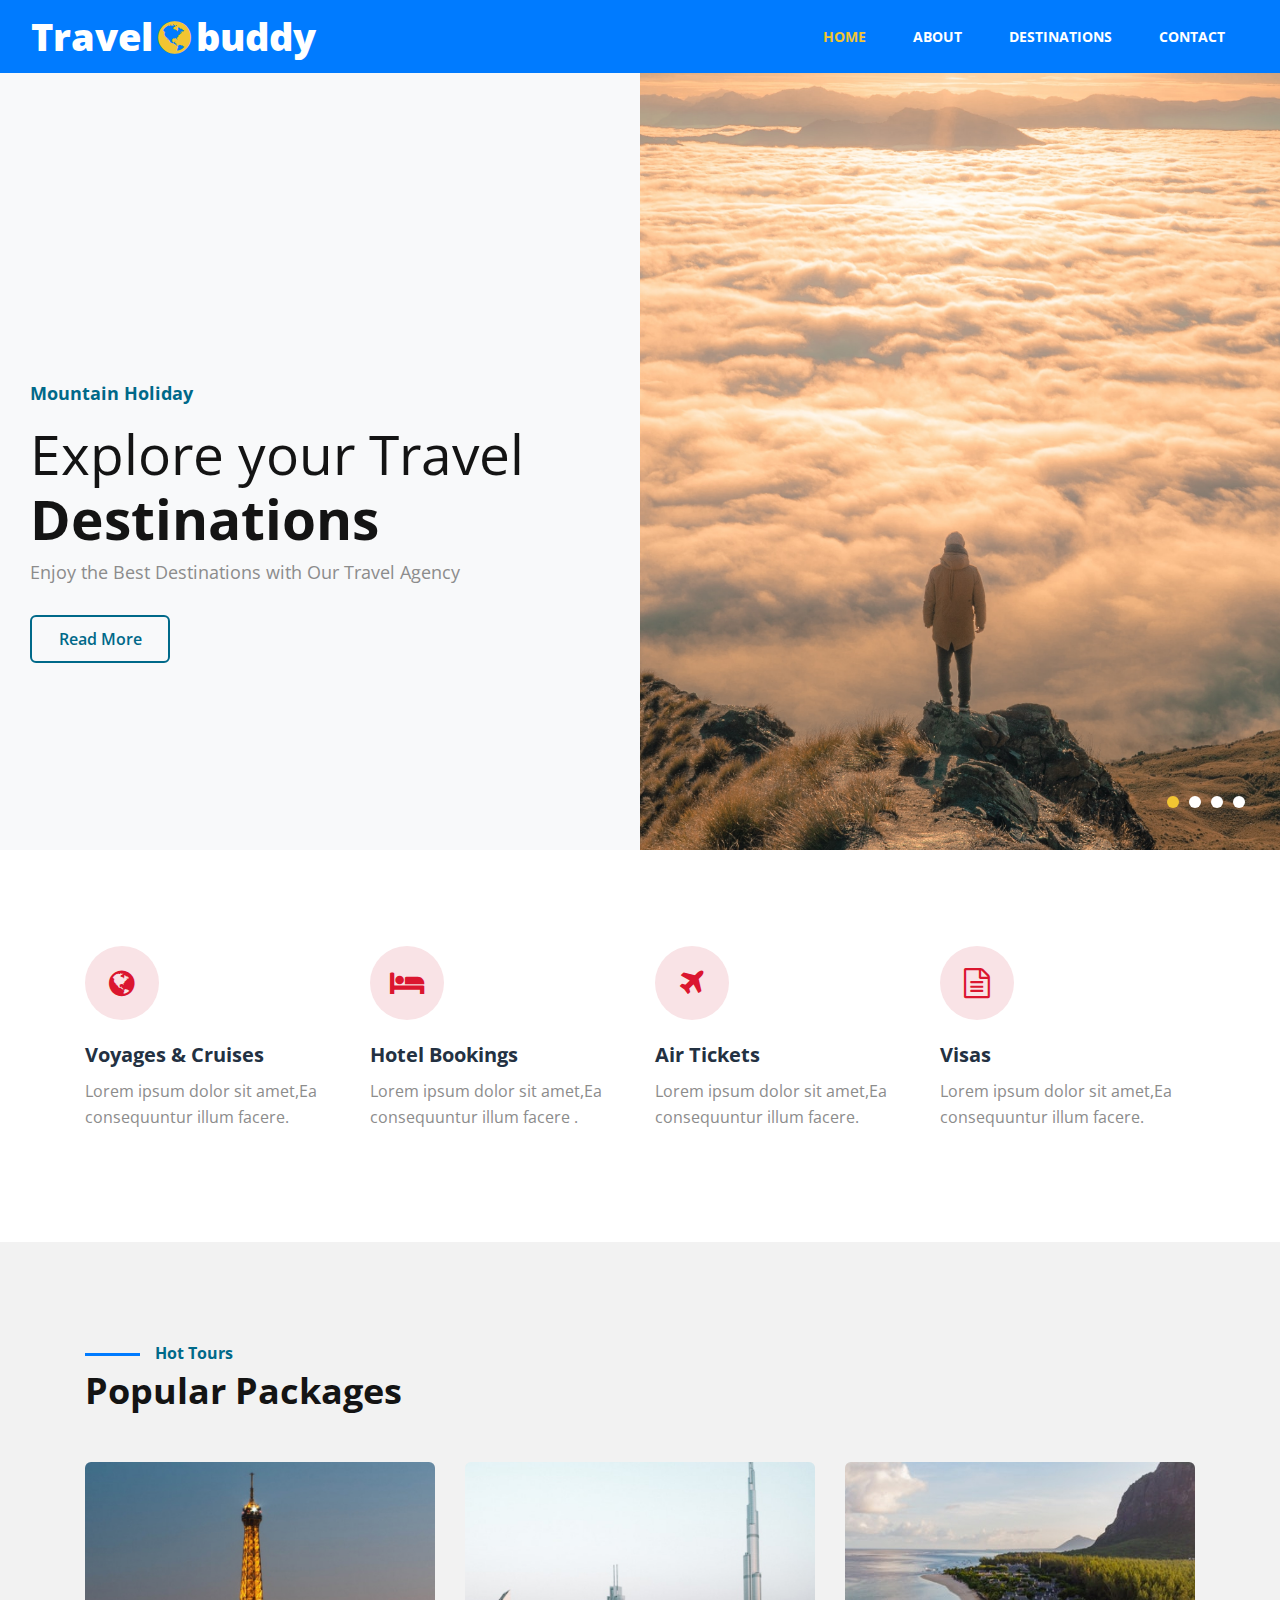
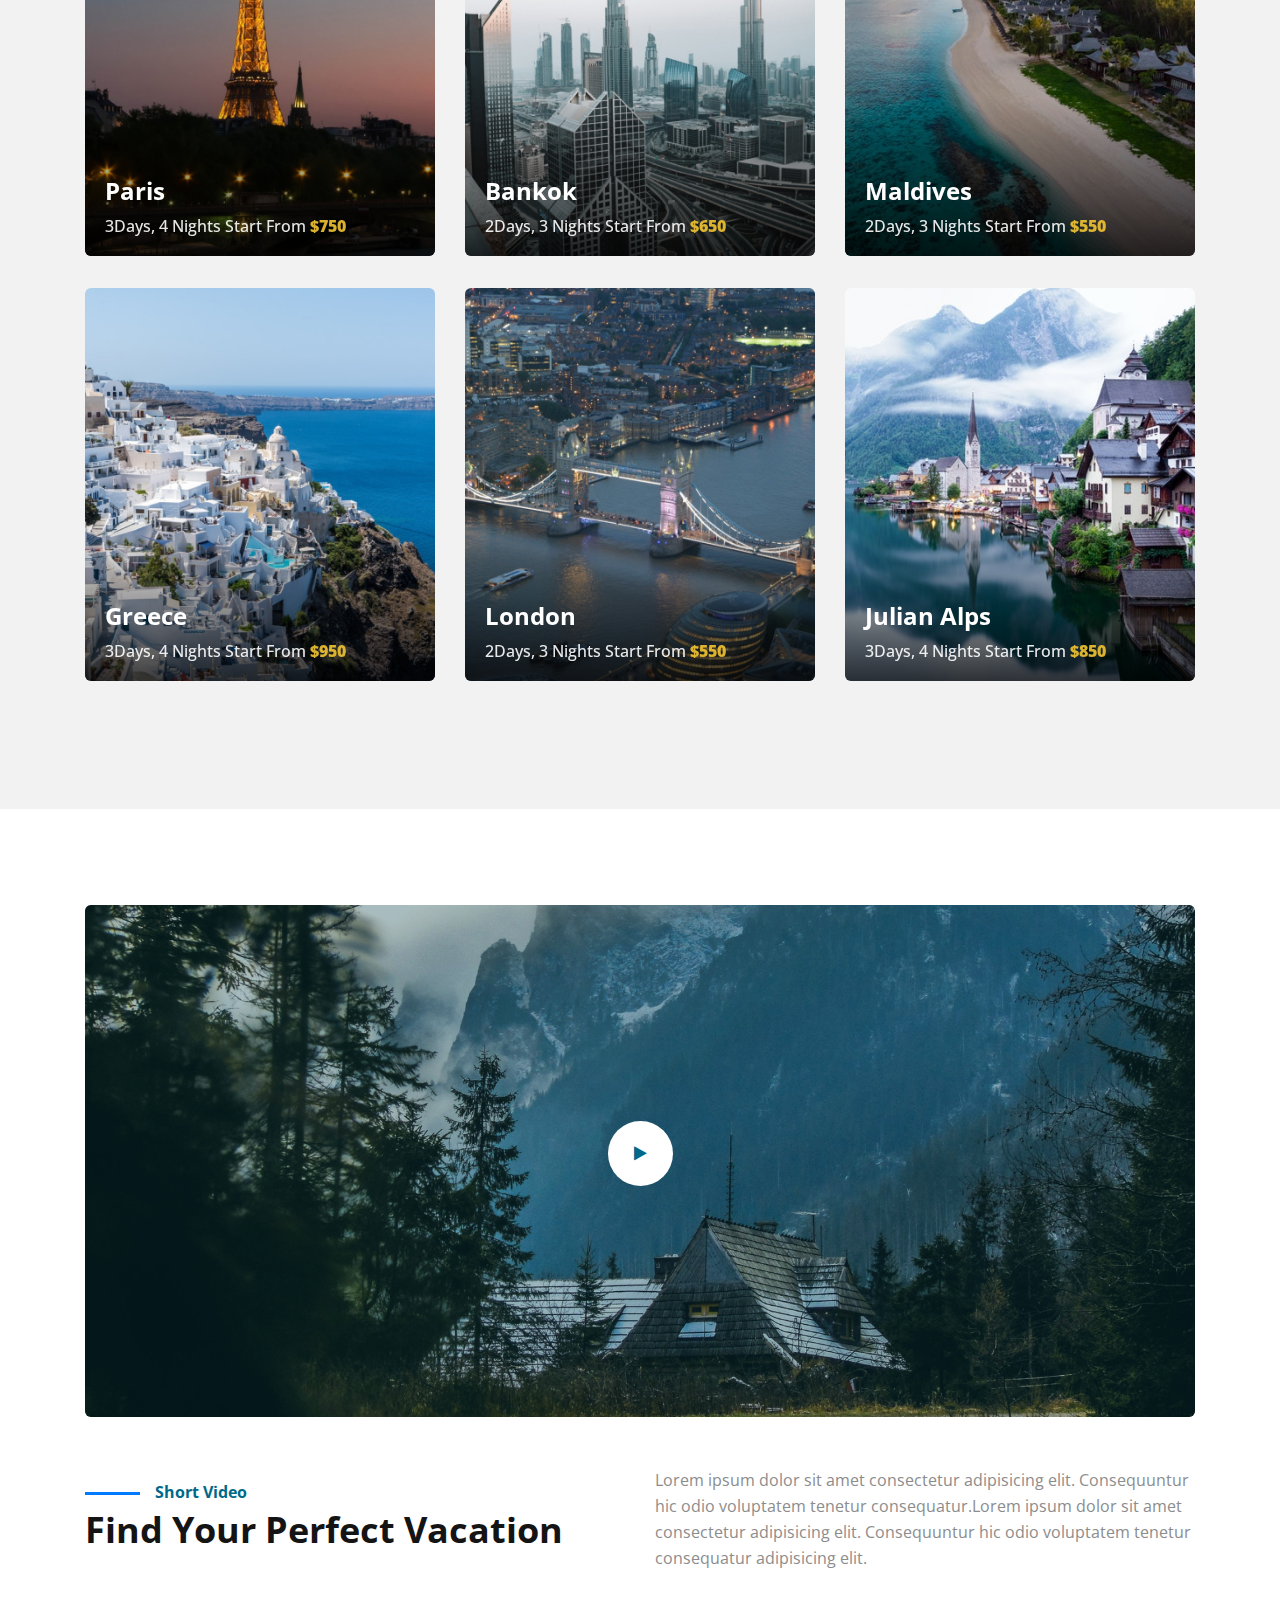
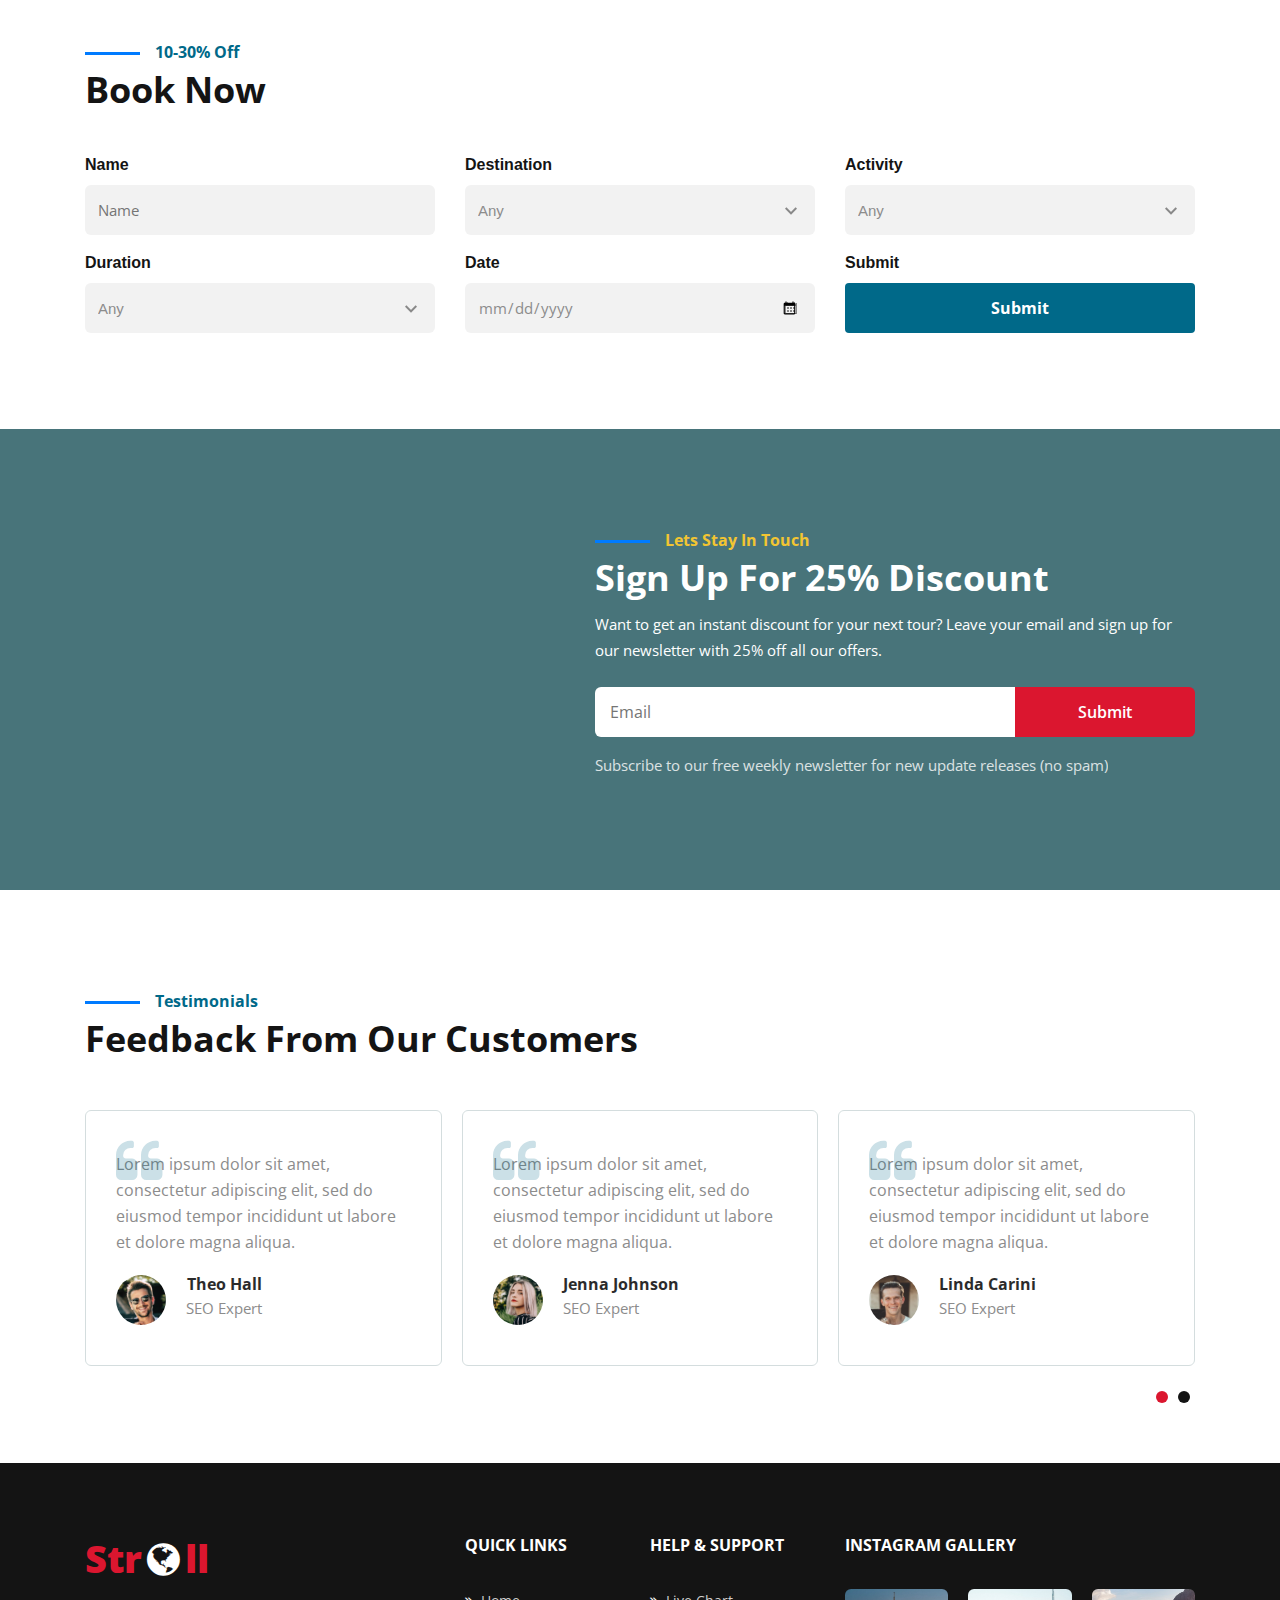
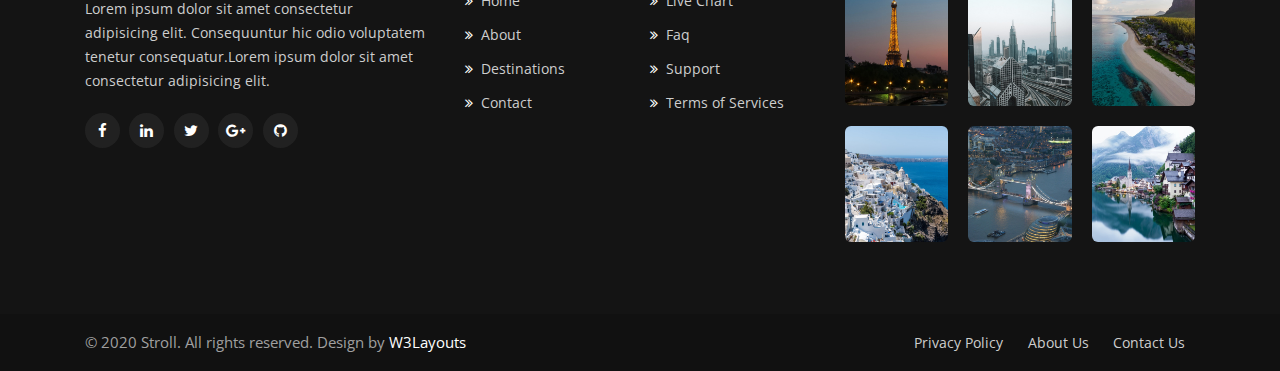
<file: index.html>
<!--
Author: W3layouts
Author URL: http://w3layouts.com
-->
<!doctype html>
<html lang="zxx">

<head>
	<!-- Required meta tags -->
	<meta charset="utf-8">
	<meta name="viewport" content="width=device-width, initial-scale=1, shrink-to-fit=no">
	<title>Stroll a Travel Category Bootstrap Responsive Website Template | Home :: W3layouts</title>
	<!-- Template CSS -->
	<link rel="stylesheet" href="assets/css/style-starter.css">
	<!-- Template CSS -->
	<link href="//fonts.googleapis.com/css?family=Open+Sans:300,400,400i,600,700,800&display=swap" rel="stylesheet">
	<link href="//fonts.googleapis.com/css?family=Pacifico&display=swap" rel="stylesheet">
	<!-- Template CSS -->

</head>

<body>
	<!-- Headers-4 block -->
	<section class="w3l-header-4 mobile-header">
		<div class="header-tophny">
			<div class="container-fluid">
				<header class="top-headerhny">
					<!--/nav-->
					<nav class="navbar navbar-expand-lg navbar-light">
						<a class="navbar-brand" href="index.html">
							Travel<span class="fa fa-globe" aria-hidden="true"></span>buddy</a>
						<!-- if logo is image enable this   
                    <a class="navbar-brand" href="#index.html">
                        <img src="image-path" alt="Your logo" title="Your logo" style="height:35px;" />
                    </a> -->
						<button class="navbar-toggler" type="button" data-toggle="collapse"
							data-target="#navbarSupportedContent" aria-controls="navbarSupportedContent"
							aria-expanded="false" aria-label="Toggle navigation">
							<span class="navbar-toggler-icon"></span>
						</button>

						<div class="collapse navbar-collapse" id="navbarSupportedContent">
							<ul class="navbar-nav ml-auto">
								<li class="nav-item active">
									<a class="nav-link" href="index.html">Home</a>
								</li>
								<li class="nav-item">
									<a class="nav-link" href="about.html">About</a>
								</li>
								<li class="nav-item">
									<a class="nav-link" href="services.html">Destinations</a>
								</li>



								<li class="nav-item">
									<a class="nav-link" href="contact.html">Contact</a>
								</li>
							</ul>

						</div>


					</nav>
					<!--//nav-->
				</header>
			</div>
		</div>
	</section>

	<!-- Headers-4 block -->
	<!--banner-slider-->
	<section class="w3l-banner-slider-main">
		<div class="banner-content">
			<div id="owl-demo2" class="owl-carousel owl-theme">
				<!--/slide1-->
				<div class="item">
					<div class="top-bannerhny-content">
						<div class="top-bannerhny-left">
							<div class="banner-innf">
								<h6 class="hny-sub">Mountain Holiday</h6>
								<h3>Explore your Travel <span>Destinations</span></h3>
								<p>Enjoy the Best Destinations with Our Travel Agency</p>
								<div class="button-6">
									<div class="eff-6"></div>
									<a href="about.html">Read More </a>
								</div>
							</div>
						</div>
						<div class="top-bannerhny-right">

						</div>
					</div>
				</div>
				<!--//slide1-->
				<!--/slide1-->
				<div class="item">
					<div class="top-bannerhny-content">
						<div class="top-bannerhny-left">
							<div class="banner-innf">
								<h6 class="hny-sub">Mountain Holiday</h6>
								<h3>Enjoy your Dream <span>Vacation</span></h3>
								<p>Enjoy the Best Destinations with Our Travel Agency</p>
								<div class="button-6">
									<div class="eff-6"></div>
									<a href="about.html">Read More </a>
								</div>
							</div>
						</div>
						<div class="top-bannerhny-right one">

						</div>
					</div>
				</div>
				<!--//slide1-->
				<!--/slide1-->
				<div class="item">
					<div class="top-bannerhny-content">
						<div class="top-bannerhny-left">
							<div class="banner-innf">
								<h6 class="hny-sub">Balloon Flights</h6>
								<h3>Enjoy your Dream <span>Vacation</span></h3>
								<p>Let's Enjoy The Wonders of Nature</p>
								<div class="button-6">
									<div class="eff-6"></div>
									<a href="about.html">Read More </a>
								</div>
							</div>
						</div>
						<div class="top-bannerhny-right two">

						</div>
					</div>
				</div>
				<!--//slide1-->
				<!--/slide1-->
				<div class="item">
					<div class="top-bannerhny-content">
						<div class="top-bannerhny-left">
							<div class="banner-innf">
								<h6 class="hny-sub">Mountain Holiday</h6>

								<h3>Explore your Travel <span>Destinations</span></h3>
								<p>Let's Enjoy The Wonders of Nature</p>
								<div class="button-6">
									<div class="eff-6"></div>
									<a href="about.html">Read More </a>
								</div>
							</div>
						</div>
						<div class="top-bannerhny-right three">

						</div>
					</div>
				</div>
				<!--//slide1-->

			</div>
		</div>
	</section>
	<!-- //banner-slider-->
	<section class="w3l-bottom-grids-6">
		<div class="bottom-grids-info py-5">
			<div class="container py-lg-5">
				<div class="row bottomnhy-grids">
					<div class="col-lg-3 col-md-6 about-gd mt-lg-0 mt-3">
						<div class="about-gd-inn">
							<span class="fa fa-globe icon-fea1" aria-hidden="true"></span>
							<h5><a href="about.html">Voyages & Cruises</a></h5>
							<p>Lorem ipsum dolor sit amet,Ea consequuntur illum facere.</p>

						</div>
					</div>
					<div class="col-lg-3 col-md-6 about-gd mt-lg-0 mt-3">
						<div class="about-gd-inn">
							<span class="fa fa-hotel icon-fea1" aria-hidden="true"></span>
							<h5><a href="about.html">Hotel Bookings</a></h5>
							<p>Lorem ipsum dolor sit amet,Ea consequuntur illum facere .</p>

						</div>
					</div>
					<div class="col-lg-3 col-md-6 about-gd mt-lg-0 mt-3">
						<div class="about-gd-inn">
							<span class="fa fa-plane icon-fea1" aria-hidden="true"></span>
							<h5><a href="about.html">Air Tickets</a></h5>
							<p>Lorem ipsum dolor sit amet,Ea consequuntur illum facere.</p>

						</div>
					</div>
					<div class="col-lg-3 col-md-6 about-gd mt-lg-0 mt-3">
						<div class="about-gd-inn">
							<span class="fa fa-file-text-o icon-fea1" aria-hidden="true"></span>
							<h5><a href="about.html">Visas</a></h5>
							<p>Lorem ipsum dolor sit amet,Ea consequuntur illum facere.</p>

						</div>
					</div>
				</div>
			</div>
		</div>
	</section>
	<section class="w3l-gallery-6">
		<!--/gallery-->
		<div class="gallery-content-6 py-5">
			<div class="container py-lg-5">
				<div class="title-content mb-lg-5 mb-4">
					<span class="sub-title">Hot Tours</span>
					<h3 class="hny-title">Popular Packages</h3>
				</div>
				<div class="row gallery-grids">
					<div class="col-lg-4 col-md-6 content-left-sec gal-slide-grid">
						<div class="gal-slide-img">
							<a href="#"><img src="assets/images/g1.jpg" class="img img-fluid" alt=""></a>
						</div>
						<div class="gal-slide-info">

							<a href="#">
								<h4 class="mt-4 mb-0">Paris</h4>
							</a>
							<h6 class="mt-sm-2 mt-1">3Days, 4 Nights Start From <span>$750</span></h6>

						</div>
					</div>
					<div class="col-lg-4 col-md-6 content-left-sec gal-slide-grid">
						<div class="gal-slide-img">
							<a href="#"><img src="assets/images/g2.jpg" class="img img-fluid" alt=""></a>
						</div>
						<div class="gal-slide-info">

							<a href="#">
								<h4 class="mt-4 mb-0">Bankok</h4>
							</a>
							<h6 class="mt-sm-2 mt-1">2Days, 3 Nights Start From <span>$650</span></h6>
						</div>
					</div>
					<div class="col-lg-4 col-md-6 content-left-sec gal-slide-grid">
						<div class="gal-slide-img">
							<a href="#"><img src="assets/images/g3.jpg" class="img img-fluid" alt=""></a>
						</div>
						<div class="gal-slide-info">

							<a href="#">
								<h4 class="mt-4 mb-0">Maldives</h4>
							</a>
							<h6 class="mt-sm-2 mt-1">2Days, 3 Nights Start From <span>$550</span></h6>

						</div>
					</div>
					<div class="col-lg-4 col-md-6 content-left-sec gal-slide-grid">
						<div class="gal-slide-img">
							<a href="#"><img src="assets/images/g4.jpg" class="img img-fluid" alt=""></a>
						</div>
						<div class="gal-slide-info">

							<a href="#">
								<h4 class="mt-4 mb-0">Greece</h4>
							</a>
							<h6 class="mt-sm-2 mt-1">3Days, 4 Nights Start From <span>$950</span></h6>
						</div>
					</div>
					<div class="col-lg-4 col-md-6 content-left-sec gal-slide-grid">
						<div class="gal-slide-img">
							<a href="#"><img src="assets/images/g5.jpg" class="img img-fluid" alt=""></a>
						</div>
						<div class="gal-slide-info">

							<a href="#">
								<h4 class="mt-4 mb-0">London</h4>
							</a>
							<h6 class="mt-sm-2 mt-1">2Days, 3 Nights Start From <span>$550</span></h6>

						</div>
					</div>
					<div class="col-lg-4 col-md-6 content-left-sec gal-slide-grid">
						<div class="gal-slide-img">
							<a href="#"><img src="assets/images/g6.jpg" class="img img-fluid" alt=""></a>
						</div>
						<div class="gal-slide-info">

							<a href="#">
								<h4 class="mt-4 mb-0">Julian Alps</h4>
							</a>
							<h6 class="mt-sm-2 mt-1">3Days, 4 Nights Start From <span>$850</span></h6>
						</div>
					</div>
				</div>
			</div>
		</div>
		<!--//gallery-->

	</section>
	<section class="w3l-content-with-photo-6">
		<div class="contente-photo-hny-info py-5">
			<div class="container py-lg-5">
				<div class="content-photo">
					<!--popup-->
					<a href="#small-dialog" class="popup-with-zoom-anim play-view text-center position-absolute">
						<span class="video-play-icon">
							<span class="fa fa-play"></span>
						</span>
					</a>

					<!-- dialog itself, mfp-hide class is required to make dialog hidden -->
					<div id="small-dialog" class="zoom-anim-dialog mfp-hide">
						<iframe src="https://player.vimeo.com/video/92605278" frameborder="0"
							allow="autoplay; fullscreen" allowfullscreen></iframe>
					</div>
					<!--//popup-->
				</div>
				<div class="content-photo-content">
					<div class="content-photo-content-left">
						<span class="sub-title">Short Video</span>
						<h3 class="hny-title">Find Your Perfect Vacation</h3>
					</div>

					<div class="content-photo-content-right">
						<p>Lorem ipsum dolor sit amet consectetur adipisicing elit. Consequuntur hic odio voluptatem
							tenetur
							consequatur.Lorem ipsum dolor sit amet consectetur adipisicing elit. Consequuntur hic odio
							voluptatem tenetur
							consequatur adipisicing elit.</p>
					</div>
				</div>


				<div class="booking-form-content">
					<span class="sub-title">10-30% Off</span>
					<h3 class="hny-title">Book Now</h3>
					<form action="search-results.html" method="post" class="booking-form">
						<div class="row book-form">
							<div class="form-input col-md-4 mt-3">
								<label>Name</label>
								<input type="text" name="" placeholder="Name" required="">
							</div>
							<div class="form-input col-md-4 mt-3">
								<label>Destination</label>
								<select name="selectpicker" class="selectpicker">
									<option value="">Any</option>
									<option value="africa">Africa</option>
									<option value="america">America</option>
									<option value="asia">Asia</option>
									<option value="eastern-europe">Eastern Europe</option>
									<option value="europe">Europe</option>
									<option value="south-america">South America</option>
								</select>

							</div>
							<div class="form-input col-md-4  mt-3">
								<label>Activity</label>
								<select name="activity" class="selectpicker">
									<option value="">Any</option>
									<option value="city-tours">City Tours</option>
									<option value="cultural-thematic-tours">Cultural &amp; Thematic Tours</option>
									<option value="family-friendly-tours">Family Friendly Tours</option>
									<option value="holiday-seasonal-tours">Holiday &amp; Seasonal Tours</option>
									<option value="indulgence-luxury-tours">Indulgence &amp; Luxury Tours</option>
									<option value="outdoor-activites">Outdoor Activites</option>
									<option value="relaxation-tours">Relaxation Tours</option>
									<option value="wild-adventure-tours">Wild &amp; Adventure Tours</option>
								</select>

							</div>
							<div class="form-input col-md-4 mt-3">

								<label>Duration</label>
								<select name="duration" class="selectpicker">
									<option value="">Any</option>
									<option value="1">1 Day Tour</option>
									<option value="2">2-4 Days Tour</option>
									<option value="5">5-7 Days Tour</option>
									<option value="7">7+ Days Tour</option>
								</select>

							</div>
							<div class="form-input col-md-4 mt-3">
								<label>Date</label>
								<input type="date" name="" placeholder="Date" required="">
							</div>
							<div class="bottom-btn col-md-4 mt-3">
								<label>Submit</label>
								<button class="btn btn-style btn-primary w-100">Submit</button>
							</div>
						</div>
					</form>
				</div>
			</div>
		</div>
		</div>
	</section>
	<section class="w3l-newsletter">
		<!-- /form-25-section -->
		<div class="form-25-mian py-5">
			<div class="container py-lg-5">
				<div class="forms-25-info">
					<span class="sub-title-1">Lets Stay In Touch</span>
					<h3 class="hny-title two">Sign Up for 25% Discount</h3>
					<p>Want to get an instant discount for your next tour? Leave your email and sign up for our
						newsletter with 25% off all our offers.</p>

					<form action="#" method="post" class="signin-form mt-4 mb-2">
						<div class="forms-gds">

							<input type="email" name="" placeholder="Email" required />

							<button class="btn">Submit</button>
						</div>
						<p class="action-link">Subscribe to our free weekly newsletter for new update releases (no
							spam)</p>

					</form>
				</div>
			</div>
		</div>
	</section>
	<!-- //form-25-section -->
	<section class="w3l-companies-hny-6">
		<!-- /grids -->
		<div class="cusrtomer-layout py-5">
			<div class="container pt-lg-5">
				<div class="title-content mb-lg-5 mb-4">
					<span class="sub-title">Testimonials</span>
					<h3 class="hny-title">Feedback from our Customers</h3>
				</div>
				<!-- /grids -->
				<div id="owl-demo1" class="owl-carousel owl-theme">
					<div class="item">
						<div class="testimonial-content">
							<div class="testimonial">
								<blockquote>
									<div class="icon-quote"><span class="fa fa-quote-left" aria-hidden="true"></span>
									</div>
									<p>Lorem ipsum dolor sit amet, consectetur adipiscing elit, sed do eiusmod tempor
										incididunt ut labore et dolore magna aliqua.</p>
								</blockquote>
								<div class="testi-des">
									<div class="test-img"><img src="assets/images/t1.jpg" class="img-fluid" alt="/">
									</div>
									<div class="peopl">
										<h3>Theo Hall</h3>
										<p class="indentity">SEO Expert</p>
									</div>
								</div>
							</div>
						</div>
					</div>
					<div class="item">
						<div class="testimonial-content">
							<div class="testimonial">
								<blockquote>
									<div class="icon-quote"><span class="fa fa-quote-left" aria-hidden="true"></span>
									</div>
									<p>Lorem ipsum dolor sit amet, consectetur adipiscing elit, sed do eiusmod tempor
										incididunt ut labore et dolore magna aliqua.</p>
								</blockquote>

								<div class="testi-des">
									<div class="test-img"><img src="assets/images/t2.jpg" class="img-fluid" alt="/">
									</div>
									<div class="peopl">
										<h3>Jenna Johnson</h3>
										<p class="indentity">SEO Expert</p>
									</div>
								</div>
							</div>
						</div>
					</div>
					<div class="item">
						<div class="testimonial-content">
							<div class="testimonial">
								<blockquote>
									<div class="icon-quote"><span class="fa fa-quote-left" aria-hidden="true"></span>
									</div>
									<p>Lorem ipsum dolor sit amet, consectetur adipiscing elit, sed do eiusmod tempor
										incididunt ut labore et dolore magna aliqua.</p>

								</blockquote>

								<div class="testi-des">
									<div class="test-img"><img src="assets/images/t3.jpg" class="img-fluid" alt="/">
									</div>
									<div class="peopl">
										<h3>Linda Carini</h3>
										<p class="indentity">SEO Expert</p>
									</div>
								</div>
							</div>
						</div>
					</div>
					<div class="item">
						<div class="testimonial-content">
							<div class="testimonial">
								<blockquote>
									<div class="icon-quote"><span class="fa fa-quote-left" aria-hidden="true"></span>
									</div>
									<p>Lorem ipsum dolor sit amet, consectetur adipiscing elit, sed do eiusmod tempor
										incididunt ut labore et dolore magna aliqua.</p>

								</blockquote>
								<div class="testi-des">
									<div class="test-img"><img src="assets/images/t4.jpg" class="img-fluid" alt="/">
									</div>
									<div class="peopl">
										<h3>Mike Johnson</h3>
										<p class="indentity">SEO Expert</p>
									</div>
								</div>
							</div>
						</div>
					</div>
					<div class="item">
						<div class="testimonial-content">
							<div class="testimonial">
								<blockquote>
									<div class="icon-quote"><span class="fa fa-quote-left" aria-hidden="true"></span>
									</div>
									<p>Lorem ipsum dolor sit amet, consectetur adipiscing elit, sed do eiusmod tempor
										incididunt ut labore et dolore magna aliqua.</p>

								</blockquote>
								<div class="testi-des">
									<div class="test-img"><img src="assets/images/t5.jpg" class="img-fluid" alt="/">
									</div>
									<div class="peopl">
										<h3>Theo Hall</h3>
										<p class="indentity">SEO Expert</p>
									</div>
								</div>
							</div>
						</div>
					</div>
					<div class="item">
						<div class="testimonial-content">
							<div class="testimonial">
								<blockquote>
									<div class="icon-quote"><span class="fa fa-quote-left" aria-hidden="true"></span>
									</div>
									<p>Lorem ipsum dolor sit amet, consectetur adipiscing elit, sed do eiusmod tempor
										incididunt ut labore et dolore magna aliqua.</p>

								</blockquote>

								<div class="testi-des">
									<div class="test-img"><img src="assets/images/t6.jpg" class="img-fluid" alt="/">
									</div>
									<div class="peopl">
										<h3>Jenna Johnson</h3>
										<p class="indentity">SEO Expert</p>
									</div>
								</div>
							</div>
						</div>
					</div>
				</div>
			</div>
			<!-- /grids -->


		</div>
		</div>
		<!-- //grids -->
	</section>

	<!-- footer-66 -->
	<footer class="w3l-footer-66">
		<section class="footer-inner-main">
			<div class="footer-hny-grids py-5">
				<div class="container py-lg-4">
					<div class="text-txt">
						<div class="right-side">
							<div class="row sub-columns">
								<div class="col-lg-4 col-md-6 sub-one-left pr-lg-4">
									<h2><a class="navbar-brand" href="index.html">
											Str<span class="fa fa-globe" aria-hidden="true"></span>ll</a></h2>
									<p>Lorem ipsum dolor sit amet consectetur adipisicing elit. Consequuntur hic odio
										voluptatem tenetur consequatur.Lorem ipsum dolor sit amet consectetur
										adipisicing elit. </p>
									<div class="columns-2">
										<ul class="social">
											<li><a href="#facebook"><span class="fa fa-facebook"
														aria-hidden="true"></span></a>
											</li>
											<li><a href="#linkedin"><span class="fa fa-linkedin"
														aria-hidden="true"></span></a>
											</li>
											<li><a href="#twitter"><span class="fa fa-twitter"
														aria-hidden="true"></span></a>
											</li>
											<li><a href="#google"><span class="fa fa-google-plus"
														aria-hidden="true"></span></a>
											</li>
											<li><a href="#github"><span class="fa fa-github"
														aria-hidden="true"></span></a>
											</li>
										</ul>
									</div>
								</div>
								<div class="col-lg-4 col-md-6 sub-one-left mid-footer-gd">
									<div class="sub-two-right">
										<h6>Quick links</h6>
										<ul>
											<li><a href="index.html"><span
														class="fa fa-angle-double-right mr-2"></span>Home</a>
											</li>
											<li><a href="about.html"><span
														class="fa fa-angle-double-right mr-2"></span>About</a>
											</li>
											<li><a href="services.html"><span
														class="fa fa-angle-double-right mr-2"></span>Destinations</a>
											</li>
											<li><a href="contact.html"><span
														class="fa fa-angle-double-right mr-2"></span>Contact</a></li>
										</ul>
									</div>
									<div class="sub-two-right">
										<h6>Help & Support</h6>
										<ul>
											<li><a href="index.html"><span
														class="fa fa-angle-double-right mr-2"></span>Live
													Chart</a></li>
											<li><a href="faq.html"><span
														class="fa fa-angle-double-right mr-2"></span>Faq</a>
											</li>
											<li><a href="#support"><span
														class="fa fa-angle-double-right mr-2"></span>Support</a></li>
											<li><a href="#terms"><span
														class="fa fa-angle-double-right mr-2"></span>Terms
													of Services</a></li>
										</ul>
									</div>
								</div>
								<div class="col-lg-4 col-md-6 sub-one-left">
									<h6>Instagram Gallery </h6>
									<div class="column2 instagram-feeds">
										<div class="b-img"> <a href="#"><img src="assets/images/g1.jpg"
													class="img-fluid" alt=""></a></div>
										<div class="b-img"> <a href="#"><img src="assets/images/g2.jpg"
													class="img-fluid" alt=""></a></div>
										<div class="b-img"> <a href="#"><img src="assets/images/g3.jpg"
													class="img-fluid" alt=""></a></div>
										<div class="b-img"> <a href="#"><img src="assets/images/g4.jpg"
													class="img-fluid" alt=""></a></div>
										<div class="b-img"> <a href="#"><img src="assets/images/g5.jpg"
													class="img-fluid" alt=""></a></div>
										<div class="b-img"> <a href="#"><img src="assets/images/g6.jpg"
													class="img-fluid" alt=""></a></div>


									</div>
								</div>
							</div>
						</div>
					</div>
				</div>
			</div>
			<div class="below-section">
				<div class="container">
					<div class="copyright-footer">
						<div class="columns text-lg-left">
							<p>© 2020 Stroll. All rights reserved. Design by <a href="https://w3layouts.com/"
									target="_blank"> W3Layouts</a>
							</p>
						</div>
						<ul class="columns text-lg-right">
							<li><a href="#">Privacy Policy</a>
							</li>
							<li><a href="about.html">About Us</a>
							</li>
							<li><a href="contact.html">Contact Us</a>
							</li>
						</ul>
					</div>
				</div>
			</div>
			<!-- copyright -->
			<!-- move top -->
			<button onclick="topFunction()" id="movetop" title="Go to top">
				<span class="fa fa-arrow-up" aria-hidden="true"></span>
			</button>
			<script>
				// When the user scrolls down 20px from the top of the document, show the button
				window.onscroll = function () {
					scrollFunction()
				};

				function scrollFunction() {
					if (document.body.scrollTop > 20 || document.documentElement.scrollTop > 20) {
						document.getElementById("movetop").style.display = "block";
					} else {
						document.getElementById("movetop").style.display = "none";
					}
				}

				// When the user clicks on the button, scroll to the top of the document
				function topFunction() {
					document.body.scrollTop = 0;
					document.documentElement.scrollTop = 0;
				}
			</script>
			<!-- /move top -->

		</section>
	</footer>
	<!--//footer-66 -->
</body>

</html>

<script src="assets/js/jquery-3.3.1.min.js"></script>
<!-- disable body scroll which navbar is in active -->

<!--//-->
<script>
	$(function () {
		$('.navbar-toggler').click(function () {
			$('body').toggleClass('noscroll');
		})
	});
</script>
<!--/scroll-down-JS-->
<!--pop-up-box-->

<script src="assets/js/jquery.magnific-popup.min.js"></script>
<script>
	$(document).ready(function () {
		$('.popup-with-zoom-anim').magnificPopup({
			type: 'inline',

			fixedContentPos: false,
			fixedBgPos: true,

			overflowY: 'auto',

			closeBtnInside: true,
			preloader: false,

			midClick: true,
			removalDelay: 300,
			mainClass: 'my-mfp-zoom-in'
		});

		$('.popup-with-move-anim').magnificPopup({
			type: 'inline',

			fixedContentPos: false,
			fixedBgPos: true,

			overflowY: 'auto',

			closeBtnInside: true,
			preloader: false,

			midClick: true,
			removalDelay: 300,
			mainClass: 'my-mfp-slide-bottom'
		});
	});
</script>

<!--//pop-up-box-->
<!-- for blog carousel slider -->
<script src="assets/js/owl.carousel1.js"></script>
<script>
	$(document).ready(function () {
		$("#owl-demo2").owlCarousel({
			items: 1,
			lazyLoad: true,
			autoPlay: true,
			navigation: false,
			navigationText: ["", ""],
			rewindNav: false,
			scrollPerPage: true,
			pagination: false,
			paginationNumbers: false,

		})
	});
	$(document).ready(function () {
		$("#owl-demo1").owlCarousel({
			loop: true,
			margin: 20,
			responsiveClass: true,
			responsive: {
				0: {
					items: 1,
					nav: true
				},
				600: {
					items: 2,
					nav: false
				},
				1000: {
					items: 3,
					nav: true,
					loop: false
				}
			}
		})
	})
</script>

<script src="assets/js/bootstrap.min.js"></script>
</file>
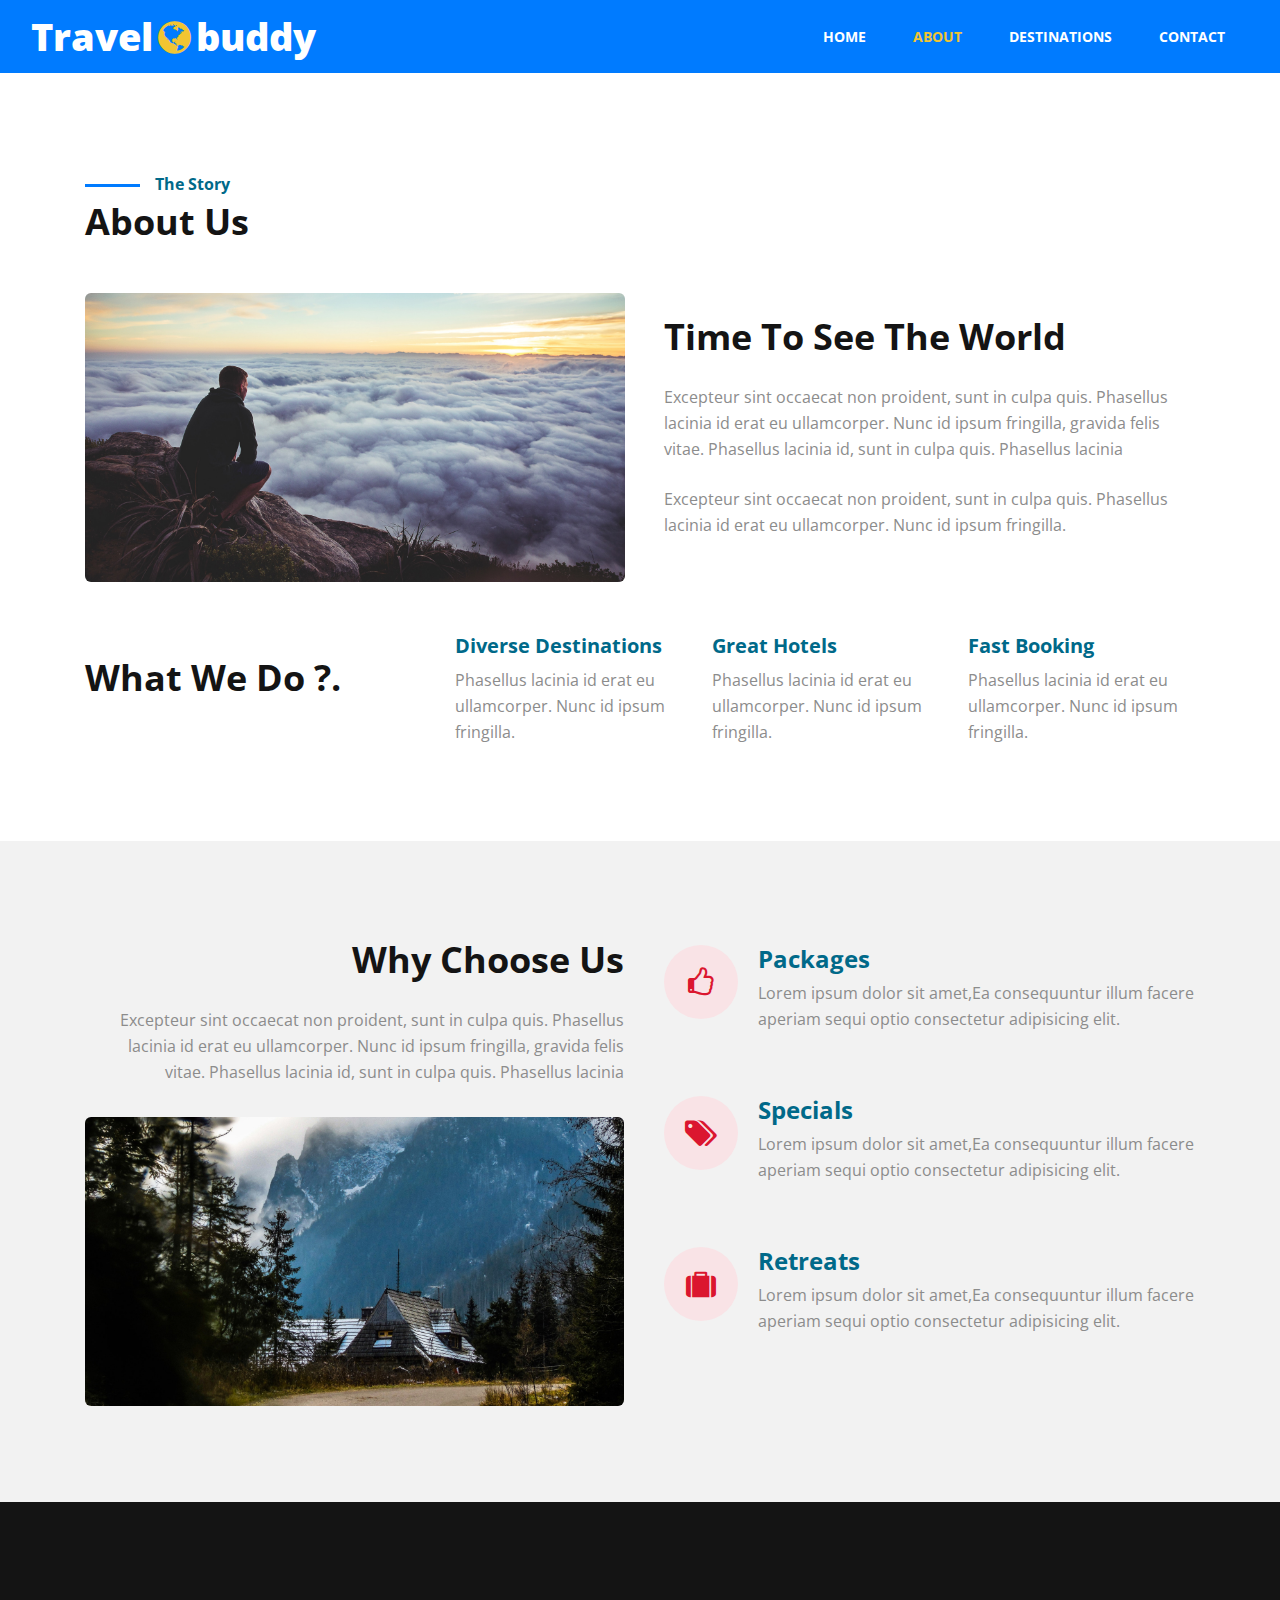
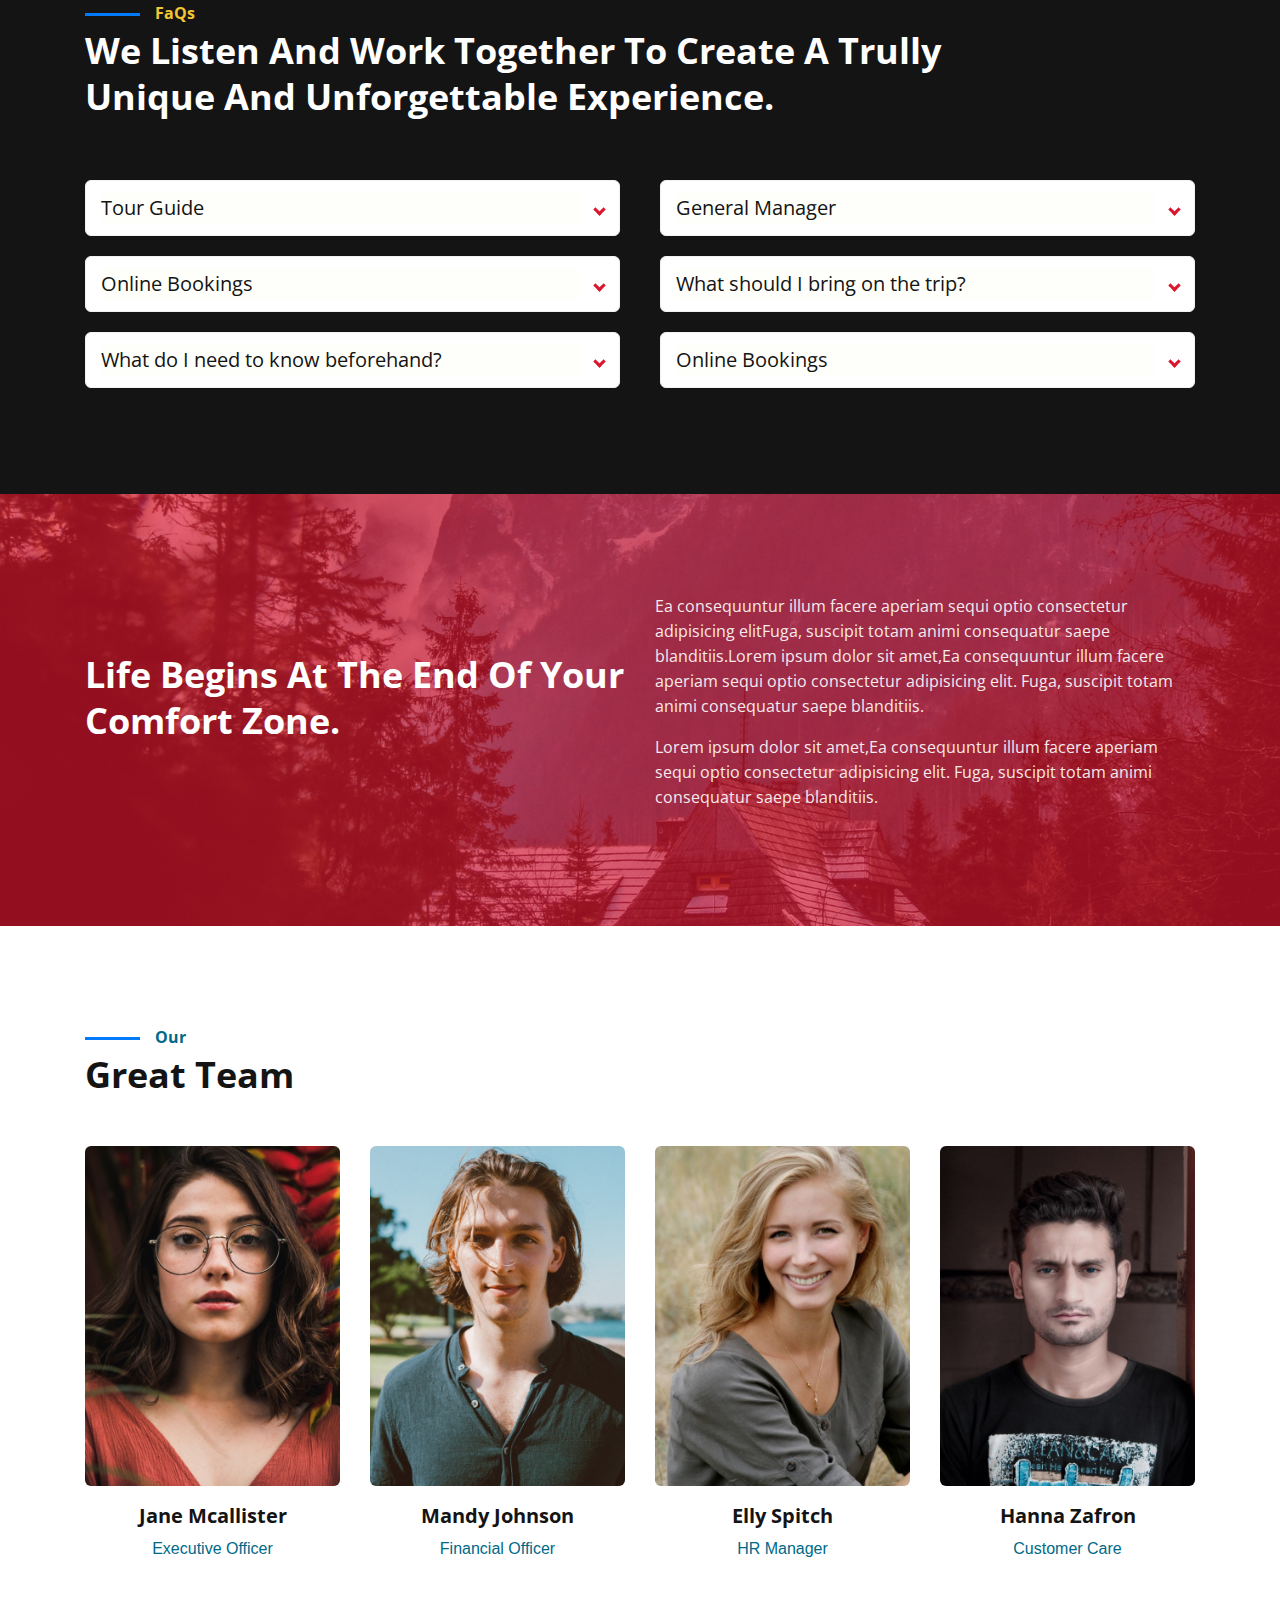
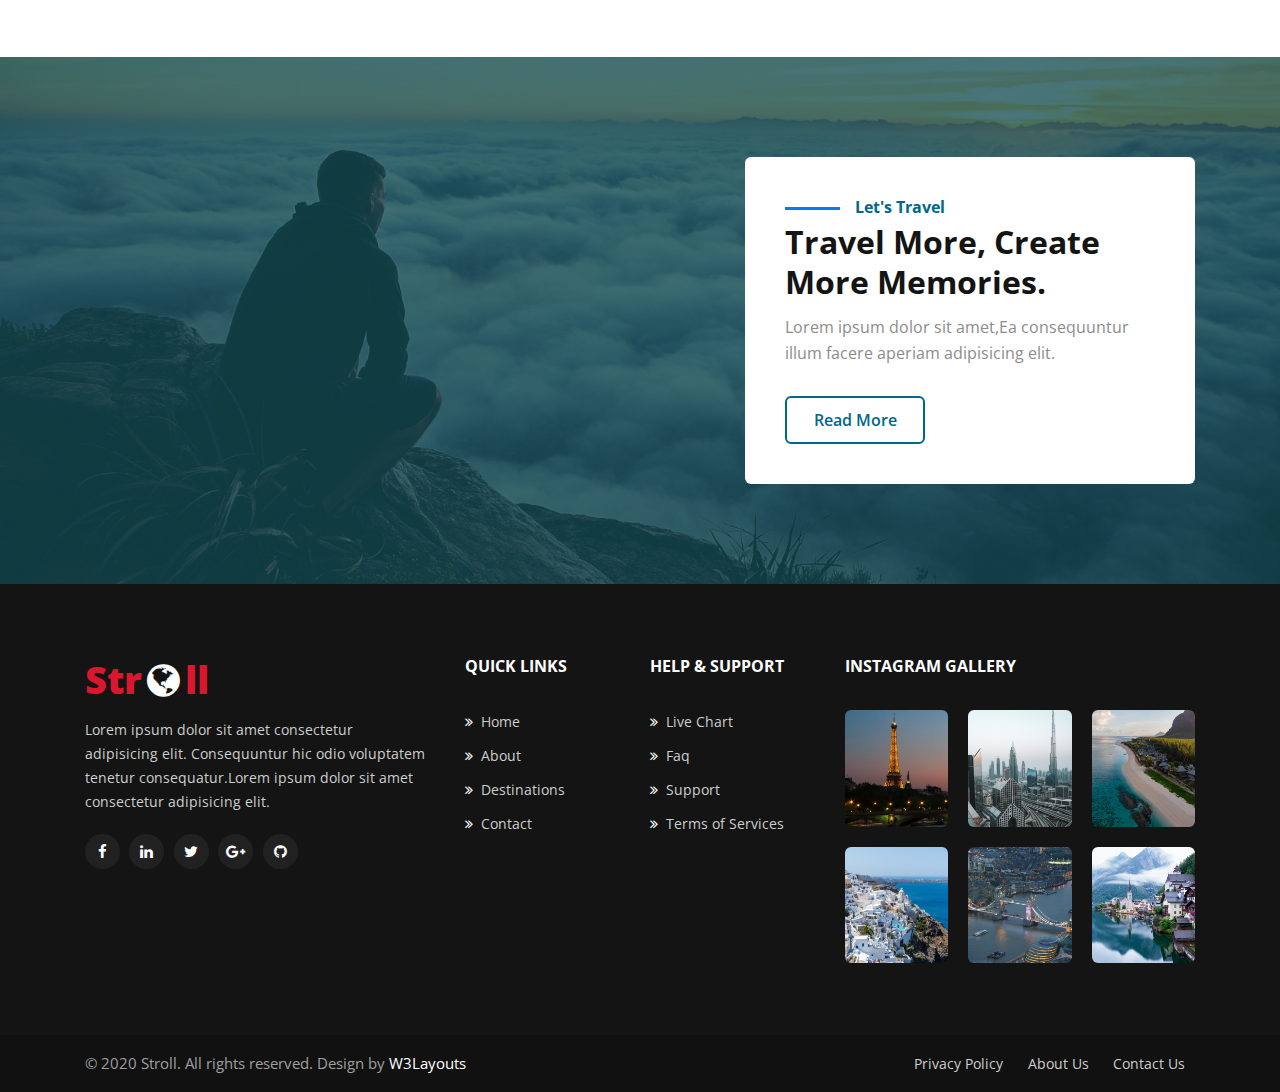
<file: about.html>
<!--
Author: W3layouts
Author URL: http://w3layouts.com
-->
<!doctype html>
<html lang="zxx">

<head>
	<!-- Required meta tags -->
	<meta charset="utf-8">
	<meta name="viewport" content="width=device-width, initial-scale=1, shrink-to-fit=no">
	<title>Stroll a Travel Category Bootstrap Responsive Website Template | About :: W3layouts</title>
	<!-- Template CSS -->
	<link rel="stylesheet" href="assets/css/style-starter.css">
	<!-- Template CSS -->
	<link href="//fonts.googleapis.com/css?family=Open+Sans:300,400,400i,600,700,800&display=swap" rel="stylesheet">
	<link href="//fonts.googleapis.com/css?family=Pacifico&display=swap" rel="stylesheet">
	<!-- Template CSS -->

</head>

<body>
	<!-- Headers-4 block -->
	<section class="w3l-header-4 mobile-header">
		<div class="header-tophny">
			<div class="container-fluid">
				<header class="top-headerhny">
					<!--/nav-->
					<nav class="navbar navbar-expand-lg navbar-light">
						<a class="navbar-brand" href="index.html">
							Travel<span class="fa fa-globe" aria-hidden="true"></span>buddy</a>
						<!-- if logo is image enable this   
                    <a class="navbar-brand" href="#index.html">
                        <img src="image-path" alt="Your logo" title="Your logo" style="height:35px;" />
                    </a> -->
						<button class="navbar-toggler" type="button" data-toggle="collapse"
							data-target="#navbarSupportedContent" aria-controls="navbarSupportedContent"
							aria-expanded="false" aria-label="Toggle navigation">
							<span class="navbar-toggler-icon"></span>
						</button>

						<div class="collapse navbar-collapse" id="navbarSupportedContent">
							<ul class="navbar-nav ml-auto">
								<li class="nav-item">
									<a class="nav-link" href="index.html">Home</a>
								</li>
								<li class="nav-item active">
									<a class="nav-link" href="about.html">About</a>
								</li>
								<li class="nav-item">
									<a class="nav-link" href="services.html">Destinations</a>
								</li>



								<li class="nav-item">
									<a class="nav-link" href="contact.html">Contact</a>
								</li>
							</ul>

						</div>


					</nav>
					<!--//nav-->
				</header>
			</div>
		</div>
	</section>

	<!-- Headers-4 block -->
	<!-- feature with photo1 -->
	<section class="w3l-feature-with-photo-1">
		<div class="feature-with-photo-hny py-5">
			<div class="container py-lg-5">
				<div class="title-content mb-lg-5 mb-4">
					<span class="sub-title">The Story</span>
					<h3 class="hny-title"> About Us</h3>
				</div>
				<div class="feature-with-photo-content">
					<div class="ab-in-flow row mb-lg-5 mb-3">
						<div class="col-lg-6 ab-left">
							<img src="assets/images/1.jpg" class="img-fluid" alt="">
						</div>
						<div class="col-lg-6 ab-right pl-lg-4">
							<h3 class="hny-title">
								Time to see the world
							</h3>
							<p class="my-4">Excepteur sint occaecat non proident, sunt in culpa quis. Phasellus lacinia
								id
								erat eu ullamcorper. Nunc id ipsum fringilla,
								gravida felis vitae. Phasellus lacinia id, sunt in culpa quis. Phasellus lacinia</p>
							<p class="mb-4">Excepteur sint occaecat non proident, sunt in culpa quis. Phasellus lacinia
								id
								erat eu ullamcorper. Nunc id ipsum fringilla.</p>
						</div>
					</div>
					<div class="three-grids d-grid grid-columns-3 mt-lg-5">
						<div class="grid">
							<h3 class="hny-title">What we Do ?.</h3>
						</div>
						<div class="grid">
							<h4><a href="#">Diverse Destinations</a></h4>
							<p>Phasellus lacinia id
								erat eu ullamcorper. Nunc id ipsum fringilla.</p>
						</div>
						<div class="grid">
							<h4><a href="#">Great Hotels</a></h4>
							<p>Phasellus lacinia id
								erat eu ullamcorper. Nunc id ipsum fringilla.</p>
						</div>
						<div class="grid">
							<h4><a href="#">Fast Booking</a></h4>
							<p>Phasellus lacinia id
								erat eu ullamcorper. Nunc id ipsum fringilla.</p>
						</div>
					</div>
				</div>
			</div>
		</div>
	</section>
	<!-- //feature with photo1 -->
	<section class="w3l-content-4">
		<!-- /content-6-section -->
		<div class="content-4-main py-5">
			<div class="container py-lg-5">
				<div class="content-info-in row">
					<div class="content-left col-lg-6 text-lg-right pr-lg-3">
						<h3 class="hny-title">
							Why Choose Us</h3>
						<p>Excepteur sint occaecat non proident, sunt in culpa quis. Phasellus lacinia id erat eu
							ullamcorper. Nunc id ipsum fringilla, gravida felis vitae. Phasellus lacinia id, sunt in
							culpa quis. Phasellus lacinia</p>
						<img src="assets/images/2.jpg" class="img-fluid mt-3" alt="">
					</div>
					<div class="content-right col-lg-6 pl-lg-4">
						<div class="row content4-right-grids mb-lg-5 mb-4">
							<div class="col-md-2 content4-right-icon">
								<div class="content4-icon">
									<span class="fa fa-thumbs-o-up"></span>
								</div>
							</div>
							<div class="col-md-10 content4-right-info">
								<h6><a href="#">Packages</a></h6>
								<p>Lorem ipsum dolor sit amet,Ea consequuntur illum facere aperiam sequi optio
									consectetur
									adipisicing elit.</p>
							</div>

						</div>
						<div class="row content4-right-grids mb-lg-5 mb-4">
							<div class="col-md-2 content4-right-icon">
								<div class="content4-icon">
									<span class="fa fa-tags"></span>
								</div>
							</div>
							<div class="col-md-10 content4-right-info">
								<h6><a href="#">Specials</a></h6>
								<p>Lorem ipsum dolor sit amet,Ea consequuntur illum facere aperiam sequi optio
									consectetur
									adipisicing elit.</p>
							</div>

						</div>
						<div class="row content4-right-grids mb-lg-5 mb-4">
							<div class="col-md-2 content4-right-icon">
								<div class="content4-icon">
									<span class="fa fa-suitcase"></span>
								</div>
							</div>
							<div class="col-md-10 content4-right-info">
								<h6><a href="#">Retreats</a></h6>
								<p>Lorem ipsum dolor sit amet,Ea consequuntur illum facere aperiam sequi optio
									consectetur
									adipisicing elit.</p>
							</div>

						</div>
					</div>

				</div>

			</div>
		</div>
	</section>
	<!-- //content-6-section -->
	<!--w3l-faq-6 -->
	<section class="w3l-faq-6">
		<div class="faqhny-content py-5">
			<div class="container py-lg-5">
				<div class="far-grids-top">
					<div class="faq-left">
						<span class="sub-title-1">FaQs</span>
						<h3 class="hny-title two">
							We listen and work together to create a trully <br> unique and unforgettable experience.
						</h3>
					</div>

					<div class="faq-pagev">
						<ul>
							<li>
								<input type="checkbox" checked>
								<i></i>
								<h4>Tour Guide</h4>
								<p>Lorem ipsum dolor, sit amet consectetur adipisicing elit. Voluptates amet earum velit
									nobis
									aliquam
									laboriosam nihil debitis facere voluptatibus consectetur quae quasi fuga, ad
									corrupti
									libero
									omnis sapiente
									non assumenda excepturi aperiam animi vitae eos nisi laudantium. Tempore reiciendis
									ipsam
									culpa, qui
									voluptates eveniet, incidunt officiis eaque iste minima autem.</p>
							</li>
							<li>
								<input type="checkbox" checked>
								<i></i>
								<h4>General Manager</h4>
								<p>Lorem ipsum dolor, sit amet consectetur adipisicing elit. Voluptates amet earum velit
									nobis
									aliquam
									laboriosam nihil debitis facere voluptatibus consectetur quae quasi fuga, ad
									corrupti
									libero
									omnis sapiente
									non assumenda excepturi aperiam animi vitae eos nisi laudantium. Tempore reiciendis
									ipsam
									culpa, qui
									voluptates eveniet, incidunt officiis eaque iste minima autem.</p>
							</li>


							<li>
								<input type="checkbox" checked>
								<i></i>
								<h4>Online Bookings </h4>
								<p>Lorem ipsum dolor, sit amet consectetur adipisicing elit. Voluptates amet earum velit
									nobis
									aliquam
									laboriosam nihil debitis facere voluptatibus consectetur quae quasi fuga, ad
									corrupti
									libero
									omnis sapiente
									non assumenda excepturi aperiam animi vitae eos nisi laudantium. Tempore reiciendis
									ipsam
									culpa, qui
									voluptates eveniet, incidunt officiis eaque iste minima autem.</p>
							</li>
							<li>
								<input type="checkbox" checked>
								<i></i>
								<h4>What should I bring on the trip?</h4>
								<p>Lorem ipsum dolor, sit amet consectetur adipisicing elit. Voluptates amet earum velit
									nobis
									aliquam
									laboriosam nihil debitis facere voluptatibus consectetur quae quasi fuga, ad
									corrupti
									libero
									omnis sapiente
									non assumenda excepturi aperiam animi vitae eos nisi laudantium. Tempore reiciendis
									ipsam
									culpa, qui
									voluptates eveniet, incidunt officiis eaque iste minima autem.</p>
							</li>
							<li>
								<input type="checkbox" checked>
								<i></i>
								<h4>What do I need to know beforehand?</h4>
								<p>Lorem ipsum dolor, sit amet consectetur adipisicing elit. Voluptates amet earum velit
									nobis
									aliquam
									laboriosam nihil debitis facere voluptatibus consectetur quae quasi fuga, ad
									corrupti
									libero
									incidunt officiis eaque iste minima autem.</p>
							</li>


							<li>
								<input type="checkbox" checked>
								<i></i>
								<h4>Online Bookings </h4>
								<p>Lorem ipsum dolor, sit amet consectetur adipisicing elit. Voluptates amet earum velit
									nobis
									aliquam
									laboriosam nihil debitis facere voluptatibus consectetur quae quasi fuga, ad
									corrupti
									libero
									omnis sapiente
									non assumenda excepturi aperiam animi vitae eos nisi laudantium. Tempore reiciendis
									ipsam
									culpa, qui
									voluptates eveniet, incidunt officiis eaque iste minima autem.</p>
							</li>

						</ul>
					</div>
				</div>

			</div>
	</section>
	<!-- //w3l-faq-6-->
	<section class="w3l-content-5">
		<!-- /content-6-section -->
		<div class="content-5-main">
			<div class="container">
				<div class="content-info-in row">
					<div class="content-gd col-lg-6">
						<h3 class="hny-title two">
							Life begins at the end of your comfort zone.</h3>
					</div>
					<div class="content-gd col-lg-6">
						<p>Ea consequuntur illum facere aperiam sequi optio consectetur adipisicing elitFuga, suscipit
							totam animi consequatur saepe blanditiis.Lorem ipsum dolor sit amet,Ea consequuntur illum
							facere aperiam sequi optio consectetur adipisicing elit. Fuga, suscipit totam animi
							consequatur saepe blanditiis.</p>
						<p>Lorem ipsum dolor sit amet,Ea consequuntur illum facere aperiam sequi optio consectetur
							adipisicing elit. Fuga, suscipit totam animi consequatur saepe blanditiis.</p>

					</div>

				</div>

			</div>
		</div>
	</section>
	<!-- //content-6-section -->
	<!-- teams 33 block -->
	<section class="w3l-teams26-main">
		<div class="teams-26 py-5">
			<div class="container py-lg-5">
				<div class="title-content mb-lg-5 mb-4">
					<span class="sub-title">Our</span>
					<h3 class="hny-title">Great Team</h3>
				</div>
				<div class="row">
					<div class="col-lg-3 col-md-6">
						<div class="our-team">
							<div class="pic">
								<img src="assets/images/team1.jpg" class="img-fluid" alt="">
								<div class="social_media_team">
									<p class="description">
										Lorem ipsum dolor sit amet, consectetur adipiscing elit. Praesent in erat
										interdum,
										euismod mauris aliquam.
									</p>
									<ul class="team_social">
										<li><a href="#"><span class="fa fa-facebook"></span></a></li>
										<li><a href="#"><span class="fa fa-twitter"></span></a></li>
										<li><a href="#"><span class="fa fa-google-plus"></span></a></li>

									</ul>
								</div>
							</div>
							<div class="team-prof">
								<h3 class="post-title"><a href="#">Jane Mcallister</a></h3>
								<span class="post">Executive Officer</span>
							</div>
						</div>
					</div>
					<div class="col-lg-3 col-md-6">
						<div class="our-team">
							<div class="pic">
								<img src="assets/images/team2.jpg" class="img-fluid" alt="">
								<div class="social_media_team">
									<p class="description">
										Lorem ipsum dolor sit amet, consectetur adipiscing elit. Praesent in erat
										interdum,
										euismod mauris aliquam.
									</p>
									<ul class="team_social">
										<li><a href="#"><span class="fa fa-facebook"></span></a></li>
										<li><a href="#"><span class="fa fa-twitter"></span></a></li>
										<li><a href="#"><span class="fa fa-google-plus"></span></a></li>

									</ul>
								</div>
							</div>
							<div class="team-prof">
								<h3 class="post-title"><a href="#">Mandy Johnson</a></h3>
								<span class="post"> Financial Officer</span>
							</div>
						</div>
					</div>
					<div class="col-lg-3 col-md-6">
						<div class="our-team">
							<div class="pic">
								<img src="assets/images/team3.jpg" class="img-fluid" alt="">
								<div class="social_media_team">
									<p class="description">
										Lorem ipsum dolor sit amet, consectetur adipiscing elit. Praesent in erat
										interdum,
										euismod mauris aliquam.
									</p>
									<ul class="team_social">
										<li><a href="#"><span class="fa fa-facebook"></span></a></li>
										<li><a href="#"><span class="fa fa-twitter"></span></a></li>
										<li><a href="#"><span class="fa fa-google-plus"></span></a></li>

									</ul>
								</div>
							</div>
							<div class="team-prof">
								<h3 class="post-title"><a href="#">Elly Spitch</a></h3>
								<span class="post">HR Manager</span>
							</div>
						</div>
					</div>
					<div class="col-lg-3 col-md-6">
						<div class="our-team">
							<div class="pic">
								<img src="assets/images/team4.jpg" class="img-fluid" alt="">
								<div class="social_media_team">
									<p class="description">
										Lorem ipsum dolor sit amet, consectetur adipiscing elit. Praesent in erat
										interdum,
										euismod mauris aliquam.
									</p>
									<ul class="team_social">
										<li><a href="#"><span class="fa fa-facebook"></span></a></li>
										<li><a href="#"><span class="fa fa-twitter"></span></a></li>
										<li><a href="#"><span class="fa fa-google-plus"></span></a></li>

									</ul>
								</div>
							</div>
							<div class="team-prof">
								<h3 class="post-title"><a href="#">Hanna Zafron</a></h3>
								<span class="post">Customer Care</span>
							</div>
						</div>
					</div>

				</div>
			</div>
		</div>
	</section>
	<!-- //teams 33 block -->
	<!-- covers-19 -->
	<section class="w3l-covers-vv-main">
		<div class="covers-19">
			<div class="container">
				<div class="end-covers-19">
					<div class="midd-cover-19">
						<span class="sub-title">Let's Travel</span>
						<h3 class="hny-title"><a href="services.html">Travel more, create more memories.
							</a></h3>
						<p>Lorem ipsum dolor sit amet,Ea consequuntur illum facere aperiam adipisicing elit. </p>
						<div class="button-6">
							<div class="eff-6"></div>
							<a href="#">Read More </a>
						</div>
					</div>
				</div>
			</div>
		</div>
	</section>
	<!-- //covers-19 -->

	<!-- footer-66 -->
	<footer class="w3l-footer-66">
		<section class="footer-inner-main">
			<div class="footer-hny-grids py-5">
				<div class="container py-lg-4">
					<div class="text-txt">
						<div class="right-side">
							<div class="row sub-columns">
								<div class="col-lg-4 col-md-6 sub-one-left pr-lg-4">
									<h2><a class="navbar-brand" href="index.html">
											Str<span class="fa fa-globe" aria-hidden="true"></span>ll</a></h2>
									<p>Lorem ipsum dolor sit amet consectetur adipisicing elit. Consequuntur hic odio
										voluptatem tenetur consequatur.Lorem ipsum dolor sit amet consectetur
										adipisicing elit. </p>
									<div class="columns-2">
										<ul class="social">
											<li><a href="#facebook"><span class="fa fa-facebook"
														aria-hidden="true"></span></a>
											</li>
											<li><a href="#linkedin"><span class="fa fa-linkedin"
														aria-hidden="true"></span></a>
											</li>
											<li><a href="#twitter"><span class="fa fa-twitter"
														aria-hidden="true"></span></a>
											</li>
											<li><a href="#google"><span class="fa fa-google-plus"
														aria-hidden="true"></span></a>
											</li>
											<li><a href="#github"><span class="fa fa-github"
														aria-hidden="true"></span></a>
											</li>
										</ul>
									</div>
								</div>
								<div class="col-lg-4 col-md-6 sub-one-left mid-footer-gd">
									<div class="sub-two-right">
										<h6>Quick links</h6>
										<ul>
											<li><a href="index.html"><span
														class="fa fa-angle-double-right mr-2"></span>Home</a>
											</li>
											<li><a href="about.html"><span
														class="fa fa-angle-double-right mr-2"></span>About</a>
											</li>
											<li><a href="services.html"><span
														class="fa fa-angle-double-right mr-2"></span>Destinations</a>
											</li>
											<li><a href="contact.html"><span
														class="fa fa-angle-double-right mr-2"></span>Contact</a></li>
										</ul>
									</div>
									<div class="sub-two-right">
										<h6>Help & Support</h6>
										<ul>
											<li><a href="index.html"><span
														class="fa fa-angle-double-right mr-2"></span>Live
													Chart</a></li>
											<li><a href="faq.html"><span
														class="fa fa-angle-double-right mr-2"></span>Faq</a>
											</li>
											<li><a href="#support"><span
														class="fa fa-angle-double-right mr-2"></span>Support</a></li>
											<li><a href="#terms"><span
														class="fa fa-angle-double-right mr-2"></span>Terms
													of Services</a></li>
										</ul>
									</div>
								</div>
								<div class="col-lg-4 col-md-6 sub-one-left">
									<h6>Instagram Gallery </h6>
									<div class="column2 instagram-feeds">
										<div class="b-img"> <a href="#"><img src="assets/images/g1.jpg"
													class="img-fluid" alt=""></a></div>
										<div class="b-img"> <a href="#"><img src="assets/images/g2.jpg"
													class="img-fluid" alt=""></a></div>
										<div class="b-img"> <a href="#"><img src="assets/images/g3.jpg"
													class="img-fluid" alt=""></a></div>
										<div class="b-img"> <a href="#"><img src="assets/images/g4.jpg"
													class="img-fluid" alt=""></a></div>
										<div class="b-img"> <a href="#"><img src="assets/images/g5.jpg"
													class="img-fluid" alt=""></a></div>
										<div class="b-img"> <a href="#"><img src="assets/images/g6.jpg"
													class="img-fluid" alt=""></a></div>


									</div>
								</div>
							</div>
						</div>
					</div>
				</div>
			</div>
			<div class="below-section">
				<div class="container">
					<div class="copyright-footer">
						<div class="columns text-lg-left">
							<p>© 2020 Stroll. All rights reserved. Design by <a href="https://w3layouts.com/"
									target="_blank"> W3Layouts</a>
							</p>
						</div>
						<ul class="columns text-lg-right">
							<li><a href="#">Privacy Policy</a>
							</li>
							<li><a href="about.html">About Us</a>
							</li>
							<li><a href="contact.html">Contact Us</a>
							</li>
						</ul>
					</div>
				</div>
			</div>
			<!-- copyright -->
			<!-- move top -->
			<button onclick="topFunction()" id="movetop" title="Go to top">
				<span class="fa fa-arrow-up" aria-hidden="true"></span>
			</button>
			<script>
				// When the user scrolls down 20px from the top of the document, show the button
				window.onscroll = function () {
					scrollFunction()
				};

				function scrollFunction() {
					if (document.body.scrollTop > 20 || document.documentElement.scrollTop > 20) {
						document.getElementById("movetop").style.display = "block";
					} else {
						document.getElementById("movetop").style.display = "none";
					}
				}

				// When the user clicks on the button, scroll to the top of the document
				function topFunction() {
					document.body.scrollTop = 0;
					document.documentElement.scrollTop = 0;
				}
			</script>
			<!-- /move top -->

		</section>
	</footer>
	<!--//footer-66 -->
</body>

</html>

<script src="assets/js/jquery-3.3.1.min.js"></script>
<!-- disable body scroll which navbar is in active -->
<script>
	$(function () {
		$('.navbar-toggler').click(function () {
			$('body').toggleClass('noscroll');
		})
	});
</script>
<!--/MENU-JS-->

<script src="assets/js/bootstrap.min.js"></script>
</file>
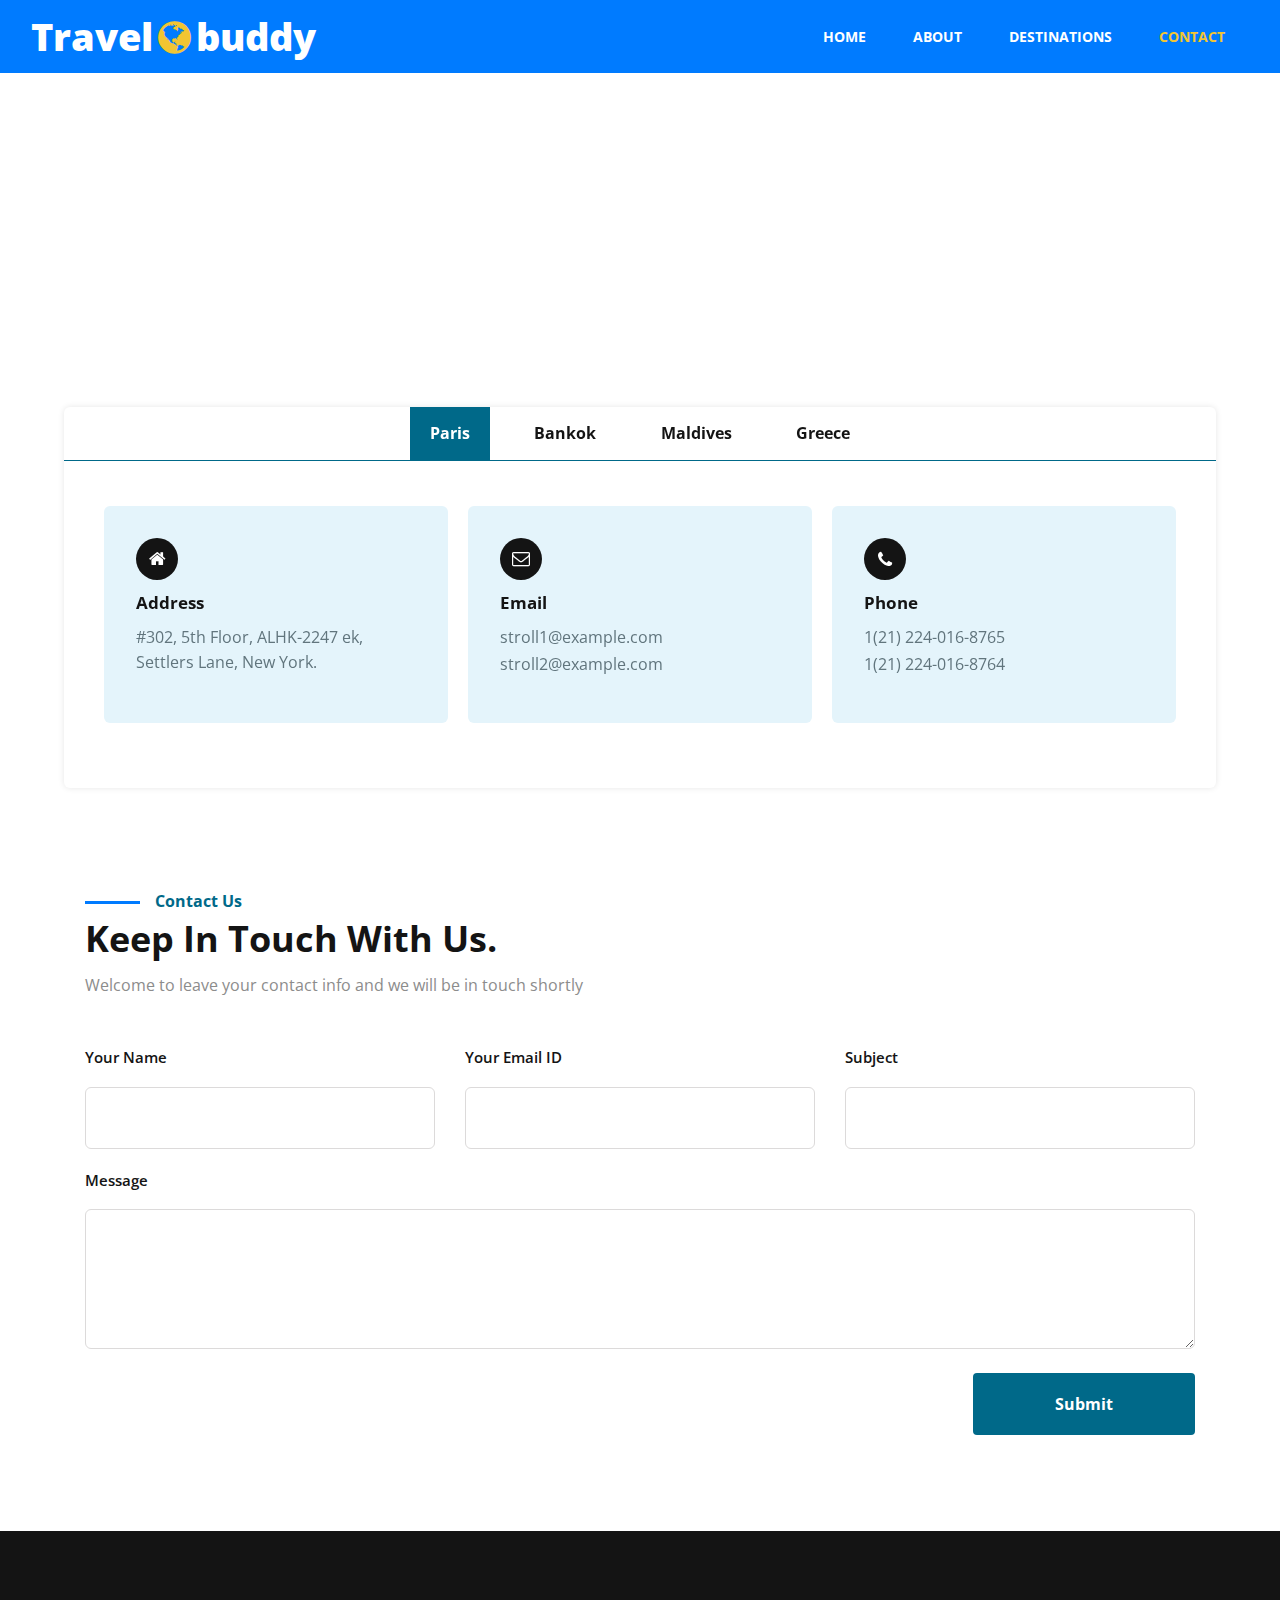
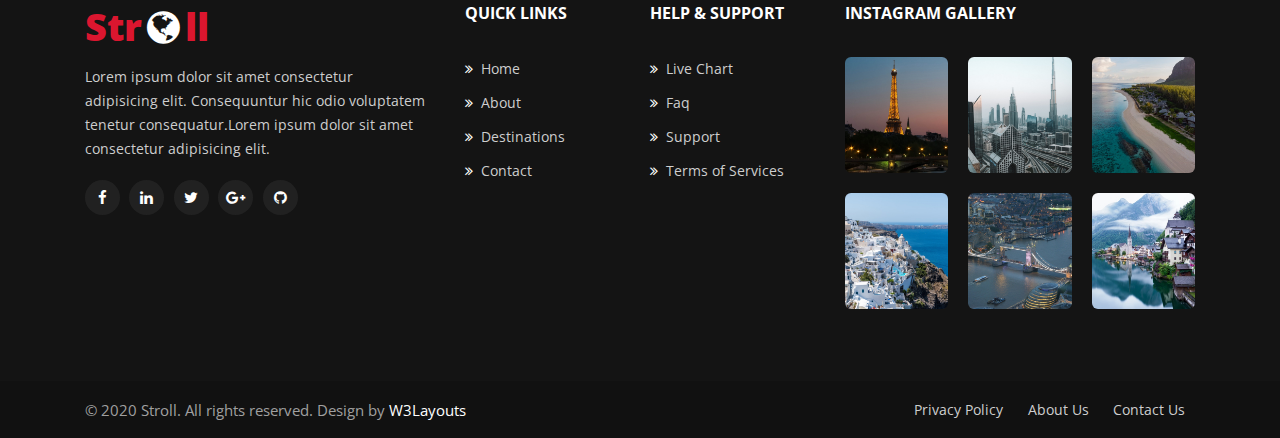
<file: contact.html>
<!--
Author: W3layouts
Author URL: http://w3layouts.com
-->
<!doctype html>
<html lang="zxx">

<head>
	<!-- Required meta tags -->
	<meta charset="utf-8">
	<meta name="viewport" content="width=device-width, initial-scale=1, shrink-to-fit=no">
	<title>Stroll a Travel Category Bootstrap Responsive Website Template | Contact :: W3layouts</title>
	<!-- Template CSS -->
	<link rel="stylesheet" href="assets/css/style-starter.css">
	<!-- Template CSS -->
	<link href="//fonts.googleapis.com/css?family=Open+Sans:300,400,400i,600,700,800&display=swap" rel="stylesheet">
	<link href="//fonts.googleapis.com/css?family=Pacifico&display=swap" rel="stylesheet">
	<!-- Template CSS -->

</head>

<body>
	<!-- Headers-4 block -->
	<section class="w3l-header-4 mobile-header">
		<div class="header-tophny">
			<div class="container-fluid">
				<header class="top-headerhny">
					<!--/nav-->
					<nav class="navbar navbar-expand-lg navbar-light">
						<a class="navbar-brand" href="index.html">
							Travel<span class="fa fa-globe" aria-hidden="true"></span>buddy</a>
						<!-- if logo is image enable this   
                    <a class="navbar-brand" href="#index.html">
                        <img src="image-path" alt="Your logo" title="Your logo" style="height:35px;" />
                    </a> -->
						<button class="navbar-toggler" type="button" data-toggle="collapse"
							data-target="#navbarSupportedContent" aria-controls="navbarSupportedContent"
							aria-expanded="false" aria-label="Toggle navigation">
							<span class="navbar-toggler-icon"></span>
						</button>

						<div class="collapse navbar-collapse" id="navbarSupportedContent">
							<ul class="navbar-nav ml-auto">
								<li class="nav-item">
									<a class="nav-link" href="index.html">Home</a>
								</li>
								<li class="nav-item">
									<a class="nav-link" href="about.html">About</a>
								</li>
								<li class="nav-item">
									<a class="nav-link" href="services.html">Destinations</a>
								</li>


								<li class="nav-item active">
									<a class="nav-link" href="contact.html">Contact</a>
								</li>
							</ul>

						</div>


					</nav>
					<!--//nav-->
				</header>
			</div>
		</div>
	</section>

	<!-- Headers-4 block -->
	<!-- /contact-grid1 -->
	<section class="w3l-contact-section-main">
		<div class="contact-sec-inner">
			<div class="contacts-5-grid">
				<div class="contacts-sub-5">
					<iframe
						src="https://www.google.com/maps/embed?pb=!1m18!1m12!1m3!1d387193.305935303!2d-74.25986548248684!3d40.69714941932609!2m3!1f0!2f0!3f0!3m2!1i1024!2i768!4f13.1!3m3!1m2!1s0x89c24fa5d33f083b%3A0xc80b8f06e177fe62!2sNew+York%2C+NY%2C+USA!5e0!3m2!1sen!2sin!4v1563262564932!5m2!1sen!2sin"
						style="border:0" allowfullscreen></iframe>
				</div>
				<div class="container">
					<div class="map-content-5">
						<input id="tab1" type="radio" name="tabs" checked>
						<label class="tabtle" for="tab1">Paris</label>

						<input id="tab2" type="radio" name="tabs">
						<label class="tabtle" for="tab2">Bankok</label>

						<input id="tab3" type="radio" name="tabs">
						<label class="tabtle" for="tab3">Maldives</label>

						<input id="tab4" type="radio" name="tabs">
						<label class="tabtle" for="tab4">Greece</label>

						<section id="content1" class="tab-content">
							<div class="d-grid grid-col-4">
								<div class="service-col-4 contact">
									<div class="icon-contact"><span class="fa fa-home" aria-hidden="true"></span></div>
									<h6>Address</h6>
									<p>#302, 5th Floor, ALHK-2247 ek, Settlers Lane, New York.</p>

								</div>
								<div class="service-col-4 contact">
									<div class="icon-contact"><span class="fa fa-envelope-o" aria-hidden="true"></span>
									</div>
									<h6>Email</h6>
									<a href="mailto:stroll1@example.com" class="link1">stroll1@example.com</a>
									<a href="mailto:stroll2@example.com" class="link1">stroll2@example.com</a>
								</div>
								<div class="service-col-4 contact">
									<div class="icon-contact"><span class="fa fa-phone"></span></div>
									<h6>Phone</h6>
									<a href="tel:+1(21) 224-016-8765" class="link1">1(21) 224-016-8765</a>
									<a href="tel:+1(21) 224-016-8764" class="link1">1(21) 224-016-8764</a>

								</div>

							</div>

						</section>

						<section id="content2" class="tab-content">
							<div class="d-grid grid-col-4">
								<div class="service-col-4">
									<div class="icon-contact"><span class="fa fa-home" aria-hidden="true"></span></div>
									<h6>Address</h6>
									<p>#302, 5th Floor, ALHK-2247 ek, Al Sharafi building, Dubai.</p>

								</div>
								<div class="service-col-4">
									<div class="icon-contact"><span class="fa fa-envelope-o" aria-hidden="true"></span>
									</div>
									<h6>Email</h6>
									<a href="mailto:stroll1@example.com" class="link1">stroll1@example.com</a>
									<a href="mailto:stroll2@example.com" class="link1">stroll2@example.com</a>
								</div>
								<div class="service-col-4">
									<div class="icon-contact"><span class="fa fa-phone"></span></div>
									<h6>Phone</h6>
									<a href="tel:+1(21) 224-016-8764" class="link1">1(12) 422-610-4678</a>
									<a href="tel:+1(21) 224-016-8765" class="link1">1(21) 224-016-8765</a>

								</div>

							</div>

						</section>
						<section id="content3" class="tab-content">
							<div class="d-grid grid-col-4">
								<div class="service-col-4">
									<div class="icon-contact"><span class="fa fa-home" aria-hidden="true"></span></div>
									<h6>Address</h6>
									<p>#411, 3rd Floor, SALK-2247 ek, Al Sharafi building, Saudi Arabia.</p>

								</div>
								<div class="service-col-4">
									<div class="icon-contact"><span class="fa fa-envelope-o" aria-hidden="true"></span>
									</div>
									<h6>Email</h6>
									<a href="mailto:stroll1@example.com" class="link1">stroll1@example.com</a>
									<a href="mailto:stroll2@example.com" class="link1">stroll2@example.com</a>
								</div>
								<div class="service-col-4">
									<div class="icon-contact"><span class="fa fa-phone"></span></div>
									<h6>Phone</h6>
									<a href="tel:+1(21) 224-016-8765" class="link1">1(21) 224-016-8765</a>
									<a href="tel:+1(21) 224-016-8764" class="link1">1(21) 224-016-8764</a>
								</div>

							</div>

						</section>

						<section id="content4" class="tab-content">
							<div class="d-grid grid-col-4">
								<div class="service-col-4">
									<div class="icon-contact"><span class="fa fa-home" aria-hidden="true"></span></div>
									<h6>Address</h6>
									<p>#248, 2nd Floor, RSSLK-2247 ek, Al Sharafi building, Russia.</p>

								</div>
								<div class="service-col-4">
									<div class="icon-contact"><span class="fa fa-envelope-o" aria-hidden="true"></span>
									</div>
									<h6>Email</h6>
									<a href="mailto:stroll1@example.com" class="link1">stroll1@example.com</a>
									<a href="mailto:stroll2@example.com" class="link1">stroll2@example.com</a>
								</div>
								<div class="service-col-4">
									<div class="icon-contact"><span class="fa fa-phone"></span></div>
									<h6>Phone</h6>
									<a href="tel:+1(21) 224-016-8764" class="link1">1(12) 422-610-4678</a>
									<a href="tel:+1(21) 224-016-8765" class="link1">1(21) 224-016-8765</a>
								</div>

							</div>

						</section>
					</div>
				</div>
			</div>
		</div>
		<!-- //contact-grid1 -->

	</section>
	<!-- /contact-form -->
	<section class="w3l-contact-section-form">
		<div class="contact-sec-inner py-5">
			<div class="container py-lg-5">
				<div class="contact-form-mainv">
					<span class="sub-title">Contact Us</span>
					<h3 class="hny-title">Keep In Touch With Us.</h3>
					<p class="para-contact mb-lg-5 mb-4">Welcome to leave your contact info and we will be in touch
						shortly
					</p>
					<form action="https://sendmail.w3layouts.com/submitForm" method="post">

						<div class="row">
							<div class="col-lg-4 form-group">
								<label for="w3lName">Your Name</label>

								<input type="text" name="w3lName" id="w3lName">
							</div>
							<div class="col-lg-4 form-group">
								<label for="w3lSender">Your Email ID</label>
								<input type="text" name="w3lSender" id="w3lSender">
							</div>
							<div class="col-lg-4 form-group">
								<label for="w3lSubject">Subject</label>
								<input type="text" name="w3lSubject" id="w3lSubject">
							</div>
						</div>


						<div class="form-group">
							<label for="w3lSubject">Message</label>
							<textarea name="w3lMessage" placeholder="" required=""></textarea>
						</div>
						<div class="form-submit text-right mt-4">
							<button type="submit" class="btn submit">Submit</button>
						</div>
					</form>
				</div>
			</div>
		</div>
	</section>
	<!-- //contact-form -->

	<!-- footer-66 -->
	<footer class="w3l-footer-66">
		<section class="footer-inner-main">
			<div class="footer-hny-grids py-5">
				<div class="container py-lg-4">
					<div class="text-txt">
						<div class="right-side">
							<div class="row sub-columns">
								<div class="col-lg-4 col-md-6 sub-one-left pr-lg-4">
									<h2><a class="navbar-brand" href="index.html">
											Str<span class="fa fa-globe" aria-hidden="true"></span>ll</a></h2>
									<p>Lorem ipsum dolor sit amet consectetur adipisicing elit. Consequuntur hic odio
										voluptatem tenetur consequatur.Lorem ipsum dolor sit amet consectetur
										adipisicing elit. </p>
									<div class="columns-2">
										<ul class="social">
											<li><a href="#facebook"><span class="fa fa-facebook"
														aria-hidden="true"></span></a>
											</li>
											<li><a href="#linkedin"><span class="fa fa-linkedin"
														aria-hidden="true"></span></a>
											</li>
											<li><a href="#twitter"><span class="fa fa-twitter"
														aria-hidden="true"></span></a>
											</li>
											<li><a href="#google"><span class="fa fa-google-plus"
														aria-hidden="true"></span></a>
											</li>
											<li><a href="#github"><span class="fa fa-github"
														aria-hidden="true"></span></a>
											</li>
										</ul>
									</div>
								</div>
								<div class="col-lg-4 col-md-6 sub-one-left mid-footer-gd">
									<div class="sub-two-right">
										<h6>Quick links</h6>
										<ul>
											<li><a href="index.html"><span
														class="fa fa-angle-double-right mr-2"></span>Home</a>
											</li>
											<li><a href="about.html"><span
														class="fa fa-angle-double-right mr-2"></span>About</a>
											</li>
											<li><a href="services.html"><span
														class="fa fa-angle-double-right mr-2"></span>Destinations</a>
											</li>
											<li><a href="contact.html"><span
														class="fa fa-angle-double-right mr-2"></span>Contact</a></li>
										</ul>
									</div>
									<div class="sub-two-right">
										<h6>Help & Support</h6>
										<ul>
											<li><a href="index.html"><span
														class="fa fa-angle-double-right mr-2"></span>Live
													Chart</a></li>
											<li><a href="faq.html"><span
														class="fa fa-angle-double-right mr-2"></span>Faq</a>
											</li>
											<li><a href="#support"><span
														class="fa fa-angle-double-right mr-2"></span>Support</a></li>
											<li><a href="#terms"><span
														class="fa fa-angle-double-right mr-2"></span>Terms
													of Services</a></li>
										</ul>
									</div>
								</div>
								<div class="col-lg-4 col-md-6 sub-one-left">
									<h6>Instagram Gallery </h6>
									<div class="column2 instagram-feeds">
										<div class="b-img"> <a href="#"><img src="assets/images/g1.jpg"
													class="img-fluid" alt=""></a></div>
										<div class="b-img"> <a href="#"><img src="assets/images/g2.jpg"
													class="img-fluid" alt=""></a></div>
										<div class="b-img"> <a href="#"><img src="assets/images/g3.jpg"
													class="img-fluid" alt=""></a></div>
										<div class="b-img"> <a href="#"><img src="assets/images/g4.jpg"
													class="img-fluid" alt=""></a></div>
										<div class="b-img"> <a href="#"><img src="assets/images/g5.jpg"
													class="img-fluid" alt=""></a></div>
										<div class="b-img"> <a href="#"><img src="assets/images/g6.jpg"
													class="img-fluid" alt=""></a></div>


									</div>
								</div>
							</div>
						</div>
					</div>
				</div>
			</div>
			<div class="below-section">
				<div class="container">
					<div class="copyright-footer">
						<div class="columns text-lg-left">
							<p>© 2020 Stroll. All rights reserved. Design by <a href="https://w3layouts.com/"
									target="_blank"> W3Layouts</a>
							</p>
						</div>
						<ul class="columns text-lg-right">
							<li><a href="#">Privacy Policy</a>
							</li>
							<li><a href="about.html">About Us</a>
							</li>
							<li><a href="contact.html">Contact Us</a>
							</li>
						</ul>
					</div>
				</div>
			</div>
			<!-- copyright -->
			<!-- move top -->
			<button onclick="topFunction()" id="movetop" title="Go to top">
				<span class="fa fa-arrow-up" aria-hidden="true"></span>
			</button>
			<script>
				// When the user scrolls down 20px from the top of the document, show the button
				window.onscroll = function () {
					scrollFunction()
				};

				function scrollFunction() {
					if (document.body.scrollTop > 20 || document.documentElement.scrollTop > 20) {
						document.getElementById("movetop").style.display = "block";
					} else {
						document.getElementById("movetop").style.display = "none";
					}
				}

				// When the user clicks on the button, scroll to the top of the document
				function topFunction() {
					document.body.scrollTop = 0;
					document.documentElement.scrollTop = 0;
				}
			</script>
			<!-- /move top -->

		</section>
	</footer>
	<!--//footer-66 -->
</body>

</html>
<script src="assets/js/jquery-3.3.1.min.js"></script>
<!-- disable body scroll which navbar is in active -->
<script>
	$(function () {
		$('.navbar-toggler').click(function () {
			$('body').toggleClass('noscroll');
		})
	});
</script>
<!--/MENU-JS-->
<script src="assets/js/bootstrap.min.js"></script>
</file>
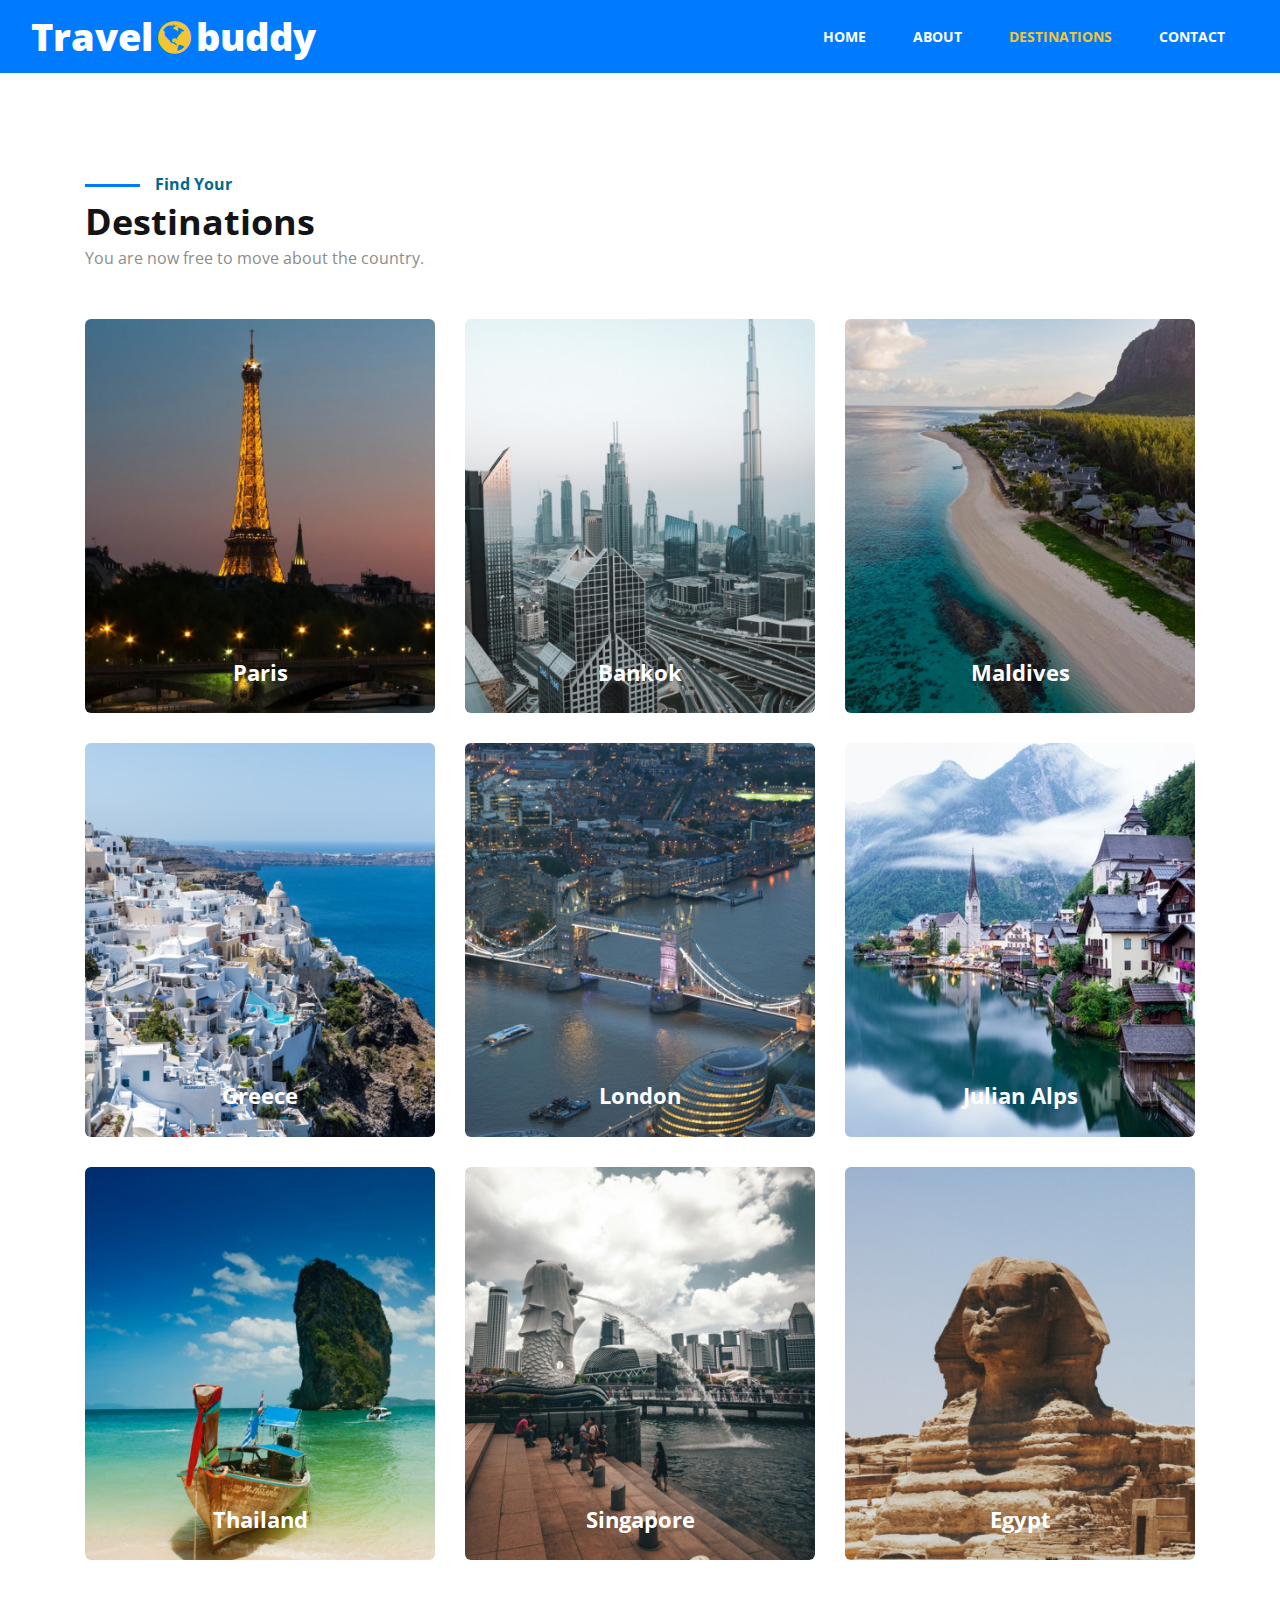
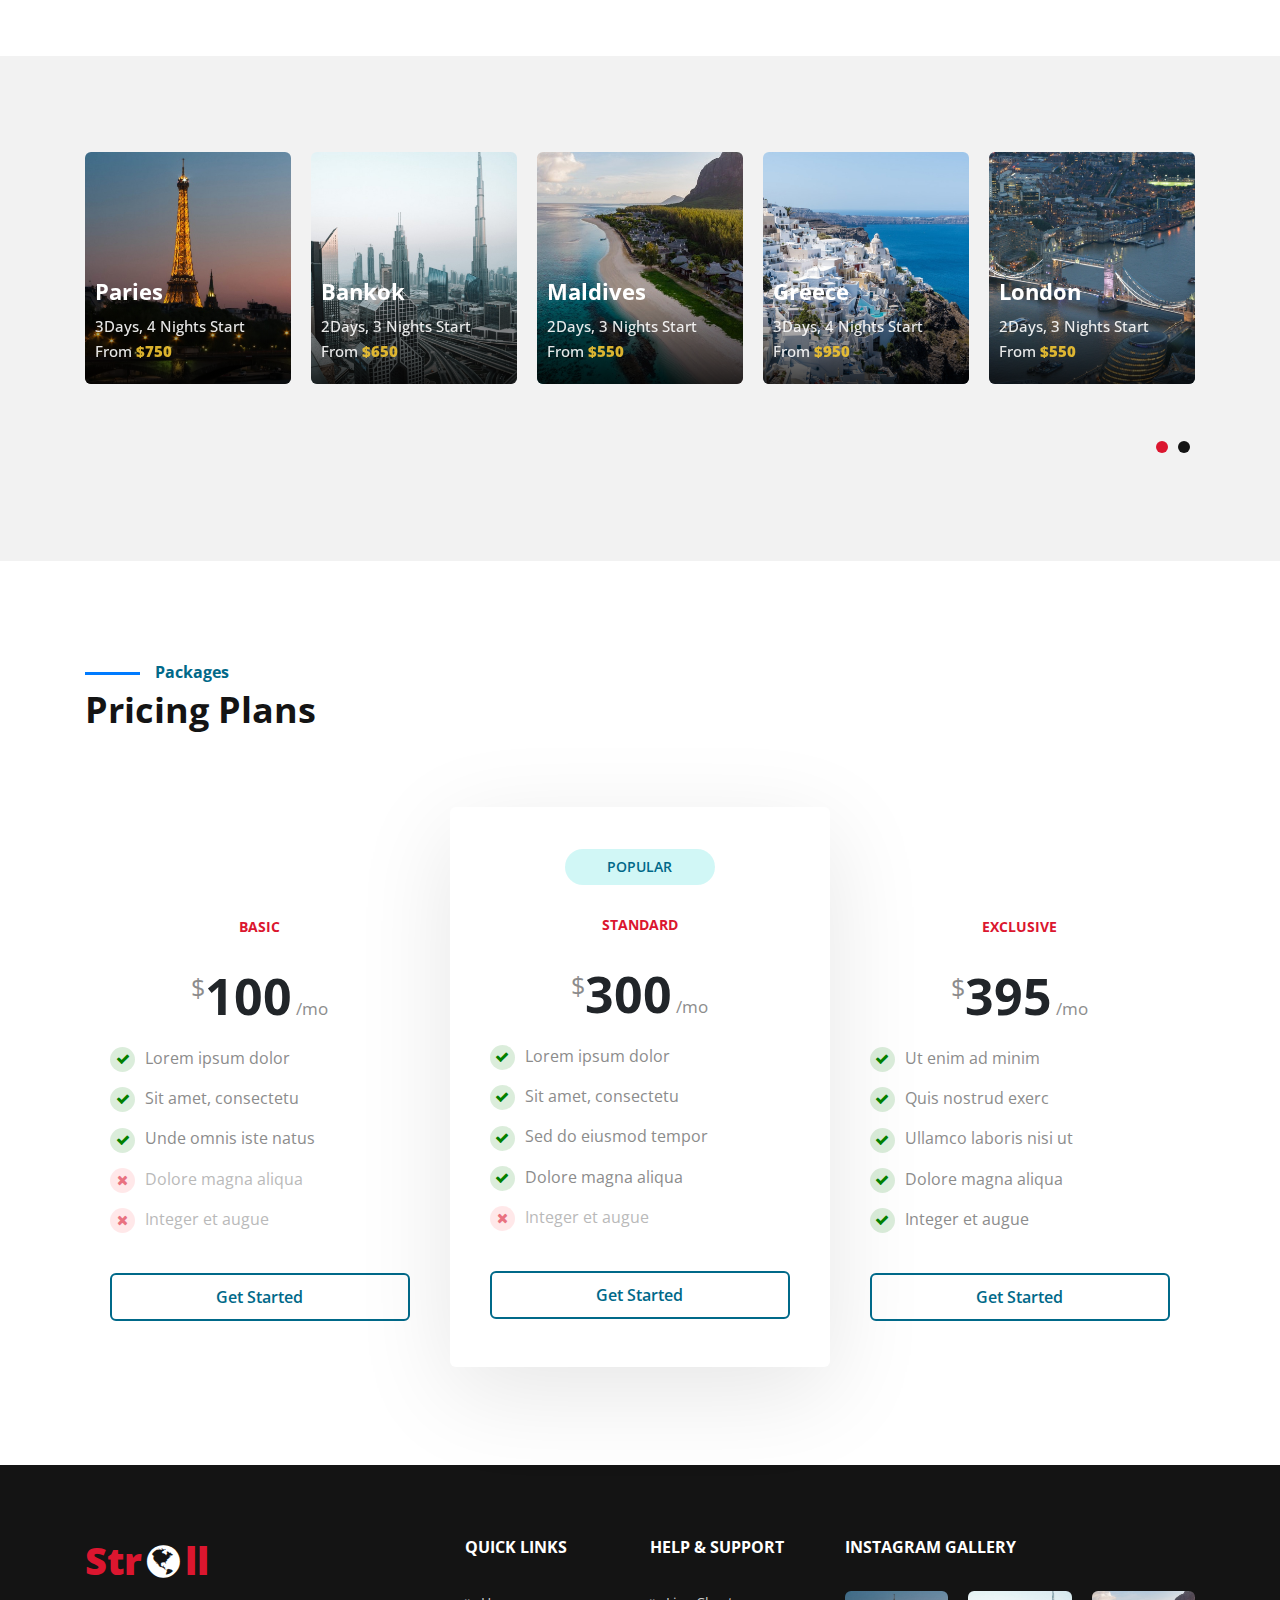
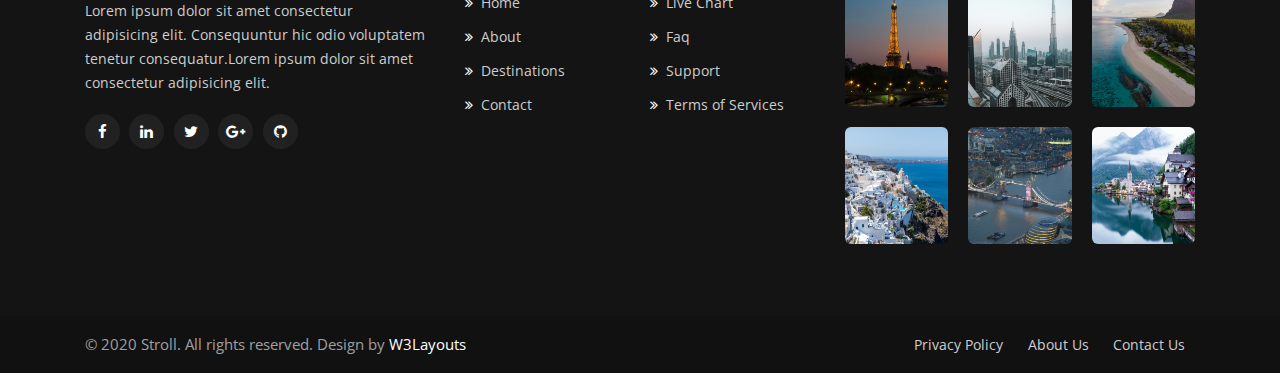
<file: services.html>
<!--
Author: W3layouts
Author URL: http://w3layouts.com
-->
<!doctype html>
<html lang="zxx">

<head>
    <!-- Required meta tags -->
    <meta charset="utf-8">
    <meta name="viewport" content="width=device-width, initial-scale=1, shrink-to-fit=no">
    <title>Stroll a Travel Category Bootstrap Responsive Website Template | Destinations :: W3layouts</title>
    <!-- Template CSS -->
    <link rel="stylesheet" href="assets/css/style-starter.css">
    <!-- Template CSS -->
    <link href="//fonts.googleapis.com/css?family=Open+Sans:300,400,400i,600,700,800&display=swap" rel="stylesheet">
    <link href="//fonts.googleapis.com/css?family=Pacifico&display=swap" rel="stylesheet">
    <!-- Template CSS -->

</head>

<body>
    <!-- Headers-4 block -->
    <section class="w3l-header-4 mobile-header">
        <div class="header-tophny">
            <div class="container-fluid">
                <header class="top-headerhny">
                    <!--/nav-->
                    <nav class="navbar navbar-expand-lg navbar-light">
                        <a class="navbar-brand" href="index.html">
							Travel<span class="fa fa-globe" aria-hidden="true"></span>buddy</a>
                        <!-- if logo is image enable this   
                    <a class="navbar-brand" href="#index.html">
                        <img src="image-path" alt="Your logo" title="Your logo" style="height:35px;" />
                    </a> -->
                        <button class="navbar-toggler" type="button" data-toggle="collapse"
                            data-target="#navbarSupportedContent" aria-controls="navbarSupportedContent"
                            aria-expanded="false" aria-label="Toggle navigation">
                            <span class="navbar-toggler-icon"></span>
                        </button>

                        <div class="collapse navbar-collapse" id="navbarSupportedContent">
                            <ul class="navbar-nav ml-auto">
                                <li class="nav-item">
                                    <a class="nav-link" href="index.html">Home</a>
                                </li>
                                <li class="nav-item">
                                    <a class="nav-link" href="about.html">About</a>
                                </li>
                                <li class="nav-item active">
                                    <a class="nav-link" href="services.html">Destinations</a>
                                </li>



                                <li class="nav-item">
                                    <a class="nav-link" href="contact.html">Contact</a>
                                </li>
                            </ul>

                        </div>


                    </nav>
                    <!--//nav-->
                </header>
            </div>
        </div>
    </section>

    <!-- Headers-4 block -->
    <!--destinations -->
    <section class="w3l-destinations-1">
        <div class="destionation-innf py-5">
            <div class="container py-lg-5">
                <div class="title-content mb-5">
                    <span class="sub-title">Find Your</span>
                    <h3 class="hny-title mb-0">Destinations</h3>
                    <p>You are now free to move about the country.</p>
                </div>
                <!--/destinations-grids-->
                <ul class="gallery_agile">
                    <li>
                        <div class="w3_agile_portfolio_grid">
                            <a href="assets/images/g1.jpg">
                                <img src="assets/images/g1.jpg" alt=" " class="img-fluid" />
                                <div class="w3layouts_news_grid_pos">
                                    <div class="wthree_text">
                                        <h3>Paris</h3>
                                    </div>
                                </div>
                            </a>
                            <div class="wthree_text2">
                                <h4>Paris</h4>
                            </div>
                        </div>
                    </li>
                    <li>
                        <div class="w3_agile_portfolio_grid">
                            <a href="assets/images/g2.jpg">
                                <img src="assets/images/g2.jpg" alt=" " class="img-fluid" />
                                <div class="w3layouts_news_grid_pos">
                                    <div class="wthree_text">
                                        <h3>Bankok</h3>
                                    </div>
                                </div>
                            </a>
                            <div class="wthree_text2">
                                <h4>Bankok</h4>
                            </div>
                        </div>
                    </li>
                    <li>
                        <div class="w3_agile_portfolio_grid">
                            <a href="assets/images/g3.jpg">
                                <img src="assets/images/g3.jpg" alt=" " class="img-fluid" />
                                <div class="w3layouts_news_grid_pos">
                                    <div class="wthree_text">
                                        <h3>Maldives</h3>
                                    </div>
                                </div>
                            </a>
                            <div class="wthree_text2">
                                <h4>Maldives</h4>
                            </div>
                        </div>
                    </li>

                    <li>
                        <div class="w3_agile_portfolio_grid">
                            <a href="assets/images/g4.jpg">
                                <img src="assets/images/g4.jpg" alt=" " class="img-fluid" />
                                <div class="w3layouts_news_grid_pos">
                                    <div class="wthree_text">
                                        <h3>Greece</h3>
                                    </div>
                                </div>
                            </a>
                            <div class="wthree_text2">
                                <h4>Greece</h4>
                            </div>
                        </div>
                    </li>
                    <li>
                        <div class="w3_agile_portfolio_grid">
                            <a href="assets/images/g5.jpg">
                                <img src="assets/images/g5.jpg" alt=" " class="img-fluid" />
                                <div class="w3layouts_news_grid_pos">
                                    <div class="wthree_text">
                                        <h3>London</h3>
                                    </div>
                                </div>
                            </a>
                            <div class="wthree_text2">
                                <h4>London</h4>
                            </div>
                        </div>
                    </li>
                    <li>
                        <div class="w3_agile_portfolio_grid">
                            <a href="assets/images/g6.jpg">
                                <img src="assets/images/g6.jpg" alt=" " class="img-fluid" />
                                <div class="w3layouts_news_grid_pos">
                                    <div class="wthree_text">
                                        <h3>Julian Alps</h3>
                                    </div>
                                </div>
                            </a>
                            <div class="wthree_text2">
                                <h4>Julian Alps</h4>
                            </div>
                        </div>
                    </li>
                    <li>
                        <div class="w3_agile_portfolio_grid">
                            <a href="assets/images/g7.jpg">
                                <img src="assets/images/g7.jpg" alt=" " class="img-fluid" />
                                <div class="w3layouts_news_grid_pos">
                                    <div class="wthree_text">
                                        <h3>Thailand</h3>
                                    </div>
                                </div>
                            </a>
                            <div class="wthree_text2">
                                <h4>Thailand</h4>
                            </div>
                        </div>
                    </li>
                    <li>
                        <div class="w3_agile_portfolio_grid">
                            <a href="assets/images/g8.jpg">
                                <img src="assets/images/g8.jpg" alt=" " class="img-fluid" />
                                <div class="w3layouts_news_grid_pos">
                                    <div class="wthree_text">
                                        <h3>
                                            Singapore</h3>
                                    </div>
                                </div>
                            </a>
                            <div class="wthree_text2">
                                <h4>Singapore</h4>
                            </div>
                        </div>
                    </li>
                    <li>
                        <div class="w3_agile_portfolio_grid">
                            <a href="assets/images/g9.jpg">
                                <img src="assets/images/g9.jpg" alt=" " class="img-fluid" />
                                <div class="w3layouts_news_grid_pos">
                                    <div class="wthree_text">
                                        <h3>Egypt</h3>
                                    </div>
                                </div>
                            </a>
                            <div class="wthree_text2">
                                <h4>Egypt</h4>
                            </div>
                        </div>
                    </li>

                </ul>
                <!--//destinations-grids-->
            </div>
        </div>
    </section>
    <!--//destinations -->
    <section class="w3l-grid-slider-vv">
        <div class="grid-slider py-5">
            <div class="container py-lg-5">
                <!-- /grids -->
                <div id="owl-demo3" class="owl-carousel owl-theme">
                    <div class="item">
                        <div class="content-left-sec gal-slide-grid">
                            <div class="gal-slide-img">
                                <a href="#"><img src="assets/images/g1.jpg" class="img img-fluid" alt=""></a>
                            </div>
                            <div class="gal-slide-info">

                                <a href="#">
                                    <h4 class="mt-4 mb-0">Paries</h4>
                                </a>
                                <h6 class="mt-sm-2 mt-1">3Days, 4 Nights Start From <span>$750</span></h6>

                            </div>
                        </div>
                    </div>
                    <div class="item">
                        <div class="content-left-sec gal-slide-grid">
                            <div class="gal-slide-img">
                                <a href="#"><img src="assets/images/g2.jpg" class="img img-fluid" alt=""></a>
                            </div>
                            <div class="gal-slide-info">

                                <a href="#">
                                    <h4 class="mt-4 mb-0">Bankok</h4>
                                </a>
                                <h6 class="mt-sm-2 mt-1">2Days, 3 Nights Start From <span>$650</span></h6>
                            </div>
                        </div>
                    </div>
                    <div class="item">
                        <div class="content-left-sec gal-slide-grid">
                            <div class="gal-slide-img">
                                <a href="#"><img src="assets/images/g3.jpg" class="img img-fluid" alt=""></a>
                            </div>
                            <div class="gal-slide-info">

                                <a href="#">
                                    <h4 class="mt-4 mb-0">Maldives</h4>
                                </a>
                                <h6 class="mt-sm-2 mt-1">2Days, 3 Nights Start From <span>$550</span></h6>

                            </div>
                        </div>
                    </div>
                    <div class="item">
                        <div class="content-left-sec gal-slide-grid">
                            <div class="gal-slide-img">
                                <a href="#"><img src="assets/images/g4.jpg" class="img img-fluid" alt=""></a>
                            </div>
                            <div class="gal-slide-info">

                                <a href="#">
                                    <h4 class="mt-4 mb-0">Greece</h4>
                                </a>
                                <h6 class="mt-sm-2 mt-1">3Days, 4 Nights Start From <span>$950</span></h6>
                            </div>
                        </div>
                    </div>
                    <div class="item">
                        <div class="content-left-sec gal-slide-grid">
                            <div class="gal-slide-img">
                                <a href="#"><img src="assets/images/g5.jpg" class="img img-fluid" alt=""></a>
                            </div>
                            <div class="gal-slide-info">

                                <a href="#">
                                    <h4 class="mt-4 mb-0">London</h4>
                                </a>
                                <h6 class="mt-sm-2 mt-1">2Days, 3 Nights Start From <span>$550</span></h6>

                            </div>
                        </div>
                    </div>
                    <div class="item">
                        <div class="content-left-sec gal-slide-grid">
                            <div class="gal-slide-img">
                                <a href="#"><img src="assets/images/g6.jpg" class="img img-fluid" alt=""></a>
                            </div>
                            <div class="gal-slide-info">

                                <a href="#">
                                    <h4 class="mt-4 mb-0">Julian Alps</h4>
                                </a>
                                <h6 class="mt-sm-2 mt-1">3Days, 4 Nights Start From <span>$850</span></h6>
                            </div>
                        </div>
                    </div>
                    <div class="item">
                        <div class="content-left-sec gal-slide-grid">
                            <div class="gal-slide-img">
                                <a href="#"><img src="assets/images/g7.jpg" class="img img-fluid" alt=""></a>
                            </div>
                            <div class="gal-slide-info">

                                <a href="#">
                                    <h4 class="mt-4 mb-0">Thailand</h4>
                                </a>
                                <h6 class="mt-sm-2 mt-1">3Days, 4 Nights Start From <span>$650</span></h6>
                            </div>
                        </div>
                    </div>
                    <div class="item">
                        <div class="content-left-sec gal-slide-grid">
                            <div class="gal-slide-img">
                                <a href="#"><img src="assets/images/g8.jpg" class="img img-fluid" alt=""></a>
                            </div>
                            <div class="gal-slide-info">

                                <a href="#">
                                    <h4 class="mt-4 mb-0">Singapore</h4>
                                </a>
                                <h6 class="mt-sm-2 mt-1">3Days, 4 Nights Start From <span>$850</span></h6>
                            </div>
                        </div>
                    </div>
                    <div class="item">
                        <div class="content-left-sec gal-slide-grid">
                            <div class="gal-slide-img">
                                <a href="#"><img src="assets/images/g9.jpg" class="img img-fluid" alt=""></a>
                            </div>
                            <div class="gal-slide-info">

                                <a href="#">
                                    <h4 class="mt-4 mb-0">Egypt</h4>
                                </a>
                                <h6 class="mt-sm-2 mt-1">3Days, 4 Nights Start From <span>$750</span></h6>
                            </div>
                        </div>
                    </div>
                    <div class="item">
                        <div class="content-left-sec gal-slide-grid">
                            <div class="gal-slide-img">
                                <a href="#"><img src="assets/images/g4.jpg" class="img img-fluid" alt=""></a>
                            </div>
                            <div class="gal-slide-info">

                                <a href="#">
                                    <h4 class="mt-4 mb-0">Greece</h4>
                                </a>
                                <h6 class="mt-sm-2 mt-1">3Days, 4 Nights Start From <span>$950</span></h6>
                            </div>
                        </div>
                    </div>

                </div>
            </div>
            <!-- /grids -->
        </div>
        </div>
    </section>
    <!--pricing-16-->
    <section class="w3l-pricing-16-main">
        <div class="pricing-content py-5">
            <div class="container py-lg-5">
                <div class="title-content mb-lg-5 mb-4">
                    <span class="sub-title">Packages</span>
                    <h3 class="hny-title">Pricing Plans</h3>
                </div>
                <div class="row w3l-pricing-7-gd-top pt-4">
                    <div class="col-lg-4 col-md-6 w3l-pricing-7-gd-left">
                        <div class="w3l-pricing-7  pric-7-1">
                            <div class="w3l-pricing-7-top">
                                <h6>Basic</h6>
                                <h3 class="title-sub"><label>$</label>100<span>/mo</span></h3>
                            </div>
                            <div class="w3l-pricing-7-bottom">
                                <div class="w3l-pricing-7-bottom-bottom">
                                    <ul class="links">
                                        <li class="tick-info">
                                            <span class="fa fa-check" aria-hidden="true"></span>Lorem ipsum
                                            dolor
                                        </li>
                                        <li class="tick-info">
                                            <span class="fa fa-check" aria-hidden="true"></span>Sit amet,
                                            consectetu
                                        </li>
                                        <li class="tick-info">
                                            <span class="fa fa-check" aria-hidden="true"></span>Unde omnis iste
                                            natus
                                        </li>
                                        <li class="tick-info disable">
                                            <span class="fa fa-times" aria-hidden="true"></span>Dolore magna
                                            aliqua
                                        </li>
                                        <li class="tick-info disable">
                                            <span class="fa fa-times" aria-hidden="true"></span>Integer et augue
                                        </li>
                                    </ul>
                                </div>
                                <div class="buy-button text-center">
                                    <div class="button-6">
                                        <div class="eff-6"></div>
                                        <a href="contact.html">Get Started</a>
                                    </div>
                                </div>
                            </div>
                        </div>
                    </div>
                    <div class="col-lg-4 col-md-6 mt-md-0 mt-4 w3l-pricing-7-gd-left active">
                        <div class="w3l-pricing-7 pric-7">
                            <div class="w3l-pricing-7-top">
                                <h5>Popular</h5>
                                <h6>Standard</h6>
                                <h3 class="title-sub"><label>$</label>300<span>/mo</span></h3class="title-sub">
                            </div>
                            <div class="w3l-pricing-7-bottom">
                                <div class="w3l-pricing-7-bottom-bottom">
                                    <ul class="links">
                                        <li class="tick-info">
                                            <span class="fa fa-check" aria-hidden="true"></span>Lorem ipsum
                                            dolor
                                        </li>
                                        <li class="tick-info">
                                            <span class="fa fa-check" aria-hidden="true"></span>Sit amet,
                                            consectetu
                                        </li>
                                        <li class="tick-info">
                                            <span class="fa fa-check" aria-hidden="true"></span>Sed do eiusmod
                                            tempor
                                        </li>
                                        <li class="tick-info">
                                            <span class="fa fa-check" aria-hidden="true"></span>Dolore magna
                                            aliqua
                                        </li>
                                        <li class="tick-info disable">
                                            <span class="fa fa-times" aria-hidden="true"></span>Integer et augue
                                        </li>
                                    </ul>
                                </div>
                                <div class="buy-button text-center">
                                    <div class="button-6">
                                        <div class="eff-6"></div>
                                        <a href="contact.html">Get Started</a>
                                    </div>
                                </div>
                            </div>
                        </div>
                    </div>
                    <div class="col-lg-4 col-md-6 mt-lg-0 mt-4 w3l-pricing-7-gd-left">
                        <div class="w3l-pricing-7 pric-7-2">
                            <div class="w3l-pricing-7-top">
                                <h6>Exclusive</h6>
                                <h3 class="title-sub"><label>$</label>395<span>/mo</span></h3>
                            </div>
                            <div class="w3l-pricing-7-bottom">
                                <div class="w3l-pricing-7-bottom-bottom">
                                    <ul class="links">
                                        <li class="tick-info">
                                            <span class="fa fa-check" aria-hidden="true"></span>Ut enim ad
                                            minim
                                        </li>
                                        <li class="tick-info">
                                            <span class="fa fa-check" aria-hidden="true"></span>Quis nostrud
                                            exerc
                                        </li>
                                        <li class="tick-info">
                                            <span class="fa fa-check" aria-hidden="true"></span>Ullamco laboris
                                            nisi ut
                                        </li>
                                        <li class="tick-info">
                                            <span class="fa fa-check" aria-hidden="true"></span>Dolore magna
                                            aliqua
                                        </li>
                                        <li class="tick-info">
                                            <span class="fa fa-check" aria-hidden="true"></span>Integer et augue
                                        </li>
                                    </ul>
                                </div>
                                <div class="buy-button text-center">
                                    <div class="button-6">
                                        <div class="eff-6"></div>
                                        <a href="contact.html">Get Started</a>
                                    </div>
                                </div>
                            </div>
                        </div>
                    </div>
                </div>
            </div>
        </div>
        </div>
    </section>
    <!-- //pricing-16 -->

    <!-- footer-66 -->
    <footer class="w3l-footer-66">
        <section class="footer-inner-main">
            <div class="footer-hny-grids py-5">
                <div class="container py-lg-4">
                    <div class="text-txt">
                        <div class="right-side">
                            <div class="row sub-columns">
                                <div class="col-lg-4 col-md-6 sub-one-left pr-lg-4">
                                    <h2><a class="navbar-brand" href="index.html">
                                            Str<span class="fa fa-globe" aria-hidden="true"></span>ll</a></h2>
                                    <p>Lorem ipsum dolor sit amet consectetur adipisicing elit. Consequuntur hic odio
                                        voluptatem tenetur consequatur.Lorem ipsum dolor sit amet consectetur
                                        adipisicing elit. </p>
                                    <div class="columns-2">
                                        <ul class="social">
                                            <li><a href="#facebook"><span class="fa fa-facebook"
                                                        aria-hidden="true"></span></a>
                                            </li>
                                            <li><a href="#linkedin"><span class="fa fa-linkedin"
                                                        aria-hidden="true"></span></a>
                                            </li>
                                            <li><a href="#twitter"><span class="fa fa-twitter"
                                                        aria-hidden="true"></span></a>
                                            </li>
                                            <li><a href="#google"><span class="fa fa-google-plus"
                                                        aria-hidden="true"></span></a>
                                            </li>
                                            <li><a href="#github"><span class="fa fa-github"
                                                        aria-hidden="true"></span></a>
                                            </li>
                                        </ul>
                                    </div>
                                </div>
                                <div class="col-lg-4 col-md-6 sub-one-left mid-footer-gd">
                                    <div class="sub-two-right">
                                        <h6>Quick links</h6>
                                        <ul>
                                            <li><a href="index.html"><span
                                                        class="fa fa-angle-double-right mr-2"></span>Home</a>
                                            </li>
                                            <li><a href="about.html"><span
                                                        class="fa fa-angle-double-right mr-2"></span>About</a>
                                            </li>
                                            <li><a href="services.html"><span
                                                        class="fa fa-angle-double-right mr-2"></span>Destinations</a>
                                            </li>
                                            <li><a href="contact.html"><span
                                                        class="fa fa-angle-double-right mr-2"></span>Contact</a></li>
                                        </ul>
                                    </div>
                                    <div class="sub-two-right">
                                        <h6>Help & Support</h6>
                                        <ul>
                                            <li><a href="index.html"><span
                                                        class="fa fa-angle-double-right mr-2"></span>Live
                                                    Chart</a></li>
                                            <li><a href="faq.html"><span
                                                        class="fa fa-angle-double-right mr-2"></span>Faq</a>
                                            </li>
                                            <li><a href="#support"><span
                                                        class="fa fa-angle-double-right mr-2"></span>Support</a></li>
                                            <li><a href="#terms"><span
                                                        class="fa fa-angle-double-right mr-2"></span>Terms
                                                    of Services</a></li>
                                        </ul>
                                    </div>
                                </div>
                                <div class="col-lg-4 col-md-6 sub-one-left">
                                    <h6>Instagram Gallery </h6>
                                    <div class="column2 instagram-feeds">
                                        <div class="b-img"> <a href="#"><img src="assets/images/g1.jpg"
                                                    class="img-fluid" alt=""></a></div>
                                        <div class="b-img"> <a href="#"><img src="assets/images/g2.jpg"
                                                    class="img-fluid" alt=""></a></div>
                                        <div class="b-img"> <a href="#"><img src="assets/images/g3.jpg"
                                                    class="img-fluid" alt=""></a></div>
                                        <div class="b-img"> <a href="#"><img src="assets/images/g4.jpg"
                                                    class="img-fluid" alt=""></a></div>
                                        <div class="b-img"> <a href="#"><img src="assets/images/g5.jpg"
                                                    class="img-fluid" alt=""></a></div>
                                        <div class="b-img"> <a href="#"><img src="assets/images/g6.jpg"
                                                    class="img-fluid" alt=""></a></div>


                                    </div>
                                </div>
                            </div>
                        </div>
                    </div>
                </div>
            </div>
            <div class="below-section">
                <div class="container">
                    <div class="copyright-footer">
                        <div class="columns text-lg-left">
                            <p>© 2020 Stroll. All rights reserved. Design by <a href="https://w3layouts.com/"
                                    target="_blank"> W3Layouts</a>
                            </p>
                        </div>
                        <ul class="columns text-lg-right">
                            <li><a href="#">Privacy Policy</a>
                            </li>
                            <li><a href="about.html">About Us</a>
                            </li>
                            <li><a href="contact.html">Contact Us</a>
                            </li>
                        </ul>
                    </div>
                </div>
            </div>
            <!-- copyright -->
            <!-- move top -->
            <button onclick="topFunction()" id="movetop" title="Go to top">
                <span class="fa fa-arrow-up" aria-hidden="true"></span>
            </button>
            <script>
                // When the user scrolls down 20px from the top of the document, show the button
                window.onscroll = function () {
                    scrollFunction()
                };

                function scrollFunction() {
                    if (document.body.scrollTop > 20 || document.documentElement.scrollTop > 20) {
                        document.getElementById("movetop").style.display = "block";
                    } else {
                        document.getElementById("movetop").style.display = "none";
                    }
                }

                // When the user clicks on the button, scroll to the top of the document
                function topFunction() {
                    document.body.scrollTop = 0;
                    document.documentElement.scrollTop = 0;
                }
            </script>
            <!-- /move top -->

        </section>
    </footer>
    <!--//footer-66 -->
</body>

</html>

<script src="assets/js/jquery-3.3.1.min.js"></script>

<!-- disable body scroll which navbar is in active -->
<script>
    $(function () {
        $('.navbar-toggler').click(function () {
            $('body').toggleClass('noscroll');
        })
    });
</script>
<!--/MENU-JS-->
<script src="assets/js/jquery-2.1.4.min.js"></script>
<!-- js for portfolio lightbox -->
<script src="assets/js/jquery.chocolat.js "></script>
<!--light-box-files -->
<script type="text/javascript ">
    $(function () {
        $('.w3_agile_portfolio_grid a').Chocolat();
    });
</script>
<!-- /js for portfolio lightbox -->
<!-- for blog carousel slider -->
<script src="assets/js/owl.carousel1.js"></script>
<script>
    $(document).ready(function () {
        $("#owl-demo3").owlCarousel({
            loop: true,
            margin: 20,
            responsiveClass: true,
            responsive: {
                0: {
                    items: 2,
                    nav: true
                },
                600: {
                    items: 2,
                    nav: false
                },
                1000: {
                    items: 5,
                    nav: true,
                    loop: false
                }
            }
        })
    })
</script>
<!-- //jQuery-Photo-filter-lightbox-portfolio-plugin -->
<script src="assets/js/bootstrap.min.js"></script>
</file>
<file: assets/css/style-starter.css>
/*
Author: W3layouts
Author URL: http://w3layouts.com
 */

@charset "UTF-8";

* {
  box-sizing: border-box;
}

html {
  scroll-behavior: smooth;
}

:root{
  --primary : #1A68EA;
}

h1,
h2,
h3,
h4,
h5,
h6 {
  font-family: 'Open Sans', sans-serif;
  font-weight: 700;
}

body,
body a,
body li,
body p,
.btn,
input {
  font-family: 'Open Sans', sans-serif;
}

img {
  border-radius: 6px;
  -webkit-border-radius: 6px;
  -o-border-radius: 6px;
  -moz-border-radius: 6px;
}

body p {
  line-height: 26px;
  font-weight: 400;
  font-size: 16px;
}

ol,
ul,
dl {
  margin-top: 0;
  margin-bottom: 0rem;
  padding: 0;
}

.form-control:focus {
  box-shadow: none !important;
}

body a:hover {
  color: var(--primary);
  transition: 0.3s ease;
}

body input,
button,
.btn,
textarea {
  font-family: 'Open Sans', sans-serif;
}

.noscroll {
  overflow: hidden;
}

.d-grid {
  display: grid;
}

h3.hny-title,
h3.hny-title.two {
  font-size: 36px;
  line-height: 46px;
  color: #141414;
  margin-bottom: 24px;
  text-transform: capitalize;
  font-weight: 700;
}

h3.hny-title.two {
  color: #fff;
}

.sub-title,
.sub-title-1 {
  position: relative;
  font-size: 16px;
  line-height: 30px;
  font-weight: 700;
  font-style: normal;
  padding-left: 70px;
  color: #006989;
  font-family: 'Open Sans', sans-serif;
}

.sub-title-1 {
  color: #F2C532;
}

.sub-title:before,
.sub-title-1::before {
  content: '';
  display: block;
  width: 55px;
  height: 3px;
  background-color: var(--primary);
  position: absolute;
  z-index: 1;
  left: 0;
  top: 50%;
}

.hny-sub-head {
  font-style: normal;
  font-weight: normal;
  font-size: 12px;
  text-align: center;
  color: #ffffff;
  background: #006989;
  padding: 4px 10px;
  margin-bottom: 16px;
  display: inline-block;
  text-transform: uppercase;
  border-radius: 4px;
}

h2.inner-page {
  font-size: 45px;
  line-height: 50px;
  color: #fff;
}

span.red-color {
  color: #DB162F;
}

/* BUTTON 8 */
.button-6 {
  width: 140px;
  height: 48px;
  border: 2px solid #006989;
  text-align: center;
  cursor: pointer;
  position: relative;
  box-sizing: border-box;
  overflow: hidden;
  margin-top: 30px;
  border-radius: 6px;
  -webkit-border-radius: 6px;
  -o-border-radius: 6px;
  -moz-border-radius: 6px;
}

.button-6 a {
  font-size: 16px;
  color: #006989;
  text-decoration: none;
  line-height: 45px;
  transition: all .5s ease;
  z-index: 2;
  position: relative;
  font-weight: 600;
  border-radius: 6px;
  -webkit-border-radius: 6px;
  -o-border-radius: 6px;
  -moz-border-radius: 6px;
}

.eff-6 {
  width: 140px;
  height: 50px;
  right: -140px;
  bottom: -50px;
  background: #006989;
  position: absolute;
  transition: all .5s ease;
  z-index: 1;
}

.button-6:hover .eff-6 {
  right: 0;
  bottom: 0;
}

.button-6:hover a {
  color: #fff;
}

/* BUTTON 4 */
.button-4 {
  width: 140px;
  height: 48px;
  border: 2px solid #DB162F;
  float: left;
  text-align: center;
  cursor: pointer;
  position: relative;
  box-sizing: border-box;
  overflow: hidden;
  margin-top: 20px;
  border-radius: 6px;
  -webkit-border-radius: 6px;
  -o-border-radius: 6px;
  -moz-border-radius: 6px;
}

.button-4 a {
  font-size: 16px;
  color: #DB162F;
  text-decoration: none;
  line-height: 42px;
  transition: all .5s ease;
  z-index: 2;
  position: relative;
}

.eff-4 {
  width: 140px;
  height: 50px;
  right: -140px;
  bottom: -50px;
  background: #DB162F;
  position: absolute;
  transition: all .5s ease;
  z-index: 1;
}

.button-4:hover .eff-4 {
  right: 0;
  bottom: 0;
}

.button-4:hover a {
  color: #fff;
}

@media (max-width: 1280px) {

  h3.hny-title,
  h3.hny-title.two {
    font-size: 36px;
    line-height: 46px;
  }
}

@media (max-width: 991px) {

  h3.hny-title,
  h3.hny-title.two {
    font-size: 30px;
    line-height: 40px;
  }

  a.read-more-btn.btn {
    margin-top: 10px;
  }
}

@media (max-width: 600px) {
  body p {
    font-size: 15px;
  }
}

@media (max-width: 480px) {

  h3.hny-title,
  h3.hny-title.two {
    font-size: 28px;
    line-height: 38px;
  }
}

@media (max-width: 440px) {

  h3.hny-title,
  h3.hny-title.two {
    font-size: 26px;
    line-height: 36px;
  }
}

/*!
 *  Font Awesome 4.7.0 by @davegandy - http://fontawesome.io - @fontawesome
 *  License - http://fontawesome.io/license (Font: SIL OFL 1.1, CSS: MIT License)
 */
/* FONT PATH
 * -------------------------- */
@font-face {
  font-family: 'FontAwesome';
  src: url("../fonts/fontawesome-webfont.eot?v=4.7.0");
  src: url("../fonts/fontawesome-webfont.eot?#iefix&v=4.7.0") format("embedded-opentype"), url("../fonts/fontawesome-webfont.woff2?v=4.7.0") format("woff2"), url("../fonts/fontawesome-webfont.woff?v=4.7.0") format("woff"), url("../fonts/fontawesome-webfont.ttf?v=4.7.0") format("truetype"), url("../fonts/fontawesome-webfont.svg?v=4.7.0#fontawesomeregular") format("svg");
  font-weight: normal;
  font-style: normal;
}

.fa {
  display: inline-block;
  font: normal normal normal 14px/1 FontAwesome;
  font-size: inherit;
  text-rendering: auto;
  -webkit-font-smoothing: antialiased;
  -moz-osx-font-smoothing: grayscale;
}

/* makes the font 33% larger relative to the icon container */
.fa-lg {
  font-size: 1.33333em;
  line-height: 0.75em;
  vertical-align: -15%;
}

.fa-2x {
  font-size: 2em;
}

.fa-3x {
  font-size: 3em;
}

.fa-4x {
  font-size: 4em;
}

.fa-5x {
  font-size: 5em;
}

.fa-fw {
  width: 1.28571em;
  text-align: center;
}

.fa-ul {
  padding-left: 0;
  margin-left: 2.14286em;
  list-style-type: none;
}

.fa-ul>li {
  position: relative;
}

.fa-li {
  position: absolute;
  left: -2.14286em;
  width: 2.14286em;
  top: 0.14286em;
  text-align: center;
}

.fa-li.fa-lg {
  left: -1.85714em;
}

.fa-border {
  padding: .2em .25em .15em;
  border: solid 0.08em #eee;
  border-radius: .1em;
}

.fa-pull-left {
  float: left;
}

.fa-pull-right {
  float: right;
}

.fa.fa-pull-left {
  margin-right: .3em;
}

.fa.fa-pull-right {
  margin-left: .3em;
}

/* Deprecated as of 4.4.0 */
.pull-right {
  float: right;
}

.pull-left {
  float: left;
}

.fa.pull-left {
  margin-right: .3em;
}

.fa.pull-right {
  margin-left: .3em;
}

.fa-spin {
  -webkit-animation: fa-spin 2s infinite linear;
  animation: fa-spin 2s infinite linear;
}

.fa-pulse {
  -webkit-animation: fa-spin 1s infinite steps(8);
  animation: fa-spin 1s infinite steps(8);
}

@-webkit-keyframes fa-spin {
  0% {
    transform: rotate(0deg);
  }

  100% {
    transform: rotate(359deg);
  }
}

@keyframes fa-spin {
  0% {
    transform: rotate(0deg);
  }

  100% {
    transform: rotate(359deg);
  }
}

.fa-rotate-90 {
  -ms-filter: "progid:DXImageTransform.Microsoft.BasicImage(rotation=1)";
  transform: rotate(90deg);
}

.fa-rotate-180 {
  -ms-filter: "progid:DXImageTransform.Microsoft.BasicImage(rotation=2)";
  transform: rotate(180deg);
}

.fa-rotate-270 {
  -ms-filter: "progid:DXImageTransform.Microsoft.BasicImage(rotation=3)";
  transform: rotate(270deg);
}

.fa-flip-horizontal {
  -ms-filter: "progid:DXImageTransform.Microsoft.BasicImage(rotation=0, mirror=1)";
  transform: scale(-1, 1);
}

.fa-flip-vertical {
  -ms-filter: "progid:DXImageTransform.Microsoft.BasicImage(rotation=2, mirror=1)";
  transform: scale(1, -1);
}

:root .fa-rotate-90,
:root .fa-rotate-180,
:root .fa-rotate-270,
:root .fa-flip-horizontal,
:root .fa-flip-vertical {
  -webkit-filter: none;
  filter: none;
}

.fa-stack {
  position: relative;
  display: inline-block;
  width: 2em;
  height: 2em;
  line-height: 2em;
  vertical-align: middle;
}

.fa-stack-1x,
.fa-stack-2x {
  position: absolute;
  left: 0;
  width: 100%;
  text-align: center;
}

.fa-stack-1x {
  line-height: inherit;
}

.fa-stack-2x {
  font-size: 2em;
}

.fa-inverse {
  color: #fff;
}

/* Font Awesome uses the Unicode Private Use Area (PUA) to ensure screen
   readers do not read off random characters that represent icons */
.fa-glass:before {
  content: "";
}

.fa-music:before {
  content: "";
}

.fa-search:before {
  content: "";
}

.fa-envelope-o:before {
  content: "";
}

.fa-heart:before {
  content: "";
}

.fa-star:before {
  content: "";
}

.fa-star-o:before {
  content: "";
}

.fa-user:before {
  content: "";
}

.fa-film:before {
  content: "";
}

.fa-th-large:before {
  content: "";
}

.fa-th:before {
  content: "";
}

.fa-th-list:before {
  content: "";
}

.fa-check:before {
  content: "";
}

.fa-remove:before,
.fa-close:before,
.fa-times:before {
  content: "";
}

.fa-search-plus:before {
  content: "";
}

.fa-search-minus:before {
  content: "";
}

.fa-power-off:before {
  content: "";
}

.fa-signal:before {
  content: "";
}

.fa-gear:before,
.fa-cog:before {
  content: "";
}

.fa-trash-o:before {
  content: "";
}

.fa-home:before {
  content: "";
}

.fa-file-o:before {
  content: "";
}

.fa-clock-o:before {
  content: "";
}

.fa-road:before {
  content: "";
}

.fa-download:before {
  content: "";
}

.fa-arrow-circle-o-down:before {
  content: "";
}

.fa-arrow-circle-o-up:before {
  content: "";
}

.fa-inbox:before {
  content: "";
}

.fa-play-circle-o:before {
  content: "";
}

.fa-rotate-right:before,
.fa-repeat:before {
  content: "";
}

.fa-refresh:before {
  content: "";
}

.fa-list-alt:before {
  content: "";
}

.fa-lock:before {
  content: "";
}

.fa-flag:before {
  content: "";
}

.fa-headphones:before {
  content: "";
}

.fa-volume-off:before {
  content: "";
}

.fa-volume-down:before {
  content: "";
}

.fa-volume-up:before {
  content: "";
}

.fa-qrcode:before {
  content: "";
}

.fa-barcode:before {
  content: "";
}

.fa-tag:before {
  content: "";
}

.fa-tags:before {
  content: "";
}

.fa-book:before {
  content: "";
}

.fa-bookmark:before {
  content: "";
}

.fa-print:before {
  content: "";
}

.fa-camera:before {
  content: "";
}

.fa-font:before {
  content: "";
}

.fa-bold:before {
  content: "";
}

.fa-italic:before {
  content: "";
}

.fa-text-height:before {
  content: "";
}

.fa-text-width:before {
  content: "";
}

.fa-align-left:before {
  content: "";
}

.fa-align-center:before {
  content: "";
}

.fa-align-right:before {
  content: "";
}

.fa-align-justify:before {
  content: "";
}

.fa-list:before {
  content: "";
}

.fa-dedent:before,
.fa-outdent:before {
  content: "";
}

.fa-indent:before {
  content: "";
}

.fa-video-camera:before {
  content: "";
}

.fa-photo:before,
.fa-image:before,
.fa-picture-o:before {
  content: "";
}

.fa-pencil:before {
  content: "";
}

.fa-map-marker:before {
  content: "";
}

.fa-adjust:before {
  content: "";
}

.fa-tint:before {
  content: "";
}

.fa-edit:before,
.fa-pencil-square-o:before {
  content: "";
}

.fa-share-square-o:before {
  content: "";
}

.fa-check-square-o:before {
  content: "";
}

.fa-arrows:before {
  content: "";
}

.fa-step-backward:before {
  content: "";
}

.fa-fast-backward:before {
  content: "";
}

.fa-backward:before {
  content: "";
}

.fa-play:before {
  content: "";
}

.fa-pause:before {
  content: "";
}

.fa-stop:before {
  content: "";
}

.fa-forward:before {
  content: "";
}

.fa-fast-forward:before {
  content: "";
}

.fa-step-forward:before {
  content: "";
}

.fa-eject:before {
  content: "";
}

.fa-chevron-left:before {
  content: "";
}

.fa-chevron-right:before {
  content: "";
}

.fa-plus-circle:before {
  content: "";
}

.fa-minus-circle:before {
  content: "";
}

.fa-times-circle:before {
  content: "";
}

.fa-check-circle:before {
  content: "";
}

.fa-question-circle:before {
  content: "";
}

.fa-info-circle:before {
  content: "";
}

.fa-crosshairs:before {
  content: "";
}

.fa-times-circle-o:before {
  content: "";
}

.fa-check-circle-o:before {
  content: "";
}

.fa-ban:before {
  content: "";
}

.fa-arrow-left:before {
  content: "";
}

.fa-arrow-right:before {
  content: "";
}

.fa-arrow-up:before {
  content: "";
}

.fa-arrow-down:before {
  content: "";
}

.fa-mail-forward:before,
.fa-share:before {
  content: "";
}

.fa-expand:before {
  content: "";
}

.fa-compress:before {
  content: "";
}

.fa-plus:before {
  content: "";
}

.fa-minus:before {
  content: "";
}

.fa-asterisk:before {
  content: "";
}

.fa-exclamation-circle:before {
  content: "";
}

.fa-gift:before {
  content: "";
}

.fa-leaf:before {
  content: "";
}

.fa-fire:before {
  content: "";
}

.fa-eye:before {
  content: "";
}

.fa-eye-slash:before {
  content: "";
}

.fa-warning:before,
.fa-exclamation-triangle:before {
  content: "";
}

.fa-plane:before {
  content: "";
}

.fa-calendar:before {
  content: "";
}

.fa-random:before {
  content: "";
}

.fa-comment:before {
  content: "";
}

.fa-magnet:before {
  content: "";
}

.fa-chevron-up:before {
  content: "";
}

.fa-chevron-down:before {
  content: "";
}

.fa-retweet:before {
  content: "";
}

.fa-shopping-cart:before {
  content: "";
}

.fa-folder:before {
  content: "";
}

.fa-folder-open:before {
  content: "";
}

.fa-arrows-v:before {
  content: "";
}

.fa-arrows-h:before {
  content: "";
}

.fa-bar-chart-o:before,
.fa-bar-chart:before {
  content: "";
}

.fa-twitter-square:before {
  content: "";
}

.fa-facebook-square:before {
  content: "";
}

.fa-camera-retro:before {
  content: "";
}

.fa-key:before {
  content: "";
}

.fa-gears:before,
.fa-cogs:before {
  content: "";
}

.fa-comments:before {
  content: "";
}

.fa-thumbs-o-up:before {
  content: "";
}

.fa-thumbs-o-down:before {
  content: "";
}

.fa-star-half:before {
  content: "";
}

.fa-heart-o:before {
  content: "";
}

.fa-sign-out:before {
  content: "";
}

.fa-linkedin-square:before {
  content: "";
}

.fa-thumb-tack:before {
  content: "";
}

.fa-external-link:before {
  content: "";
}

.fa-sign-in:before {
  content: "";
}

.fa-trophy:before {
  content: "";
}

.fa-github-square:before {
  content: "";
}

.fa-upload:before {
  content: "";
}

.fa-lemon-o:before {
  content: "";
}

.fa-phone:before {
  content: "";
}

.fa-square-o:before {
  content: "";
}

.fa-bookmark-o:before {
  content: "";
}

.fa-phone-square:before {
  content: "";
}

.fa-twitter:before {
  content: "";
}

.fa-facebook-f:before,
.fa-facebook:before {
  content: "";
}

.fa-github:before {
  content: "";
}

.fa-unlock:before {
  content: "";
}

.fa-credit-card:before {
  content: "";
}

.fa-feed:before,
.fa-rss:before {
  content: "";
}

.fa-hdd-o:before {
  content: "";
}

.fa-bullhorn:before {
  content: "";
}

.fa-bell:before {
  content: "";
}

.fa-certificate:before {
  content: "";
}

.fa-hand-o-right:before {
  content: "";
}

.fa-hand-o-left:before {
  content: "";
}

.fa-hand-o-up:before {
  content: "";
}

.fa-hand-o-down:before {
  content: "";
}

.fa-arrow-circle-left:before {
  content: "";
}

.fa-arrow-circle-right:before {
  content: "";
}

.fa-arrow-circle-up:before {
  content: "";
}

.fa-arrow-circle-down:before {
  content: "";
}

.fa-globe:before {
  content: "";
}

.fa-wrench:before {
  content: "";
}

.fa-tasks:before {
  content: "";
}

.fa-filter:before {
  content: "";
}

.fa-briefcase:before {
  content: "";
}

.fa-arrows-alt:before {
  content: "";
}

.fa-group:before,
.fa-users:before {
  content: "";
}

.fa-chain:before,
.fa-link:before {
  content: "";
}

.fa-cloud:before {
  content: "";
}

.fa-flask:before {
  content: "";
}

.fa-cut:before,
.fa-scissors:before {
  content: "";
}

.fa-copy:before,
.fa-files-o:before {
  content: "";
}

.fa-paperclip:before {
  content: "";
}

.fa-save:before,
.fa-floppy-o:before {
  content: "";
}

.fa-square:before {
  content: "";
}

.fa-navicon:before,
.fa-reorder:before,
.fa-bars:before {
  content: "";
}

.fa-list-ul:before {
  content: "";
}

.fa-list-ol:before {
  content: "";
}

.fa-strikethrough:before {
  content: "";
}

.fa-underline:before {
  content: "";
}

.fa-table:before {
  content: "";
}

.fa-magic:before {
  content: "";
}

.fa-truck:before {
  content: "";
}

.fa-pinterest:before {
  content: "";
}

.fa-pinterest-square:before {
  content: "";
}

.fa-google-plus-square:before {
  content: "";
}

.fa-google-plus:before {
  content: "";
}

.fa-money:before {
  content: "";
}

.fa-caret-down:before {
  content: "";
}

.fa-caret-up:before {
  content: "";
}

.fa-caret-left:before {
  content: "";
}

.fa-caret-right:before {
  content: "";
}

.fa-columns:before {
  content: "";
}

.fa-unsorted:before,
.fa-sort:before {
  content: "";
}

.fa-sort-down:before,
.fa-sort-desc:before {
  content: "";
}

.fa-sort-up:before,
.fa-sort-asc:before {
  content: "";
}

.fa-envelope:before {
  content: "";
}

.fa-linkedin:before {
  content: "";
}

.fa-rotate-left:before,
.fa-undo:before {
  content: "";
}

.fa-legal:before,
.fa-gavel:before {
  content: "";
}

.fa-dashboard:before,
.fa-tachometer:before {
  content: "";
}

.fa-comment-o:before {
  content: "";
}

.fa-comments-o:before {
  content: "";
}

.fa-flash:before,
.fa-bolt:before {
  content: "";
}

.fa-sitemap:before {
  content: "";
}

.fa-umbrella:before {
  content: "";
}

.fa-paste:before,
.fa-clipboard:before {
  content: "";
}

.fa-lightbulb-o:before {
  content: "";
}

.fa-exchange:before {
  content: "";
}

.fa-cloud-download:before {
  content: "";
}

.fa-cloud-upload:before {
  content: "";
}

.fa-user-md:before {
  content: "";
}

.fa-stethoscope:before {
  content: "";
}

.fa-suitcase:before {
  content: "";
}

.fa-bell-o:before {
  content: "";
}

.fa-coffee:before {
  content: "";
}

.fa-cutlery:before {
  content: "";
}

.fa-file-text-o:before {
  content: "";
}

.fa-building-o:before {
  content: "";
}

.fa-hospital-o:before {
  content: "";
}

.fa-ambulance:before {
  content: "";
}

.fa-medkit:before {
  content: "";
}

.fa-fighter-jet:before {
  content: "";
}

.fa-beer:before {
  content: "";
}

.fa-h-square:before {
  content: "";
}

.fa-plus-square:before {
  content: "";
}

.fa-angle-double-left:before {
  content: "";
}

.fa-angle-double-right:before {
  content: "";
}

.fa-angle-double-up:before {
  content: "";
}

.fa-angle-double-down:before {
  content: "";
}

.fa-angle-left:before {
  content: "";
}

.fa-angle-right:before {
  content: "";
}

.fa-angle-up:before {
  content: "";
}

.fa-angle-down:before {
  content: "";
}

.fa-desktop:before {
  content: "";
}

.fa-laptop:before {
  content: "";
}

.fa-tablet:before {
  content: "";
}

.fa-mobile-phone:before,
.fa-mobile:before {
  content: "";
}

.fa-circle-o:before {
  content: "";
}

.fa-quote-left:before {
  content: "";
}

.fa-quote-right:before {
  content: "";
}

.fa-spinner:before {
  content: "";
}

.fa-circle:before {
  content: "";
}

.fa-mail-reply:before,
.fa-reply:before {
  content: "";
}

.fa-github-alt:before {
  content: "";
}

.fa-folder-o:before {
  content: "";
}

.fa-folder-open-o:before {
  content: "";
}

.fa-smile-o:before {
  content: "";
}

.fa-frown-o:before {
  content: "";
}

.fa-meh-o:before {
  content: "";
}

.fa-gamepad:before {
  content: "";
}

.fa-keyboard-o:before {
  content: "";
}

.fa-flag-o:before {
  content: "";
}

.fa-flag-checkered:before {
  content: "";
}

.fa-terminal:before {
  content: "";
}

.fa-code:before {
  content: "";
}

.fa-mail-reply-all:before,
.fa-reply-all:before {
  content: "";
}

.fa-star-half-empty:before,
.fa-star-half-full:before,
.fa-star-half-o:before {
  content: "";
}

.fa-location-arrow:before {
  content: "";
}

.fa-crop:before {
  content: "";
}

.fa-code-fork:before {
  content: "";
}

.fa-unlink:before,
.fa-chain-broken:before {
  content: "";
}

.fa-question:before {
  content: "";
}

.fa-info:before {
  content: "";
}

.fa-exclamation:before {
  content: "";
}

.fa-superscript:before {
  content: "";
}

.fa-subscript:before {
  content: "";
}

.fa-eraser:before {
  content: "";
}

.fa-puzzle-piece:before {
  content: "";
}

.fa-microphone:before {
  content: "";
}

.fa-microphone-slash:before {
  content: "";
}

.fa-shield:before {
  content: "";
}

.fa-calendar-o:before {
  content: "";
}

.fa-fire-extinguisher:before {
  content: "";
}

.fa-rocket:before {
  content: "";
}

.fa-maxcdn:before {
  content: "";
}

.fa-chevron-circle-left:before {
  content: "";
}

.fa-chevron-circle-right:before {
  content: "";
}

.fa-chevron-circle-up:before {
  content: "";
}

.fa-chevron-circle-down:before {
  content: "";
}

.fa-html5:before {
  content: "";
}

.fa-css3:before {
  content: "";
}

.fa-anchor:before {
  content: "";
}

.fa-unlock-alt:before {
  content: "";
}

.fa-bullseye:before {
  content: "";
}

.fa-ellipsis-h:before {
  content: "";
}

.fa-ellipsis-v:before {
  content: "";
}

.fa-rss-square:before {
  content: "";
}

.fa-play-circle:before {
  content: "";
}

.fa-ticket:before {
  content: "";
}

.fa-minus-square:before {
  content: "";
}

.fa-minus-square-o:before {
  content: "";
}

.fa-level-up:before {
  content: "";
}

.fa-level-down:before {
  content: "";
}

.fa-check-square:before {
  content: "";
}

.fa-pencil-square:before {
  content: "";
}

.fa-external-link-square:before {
  content: "";
}

.fa-share-square:before {
  content: "";
}

.fa-compass:before {
  content: "";
}

.fa-toggle-down:before,
.fa-caret-square-o-down:before {
  content: "";
}

.fa-toggle-up:before,
.fa-caret-square-o-up:before {
  content: "";
}

.fa-toggle-right:before,
.fa-caret-square-o-right:before {
  content: "";
}

.fa-euro:before,
.fa-eur:before {
  content: "";
}

.fa-gbp:before {
  content: "";
}

.fa-dollar:before,
.fa-usd:before {
  content: "";
}

.fa-rupee:before,
.fa-inr:before {
  content: "";
}

.fa-cny:before,
.fa-rmb:before,
.fa-yen:before,
.fa-jpy:before {
  content: "";
}

.fa-ruble:before,
.fa-rouble:before,
.fa-rub:before {
  content: "";
}

.fa-won:before,
.fa-krw:before {
  content: "";
}

.fa-bitcoin:before,
.fa-btc:before {
  content: "";
}

.fa-file:before {
  content: "";
}

.fa-file-text:before {
  content: "";
}

.fa-sort-alpha-asc:before {
  content: "";
}

.fa-sort-alpha-desc:before {
  content: "";
}

.fa-sort-amount-asc:before {
  content: "";
}

.fa-sort-amount-desc:before {
  content: "";
}

.fa-sort-numeric-asc:before {
  content: "";
}

.fa-sort-numeric-desc:before {
  content: "";
}

.fa-thumbs-up:before {
  content: "";
}

.fa-thumbs-down:before {
  content: "";
}

.fa-youtube-square:before {
  content: "";
}

.fa-youtube:before {
  content: "";
}

.fa-xing:before {
  content: "";
}

.fa-xing-square:before {
  content: "";
}

.fa-youtube-play:before {
  content: "";
}

.fa-dropbox:before {
  content: "";
}

.fa-stack-overflow:before {
  content: "";
}

.fa-instagram:before {
  content: "";
}

.fa-flickr:before {
  content: "";
}

.fa-adn:before {
  content: "";
}

.fa-bitbucket:before {
  content: "";
}

.fa-bitbucket-square:before {
  content: "";
}

.fa-tumblr:before {
  content: "";
}

.fa-tumblr-square:before {
  content: "";
}

.fa-long-arrow-down:before {
  content: "";
}

.fa-long-arrow-up:before {
  content: "";
}

.fa-long-arrow-left:before {
  content: "";
}

.fa-long-arrow-right:before {
  content: "";
}

.fa-apple:before {
  content: "";
}

.fa-windows:before {
  content: "";
}

.fa-android:before {
  content: "";
}

.fa-linux:before {
  content: "";
}

.fa-dribbble:before {
  content: "";
}

.fa-skype:before {
  content: "";
}

.fa-foursquare:before {
  content: "";
}

.fa-trello:before {
  content: "";
}

.fa-female:before {
  content: "";
}

.fa-male:before {
  content: "";
}

.fa-gittip:before,
.fa-gratipay:before {
  content: "";
}

.fa-sun-o:before {
  content: "";
}

.fa-moon-o:before {
  content: "";
}

.fa-archive:before {
  content: "";
}

.fa-bug:before {
  content: "";
}

.fa-vk:before {
  content: "";
}

.fa-weibo:before {
  content: "";
}

.fa-renren:before {
  content: "";
}

.fa-pagelines:before {
  content: "";
}

.fa-stack-exchange:before {
  content: "";
}

.fa-arrow-circle-o-right:before {
  content: "";
}

.fa-arrow-circle-o-left:before {
  content: "";
}

.fa-toggle-left:before,
.fa-caret-square-o-left:before {
  content: "";
}

.fa-dot-circle-o:before {
  content: "";
}

.fa-wheelchair:before {
  content: "";
}

.fa-vimeo-square:before {
  content: "";
}

.fa-turkish-lira:before,
.fa-try:before {
  content: "";
}

.fa-plus-square-o:before {
  content: "";
}

.fa-space-shuttle:before {
  content: "";
}

.fa-slack:before {
  content: "";
}

.fa-envelope-square:before {
  content: "";
}

.fa-wordpress:before {
  content: "";
}

.fa-openid:before {
  content: "";
}

.fa-institution:before,
.fa-bank:before,
.fa-university:before {
  content: "";
}

.fa-mortar-board:before,
.fa-graduation-cap:before {
  content: "";
}

.fa-yahoo:before {
  content: "";
}

.fa-google:before {
  content: "";
}

.fa-reddit:before {
  content: "";
}

.fa-reddit-square:before {
  content: "";
}

.fa-stumbleupon-circle:before {
  content: "";
}

.fa-stumbleupon:before {
  content: "";
}

.fa-delicious:before {
  content: "";
}

.fa-digg:before {
  content: "";
}

.fa-pied-piper-pp:before {
  content: "";
}

.fa-pied-piper-alt:before {
  content: "";
}

.fa-drupal:before {
  content: "";
}

.fa-joomla:before {
  content: "";
}

.fa-language:before {
  content: "";
}

.fa-fax:before {
  content: "";
}

.fa-building:before {
  content: "";
}

.fa-child:before {
  content: "";
}

.fa-paw:before {
  content: "";
}

.fa-spoon:before {
  content: "";
}

.fa-cube:before {
  content: "";
}

.fa-cubes:before {
  content: "";
}

.fa-behance:before {
  content: "";
}

.fa-behance-square:before {
  content: "";
}

.fa-steam:before {
  content: "";
}

.fa-steam-square:before {
  content: "";
}

.fa-recycle:before {
  content: "";
}

.fa-automobile:before,
.fa-car:before {
  content: "";
}

.fa-cab:before,
.fa-taxi:before {
  content: "";
}

.fa-tree:before {
  content: "";
}

.fa-spotify:before {
  content: "";
}

.fa-deviantart:before {
  content: "";
}

.fa-soundcloud:before {
  content: "";
}

.fa-database:before {
  content: "";
}

.fa-file-pdf-o:before {
  content: "";
}

.fa-file-word-o:before {
  content: "";
}

.fa-file-excel-o:before {
  content: "";
}

.fa-file-powerpoint-o:before {
  content: "";
}

.fa-file-photo-o:before,
.fa-file-picture-o:before,
.fa-file-image-o:before {
  content: "";
}

.fa-file-zip-o:before,
.fa-file-archive-o:before {
  content: "";
}

.fa-file-sound-o:before,
.fa-file-audio-o:before {
  content: "";
}

.fa-file-movie-o:before,
.fa-file-video-o:before {
  content: "";
}

.fa-file-code-o:before {
  content: "";
}

.fa-vine:before {
  content: "";
}

.fa-codepen:before {
  content: "";
}

.fa-jsfiddle:before {
  content: "";
}

.fa-life-bouy:before,
.fa-life-buoy:before,
.fa-life-saver:before,
.fa-support:before,
.fa-life-ring:before {
  content: "";
}

.fa-circle-o-notch:before {
  content: "";
}

.fa-ra:before,
.fa-resistance:before,
.fa-rebel:before {
  content: "";
}

.fa-ge:before,
.fa-empire:before {
  content: "";
}

.fa-git-square:before {
  content: "";
}

.fa-git:before {
  content: "";
}

.fa-y-combinator-square:before,
.fa-yc-square:before,
.fa-hacker-news:before {
  content: "";
}

.fa-tencent-weibo:before {
  content: "";
}

.fa-qq:before {
  content: "";
}

.fa-wechat:before,
.fa-weixin:before {
  content: "";
}

.fa-send:before,
.fa-paper-plane:before {
  content: "";
}

.fa-send-o:before,
.fa-paper-plane-o:before {
  content: "";
}

.fa-history:before {
  content: "";
}

.fa-circle-thin:before {
  content: "";
}

.fa-header:before {
  content: "";
}

.fa-paragraph:before {
  content: "";
}

.fa-sliders:before {
  content: "";
}

.fa-share-alt:before {
  content: "";
}

.fa-share-alt-square:before {
  content: "";
}

.fa-bomb:before {
  content: "";
}

.fa-soccer-ball-o:before,
.fa-futbol-o:before {
  content: "";
}

.fa-tty:before {
  content: "";
}

.fa-binoculars:before {
  content: "";
}

.fa-plug:before {
  content: "";
}

.fa-slideshare:before {
  content: "";
}

.fa-twitch:before {
  content: "";
}

.fa-yelp:before {
  content: "";
}

.fa-newspaper-o:before {
  content: "";
}

.fa-wifi:before {
  content: "";
}

.fa-calculator:before {
  content: "";
}

.fa-paypal:before {
  content: "";
}

.fa-google-wallet:before {
  content: "";
}

.fa-cc-visa:before {
  content: "";
}

.fa-cc-mastercard:before {
  content: "";
}

.fa-cc-discover:before {
  content: "";
}

.fa-cc-amex:before {
  content: "";
}

.fa-cc-paypal:before {
  content: "";
}

.fa-cc-stripe:before {
  content: "";
}

.fa-bell-slash:before {
  content: "";
}

.fa-bell-slash-o:before {
  content: "";
}

.fa-trash:before {
  content: "";
}

.fa-copyright:before {
  content: "";
}

.fa-at:before {
  content: "";
}

.fa-eyedropper:before {
  content: "";
}

.fa-paint-brush:before {
  content: "";
}

.fa-birthday-cake:before {
  content: "";
}

.fa-area-chart:before {
  content: "";
}

.fa-pie-chart:before {
  content: "";
}

.fa-line-chart:before {
  content: "";
}

.fa-lastfm:before {
  content: "";
}

.fa-lastfm-square:before {
  content: "";
}

.fa-toggle-off:before {
  content: "";
}

.fa-toggle-on:before {
  content: "";
}

.fa-bicycle:before {
  content: "";
}

.fa-bus:before {
  content: "";
}

.fa-ioxhost:before {
  content: "";
}

.fa-angellist:before {
  content: "";
}

.fa-cc:before {
  content: "";
}

.fa-shekel:before,
.fa-sheqel:before,
.fa-ils:before {
  content: "";
}

.fa-meanpath:before {
  content: "";
}

.fa-buysellads:before {
  content: "";
}

.fa-connectdevelop:before {
  content: "";
}

.fa-dashcube:before {
  content: "";
}

.fa-forumbee:before {
  content: "";
}

.fa-leanpub:before {
  content: "";
}

.fa-sellsy:before {
  content: "";
}

.fa-shirtsinbulk:before {
  content: "";
}

.fa-simplybuilt:before {
  content: "";
}

.fa-skyatlas:before {
  content: "";
}

.fa-cart-plus:before {
  content: "";
}

.fa-cart-arrow-down:before {
  content: "";
}

.fa-diamond:before {
  content: "";
}

.fa-ship:before {
  content: "";
}

.fa-user-secret:before {
  content: "";
}

.fa-motorcycle:before {
  content: "";
}

.fa-street-view:before {
  content: "";
}

.fa-heartbeat:before {
  content: "";
}

.fa-venus:before {
  content: "";
}

.fa-mars:before {
  content: "";
}

.fa-mercury:before {
  content: "";
}

.fa-intersex:before,
.fa-transgender:before {
  content: "";
}

.fa-transgender-alt:before {
  content: "";
}

.fa-venus-double:before {
  content: "";
}

.fa-mars-double:before {
  content: "";
}

.fa-venus-mars:before {
  content: "";
}

.fa-mars-stroke:before {
  content: "";
}

.fa-mars-stroke-v:before {
  content: "";
}

.fa-mars-stroke-h:before {
  content: "";
}

.fa-neuter:before {
  content: "";
}

.fa-genderless:before {
  content: "";
}

.fa-facebook-official:before {
  content: "";
}

.fa-pinterest-p:before {
  content: "";
}

.fa-whatsapp:before {
  content: "";
}

.fa-server:before {
  content: "";
}

.fa-user-plus:before {
  content: "";
}

.fa-user-times:before {
  content: "";
}

.fa-hotel:before,
.fa-bed:before {
  content: "";
}

.fa-viacoin:before {
  content: "";
}

.fa-train:before {
  content: "";
}

.fa-subway:before {
  content: "";
}

.fa-medium:before {
  content: "";
}

.fa-yc:before,
.fa-y-combinator:before {
  content: "";
}

.fa-optin-monster:before {
  content: "";
}

.fa-opencart:before {
  content: "";
}

.fa-expeditedssl:before {
  content: "";
}

.fa-battery-4:before,
.fa-battery:before,
.fa-battery-full:before {
  content: "";
}

.fa-battery-3:before,
.fa-battery-three-quarters:before {
  content: "";
}

.fa-battery-2:before,
.fa-battery-half:before {
  content: "";
}

.fa-battery-1:before,
.fa-battery-quarter:before {
  content: "";
}

.fa-battery-0:before,
.fa-battery-empty:before {
  content: "";
}

.fa-mouse-pointer:before {
  content: "";
}

.fa-i-cursor:before {
  content: "";
}

.fa-object-group:before {
  content: "";
}

.fa-object-ungroup:before {
  content: "";
}

.fa-sticky-note:before {
  content: "";
}

.fa-sticky-note-o:before {
  content: "";
}

.fa-cc-jcb:before {
  content: "";
}

.fa-cc-diners-club:before {
  content: "";
}

.fa-clone:before {
  content: "";
}

.fa-balance-scale:before {
  content: "";
}

.fa-hourglass-o:before {
  content: "";
}

.fa-hourglass-1:before,
.fa-hourglass-start:before {
  content: "";
}

.fa-hourglass-2:before,
.fa-hourglass-half:before {
  content: "";
}

.fa-hourglass-3:before,
.fa-hourglass-end:before {
  content: "";
}

.fa-hourglass:before {
  content: "";
}

.fa-hand-grab-o:before,
.fa-hand-rock-o:before {
  content: "";
}

.fa-hand-stop-o:before,
.fa-hand-paper-o:before {
  content: "";
}

.fa-hand-scissors-o:before {
  content: "";
}

.fa-hand-lizard-o:before {
  content: "";
}

.fa-hand-spock-o:before {
  content: "";
}

.fa-hand-pointer-o:before {
  content: "";
}

.fa-hand-peace-o:before {
  content: "";
}

.fa-trademark:before {
  content: "";
}

.fa-registered:before {
  content: "";
}

.fa-creative-commons:before {
  content: "";
}

.fa-gg:before {
  content: "";
}

.fa-gg-circle:before {
  content: "";
}

.fa-tripadvisor:before {
  content: "";
}

.fa-odnoklassniki:before {
  content: "";
}

.fa-odnoklassniki-square:before {
  content: "";
}

.fa-get-pocket:before {
  content: "";
}

.fa-wikipedia-w:before {
  content: "";
}

.fa-safari:before {
  content: "";
}

.fa-chrome:before {
  content: "";
}

.fa-firefox:before {
  content: "";
}

.fa-opera:before {
  content: "";
}

.fa-internet-explorer:before {
  content: "";
}

.fa-tv:before,
.fa-television:before {
  content: "";
}

.fa-contao:before {
  content: "";
}

.fa-500px:before {
  content: "";
}

.fa-amazon:before {
  content: "";
}

.fa-calendar-plus-o:before {
  content: "";
}

.fa-calendar-minus-o:before {
  content: "";
}

.fa-calendar-times-o:before {
  content: "";
}

.fa-calendar-check-o:before {
  content: "";
}

.fa-industry:before {
  content: "";
}

.fa-map-pin:before {
  content: "";
}

.fa-map-signs:before {
  content: "";
}

.fa-map-o:before {
  content: "";
}

.fa-map:before {
  content: "";
}

.fa-commenting:before {
  content: "";
}

.fa-commenting-o:before {
  content: "";
}

.fa-houzz:before {
  content: "";
}

.fa-vimeo:before {
  content: "";
}

.fa-black-tie:before {
  content: "";
}

.fa-fonticons:before {
  content: "";
}

.fa-reddit-alien:before {
  content: "";
}

.fa-edge:before {
  content: "";
}

.fa-credit-card-alt:before {
  content: "";
}

.fa-codiepie:before {
  content: "";
}

.fa-modx:before {
  content: "";
}

.fa-fort-awesome:before {
  content: "";
}

.fa-usb:before {
  content: "";
}

.fa-product-hunt:before {
  content: "";
}

.fa-mixcloud:before {
  content: "";
}

.fa-scribd:before {
  content: "";
}

.fa-pause-circle:before {
  content: "";
}

.fa-pause-circle-o:before {
  content: "";
}

.fa-stop-circle:before {
  content: "";
}

.fa-stop-circle-o:before {
  content: "";
}

.fa-shopping-bag:before {
  content: "";
}

.fa-shopping-basket:before {
  content: "";
}

.fa-hashtag:before {
  content: "";
}

.fa-bluetooth:before {
  content: "";
}

.fa-bluetooth-b:before {
  content: "";
}

.fa-percent:before {
  content: "";
}

.fa-gitlab:before {
  content: "";
}

.fa-wpbeginner:before {
  content: "";
}

.fa-wpforms:before {
  content: "";
}

.fa-envira:before {
  content: "";
}

.fa-universal-access:before {
  content: "";
}

.fa-wheelchair-alt:before {
  content: "";
}

.fa-question-circle-o:before {
  content: "";
}

.fa-blind:before {
  content: "";
}

.fa-audio-description:before {
  content: "";
}

.fa-volume-control-phone:before {
  content: "";
}

.fa-braille:before {
  content: "";
}

.fa-assistive-listening-systems:before {
  content: "";
}

.fa-asl-interpreting:before,
.fa-american-sign-language-interpreting:before {
  content: "";
}

.fa-deafness:before,
.fa-hard-of-hearing:before,
.fa-deaf:before {
  content: "";
}

.fa-glide:before {
  content: "";
}

.fa-glide-g:before {
  content: "";
}

.fa-signing:before,
.fa-sign-language:before {
  content: "";
}

.fa-low-vision:before {
  content: "";
}

.fa-viadeo:before {
  content: "";
}

.fa-viadeo-square:before {
  content: "";
}

.fa-snapchat:before {
  content: "";
}

.fa-snapchat-ghost:before {
  content: "";
}

.fa-snapchat-square:before {
  content: "";
}

.fa-pied-piper:before {
  content: "";
}

.fa-first-order:before {
  content: "";
}

.fa-yoast:before {
  content: "";
}

.fa-themeisle:before {
  content: "";
}

.fa-google-plus-circle:before,
.fa-google-plus-official:before {
  content: "";
}

.fa-fa:before,
.fa-font-awesome:before {
  content: "";
}

.fa-handshake-o:before {
  content: "";
}

.fa-envelope-open:before {
  content: "";
}

.fa-envelope-open-o:before {
  content: "";
}

.fa-linode:before {
  content: "";
}

.fa-address-book:before {
  content: "";
}

.fa-address-book-o:before {
  content: "";
}

.fa-vcard:before,
.fa-address-card:before {
  content: "";
}

.fa-vcard-o:before,
.fa-address-card-o:before {
  content: "";
}

.fa-user-circle:before {
  content: "";
}

.fa-user-circle-o:before {
  content: "";
}

.fa-user-o:before {
  content: "";
}

.fa-id-badge:before {
  content: "";
}

.fa-drivers-license:before,
.fa-id-card:before {
  content: "";
}

.fa-drivers-license-o:before,
.fa-id-card-o:before {
  content: "";
}

.fa-quora:before {
  content: "";
}

.fa-free-code-camp:before {
  content: "";
}

.fa-telegram:before {
  content: "";
}

.fa-thermometer-4:before,
.fa-thermometer:before,
.fa-thermometer-full:before {
  content: "";
}

.fa-thermometer-3:before,
.fa-thermometer-three-quarters:before {
  content: "";
}

.fa-thermometer-2:before,
.fa-thermometer-half:before {
  content: "";
}

.fa-thermometer-1:before,
.fa-thermometer-quarter:before {
  content: "";
}

.fa-thermometer-0:before,
.fa-thermometer-empty:before {
  content: "";
}

.fa-shower:before {
  content: "";
}

.fa-bathtub:before,
.fa-s15:before,
.fa-bath:before {
  content: "";
}

.fa-podcast:before {
  content: "";
}

.fa-window-maximize:before {
  content: "";
}

.fa-window-minimize:before {
  content: "";
}

.fa-window-restore:before {
  content: "";
}

.fa-times-rectangle:before,
.fa-window-close:before {
  content: "";
}

.fa-times-rectangle-o:before,
.fa-window-close-o:before {
  content: "";
}

.fa-bandcamp:before {
  content: "";
}

.fa-grav:before {
  content: "";
}

.fa-etsy:before {
  content: "";
}

.fa-imdb:before {
  content: "";
}

.fa-ravelry:before {
  content: "";
}

.fa-eercast:before {
  content: "";
}

.fa-microchip:before {
  content: "";
}

.fa-snowflake-o:before {
  content: "";
}

.fa-superpowers:before {
  content: "";
}

.fa-wpexplorer:before {
  content: "";
}

.fa-meetup:before {
  content: "";
}

.sr-only {
  position: absolute;
  width: 1px;
  height: 1px;
  padding: 0;
  margin: -1px;
  overflow: hidden;
  clip: rect(0, 0, 0, 0);
  border: 0;
}

.sr-only-focusable:active,
.sr-only-focusable:focus {
  position: static;
  width: auto;
  height: auto;
  margin: 0;
  overflow: visible;
  clip: auto;
}

.w3l-header-4 .header-tophny {
  background: var(--primary);
}

.w3l-header-4 .navbar-expand-lg .navbar-nav .dropdown-menu {
  transform: translateX(-50px);
}

.w3l-header-4 .dropdown-item:hover,
.w3l-header-4 .dropdown-item:focus {
  color: #DB162F;
  text-decoration: none;
  background-color: transparent;
}

.w3l-header-4 nav.navbar {
  background-color: transparent;
}

.w3l-header-4 a.navbar-brand {
  color: #fff;
  font-size: 38px;
  padding: 0;
  font-weight: 800;
}

.w3l-header-4 a.navbar-brand span.fa {
  color: #F2C532;
  display: inline-block;
  padding: 5px;
}

.w3l-header-4 .navbar-light .navbar-brand:hover,
.w3l-header-4 .navbar-brand:focus {
  color: #fff;
  opacity: 0.9;
}

.w3l-header-4 .navbar-light .navbar-nav .nav-link {
  padding: 0.6em 1.4em;
  color: #fff;
  background: transparent;
  text-transform: uppercase;
  font-size: 14px;
  font-weight: 700;
}

.w3l-header-4 .navbar-light .navbar-nav .show>.nav-link,
.w3l-header-4 .navbar-light .navbar-nav .active>.nav-link,
.w3l-header-4 .navbar-light .navbar-nav .nav-link.show,
.w3l-header-4 .navbar-light .navbar-nav .nav-link.active,
.w3l-header-4 .navbar-light .navbar-nav .nav-link:hover,
.w3l-header-4 .navbar-light .navbar-nav .nav-link:focus {
  background: transparent;
  color: #F2C532;
}

.w3l-header-4 .dropdown-menu {
  margin: 0;
  padding: 0;
}

.w3l-header-4 .dropdown-toggle::after {
  width: 0;
  height: 0;
  margin-left: 0;
  content: "";
  border-top: 0.3em solid;
  border-right: 0.3em solid transparent;
  border: 0px;
}

.w3l-header-4 .navbar-nav .dropdown-menu:before {
  content: '';
  width: 10px;
  height: 10px;
  background: #fff;
  border: 1px solid rgba(0, 0, 0, 0.15);
  display: block;
  border-right: none;
  border-bottom: none;
  transform: translateX(-50%) rotateZ(45deg);
  position: absolute;
  top: -6px;
  left: 50%;
  z-index: 1001;
}

.w3l-header-4 a.dropdown-item {
  padding: 0.6rem 1rem;
  text-transform: uppercase;
  font-size: 14px;
  font-weight: 700;
  color: #141414;
}

.w3l-header-4 a.dropdown-item:hover {
  color: #F2C532;
  background: #f7f7f7;
}

@media (max-width: 1280px) {
  .w3l-header-4 li.nav-item {
    margin: 0px 10px;
  }
}

@media (max-width: 992px) {
  .w3l-header-4 .navbar-expand-lg .navbar-nav .dropdown-menu {
    transform: translateX(0px);
  }

  .w3l-header-4 div#navbarSupportedContent {
    background: #fff;
    padding: 10px;
    border-radius: 6px;
    position: relative;
    border: 1px rgba(0, 0, 0, 0.09) solid;
    max-height: calc(100vh - 120px);
    overflow: auto;
  }

  .w3l-header-4 div#navbarSupportedContent:before {
    content: '';
    width: 10px;
    height: 10px;
    background: #DB162F;
    border-left: 1px rgba(0, 0, 0, 0.09) solid;
    border-top: 1px rgba(0, 0, 0, 0.09) solid;
    display: block;
    transform: translateX(-50%) rotateZ(45deg);
    position: absolute;
    top: -5px;
    right: 12px;
    opacity: 0;
  }

  .w3l-header-4 div#navbarSupportedContent {
    overflow: inherit;
  }
}

@media (max-width: 1366px) {
  .w3l-header-4 li.nav-item {
    margin: 0px 4px;
  }
}

@media (max-width: 1080px) {
  .w3l-header-4 .navbar-light .navbar-nav .nav-link {
    padding: 0.6em 1em;
  }
}

@media (max-width: 991px) {
  .w3l-header-4 nav.navbar {
    background-color: transparent;
    padding: 10px 0em;
    z-index: 999;
  }

  .w3l-header-4 .navbar-light .navbar-nav .nav-link {
    color: #252b33;
  }

  .w3l-header-4 ul.navbar-nav {
    text-align: center;
  }

  .w3l-header-4 .navbar-toggler {
    padding: 0.25rem 0.45rem;
    background: #fff;
    border-radius: 4px;
  }

  .w3l-header-4 .navbar-nav .nav-link {
    color: #252b33;
  }

  .w3l-header-4 .navbar-light .navbar-nav .show>.nav-link,
  .w3l-header-4 .navbar-light .navbar-nav .active>.nav-link,
  .w3l-header-4 .navbar-light .navbar-nav .nav-link.show,
  .w3l-header-4 .navbar-light .navbar-nav .nav-link.active,
  .w3l-header-4 .navbar-light .navbar-nav .nav-link:hover,
  .w3l-header-4 .navbar-light .navbar-nav .nav-link:focus {
    background: transparent;
    color: #DB162F;
  }

  .w3l-header-4 .dropdown-menu {
    text-align: center;
  }
}

.w3l-banner-slider-main {
  /**
       * Owl Carousel v2.3.2
       * Copyright 2013-2018 David Deutsch
       * Licensed under: SEE LICENSE IN https://github.com/OwlCarousel2/OwlCarousel2/blob/master/LICENSE
       */
  /**
          * Owl Carousel v2.3.4
          * Copyright 2013-2018 David Deutsch
          * Licensed under: SEE LICENSE IN https://github.com/OwlCarousel2/OwlCarousel2/blob/master/LICENSE
          */
}

.w3l-banner-slider-main .top-bannerhny-left {
  display: grid;
  align-items: center;
}

.w3l-banner-slider-main .top-bannerhny-content {
  display: grid;
  grid-template-columns: 1fr 1fr;
  align-items: center;
  background: #f8f9fa;
}

.w3l-banner-slider-main .banner-innf {
  padding-left: 80px;
}

.w3l-banner-slider-main .hny-sub {
  font-style: normal;
  font-weight: normal;
  font-size: 18px;
  color: #006989;
  margin-bottom: 16px;
  display: block;
  text-transform: capitalize;
  font-weight: 700;
}

.w3l-banner-slider-main .banner-innf h3 {
  font-size: 60px;
  font-weight: 400;
  color: #141414;
  line-height: 70px;
}

.w3l-banner-slider-main .banner-innf h3 span {
  font-weight: 700;
}

.w3l-banner-slider-main .banner-innf p {
  color: #8C8C8C;
  font-size: 18px;
}

.w3l-banner-slider-main .owl-theme .owl-dots,
.w3l-banner-slider-main .owl-theme .owl-nav {
  text-align: right;
  -webkit-tap-highlight-color: transparent;
  margin-top: 20px;
}

.w3l-banner-slider-main .owl-theme .owl-nav {
  margin-top: 10px;
  display: none;
}

.w3l-banner-slider-main .owl-theme .owl-nav [class*=owl-] {
  color: #FFF;
  font-size: 14px;
  margin: 5px;
  padding: 4px 7px;
  background: #fff;
  display: inline-block;
  cursor: pointer;
  border-radius: 3px;
}

.w3l-banner-slider-main .owl-theme .owl-nav [class*=owl-]:hover {
  background: #fff;
  color: #FFF;
  text-decoration: none;
}

.w3l-banner-slider-main .owl-theme .owl-nav .disabled {
  opacity: .5;
  cursor: default;
}

.w3l-banner-slider-main .owl-theme .owl-nav.disabled+.owl-dots {
  margin-top: 0px;
  position: absolute;
  z-index: 9;
  left: 30px;
  right: 30px;
  bottom: 30px;
}

.w3l-banner-slider-main .owl-theme .owl-dots .owl-dot {
  display: inline-block;
  zoom: 1;
}

.w3l-banner-slider-main .owl-theme .owl-dots .owl-dot span {
  width: 12px;
  height: 12px;
  margin: 5px 5px;
  background: #fff;
  display: block;
  -webkit-backface-visibility: visible;
  transition: opacity .2s ease;
  border-radius: 30px;
  outline: none;
}

.w3l-banner-slider-main .owl-theme .owl-dots .owl-dot.active span,
.w3l-banner-slider-main .owl-theme .owl-dots .owl-dot:hover span {
  background: #F2C532;
}

.w3l-banner-slider-main .owl-carousel .owl-stage {
  padding-left: 0 !important;
}

.w3l-banner-slider-main .owl-carousel,
.w3l-banner-slider-main .owl-carousel .owl-item {
  -webkit-tap-highlight-color: transparent;
  position: relative;
}

.w3l-banner-slider-main .owl-carousel .item {
  height: 100vh;
}

.w3l-banner-slider-main .owl-carousel {
  display: none;
  width: 100%;
  z-index: 1;
}

.w3l-banner-slider-main .owl-carousel .owl-stage {
  position: relative;
  touch-action: manipulation;
  -webkit-backface-visibility: hidden;
  backface-visibility: hidden;
  -moz-backface-visibility: hidden;
}

.w3l-banner-slider-main .owl-carousel .owl-stage:after {
  content: ".";
  display: block;
  clear: both;
  visibility: hidden;
  line-height: 0;
  height: 0;
}

.w3l-banner-slider-main .owl-carousel .owl-stage-outer {
  position: relative;
  overflow: hidden;
  transform: translate3d(0, 0, 0);
  -webkit-transform: translate3d(0, 0, 0);
  height: calc(100vh - 123px);
}

.w3l-banner-slider-main .owl-carousel .owl-item,
.w3l-banner-slider-main .owl-carousel .owl-wrapper {
  backface-visibility: hidden;
  -webkit-backface-visibility: hidden;
  -moz-backface-visibility: hidden;
  -ms-backface-visibility: hidden;
  transform: translate3d(0, 0, 0);
  -webkit-transform: translate3d(0, 0, 0);
  -moz-transform: translate3d(0, 0, 0);
  -ms-transform: translate3d(0, 0, 0);
}

.w3l-banner-slider-main .owl-carousel .owl-item {
  min-height: 1px;
  float: left;
  backface-visibility: hidden;
  -webkit-backface-visibility: hidden;
  -webkit-touch-callout: none;
}

.w3l-banner-slider-main .owl-carousel .owl-item img {
  display: block;
  width: 100%;
  border-radius: 0;
}

.w3l-banner-slider-main .owl-carousel .owl-dots.disabled,
.w3l-banner-slider-main .owl-carousel .owl-nav.disabled {
  display: none;
}

.w3l-banner-slider-main .no-js .owl-carousel,
.w3l-banner-slider-main .owl-carousel.owl-loaded {
  display: block;
}

.w3l-banner-slider-main .owl-carousel .owl-dot,
.w3l-banner-slider-main .owl-carousel .owl-nav .owl-next,
.w3l-banner-slider-main .owl-carousel .owl-nav .owl-prev {
  cursor: pointer;
  -webkit-user-select: none;
  -moz-user-select: none;
  -ms-user-select: none;
  user-select: none;
}

.w3l-banner-slider-main .owl-carousel .owl-nav button.owl-next,
.w3l-banner-slider-main .owl-carousel .owl-nav button.owl-prev,
.w3l-banner-slider-main .owl-carousel button.owl-dot {
  background: 0 0;
  color: inherit;
  border: none;
  padding: 0 !important;
  font: inherit;
}

.w3l-banner-slider-main .owl-carousel.owl-loading {
  opacity: 0;
  display: block;
}

.w3l-banner-slider-main .owl-carousel.owl-hidden {
  opacity: 0;
}

.w3l-banner-slider-main .owl-carousel.owl-refresh .owl-item {
  visibility: hidden;
}

.w3l-banner-slider-main .owl-carousel.owl-drag .owl-item {
  touch-action: pan-y;
  -webkit-user-select: none;
  -moz-user-select: none;
  -ms-user-select: none;
  user-select: none;
}

.w3l-banner-slider-main .owl-carousel.owl-grab {
  cursor: move;
  cursor: -webkit-grab;
  cursor: grab;
}

.w3l-banner-slider-main .owl-carousel.owl-rtl {
  direction: rtl;
}

.w3l-banner-slider-main .owl-carousel.owl-rtl .owl-item {
  float: right;
}

.w3l-banner-slider-main .owl-carousel .animated {
  -webkit-animation-duration: 1s;
  animation-duration: 1s;
  -webkit-animation-fill-mode: both;
  animation-fill-mode: both;
}

.w3l-banner-slider-main .owl-carousel .owl-animated-in {
  z-index: 0;
}

.w3l-banner-slider-main .owl-carousel .owl-animated-out {
  z-index: 1;
}

.w3l-banner-slider-main .owl-carousel .fadeOut {
  -webkit-animation-name: fadeOut;
  animation-name: fadeOut;
}

@-webkit-keyframes fadeOut {
  0% {
    opacity: 1;
  }

  100% {
    opacity: 0;
  }
}

@keyframes fadeOut {
  0% {
    opacity: 1;
  }

  100% {
    opacity: 0;
  }
}

.w3l-banner-slider-main .owl-height {
  transition: height .5s ease-in-out;
}

.w3l-banner-slider-main .owl-carousel .owl-item .owl-lazy {
  opacity: 0;
  transition: opacity .4s ease;
}

.w3l-banner-slider-main .owl-carousel .owl-item .owl-lazy:not([src]),
.w3l-banner-slider-main .owl-carousel .owl-item .owl-lazy[src^=""] {
  max-height: 0;
}

.w3l-banner-slider-main .owl-carousel .owl-item img.owl-lazy {
  transform-style: preserve-3d;
}

.w3l-banner-slider-main .owl-carousel .owl-video-wrapper {
  position: relative;
  height: 100%;
  background: #000;
}

.w3l-banner-slider-main .owl-carousel .owl-video-play-icon {
  position: absolute;
  height: 80px;
  width: 80px;
  left: 50%;
  top: 50%;
  margin-left: -40px;
  margin-top: -40px;
  background: url(owl.video.play.png) no-repeat;
  cursor: pointer;
  z-index: 1;
  backface-visibility: hidden;
  -webkit-backface-visibility: hidden;
  transition: transform .1s ease;
}

.w3l-banner-slider-main .owl-carousel .owl-video-play-icon:hover {
  transform: scale(1.3, 1.3);
}

.w3l-banner-slider-main .owl-carousel .owl-video-playing .owl-video-play-icon,
.w3l-banner-slider-main .owl-carousel .owl-video-playing .owl-video-tn {
  display: none;
}

.w3l-banner-slider-main .owl-carousel .owl-video-tn {
  opacity: 0;
  height: 100%;
  background-position: center center;
  background-repeat: no-repeat;
  background-size: contain;
  transition: opacity .4s ease;
}

.w3l-banner-slider-main .owl-carousel .owl-video-frame {
  position: relative;
  z-index: 1;
  height: 100%;
  width: 100%;
}

.w3l-banner-slider-main .top-bannerhny-right,
.w3l-banner-slider-main .top-bannerhny-right.one,
.w3l-banner-slider-main .top-bannerhny-right.two,
.w3l-banner-slider-main .top-bannerhny-right.three {
  background: url(../images/slider1.jpg) no-repeat center;
  background-size: cover;
  -webkit-background-size: cover;
  -o-background-size: cover;
  -ms-background-size: cover;
  -moz-background-size: cover;
  min-height: 100vh;
}

.w3l-banner-slider-main .top-bannerhny-right.one {
  background: url(../images/slider2.jpg) no-repeat center;
  background-size: cover;
  -webkit-background-size: cover;
  -o-background-size: cover;
  -ms-background-size: cover;
  -moz-background-size: cover;
}

.w3l-banner-slider-main .top-bannerhny-right.two {
  background: url(../images/slider3.jpg) no-repeat center;
  background-size: cover;
  -webkit-background-size: cover;
  -o-background-size: cover;
  -ms-background-size: cover;
  -moz-background-size: cover;
}

.w3l-banner-slider-main .top-bannerhny-right.three {
  background: url(../images/slider4.jpg) no-repeat center;
  background-size: cover;
  -webkit-background-size: cover;
  -o-background-size: cover;
  -ms-background-size: cover;
  -moz-background-size: cover;
}

@media (max-width: 1366px) {
  .w3l-banner-slider-main .banner-innf {
    padding-left: 30px;
  }
}

@media (max-width: 1280px) {
  .w3l-banner-slider-main .banner-innf {
    padding-left: 30px;
  }

  .w3l-banner-slider-main .banner-innf h3 {
    font-size: 55px;
    line-height: 65px;
  }
}

@media (max-width: 1080px) {
  .w3l-banner-slider-main .banner-innf h3 {
    font-size: 50px;
    line-height: 60px;
  }
}

@media (max-width: 1024px) {
  .w3l-banner-slider-main .banner-innf {
    padding-left: 30px;
    padding-right: 30px;
  }

  .w3l-banner-slider-main .banner-innf h3 {
    font-size: 40px;
    line-height: 50px;
  }
}

@media (max-width: 991px) {
  .w3l-banner-slider-main .top-bannerhny-content {
    display: grid;
    grid-template-columns: 1fr;
  }

  .w3l-banner-slider-main .owl-carousel .owl-item img {
    display: block;
    width: 100%;
    border-radius: 0;
    height: auto;
  }

  .w3l-banner-slider-main .owl-theme .owl-nav.disabled+.owl-dots {
    margin-top: 0px;
    position: absolute;
    z-index: 9;
    left: 30px;
    right: 30px;
    bottom: 30px;
    margin: 0 auto;
    text-align: center;
  }

  .w3l-banner-slider-main .owl-carousel .owl-stage-outer {
    height: auto;
  }

  .w3l-banner-slider-main .banner-innf {
    padding: 50px 20px;
  }

  .w3l-banner-slider-main .hny-sub {
    font-size: 16px;
    margin-bottom: 8px;
  }
}

@media (max-width: 667px) {
  .w3l-banner-slider-main .banner-innf h3 {
    font-size: 34px;
    line-height: 44px;
  }

  .w3l-banner-slider-main .banner-innf p {
    font-size: 16px;
  }
}

@media (max-width: 480px) {
  .w3l-banner-slider-main .banner-innf h3 {
    font-size: 32px;
    line-height: 42px;
  }
}

.w3l-bottom-grids-6 .bottom-grids-info {
  background: #fff;
}

.w3l-bottom-grids-6 p {
  color: #8C8C8C;
}

.w3l-bottom-grids-6 .about-gd-inn h5 {
  color: #141414;
  font-size: 20px;
  line-height: 30px;
  font-weight: 700;
}

.w3l-bottom-grids-6 .about-gd-inn h5 a {
  color: #233142;
}

.w3l-bottom-grids-6 .about-gd-inn h5 a:hover {
  color: #ff5959;
  transition: all .3s;
}

.w3l-bottom-grids-6 span.fa.icon-fea1 {
  color: #DB162F;
  font-size: 30px;
  margin-bottom: 20px;
  width: 74px;
  height: 74px;
  border-radius: 50%;
  background: #f9e3e6;
  text-align: center;
  line-height: 74px;
}

.w3l-bottom-grids-6 .about-gd-inn:hover span.fa.icon-fea1 {
  color: #006989;
  transition: all .3s;
  background: #E5F9FF;
}

@media all and (max-width: 640px) {
  .w3l-bottom-grids-6 .img-one.content-mid h3 {
    margin-bottom: 0;
  }
}

.w3l-gallery-6 {
  /*--/gallery--*/
}

.w3l-gallery-6 .gallery-content-6 {
  background: #F2F2F2;
}

.w3l-gallery-6 .gal-slide-grid {
  width: 100%;
  cursor: pointer;
  overflow: hidden;
  position: relative;
  margin-bottom: 32px;
}

.w3l-gallery-6 .gal-slide-img {
  position: relative;
}

.w3l-gallery-6 .gal-slide-img:after {
  bottom: 0;
  left: 0;
  width: 100%;
  height: 40%;
  content: " ";
  position: absolute;
  background: rgba(0, 0, 0, 0);
  transition-duration: 300ms;
  transition-property: all;
  transition-timing-function: cubic-bezier(0.7, 1, 0.7, 1);
}

.w3l-gallery-6 .gal-slide-img img {
  display: block;
  margin: 0 auto;
  text-align: center;
  width: 100%;
  border-radius: 6px;
  -webkit-border-radius: 6px;
  -o-border-radius: 6px;
  -moz-border-radius: 6px;
}

.w3l-gallery-6 .gal-slide-info {
  left: auto;
  bottom: 0;
  width: 100%;
  padding: 0 20px;
  position: absolute;
  opacity: 0;
  color: #fff;
  transform: translate3d(0, 10%, 0);
  transition: opacity 0.3s;
}

.w3l-gallery-6 .gal-slide-info h4 {
  font-size: 20px;
  color: #fff;
}

.w3l-gallery-6 .gal-slide-grid .gal-slide-img:after {
  background: linear-gradient(to bottom, rgba(0, 0, 0, 0) 0, rgba(0, 0, 0, 0.53) 69%, rgba(0, 0, 0, 0.76) 100%);
  transition-duration: 300ms;
  transition-property: all;
  transition-timing-function: cubic-bezier(0.7, 1, 0.7, 1);
  border-radius: 6px;
  -webkit-border-radius: 6px;
  -o-border-radius: 6px;
  -moz-border-radius: 6px;
}

.w3l-gallery-6 .gal-slide-grid .gal-slide-info {
  transform: translate3d(0, -5%, 0);
  transform: translate3d(0, -10%, 0);
}

.w3l-gallery-6 .gal-slide-grid .gal-slide-info {
  opacity: 1;
  transition: all 0.4s;
}

.w3l-gallery-6 .content-left-sec a h4 {
  font-size: 24px;
  line-height: 30px;
  color: #fff;
  font-weight: 700;
}

.w3l-gallery-6 .content-left-sec a:hover {
  text-decoration: none;
}

.w3l-gallery-6 .content-left-sec a:hover {
  color: #4f9da6;
}

.w3l-gallery-6 .content-left-sec h6 {
  display: inline-block;
  font-size: 16px;
  line-height: 25px;
  color: #fff;
  opacity: 0.9;
}

.w3l-gallery-6 .gal-slide-info span {
  font-weight: 800;
  color: #F2C532;
}

.contente-photo-hny-info {
  background: #fff;
}

.content-photo {
  align-items: center;
}

.video-66-info {
  position: relative;
}

/* Styles for dialog window */
#small-dialog,
#small-dialog1 {
  padding: 20px;
  text-align: left;
  max-width: 650px;
  margin: 40px auto;
  position: relative;
  text-align: center;
}

#small-dialog-it,
#small-dialog-in,
#small-dialog-fr,
#small-dialog-sh,
#small-dialog-sf,
#small-dialog-su,
#small-dialog-me,
#small-dialog-ch,
#small-dialog-pi,
#small-dialog-am {
  background: white;
  padding: 20px;
  text-align: left;
  max-width: 450px;
  margin: 40px auto;
  position: relative;
  text-align: center;
}

a.play-icon.popup-with-zoom-anim img:hover {
  opacity: 0.5;
  transition: 0.5s all;
  -webkit-transition: 0.5s all;
  -o-transition: 0.5s all;
  -moz-transition: 0.5s all;
  -ms-transition: 0.5s all;
}

/**
             * Fade-zoom animation for first dialog
             */
/* start state */
.my-mfp-zoom-in #small-dialog {
  opacity: 0;
  transition: all 0.2s ease-in-out;
  transform: scale(0.8);
}

/* animate in */
.my-mfp-zoom-in.mfp-ready #small-dialog {
  opacity: 1;
  transform: scale(1);
}

/* animate out */
.my-mfp-zoom-in.mfp-removing #small-dialog {
  transform: scale(0.8);
  opacity: 0;
}

/* Dark overlay, start state */
.my-mfp-zoom-in.mfp-bg {
  transition: opacity 0.3s ease-out;
}

/* animate out */
.my-mfp-zoom-in.mfp-removing.mfp-bg {
  opacity: 0;
}

/**
            /* Magnific Popup CSS */
.mfp-bg {
  top: 0;
  left: 0;
  width: 100%;
  height: 100%;
  z-index: 1042;
  overflow: hidden;
  position: fixed;
  background: #fff;
}

.mfp-wrap {
  top: 0;
  left: 0;
  width: 100%;
  height: 100%;
  z-index: 1043;
  position: fixed;
  outline: none !important;
  backface-visibility: hidden;
  -webkit-backface-visibility: hidden;
}

.mfp-container {
  text-align: center;
  position: absolute;
  width: 100%;
  height: 100%;
  left: 0;
  top: 0;
  padding: 0 8px;
  box-sizing: border-box;
  background: #232020 !important;
  z-index: 99;
}

.mfp-container:before {
  content: '';
  display: inline-block;
  height: 100%;
  vertical-align: middle;
}

.mfp-align-top .mfp-container:before {
  display: none;
}

.mfp-content {
  position: relative;
  display: inline-block;
  vertical-align: middle;
  margin: 0 auto;
  text-align: left;
  z-index: 1045;
}

.mfp-inline-holder .mfp-content,
.mfp-ajax-holder .mfp-content {
  width: 100%;
  cursor: auto;
}

.mfp-ajax-cur {
  cursor: progress;
}

.mfp-zoom-out-cur,
.mfp-zoom-out-cur .mfp-image-holder .mfp-close {
  cursor: zoom-out;
}

.mfp-zoom {
  cursor: pointer;
  cursor: zoom-in;
}

.mfp-auto-cursor .mfp-content {
  cursor: auto;
}

.mfp-close,
.mfp-arrow,
.mfp-preloader,
.mfp-counter {
  -webkit-user-select: none;
  -moz-user-select: none;
  -ms-user-select: none;
  user-select: none;
}

.mfp-loading.mfp-figure {
  display: none;
}

.mfp-hide {
  display: none !important;
}

.mfp-content iframe {
  width: 100%;
  min-height: 500px;
}

.mfp-preloader {
  color: #cccccc;
  position: absolute;
  top: 50%;
  width: auto;
  text-align: center;
  margin-top: -0.8em;
  left: 8px;
  right: 8px;
  z-index: 1044;
}

.mfp-preloader a {
  color: #cccccc;
}

.mfp-preloader a:hover {
  color: white;
}

.mfp-s-ready .mfp-preloader {
  display: none;
}

.mfp-s-error .mfp-content {
  display: none;
}

button.mfp-close,
button.mfp-arrow {
  overflow: visible;
  cursor: pointer;
  border: 0;
  background: #000;
  -webkit-appearance: none;
  display: block;
  padding: 0;
  z-index: 1046;
}

button::-moz-focus-inner {
  padding: 0;
  border: 0;
}

.mfp-close {
  width: 44px;
  height: 44px;
  line-height: 44px;
  position: absolute;
  right: 0px;
  top: -43px;
  text-decoration: none;
  text-align: center;
  padding: 0 0 18px 10px;
  color: #000;
  font-style: normal;
  font-size: 28px;
  outline: none;
  border-radius: 6px;
}

.mfp-close:hover,
.mfp-close:focus {
  opacity: 1;
}

.mfp-close-btn-in .mfp-close {
  color: #fff;
}

.mfp-image-holder .mfp-close,
.mfp-iframe-holder .mfp-close {
  color: white;
  right: -6px;
  text-align: right;
  padding-right: 6px;
  width: 100%;
}

/*----*/
.video-grids-info {
  align-items: center;
}

.content-photo {
  background: url(../images/2.jpg) no-repeat center;
  background-size: cover;
  -webkit-background-size: cover;
  -o-background-size: cover;
  -ms-background-size: cover;
  -moz-background-size: cover;
  z-index: 9;
  position: relative;
  min-height: 32em;
  display: grid;
  align-items: center;
  border-radius: 6px;
  -webkit-border-radius: 6px;
  -o-border-radius: 6px;
  -ms-border-radius: 6px;
}

.content-photo::before {
  content: "";
  background: rgba(8, 67, 76, 0.34);
  position: absolute;
  top: 0;
  min-height: 100%;
  left: 0;
  right: 0;
  z-index: -1;
  border-radius: 6px;
  -webkit-border-radius: 6px;
  -o-border-radius: 6px;
  -ms-border-radius: 6px;
}

span.video-play-icon {
  background: #fff;
  display: inline-block;
  width: 65px;
  height: 65px;
  line-height: 65px;
  border-radius: 50%;
  transition: 0.3s ease-in-out;
  -webkit-animation: ripple 1s linear infinite;
  animation: ripple 1s linear infinite;
}

span.video-play-icon span {
  color: #006989;
}

span.video-play-icon:hover {
  transform: scale(1.1);
  transition: 0.3s ease-in-out;
}

span.fa.fa-play {
  line-height: 65px;
}

.play-view {
  left: 0;
  right: 0;
  top: calc(50% - 40px);
}

@-webkit-keyframes ripple {
  0% {
    box-shadow: 0 0 0 0 rgba(0, 209, 205, 0.18), 0 0 0 10px rgba(0, 209, 205, 0.18), 0 0 0 20px rgba(0, 209, 205, 0.18);
  }

  100% {
    box-shadow: 0 0 0 10px rgba(0, 209, 205, 0.18), 0 0 0 20px rgba(0, 209, 205, 0.18), 0 0 0 40px rgba(0, 209, 205, 0.18);
  }
}

@keyframes ripple {
  0% {
    box-shadow: 0 0 0 0 rgba(0, 209, 205, 0.09), 0 0 0 10px rgba(0, 209, 205, 0.09), 0 0 0 20px rgba(0, 209, 205, 0.09);
  }

  100% {
    box-shadow: 0 0 0 10px rgba(0, 209, 205, 0.09), 0 0 0 20px rgba(0, 209, 205, 0.09), 0 0 0 40px rgba(0, 209, 205, 0.09);
  }
}

.content-photo-content {
  display: grid;
  align-items: center;
  grid-gap: 30px;
  grid-template-columns: 1fr 1fr;
  margin: 50px 0;
}

.content-photo-content-right p {
  color: #8C8C8C;
}

.booking-form input[type="text"],
.booking-form input[type="date"],
.booking-form input[type="email"],
.booking-form input[type="number"],
.booking-form select,
.booking-form textarea {
  outline: none;
  width: 100%;
  font-size: 15px;
  line-height: 25px;
  padding: 12px 15px 12px 12px;
  color: #8C8C8C;
  border-radius: 6px;
  border: 1px solid transparent;
  background: #F2F2F2;
  height: 50px;
}

.book-form select {
  background: #F2F2F2 url(../images/down.png) no-repeat 95% 52%;
  -webkit-appearance: none;
}

.booking-form input[type="date"] {
  background: #F2F2F2 url(../images/date.png) 95% 50% no-repeat;
  -webkit-appearance: none;
}

.booking-form input[type="date"]:hover,
.booking-form input[type="date"]:focus {
  -webkit-appearance: none;
}

button.btn {
  height: 50px;
  background: #006989;
  border: 1px solid transparent;
  color: #fff;
  font-size: 16px;
  font-weight: 700;
}

button.btn:hover {
  background: #DB162F;
  border: 1px solid transparent;
}

.book-form label {
  font-weight: 600;
  font-size: 16px;
  color: #141414;
}

@media all and (max-width: 1080px) {
  .forms-16-top {
    grid-gap: 20px;
  }

  .forms-16-info h3 {
    font-size: 30px;
    line-height: 35px;
  }
}

@media all and (max-width: 992px) {
  .content-photo-content {
    display: grid;
    align-items: normal;
    grid-gap: 20px;
    grid-template-columns: 1fr;
    margin: 50px 0;
  }
}

@media all and (max-width: 900px) {
  .forms-16-top {
    grid-template-columns: 1fr;
    grid-gap: 50px;
  }
}

@media all and (max-width: 736px) {
  .book-form {
    grid-template-columns: 1fr;
    grid-gap: 15px;
  }

  .booking-form textarea {
    min-height: 150px;
  }
}

@media all and (max-width: 415px) {
  .forms-16-info h3 {
    font-size: 30px;
    line-height: 35px;
  }

  .book-form {
    grid-gap: 10px;
  }
}

@media all and (max-width: 384px) {
  .book-form {
    grid-template-columns: 1fr;
  }

  button.btn {
    margin: 10px 0;
  }
}

@media all and (max-width: 320px) {
  .form-inner-cont h3 {
    font-size: 26px;
    line-height: 32px;
  }
}

@media all and (max-width: 320px) {
  #small-dialog {
    padding: 15px;
  }
}

.w3l-newsletter {
  /*--/form-25--*/
}

.w3l-newsletter .form-25-mian {
  background: url(../images/1.jpg) no-repeat top;
  background-size: cover;
  -webkit-background-size: cover;
  -moz-background-size: cover;
  -o-background-size: cover;
  -ms-background-size: cover;
  background-attachment: fixed;
  position: relative;
  z-index: 1;
}

.w3l-newsletter .form-25-mian:before {
  content: "";
  background: rgba(8, 67, 76, 0.74);
  position: absolute;
  top: 0;
  min-height: 100%;
  left: 0;
  right: 0;
  z-index: -1;
}

.w3l-newsletter .forms-25-info {
  max-width: 600px;
  text-align: left;
  margin-left: auto;
}

.w3l-newsletter h3.hny-title.two {
  margin-bottom: 10px;
}

.w3l-newsletter p {
  font-style: normal;
  font-size: 15px;
  line-height: 26px;
  color: #fff;
}

.w3l-newsletter .forms-gds {
  display: flex;
}

.w3l-newsletter .forms-25-info input {
  background: #fff;
  width: 70%;
  font-size: 16px;
  padding: 0px 15px;
  color: #fff;
  height: 50px;
  text-align: left;
  -webkit-appearance: none;
  outline: none;
  float: left;
  border: none;
  border-radius: 0;
  -webkit-border-top-left-radius: 6px;
  -webkit-border-bottom-left-radius: 6px;
  -moz-border-radius-topleft: 6px;
  -moz-border-radius-bottomleft: 6px;
  border-top-left-radius: 6px;
  border-bottom-left-radius: 6px;
}

.w3l-newsletter button.btn {
  width: 30%;
  cursor: pointer;
  line-height: 30px;
  text-decoration: none;
  -webkit-appearance: none;
  display: inline-block;
  font-style: normal;
  font-weight: 600;
  font-size: 16px;
  border: none;
  outline: none;
  color: #fff;
  background: #DB162F;
  height: 50px;
  float: right;
  border-radius: 0;
  -webkit-border-top-right-radius: 6px;
  -webkit-border-bottom-right-radius: 6px;
  -moz-border-radius-topright: 6px;
  -moz-border-radius-bottomright: 6px;
  border-top-right-radius: 6px;
  border-bottom-right-radius: 6px;
}

.w3l-newsletter button.btn:hover {
  background: #006989;
  color: #fff;
  transition: 0.3s ease;
}

.w3l-newsletter p.action-link {
  padding: 0;
  opacity: 0.8;
  margin-top: 15px;
}

.w3l-newsletter .subscription-img img {
  display: block;
}

@media all and (max-width: 992px) {
  .w3l-newsletter .forms-25-info {
    max-width: 600px;
    text-align: left;
  }
}

@media all and (max-width: 690px) {
  .w3l-newsletter .forms-25-info {
    max-width: 600px;
    text-align: left;
  }
}

@media all and (max-width: 650px) {
  .w3l-newsletter .forms-25-info {
    max-width: 550px;
    text-align: left;
  }

  .w3l-newsletter .forms-gds {
    display: block;
  }

  .w3l-newsletter .forms-25-info input,
  .w3l-newsletter button.btn {
    float: none;
    width: 100%;
    border-radius: 6px;
  }
}

@media all and (max-width: 440px) {
  .w3l-newsletter .forms-25-info {
    max-width: 400px;
    text-align: left;
  }
}

.w3l-companies-hny-6 {
  /**
       * Owl Carousel v2.3.2
       * Copyright 2013-2018 David Deutsch
       * Licensed under: SEE LICENSE IN https://github.com/OwlCarousel2/OwlCarousel2/blob/master/LICENSE
       */
  /**
             * Owl Carousel v2.3.4
             * Copyright 2013-2018 David Deutsch
             * Licensed under: SEE LICENSE IN https://github.com/OwlCarousel2/OwlCarousel2/blob/master/LICENSE
             */
}

.w3l-companies-hny-6 .testimonial {
  position: relative;
  overflow: hidden;
  text-align: left;
}

.w3l-companies-hny-6 .testimonial {
  display: block;
  margin: 0;
  padding: 40px 30px;
  position: relative;
  background-color: #fff;
  border-radius: 6px;
  -webkit-border-radius: 6px;
  -o-border-radius: 6px;
  -moz-border-radius: 6px;
  border: 1px solid #d4ddde;
}

.w3l-companies-hny-6 .testimonial:hover {
  transition: all .3s;
  background: #006989;
  border: 1px solid #006989;
}

.w3l-companies-hny-6 .testi-des {
  display: flex;
  text-align: center;
  margin-top: 20px;
}

.w3l-companies-hny-6 .testimonial img {
  max-width: 100%;
  vertical-align: middle;
  height: 50px;
  width: 50px;
  border-radius: 50%;
}

.w3l-companies-hny-6 .testimonial blockquote {
  font-size: 16px;
  font-weight: 400;
  line-height: 26px;
  position: relative;
}

.w3l-companies-hny-6 .icon-quote {
  position: absolute;
  top: -14px;
  left: 0px;
}

.w3l-companies-hny-6 blockquote span.fa {
  font-size: 50px;
  color: #006989;
  opacity: 0.2;
  transition: .3s;
}

.w3l-companies-hny-6 .testimonial:hover blockquote span.fa,
.w3l-companies-hny-6 .testimonial:hover p {
  color: #fff;
  transition: all .3s;
}

.w3l-companies-hny-6 .testimonial .peopl {
  margin: 0;
  color: #ffffff;
  margin-left: 20px;
}

.w3l-companies-hny-6 .testimonial p {
  font-weight: 400;
  font-size: 16px;
  color: #8C8C8C;
}

.w3l-companies-hny-6 .testimonial .peopl h3 {
  opacity: 0.9;
  margin: 0;
  color: #141414;
  font-weight: 700;
  font-size: 16px;
}

.w3l-companies-hny-6 .testimonial:hover .peopl h3 {
  color: #F2C532;
  transition: all .3s;
}

.w3l-companies-hny-6 p.indentity {
  color: #8C8C8C;
  font-size: 15px;
  font-style: normal;
  margin-bottom: 0;
  text-align: left;
}

.w3l-companies-hny-6 .owl-theme .owl-dots,
.w3l-companies-hny-6 .owl-theme .owl-nav {
  text-align: right;
  -webkit-tap-highlight-color: transparent;
  margin-top: 20px;
}

.w3l-companies-hny-6 .owl-theme .owl-nav {
  margin-top: 10px;
  display: none;
}

.w3l-companies-hny-6 .owl-theme .owl-nav [class*=owl-] {
  color: #FFF;
  font-size: 14px;
  margin: 5px;
  padding: 4px 7px;
  background: #fff;
  display: inline-block;
  cursor: pointer;
  border-radius: 3px;
}

.w3l-companies-hny-6 .owl-theme .owl-nav [class*=owl-]:hover {
  background: #fff;
  color: #FFF;
  text-decoration: none;
}

.w3l-companies-hny-6 .owl-theme .owl-nav .disabled {
  opacity: .5;
  cursor: default;
}

.w3l-companies-hny-6 .owl-theme .owl-nav.disabled+.owl-dots {
  margin-top: 0px;
  position: absolute;
  z-index: 9;
  left: 30px;
  right: 30px;
  bottom: 30px;
}

.w3l-companies-hny-6 .owl-theme .owl-dots .owl-dot {
  display: inline-block;
  zoom: 1;
}

.w3l-companies-hny-6 .owl-theme .owl-dots .owl-dot span {
  width: 12px;
  height: 12px;
  margin: 5px 5px;
  background: #141414;
  display: block;
  backface-visibility: visible;
  -webkit-backface-visibility: visible;
  transition: opacity .2s ease;
  border-radius: 30px;
  outline: none;
}

.w3l-companies-hny-6 .owl-theme .owl-dots .owl-dot.active span,
.w3l-companies-hny-6 .owl-theme .owl-dots .owl-dot:hover span {
  background: #DB162F;
}

.w3l-companies-hny-6 .owl-carousel .owl-stage {
  padding-left: 0 !important;
}

@media (max-width: 480px) {

  .w3l-companies-hny-6 .owl-theme .owl-dots,
  .w3l-companies-hny-6 .owl-theme .owl-nav {
    display: none;
  }
}

.w3l-companies-hny-6 .owl-carousel,
.w3l-companies-hny-6 .owl-carousel .owl-item {
  -webkit-tap-highlight-color: transparent;
  position: relative;
}

.w3l-companies-hny-6 .owl-carousel {
  display: none;
  width: 100%;
  z-index: 1;
}

.w3l-companies-hny-6 .owl-carousel .owl-stage {
  position: relative;
  touch-action: manipulation;
  -webkit-backface-visibility: hidden;
  backface-visibility: hidden;
  -moz-backface-visibility: hidden;
}

.w3l-companies-hny-6 .owl-carousel .owl-stage:after {
  content: ".";
  display: block;
  clear: both;
  visibility: hidden;
  line-height: 0;
  height: 0;
}

.w3l-companies-hny-6 .owl-carousel .owl-stage-outer {
  position: relative;
  overflow: hidden;
  transform: translate3d(0, 0, 0);
  -webkit-transform: translate3d(0, 0, 0);
}

.w3l-companies-hny-6 .owl-carousel .owl-item,
.w3l-companies-hny-6 .owl-carousel .owl-wrapper {
  backface-visibility: hidden;
  -webkit-backface-visibility: hidden;
  -moz-backface-visibility: hidden;
  -ms-backface-visibility: hidden;
  transform: translate3d(0, 0, 0);
  -webkit-transform: translate3d(0, 0, 0);
  -moz-transform: translate3d(0, 0, 0);
  -ms-transform: translate3d(0, 0, 0);
}

.w3l-companies-hny-6 .owl-carousel .owl-item {
  min-height: 1px;
  float: left;
  backface-visibility: hidden;
  -webkit-backface-visibility: hidden;
  -webkit-touch-callout: none;
}

.w3l-companies-hny-6 .owl-carousel .owl-item img {
  display: block;
  border-radius: 50%;
}

.w3l-companies-hny-6 .owl-carousel .owl-dots.disabled,
.w3l-companies-hny-6 .owl-carousel .owl-nav.disabled {
  display: none;
}

.w3l-companies-hny-6 .no-js .owl-carousel,
.w3l-companies-hny-6 .owl-carousel.owl-loaded {
  display: block;
}

.w3l-companies-hny-6 .owl-carousel .owl-dot,
.w3l-companies-hny-6 .owl-carousel .owl-nav .owl-next,
.w3l-companies-hny-6 .owl-carousel .owl-nav .owl-prev {
  cursor: pointer;
  -webkit-user-select: none;
  -moz-user-select: none;
  -ms-user-select: none;
  user-select: none;
}

.w3l-companies-hny-6 .owl-carousel .owl-nav button.owl-next,
.w3l-companies-hny-6 .owl-carousel .owl-nav button.owl-prev,
.w3l-companies-hny-6 .owl-carousel button.owl-dot {
  background: 0 0;
  color: inherit;
  border: none;
  padding: 0 !important;
  font: inherit;
}

.w3l-companies-hny-6 .owl-carousel.owl-loading {
  opacity: 0;
  display: block;
}

.w3l-companies-hny-6 .owl-carousel.owl-hidden {
  opacity: 0;
}

.w3l-companies-hny-6 .owl-carousel.owl-refresh .owl-item {
  visibility: hidden;
}

.w3l-companies-hny-6 .owl-carousel.owl-drag .owl-item {
  touch-action: pan-y;
  -webkit-user-select: none;
  -moz-user-select: none;
  -ms-user-select: none;
  user-select: none;
}

.w3l-companies-hny-6 .owl-carousel.owl-grab {
  cursor: move;
  cursor: -webkit-grab;
  cursor: grab;
}

.w3l-companies-hny-6 .owl-carousel.owl-rtl {
  direction: rtl;
}

.w3l-companies-hny-6 .owl-carousel.owl-rtl .owl-item {
  float: right;
}

.w3l-companies-hny-6 .owl-carousel .animated {
  -webkit-animation-duration: 1s;
  animation-duration: 1s;
  -webkit-animation-fill-mode: both;
  animation-fill-mode: both;
}

.w3l-companies-hny-6 .owl-carousel .owl-animated-in {
  z-index: 0;
}

.w3l-companies-hny-6 .owl-carousel .owl-animated-out {
  z-index: 1;
}

.w3l-companies-hny-6 .owl-carousel .fadeOut {
  -webkit-animation-name: fadeOut;
  animation-name: fadeOut;
}

@-webkit-keyframes fadeOut {
  0% {
    opacity: 1;
  }

  100% {
    opacity: 0;
  }
}

@keyframes fadeOut {
  0% {
    opacity: 1;
  }

  100% {
    opacity: 0;
  }
}

.w3l-companies-hny-6 .owl-height {
  transition: height .5s ease-in-out;
}

.w3l-companies-hny-6 .owl-carousel .owl-item .owl-lazy {
  opacity: 0;
  transition: opacity .4s ease;
}

.w3l-companies-hny-6 .owl-carousel .owl-item .owl-lazy:not([src]),
.w3l-companies-hny-6 .owl-carousel .owl-item .owl-lazy[src^=""] {
  max-height: 0;
}

.w3l-companies-hny-6 .owl-carousel .owl-item img.owl-lazy {
  transform-style: preserve-3d;
}

.w3l-companies-hny-6 .owl-carousel .owl-video-wrapper {
  position: relative;
  height: 100%;
  background: #000;
}

.w3l-companies-hny-6 .owl-carousel .owl-video-play-icon {
  position: absolute;
  height: 80px;
  width: 80px;
  left: 50%;
  top: 50%;
  margin-left: -40px;
  margin-top: -40px;
  background: url(owl.video.play.png) no-repeat;
  cursor: pointer;
  z-index: 1;
  backface-visibility: hidden;
  -webkit-backface-visibility: hidden;
  transition: transform .1s ease;
}

.w3l-companies-hny-6 .owl-carousel .owl-video-play-icon:hover {
  transform: scale(1.3, 1.3);
}

.w3l-companies-hny-6 .owl-carousel .owl-video-playing .owl-video-play-icon,
.w3l-companies-hny-6 .owl-carousel .owl-video-playing .owl-video-tn {
  display: none;
}

.w3l-companies-hny-6 .owl-carousel .owl-video-tn {
  opacity: 0;
  height: 100%;
  background-position: center center;
  background-repeat: no-repeat;
  background-size: contain;
  transition: opacity .4s ease;
}

.w3l-companies-hny-6 .owl-carousel .owl-video-frame {
  position: relative;
  z-index: 1;
  height: 100%;
  width: 100%;
}

.w3l-footer-66 .footer-inner-main {
  background: #141414;
}

.w3l-footer-66 .sub-one-left h2 {
  margin-bottom: 14px;
}

.w3l-footer-66 h2 a.navbar-brand {
  color: #DB162F;
  font-size: 38px;
  padding: 0;
  font-weight: 800;
  display: inline;
}

.w3l-footer-66 h2 a.navbar-brand span.fa {
  color: #fff;
  display: inline-block;
  padding: 5px;
}

.w3l-footer-66 h6 {
  color: #fff;
  font-size: 18px;
  line-height: 20px;
  text-transform: uppercase;
  margin-bottom: 34px;
  font-weight: 700;
}

.w3l-footer-66 .sub-two-right ul li {
  list-style: none;
}

.w3l-footer-66 .sub-two-right ul li span {
  margin-right: 10px;
  color: #fff;
}

.w3l-footer-66 .sub-one-left p,
.w3l-footer-66 .sub-two-right p {
  font-style: normal;
  font-weight: normal;
  font-size: 14px;
  line-height: 24px;
  color: #cecece;
}

.w3l-footer-66 .mid-footer-gd {
  display: grid;
  grid-template-columns: 1fr 1fr;
  grid-gap: 40px;
}

.w3l-footer-66 ul.social li,
.w3l-footer-66 ul.jst-link li {
  display: inline-block;
  margin-right: 5px;
}

.w3l-footer-66 ul.social li a {
  color: #fff;
  width: 35px;
  height: 35px;
  background: rgba(255, 255, 255, 0.06);
  display: inline-block;
  border-radius: 50%;
  text-align: center;
  font-size: 15px;
}

.w3l-footer-66 ul.social li a:hover {
  opacity: 0.8;
  transition: 0.3s ease;
}

.w3l-footer-66 ul.social li a span {
  line-height: 35px;
}

.w3l-footer-66 ul.social li a:hover {
  color: #DB162F;
}

.w3l-footer-66 .columns-2 {
  margin-top: 1.2em;
}

.w3l-footer-66 .columns p,
.w3l-footer-66 .columns p a {
  font-size: 15px;
  line-height: 20px;
  color: #a0a0a0;
}

.w3l-footer-66 .sub-two-right ul li a {
  font-style: normal;
  font-weight: normal;
  font-size: 14px;
  line-height: 24px;
  color: #cecece;
  margin: 0 0 10px 0;
  display: block;
}

.w3l-footer-66 .columns p a {
  color: #fff;
}

.w3l-footer-66 .columns p a:hover {
  color: #fff;
  text-decoration: underline;
}

.w3l-footer-66 .copyright-footer ul li {
  display: inline-block;
}

.w3l-footer-66 .right-side h4 {
  font-size: 30px;
  line-height: 40px;
  color: #fff;
  text-align: center;
  text-transform: uppercase;
  font-weight: 100;
}

.w3l-footer-66 .copyright-footer {
  display: grid;
  grid-template-columns: 2fr 1fr;
  align-items: center;
  grid-gap: 20px;
}

.w3l-footer-66 .below-section {
  background: #111;
  padding: 16px 0;
  justify-content: space-between;
}

.w3l-footer-66 .instagram-feeds {
  display: grid;
  grid-template-columns: 1fr 1fr 1fr;
  grid-gap: 20px;
}

.w3l-footer-66 .column2 a {
  text-decoration: none;
  color: #fff;
  line-height: 25px;
  font-size: 15px;
  font-weight: normal;
  font-style: normal;
}

.w3l-footer-66 p.para-sep {
  text-align: center;
  margin-top: 10px;
  color: #7b7b7b;
  font-size: 16px;
}

.w3l-footer-66 p.para-sep a {
  color: #eee;
}

.w3l-footer-66 .href2 {
  margin-top: 10px;
  padding: 10px 0;
}

.w3l-footer-66 .contact-para {
  color: #cecece;
  line-height: 25px;
  font-size: 17px;
  margin-top: 10px;
}

.w3l-footer-66 ul.columns li a {
  font-style: normal;
  font-weight: normal;
  font-size: 14px;
  line-height: 24px;
  color: #cecece;
  margin: 0 16px;
}

.w3l-footer-66 #movetop {
  display: none;
  position: fixed;
  bottom: 0;
  right: 0;
  z-index: 99;
  font-size: 12px;
  border: none;
  outline: none;
  cursor: pointer;
  color: #fff;
  width: 45px;
  height: 45px;
  background: #DB162F;
  padding: 0;
  line-height: 45px;
  transition: 0.5s ease-out;
  border-radius: 50%;
}

.w3l-footer-66 #movetop:hover {
  background: #DB162F;
  color: #fff;
  opacity: 0.9;
}

.w3l-footer-66 .columns p {
  margin: 0;
}

.w3l-footer-66 a:hover,
.w3l-footer-66 ul.columns li a:hover,
.w3l-footer-66 .sub-two-right ul li a:hover {
  color: #006989;
  transition: 0.3s ease;
}

@media (max-width: 1280px) {
  .w3l-footer-66 h6 {
    font-size: 16px;
  }

  .w3l-footer-66 .mid-footer-gd {
    display: grid;
    grid-template-columns: 1fr 1fr;
    grid-gap: 20px;
  }

  .w3l-footer-66 ul.columns li a {
    margin: 0 10px;
  }
}

@media (max-width: 1080px) {
  .w3l-footer-66 h6 {
    font-size: 14px;
  }

  .w3l-footer-66 ul.columns li a {
    margin: 0 6px;
  }
}

@media (max-width: 991px) {
  .w3l-footer-66 h6 {
    font-size: 18px;
  }

  .w3l-footer-66 .sub-one-left.mid-footer-gd {
    margin-bottom: 60px;
  }

  .w3l-footer-66 .copyright-footer {
    display: grid;
    grid-template-columns: 1fr;
    align-items: center;
    grid-gap: 20px;
    text-align: center;
  }
}

@media (max-width: 767px) {
  .w3l-footer-66 .sub-one-left.mid-footer-gd {
    margin: 50px 0;
  }
}

.w3l-inner-page-main {
  /*-- Responsive design --*/
}

.w3l-inner-page-main .inner-hyv-page {
  background: url(../images/5.jpg) no-repeat bottom;
  background-size: cover;
  -webkit-background-size: cover;
  -moz-background-size: cover;
  -o-background-size: cover;
  -ms-background-size: cover;
  padding: 80px 0;
  position: relative;
  z-index: 0;
}

.w3l-inner-page-main .inner-hyv-page:before {
  content: "";
  background: rgba(23, 1, 1, 0.61);
  position: absolute;
  top: 0;
  min-height: 100%;
  left: 0;
  right: 0;
  z-index: -1;
}

@media screen and (max-width: 1080px) {
  .w3l-inner-page-main .inner-hyv-page {
    padding: 60px 0;
  }
}

@media screen and (max-width: 991px) {
  .w3l-inner-page-main .inner-hyv-page {
    padding: 50px 0;
  }
}

@media screen and (max-width: 667px) {
  .w3l-inner-page-main .inner-hyv-page {
    padding: 40px 0;
  }
}

@media screen and (max-width: 480px) {
  .w3l-inner-page-main .inner-hyv-page {
    padding: 33px 0;
  }
}

@media screen and (max-width: 384px) {
  .w3l-inner-page-main .inner-hyv-page {
    padding: 30px 0;
  }
}

.w3l-content-4 .content-4-main {
  background: #F2F2F2;
}

.w3l-content-4 .content-info-in {
  align-items: center;
}

.w3l-content-4 .content-info-in h6 {
  margin: 0px 0 6px 0;
}

.w3l-content-4 .content-info-in h6 a {
  text-align: left;
  margin-bottom: 0;
  color: #006989;
  font-size: 24px;
  font-weight: 700;
}

.w3l-content-4 .content-info-in h6 a:hover {
  color: #DB162F;
}

.w3l-content-4 .content4-icon {
  color: #DB162F;
  font-size: 30px;
  width: 74px;
  height: 74px;
  border-radius: 50%;
  background: #f9e3e6;
  text-align: center;
  line-height: 74px;
}

.w3l-content-4 .content4-icon span {
  color: #DB162F;
  line-height: 74px;
}

.w3l-content-4 p {
  color: #8C8C8C;
}

@media (max-width: 992px) {
  .w3l-content-4 .content-right {
    margin-top: 50px;
  }
}

@media (max-width: 767px) {
  .w3l-content-4 .content4-icon {
    margin-bottom: 14px;
  }

  .w3l-content-4 .content-info-in h6 a {
    font-size: 22px;
  }
}

.w3l-content-5 .content-5-main {
  background: url(../images/2.jpg) no-repeat center;
  background-size: cover;
  z-index: 1;
  position: relative;
  padding: 100px 0;
}

.w3l-content-5 .content-5-main::before {
  content: "";
  background: rgba(219, 22, 47, 0.67);
  position: absolute;
  top: 0;
  min-height: 100%;
  left: 0;
  right: 0;
  z-index: -1;
}

.w3l-content-5 .content-5-main h4 {
  font-size: 35px;
  line-height: 45px;
  color: #252b33;
}

.w3l-content-5 .content-info-in p {
  line-height: 25px;
  font-size: 16px;
  color: #fff;
  opacity: 0.9;
}

.w3l-content-5 .content-info-in {
  align-items: center;
}

@media (max-width: 668px) {
  .w3l-content-5 .content-5-main {
    padding: 50px 0;
  }

  .w3l-content-5 .content-info-in p {
    line-height: 25px;
    font-size: 15px;
  }

  .w3l-content-5 .content-6-mian h4 {
    font-size: 30px;
  }
}

@media (max-width: 568px) {
  .w3l-content-5 .content-6-mian h4 {
    font-size: 27px;
    line-height: 38px;
  }
}

.w3l-faq-6 .faqhny-content {
  background: #141414;
}

.w3l-faq-6 .faq-pagev .transition,
.w3l-faq-6 .faq-pagev p,
.w3l-faq-6 .faq-pagev ul li i:before,
.w3l-faq-6 .faq-pagev ul li i:after {
  transition: all 0.25s ease-in-out;
}

.w3l-faq-6 .faq-pagev .flipIn,
.w3l-faq-6 .faq-pagev h1,
.w3l-faq-6 .faq-pagev ul li {
  -webkit-animation: flipdown 0.5s ease both;
  animation: flipdown 0.5s ease both;
}

.w3l-faq-6 .faq-pagev .no-select,
.w3l-faq-6 .faq-pagev h4 {
  -webkit-tap-highlight-color: rgba(0, 0, 0, 0);
  -webkit-touch-callout: none;
  -webkit-user-select: none;
  -moz-user-select: none;
  -ms-user-select: none;
  user-select: none;
}

.w3l-faq-6 .faq-pagev h4 {
  font-size: 20px;
  line-height: 34px;
  font-weight: normal;
  display: block;
  background-color: #fefffa;
  margin: 0;
  cursor: pointer;
  color: #141414;
}

.w3l-faq-6 .faq-pagev p {
  color: #8C8C8C;
  font-size: 15px;
  line-height: 26px;
  position: relative;
  overflow: hidden;
  max-height: 800px;
  opacity: 1;
  transform: translate(0, 0);
  margin-top: 14px;
  z-index: 2;
  margin: 0;
}

.w3l-faq-6 .faq-pagev ul {
  list-style: none;
  padding: 0;
  display: grid;
  grid-template-columns: 1fr 1fr;
  grid-gap: 10px 40px;
  margin-top: 60px;
}

.w3l-faq-6 .faq-pagev ul li {
  position: relative;
  padding: 10px 40px 10px 15px;
  border: 1px solid #F2F2F2;
  margin: 0 0 10px 0;
  border-radius: 6px;
  -webkit-border-radius: 6px;
  -o-border-radius: 6px;
  -moz-border-radius: 6px;
  font-family: 'Open Sans', sans-serif;
  background: #fff;
}

.w3l-faq-6 .faq-pagev ul li:nth-of-type(1) {
  -webkit-animation-delay: 0.5s;
  animation-delay: 0.5s;
}

.w3l-faq-6 .faq-pagev ul li:nth-of-type(2) {
  -webkit-animation-delay: 0.75s;
  animation-delay: 0.75s;
}

.w3l-faq-6 .faq-pagev ul li:nth-of-type(3) {
  -webkit-animation-delay: 1s;
  animation-delay: 1s;
}

.w3l-faq-6 .faq-pagev ul li:nth-of-type(4) {
  -webkit-animation-delay: 1.25s;
  animation-delay: 1.25s;
}

.w3l-faq-6 .faq-pagev ul li:nth-of-type(5) {
  -webkit-animation-delay: 1.50s;
  animation-delay: 1.50s;
}

.w3l-faq-6 .faq-pagev ul li:nth-of-type(6) {
  -webkit-animation-delay: 1.75s;
  animation-delay: 1.75s;
}

.w3l-faq-6 .faq-pagev ul li i {
  position: absolute;
  transform: translate(-6px, 0);
  margin-top: 16px;
  right: 15px;
}

.w3l-faq-6 .faq-pagev ul li i:before,
.w3l-faq-6 .faq-pagev ul li i:after {
  content: "";
  position: absolute;
  background-color: #DB162F;
  width: 3px;
  height: 9px;
}

.w3l-faq-6 .faq-pagev ul li i:before {
  transform: translate(-2px, 0) rotate(45deg);
}

.w3l-faq-6 .faq-pagev ul li i:after {
  transform: translate(2px, 0) rotate(-45deg);
}

.w3l-faq-6 .faq-pagev ul li input[type=checkbox] {
  position: absolute;
  cursor: pointer;
  width: 100%;
  height: 100%;
  z-index: 1;
  opacity: 0;
}

.w3l-faq-6 .faq-pagev ul li input[type=checkbox]:checked~p {
  margin-top: 0;
  max-height: 0;
  opacity: 0;
  transform: translate(0, 50%);
}

.w3l-faq-6 .faq-pagev ul li input[type=checkbox]:checked~i:before {
  transform: translate(2px, 0) rotate(45deg);
}

.w3l-faq-6 .faq-pagev ul li input[type=checkbox]:checked~i:after {
  transform: translate(-2px, 0) rotate(-45deg);
}

@-webkit-keyframes flipdown {
  0% {
    opacity: 0;
    transform-origin: top center;
    transform: rotateX(-90deg);
  }

  5% {
    opacity: 1;
  }

  80% {
    transform: rotateX(8deg);
  }

  83% {
    transform: rotateX(6deg);
  }

  92% {
    transform: rotateX(-3deg);
  }

  100% {
    transform-origin: top center;
    transform: rotateX(0deg);
  }
}

@keyframes flipdown {
  0% {
    opacity: 0;
    transform-origin: top center;
    transform: rotateX(-90deg);
  }

  5% {
    opacity: 1;
  }

  80% {
    transform: rotateX(8deg);
  }

  83% {
    transform: rotateX(6deg);
  }

  92% {
    transform: rotateX(-3deg);
  }

  100% {
    transform-origin: top center;
    transform: rotateX(0deg);
  }
}

@media (max-width: 991px) {
  .w3l-faq-6 .faq-pagev ul {
    list-style: none;
    padding: 0;
    display: grid;
    grid-template-columns: 1fr;
    grid-gap: 10px 40px;
    margin-top: 50px;
  }
}

@media (max-width: 736px) {
  .w3l-faq-6 .faq-pagev h4 {
    font-size: 18px;
    line-height: 30px;
  }

  .w3l-faq-6 .faq-pagev ul {
    width: 100%;
  }
}

@media (max-width: 480px) {
  .w3l-faq-6 .faq-pagev h4 {
    font-size: 16px;
    line-height: 25px;
  }

  .w3l-faq-6 .faq-pagev ul li i {
    margin-top: 12px;
    right: 15px;
  }
}

.w3l-feature-with-photo-1 .ab-in-flow {
  align-items: center;
}

.w3l-feature-with-photo-1 .feature-with-photo-hny p {
  line-height: 26px;
  color: #8C8C8C;
}

.w3l-feature-with-photo-1 .feature-with-photo-hny h4 a {
  color: #006989;
  font-size: 20px;
  line-height: 25px;
  font-weight: 700;
}

.w3l-feature-with-photo-1 .feature-with-photo-hny h3.hny-title {
  margin-bottom: 20px;
}

.w3l-feature-with-photo-1 .feature-with-photo-hny h4 a:hover {
  color: #DB162F;
}

.w3l-feature-with-photo-1 .feature-with-photo-hny .grid p {
  margin: 0;
  margin-top: 5px;
}

.w3l-feature-with-photo-1 .three-grids {
  margin-top: 42px;
}

.w3l-feature-with-photo-1 .grid-columns-3 {
  grid-template-columns: 1.5fr 1fr 1fr 1fr;
  grid-gap: 30px;
  align-items: center;
  display: grid;
}

@media (max-width: 1280px) {
  .w3l-feature-with-photo-1 .grid-columns-3 {
    grid-column-gap: 30px;
  }
}

@media (max-width: 1080px) {
  .w3l-feature-with-photo-1 .grid-columns-3 {
    grid-column-gap: 15px;
  }

  .w3l-feature-with-photo-1 .grid {
    grid-gap: 15px;
  }
}

@media (max-width: 992px) {
  .w3l-feature-with-photo-1 .feature-with-photo h3 {
    font-size: 40px;
    line-height: 40px;
  }

  .w3l-feature-with-photo-1 .grid-columns-3 {
    grid-template-columns: 1fr 1fr;
    grid-gap: 40px;
  }

  .w3l-feature-with-photo-1 .ab-right {
    margin-top: 50px;
  }
}

@media (max-width: 800px) {
  .w3l-feature-with-photo-1 .grid-columns-3 {
    grid-template-columns: 1fr;
  }

  .w3l-feature-with-photo-1 .grid {
    grid-template-columns: 50px 1fr;
  }

  .w3l-feature-with-photo-1 .icon {
    text-align: center;
  }
}

@media (max-width: 768px) {
  .w3l-feature-with-photo-1 .feature-with-photo h3 {
    font-size: 34px;
    line-height: 35px;
  }
}

@media (max-width: 668px) {
  .w3l-feature-with-photo-1 .feature-with-photo h3 {
    font-size: 32px;
  }

  .w3l-feature-with-photo-1 .feature-with-photo .grid p {
    max-width: 100%;
  }
}

@media (max-width: 568px) {
  .w3l-feature-with-photo-1 .feature-with-photo h3 {
    font-size: 30px;
    line-height: 35px;
  }

  .w3l-feature-with-photo-1 .grid-columns-3 {
    grid-row-gap: 20px;
    grid-column-gap: 15px;
  }

  .w3l-feature-with-photo-1 .feature-with-photo-hny h3.hny-title {
    margin-bottom: 20px;
    font-size: 26px;
    line-height: 30px;
  }
}

@media (max-width: 480px) {
  .w3l-feature-with-photo-1 .feature-with-photo h3 {
    font-size: 28px;
  }

  .w3l-feature-with-photo-1 .feature-with-photo {
    padding: 40px 0;
  }
}

@media (max-width: 415px) {
  .w3l-feature-with-photo-1 .grid-columns-3 {
    grid-template-columns: 1fr;
  }
}

@media (max-width: 384px) {
  .w3l-feature-with-photo-1 .feature-with-photo-hny h4 a {
    font-size: 18px;
    line-height: 25px;
  }

  .w3l-feature-with-photo-1 .feature-with-photo .grid p {
    line-height: 23px;
  }

  .w3l-feature-with-photo-1 .feature-with-photo h4 {
    font-size: 18px;
  }

  .w3l-feature-with-photo-1 .three-grids {
    margin-top: 30px;
  }
}

.w3l-covers-vv-main .covers-19 {
  background: url(../images/1.jpg) no-repeat center;
  background-size: cover;
  -webkit-background-size: cover;
  -moz-background-size: cover;
  -o-background-size: cover;
  -ms-background-size: cover;
  padding: 100px 0;
  position: relative;
  z-index: 0;
}

.w3l-covers-vv-main .covers-19:before {
  content: "";
  background: rgba(8, 67, 76, 0.74);
  position: absolute;
  top: 0;
  min-height: 100%;
  left: 0;
  right: 0;
  z-index: -1;
}

.w3l-covers-vv-main .midd-cover-19 {
  max-width: 450px;
  background: #fff;
  padding: 35px 40px 40px;
  margin-left: auto;
  border-radius: 6px;
  -webkit-border-radius: 6px;
  -o-border-radius: 6px;
  -moz-border-radius: 6px;
}

.w3l-covers-vv-main h6 {
  font-style: normal;
  font-weight: normal;
  font-size: 12px;
  text-align: center;
  color: #ffffff;
  background: #006989;
  padding: 4px 10px;
  margin-bottom: 16px;
  display: inline-block;
  border-radius: 4px;
}

.w3l-covers-vv-main h3.hny-title {
  margin-bottom: 10px;
}

.w3l-covers-vv-main h3.hny-title a {
  color: #141414;
  margin: 0;
  display: inline-block;
  font-size: 32px;
  line-height: 40px;
}

.w3l-covers-vv-main p {
  color: #8C8C8C;
}

@media (max-width: 992px) {
  .w3l-covers-vv-main h3.hny-title a {
    font-size: 26px;
    line-height: 36px;
  }

  .w3l-covers-vv-main .covers-19 {
    background: url(../images/1.jpg) no-repeat center;
    background-size: cover;
    -webkit-background-size: cover;
    -moz-background-size: cover;
    -o-background-size: cover;
    -ms-background-size: cover;
    padding: 60px 0;
    position: relative;
    z-index: 0;
  }
}

@media (max-width: 568px) {
  .w3l-covers-vv-main h3.hny-title a {
    font-size: 24px;
    line-height: 34px;
  }
}

@media (max-width: 414px) {
  .w3l-covers-vv-main h3.hny-title a {
    font-size: 24px;
    line-height: 34px;
  }
}

#Choco_overlay {
  background: #0a0a0a !important;
  position: fixed;
  top: 0;
  left: 0;
  z-index: 1000;
  width: 100%;
  height: 100%;
  display: none;
  padding: 0;
  margin: 0;
}

#Choco_content {
  display: none;
  width: 800px;
  height: 600px;
  z-index: 1001;
  position: fixed;
  left: 50%;
  top: 50%;
  margin-left: -400px;
  margin-top: -300px;
  border-top: 1px solid transparent;
  /*Yes, adjust image perfectly at the center of a box, don't know why.*/
}

#Choco_left_arrow {
  float: left;
  background-image: url(../images/left.png) !important;
  background-position: 12%;
  left: -20%;
}

#Choco_right_arrow {
  float: right;
  background-image: url(../images/right.png) !important;
  background-position: 88%;
  left: 20%;
}

.Choco_arrows {
  background-repeat: no-repeat;
  display: none;
  position: relative;
  cursor: pointer;
  width: 49%;
  top: -100%;
  height: 100%;
  margin-top: -30px;
}

#Choco_container_photo {
  text-align: center;
  width: 800px;
  height: 600px;
  /*background:url(../images/ajax-loader.gif) center center no-repeat;*/
}

#Choco_container_description {
  padding: 0;
  height: 26px;
  width: 100%;
  color: #FFFFFF;
  font-family: Tahoma;
  clear: both;
  position: relative;
  font-size: 12px;
  margin-top: -5px;
  overflow: hidden;
  visibility: hidden;
}

#Choco_container_title {
  float: left;
  padding: 5px;
}

#Choco_container_via {
  padding: 5px;
  float: right;
}

#Choco_container_via a {
  color: gray;
}

#Choco_container_via a:hover {
  color: white;
  background: gray;
}

#Choco_close {
  width: 32px;
  height: 32px;
  background-image: url(../images/close.png) !important;
  background-repeat: no-repeat;
  z-index: 1002;
  cursor: pointer;
  margin: 0px 0px 15px 0px;
  display: none;
}

#Choco_loading {
  width: 9px;
  height: 11px;
  background-image: url(../images/loading.gif);
  background-repeat: no-repeat;
  z-index: 1002;
  cursor: pointer;
  float: right;
  margin-top: -20px;
  display: none;
}

#Choco_bigImage {
  display: none;
  position: relative;
  width: 100%;
  height: 100%;
  margin-top: -5px;
}

p {
  color: #8C8C8C;
}

ul.gallery_agile {
  display: grid;
  grid-template-columns: 1fr 1fr 1fr;
  align-items: center;
  grid-gap: 30px;
}

ul.gallery_agile li {
  list-style: none;
}

/*-- portfolio --*/
.w3_agile_portfolio_grid {
  overflow: hidden;
  position: relative;
}

.w3layouts_news_grid_pos {
  opacity: 0;
  position: absolute;
  top: 0px;
  left: 0px;
  bottom: 0px;
  right: 0px;
  background-color: rgba(1, 28, 37, 0);
  transition: all 400ms ease;
  border-radius: 6px;
  -webkit-border-radius: 6px;
  -o-border-radius: 6px;
  -moz-border-radius: 6px;
  display: grid;
  align-items: center;
}

.w3layouts_news_grid_pos {
  transform: scale3d(0, 0, 1);
}

.w3_agile_portfolio_grid:hover .w3layouts_news_grid_pos {
  opacity: 0.5;
  background-color: rgba(1, 28, 37, 0.5);
  transform: scale3d(1, 1, 1);
}

.w3_agile_portfolio_grid:hover .wthree_text {
  opacity: 1;
  color: #fff;
  transform: translateY(0) scale3d(1, 1, 1);
  transition: transform 400ms ease 380ms;
}

.w3_agile_portfolio_grid .wthree_text {
  text-align: center;
  opacity: 0;
  transform: translateY(0) scale3d(0, 0, 1);
  transition: transform 400ms ease 280ms;
}

.wthree_text h3 {
  color: #fff;
  font-size: 23px;
  text-transform: capitalize;
  font-weight: 700;
}

.wthree_text h3 span,
.agile_testimonials_grid h3 span {
  color: #DB162F;
}

.wthree_text2 {
  position: absolute;
  bottom: 5%;
  margin: 0 auto;
  text-align: center;
  left: 0;
  right: 0;
  opacity: 1;
}

.w3_agile_portfolio_grid h4 {
  color: #fff;
  font-size: 22px;
  text-transform: capitalize;
  font-weight: 700;
}

.w3_agile_portfolio_grid:hover .wthree_text2 {
  opacity: 0;
}

@media all and (max-width: 767px) {
  ul.gallery_agile {
    display: grid;
    grid-template-columns: 1fr 1fr;
    align-items: center;
    grid-gap: 20px;
  }

  .wthree_text h3 {
    font-size: 20px;
  }
}

.w3l-grid-slider-vv {
  /**
       * Owl Carousel v2.3.2
       * Copyright 2013-2018 David Deutsch
       * Licensed under: SEE LICENSE IN https://github.com/OwlCarousel2/OwlCarousel2/blob/master/LICENSE
       */
  /**
                * Owl Carousel v2.3.4
                * Copyright 2013-2018 David Deutsch
                * Licensed under: SEE LICENSE IN https://github.com/OwlCarousel2/OwlCarousel2/blob/master/LICENSE
                */
  /*--/gallery--*/
}

.w3l-grid-slider-vv .grid-slider {
  background: #F2F2F2;
}

.w3l-grid-slider-vv .owl-theme .owl-dots,
.w3l-grid-slider-vv .owl-theme .owl-nav {
  text-align: right;
  -webkit-tap-highlight-color: transparent;
  margin-top: 20px;
}

.w3l-grid-slider-vv .owl-theme .owl-nav {
  margin-top: 10px;
  display: none;
}

.w3l-grid-slider-vv .owl-theme .owl-nav [class*=owl-] {
  color: #FFF;
  font-size: 14px;
  margin: 5px;
  padding: 4px 7px;
  background: #fff;
  display: inline-block;
  cursor: pointer;
  border-radius: 3px;
}

.w3l-grid-slider-vv .owl-theme .owl-nav [class*=owl-]:hover {
  background: #fff;
  color: #FFF;
  text-decoration: none;
}

.w3l-grid-slider-vv .owl-theme .owl-nav .disabled {
  opacity: .5;
  cursor: default;
}

.w3l-grid-slider-vv .owl-theme .owl-nav.disabled+.owl-dots {
  margin-top: 0px;
  position: absolute;
  z-index: 9;
  left: 30px;
  right: 30px;
  bottom: 30px;
}

.w3l-grid-slider-vv .owl-theme .owl-dots .owl-dot {
  display: inline-block;
  zoom: 1;
}

.w3l-grid-slider-vv .owl-theme .owl-dots .owl-dot span {
  width: 12px;
  height: 12px;
  margin: 5px 5px;
  background: #141414;
  display: block;
  backface-visibility: visible;
  -webkit-backface-visibility: visible;
  transition: opacity .2s ease;
  border-radius: 30px;
  outline: none;
}

.w3l-grid-slider-vv .owl-theme .owl-dots .owl-dot.active span,
.w3l-grid-slider-vv .owl-theme .owl-dots .owl-dot:hover span {
  background: #DB162F;
}

.w3l-grid-slider-vv .owl-carousel .owl-stage {
  padding-left: 0 !important;
}

@media (max-width: 480px) {

  .w3l-grid-slider-vv .owl-theme .owl-dots,
  .w3l-grid-slider-vv .owl-theme .owl-nav {
    display: none;
  }
}

.w3l-grid-slider-vv .owl-carousel,
.w3l-grid-slider-vv .owl-carousel .owl-item {
  -webkit-tap-highlight-color: transparent;
  position: relative;
}

.w3l-grid-slider-vv .owl-carousel {
  display: none;
  width: 100%;
  z-index: 1;
}

.w3l-grid-slider-vv .owl-carousel .owl-stage {
  position: relative;
  touch-action: manipulation;
  -webkit-backface-visibility: hidden;
  backface-visibility: hidden;
  -moz-backface-visibility: hidden;
}

.w3l-grid-slider-vv .owl-carousel .owl-stage:after {
  content: ".";
  display: block;
  clear: both;
  visibility: hidden;
  line-height: 0;
  height: 0;
}

.w3l-grid-slider-vv .owl-carousel .owl-stage-outer {
  position: relative;
  overflow: hidden;
  transform: translate3d(0, 0, 0);
  -webkit-transform: translate3d(0, 0, 0);
}

.w3l-grid-slider-vv .owl-carousel .owl-item,
.w3l-grid-slider-vv .owl-carousel .owl-wrapper {
  backface-visibility: hidden;
  -webkit-backface-visibility: hidden;
  -moz-backface-visibility: hidden;
  -ms-backface-visibility: hidden;
  transform: translate3d(0, 0, 0);
  -webkit-transform: translate3d(0, 0, 0);
  -moz-transform: translate3d(0, 0, 0);
  -ms-transform: translate3d(0, 0, 0);
}

.w3l-grid-slider-vv .owl-carousel .owl-item {
  min-height: 1px;
  float: left;
  backface-visibility: hidden;
  -webkit-backface-visibility: hidden;
  -webkit-touch-callout: none;
}

.w3l-grid-slider-vv .owl-carousel .owl-item img {
  display: block;
}

.w3l-grid-slider-vv .owl-carousel .owl-dots.disabled,
.w3l-grid-slider-vv .owl-carousel .owl-nav.disabled {
  display: none;
}

.w3l-grid-slider-vv .no-js .owl-carousel,
.w3l-grid-slider-vv .owl-carousel.owl-loaded {
  display: block;
}

.w3l-grid-slider-vv .owl-carousel .owl-dot,
.w3l-grid-slider-vv .owl-carousel .owl-nav .owl-next,
.w3l-grid-slider-vv .owl-carousel .owl-nav .owl-prev {
  cursor: pointer;
  -webkit-user-select: none;
  -moz-user-select: none;
  -ms-user-select: none;
  user-select: none;
}

.w3l-grid-slider-vv .owl-carousel .owl-nav button.owl-next,
.w3l-grid-slider-vv .owl-carousel .owl-nav button.owl-prev,
.w3l-grid-slider-vv .owl-carousel button.owl-dot {
  background: 0 0;
  color: inherit;
  border: none;
  padding: 0 !important;
  font: inherit;
}

.w3l-grid-slider-vv .owl-carousel.owl-loading {
  opacity: 0;
  display: block;
}

.w3l-grid-slider-vv .owl-carousel.owl-hidden {
  opacity: 0;
}

.w3l-grid-slider-vv .owl-carousel.owl-refresh .owl-item {
  visibility: hidden;
}

.w3l-grid-slider-vv .owl-carousel.owl-drag .owl-item {
  touch-action: pan-y;
  -webkit-user-select: none;
  -moz-user-select: none;
  -ms-user-select: none;
  user-select: none;
}

.w3l-grid-slider-vv .owl-carousel.owl-grab {
  cursor: move;
  cursor: -webkit-grab;
  cursor: grab;
}

.w3l-grid-slider-vv .owl-carousel.owl-rtl {
  direction: rtl;
}

.w3l-grid-slider-vv .owl-carousel.owl-rtl .owl-item {
  float: right;
}

.w3l-grid-slider-vv .owl-carousel .animated {
  -webkit-animation-duration: 1s;
  animation-duration: 1s;
  -webkit-animation-fill-mode: both;
  animation-fill-mode: both;
}

.w3l-grid-slider-vv .owl-carousel .owl-animated-in {
  z-index: 0;
}

.w3l-grid-slider-vv .owl-carousel .owl-animated-out {
  z-index: 1;
}

.w3l-grid-slider-vv .owl-carousel .fadeOut {
  -webkit-animation-name: fadeOut;
  animation-name: fadeOut;
}

@-webkit-keyframes fadeOut {
  0% {
    opacity: 1;
  }

  100% {
    opacity: 0;
  }
}

@keyframes fadeOut {
  0% {
    opacity: 1;
  }

  100% {
    opacity: 0;
  }
}

.w3l-grid-slider-vv .owl-height {
  transition: height .5s ease-in-out;
}

.w3l-grid-slider-vv .owl-carousel .owl-item .owl-lazy {
  opacity: 0;
  transition: opacity .4s ease;
}

.w3l-grid-slider-vv .owl-carousel .owl-item .owl-lazy:not([src]),
.w3l-grid-slider-vv .owl-carousel .owl-item .owl-lazy[src^=""] {
  max-height: 0;
}

.w3l-grid-slider-vv .owl-carousel .owl-item img.owl-lazy {
  transform-style: preserve-3d;
}

.w3l-grid-slider-vv .owl-carousel .owl-video-wrapper {
  position: relative;
  height: 100%;
  background: #000;
}

.w3l-grid-slider-vv .owl-carousel .owl-video-play-icon {
  position: absolute;
  height: 80px;
  width: 80px;
  left: 50%;
  top: 50%;
  margin-left: -40px;
  margin-top: -40px;
  background: url(owl.video.play.png) no-repeat;
  cursor: pointer;
  z-index: 1;
  backface-visibility: hidden;
  -webkit-backface-visibility: hidden;
  transition: transform .1s ease;
}

.w3l-grid-slider-vv .owl-carousel .owl-video-play-icon:hover {
  transform: scale(1.3, 1.3);
}

.w3l-grid-slider-vv .owl-carousel .owl-video-playing .owl-video-play-icon,
.w3l-grid-slider-vv .owl-carousel .owl-video-playing .owl-video-tn {
  display: none;
}

.w3l-grid-slider-vv .owl-carousel .owl-video-tn {
  opacity: 0;
  height: 100%;
  background-position: center center;
  background-repeat: no-repeat;
  background-size: contain;
  transition: opacity .4s ease;
}

.w3l-grid-slider-vv .owl-carousel .owl-video-frame {
  position: relative;
  z-index: 1;
  height: 100%;
  width: 100%;
}

.w3l-grid-slider-vv .gal-slide-grid {
  width: 100%;
  cursor: pointer;
  overflow: hidden;
  position: relative;
  margin-bottom: 32px;
}

.w3l-grid-slider-vv .gal-slide-img {
  position: relative;
}

.w3l-grid-slider-vv .gal-slide-img:after {
  bottom: 0;
  left: 0;
  width: 100%;
  height: 40%;
  content: " ";
  position: absolute;
  background: rgba(0, 0, 0, 0);
  transition-duration: 300ms;
  transition-property: all;
  transition-timing-function: cubic-bezier(0.7, 1, 0.7, 1);
}

.w3l-grid-slider-vv .gal-slide-img img {
  display: block;
  margin: 0 auto;
  text-align: center;
  width: 100%;
  border-radius: 6px;
  -webkit-border-radius: 6px;
  -o-border-radius: 6px;
  -moz-border-radius: 6px;
}

.w3l-grid-slider-vv .gal-slide-info {
  left: auto;
  bottom: 0;
  width: 100%;
  padding: 0 10px;
  position: absolute;
  opacity: 0;
  color: #fff;
  transform: translate3d(0, 10%, 0);
  transition: opacity 0.3s;
}

.w3l-grid-slider-vv .gal-slide-info h4 {
  font-size: 18px;
  color: #fff;
}

.w3l-grid-slider-vv .gal-slide-grid .gal-slide-img:after {
  background: linear-gradient(to bottom, rgba(0, 0, 0, 0) 0, rgba(0, 0, 0, 0.53) 69%, rgba(0, 0, 0, 0.76) 100%);
  transition-duration: 300ms;
  transition-property: all;
  transition-timing-function: cubic-bezier(0.7, 1, 0.7, 1);
  border-radius: 6px;
  -webkit-border-radius: 6px;
  -o-border-radius: 6px;
  -moz-border-radius: 6px;
}

.w3l-grid-slider-vv .gal-slide-grid .gal-slide-info {
  transform: translate3d(0, -5%, 0);
  transform: translate3d(0, -10%, 0);
}

.w3l-grid-slider-vv .gal-slide-grid .gal-slide-info {
  opacity: 1;
  transition: all 0.4s;
}

.w3l-grid-slider-vv .content-left-sec a h4 {
  font-size: 22px;
  line-height: 30px;
  color: #fff;
  font-weight: 700;
}

.w3l-grid-slider-vv .content-left-sec a:hover {
  text-decoration: none;
}

.w3l-grid-slider-vv .content-left-sec a:hover {
  color: #4f9da6;
}

.w3l-grid-slider-vv .content-left-sec h6 {
  display: inline-block;
  font-size: 15px;
  line-height: 25px;
  color: #fff;
  opacity: 0.9;
}

.w3l-grid-slider-vv .gal-slide-info span {
  font-weight: 800;
  color: #F2C532;
}

@media all and (max-width: 760px) {
  .w3l-grid-slider-vv .owl-theme .owl-nav.disabled+.owl-dots {
    display: none;
  }
}

.w3l-pricing-16-main {
  /* pricing-7*/
  /* //pricing-7*/
}

.w3l-pricing-16-main .w3l-pricing-7 .w3l-pricing-7-gd-top {
  max-width: 1000px;
  margin: 0 auto;
}

.w3l-pricing-16-main .w3l-pricing-7-gd-left {
  padding: 2em 2.5em 3em;
}

.w3l-pricing-16-main .w3l-pricing-7-gd-left.active {
  box-shadow: 0 25px 98px 0 rgba(0, 0, 0, 0.1);
  border-bottom-color: transparent;
  border-radius: 6px;
  -webkit-border-radius: 6px;
  -moz-border-radius: 6px;
  -o-border-radius: 6px;
}

.w3l-pricing-16-main .pric-7-1 {
  padding: 5em 0 0;
  border-right: none;
}

.w3l-pricing-16-main .pric-7-2 {
  padding: 5em 0 0;
  border-left: none;
}

.w3l-pricing-16-main .w3l-pricing-7-gd-top {
  align-items: center;
}

.w3l-pricing-16-main .w3l-pricing-7 h5 {
  font-size: 14px;
  line-height: 20px;
  text-align: center;
  text-transform: uppercase;
  color: #006989;
  font-weight: 600;
  background: rgba(0, 209, 205, 0.18);
  padding: 8px;
  border-radius: 30px;
  max-width: 150px;
  margin: 10px auto 30px;
}

.w3l-pricing-16-main .w3l-pricing-7 h6 {
  font-size: 14px;
  line-height: 20px;
  text-align: center;
  text-transform: uppercase;
  margin-bottom: 25px;
  font-weight: 700;
  color: #DB162F;
}

.w3l-pricing-16-main .w3l-pricing-7 h3.title-sub label {
  font-size: 25px;
  vertical-align: text-top;
  color: #8C8C8C;
  font-weight: 400;
}

.w3l-pricing-16-main .w3l-pricing-7 h3.title-sub {
  font-size: 50px;
  line-height: 50px;
  margin-bottom: 25px;
  text-align: center;
  font-weight: 700;
}

.w3l-pricing-16-main .w3l-pricing-7 h3.title-sub span {
  font-size: 17px;
  line-height: 25px;
  color: #8C8C8C;
  font-weight: 400;
  margin-left: 4px;
}

.w3l-pricing-16-main .w3l-pricing-7 p.tick-info {
  font-size: 15px;
  line-height: 20px;
  font-weight: normal;
}

.w3l-pricing-16-main .w3l-pricing-7 p.pric-foot {
  text-align: center;
  font-size: 17px;
  line-height: 25px;
  margin-top: 40px;
}

.w3l-pricing-16-main .w3l-pricing-7 p.pric-foot a {
  font-size: 17px;
  line-height: 25px;
  font-weight: 700;
  text-decoration: none;
}

.w3l-pricing-16-main .w3l-pricing-7 ul.links li {
  list-style: none;
  margin-bottom: 14px;
  color: #8C8C8C;
}

.w3l-pricing-16-main .w3l-pricing-7 li.tick-info span {
  color: green;
  margin-right: 10px;
  vertical-align: middle;
  width: 25px;
  line-height: 25px;
  height: 25px;
  background: rgba(0, 128, 0, 0.14);
  border-radius: 50%;
  text-align: center;
  font-size: 14px;
}

.w3l-pricing-16-main .w3l-pricing-7 li.tick-info span.fa-times {
  color: #DB162F;
  background: rgba(253, 72, 78, 0.2);
}

.w3l-pricing-16-main .w3l-pricing-7 .w3l-pricing-7-gd-left:hover,
.w3l-pricing-16-main .w3l-pricing-7 .w3l-pricing-7-gd-left.active {
  border: 1px solid rgba(51, 51, 51, 0.35);
  transition: 0.3s;
}

.w3l-pricing-16-main .w3l-pricing-7 p.pric-foot span {
  color: #fb1b26;
}

.w3l-pricing-16-main .w3l-pricing-7 .buy-button .buttonbg {
  width: 100%;
}

.w3l-pricing-16-main .w3l-pricing-7 li.tick-info.disable {
  opacity: .6;
}

.w3l-pricing-16-main .button-6 {
  width: 100%;
  float: none;
  margin-top: 40px;
}

.w3l-pricing-16-main .eff-6 {
  width: 100%;
}

@media (max-width: 736px) {
  .w3l-pricing-16-main .w3l-pricing-7 p.pric-foot {
    margin-top: 25px;
  }

  .w3l-pricing-16-main .w3l-pricing-7 .w3l-pricing-7-gd-top {
    max-width: 400px;
  }
}

.w3l-teams26-main .our-team {
  text-align: center;
}

.w3l-teams26-main .our-team .pic {
  position: relative;
  overflow: hidden;
}

.w3l-teams26-main .our-team .pic img {
  width: 100%;
  height: auto;
  transition: all 0.2s ease 0s;
}

.w3l-teams26-main .our-team .social_media_team {
  width: 100%;
  position: absolute;
  bottom: -100%;
  padding: 20px;
  background: rgba(8, 67, 76, 0.74);
  transition: all 0.5s ease 0s;
}

.w3l-teams26-main .our-team:hover .social_media_team {
  bottom: 0px;
}

.w3l-teams26-main .our-team .description {
  margin-top: 10px;
  color: #fff;
}

.w3l-teams26-main .our-team .team_social {
  list-style: none;
  padding: 0;
  margin: 0;
  height: 100%;
  position: relative;
  top: 2%;
}

.w3l-teams26-main .our-team .team_social li {
  display: inline-block;
  margin: 0 5px 0 0;
}

.w3l-teams26-main .our-team .team_social li a {
  width: 38px;
  height: 38px;
  line-height: 38px;
  display: block;
  color: #fff;
  font-size: 18px;
  transition: all 1.3s ease 0s;
  background: transparent;
  border-radius: 50%;
}

.w3l-teams26-main .our-team .team_social li a:hover {
  background: #fff;
  color: #141414;
  border-radius: 50%;
}

.w3l-teams26-main .our-team .team-prof {
  margin-top: 10px;
}

.w3l-teams26-main .our-team .post-title a {
  text-transform: capitalize;
  color: #141414;
  transition: all 0.2s ease 0s;
  font-weight: 700;
  font-size: 20px;
}

.w3l-teams26-main .our-team .post-title a:hover {
  text-decoration: none;
  color: #006989;
}

.w3l-teams26-main .our-team .post {
  color: #006989;
  font-size: 16px;
}

@media screen and (max-width: 990px) {
  .w3l-teams26-main .our-team {
    margin-bottom: 30px;
  }
}

/* contacts */
.w3l-contact-section-main .contacts-5-grid {
  position: relative;
  margin-bottom: 170px;
}

.w3l-contact-section-main .contacts-5-grid .map-content-5 {
  background: #fff;
  max-width: 70%;
  margin: 0 auto;
  text-align: center;
  position: absolute;
  left: 0;
  right: 0;
  bottom: -170px;
  box-shadow: 0 0px 6px 0 rgba(0, 0, 0, 0.1);
  border-radius: 6px;
  -webkit-border-radius: 6px;
  -o-border-radius: 6px;
  -moz-border-radius: 6px;
}

.w3l-contact-section-main .contacts-5-grid .contacts-sub-5 iframe {
  width: 100%;
  min-height: 540px;
}

.w3l-contact-section-main .contacts-5-grid .d-grid {
  display: grid;
}

.w3l-contact-section-main .contacts-5-grid .grid-col-4 {
  grid-template-columns: 1fr 1fr 1fr;
  grid-column-gap: 30px;
  padding: 0 90px;
}

.w3l-contact-section-main .contacts-5-grid .service-col-4 h6 {
  font-size: 17px;
  line-height: 25px;
  color: #141414;
  text-align: left;
  margin-bottom: 10px;
  font-weight: 700;
}

.w3l-contact-section-main .contacts-5-grid a.link1 {
  color: #61757d;
  font-size: 16px;
  line-height: 25px;
  display: block;
  margin-top: 2px;
  text-align: left;
}

.w3l-contact-section-main .contacts-5-grid .service-col-4 p {
  font-style: normal;
  font-weight: normal;
  font-size: 16px;
  line-height: 25px;
  color: #61757d;
  margin-top: 10px;
  text-align: left;
}

.w3l-contact-section-main .contacts-5-grid section.tab-content {
  display: none;
  padding: 45px 0 65px 0;
}

.w3l-contact-section-main .contacts-5-grid input {
  display: none;
}

.w3l-contact-section-main .contacts-5-grid label.tabtle {
  display: inline-block;
  padding: 14px 20px;
  border: 0;
  font-size: 16px;
  font-weight: 700;
  line-height: 25px;
  text-align: center;
  color: #141414;
  margin: 0 10px;
  font-family: 'Open Sans', sans-serif;
}

.w3l-contact-section-main .contacts-5-grid label.tabtle:before {
  font-family: fontawesome;
  font-weight: normal;
  margin-right: 10px;
}

.w3l-contact-section-main .contacts-5-grid label.tabtle:hover {
  color: #141414;
  cursor: pointer;
}

.w3l-contact-section-main .contacts-5-grid input:checked+label.tabtle {
  border: transparent;
  line-height: 25px;
  text-align: center;
  color: #fff;
  background: #006989;
  transition: 0.3s ease;
}

.w3l-contact-section-main .contacts-5-grid #tab1:checked~#content1,
.w3l-contact-section-main .contacts-5-grid #tab2:checked~#content2,
.w3l-contact-section-main .contacts-5-grid #tab3:checked~#content3,
.w3l-contact-section-main .contacts-5-grid #tab4:checked~#content4 {
  display: block;
  border-top: 1px solid #006989;
  box-sizing: border-box;
}

.w3l-contact-section-main .contacts-5-grid .button-style {
  text-align: center;
  display: block;
  transition: 0.5s ease-out;
  cursor: pointer;
  font-size: 16px;
  text-align: center;
  padding: 12px 30px;
  color: #fff;
  background: #DB162F;
  display: inline-block;
  border-radius: 5px;
}

.w3l-contact-section-main .contacts-5-grid .button-style:hover {
  background: #006989;
  transition: 0.3s ease;
}

.w3l-contact-section-main .service-col-4 {
  background: #e4f4fb;
  padding: 2em;
  border-radius: 6px;
  -webkit-border-radius: 6px;
  -o-border-radius: 6px;
  -moz-border-radius: 6px;
}

.w3l-contact-section-main .icon-contact {
  width: 42px;
  height: 42px;
  background: #141414;
  border-radius: 50%;
  margin-bottom: 10px;
  color: #fff;
}

.w3l-contact-section-main .icon-contact span {
  font-size: 18px;
  background: none;
  text-align: center;
  line-height: 42px;
}

.w3l-contact-section-main .icon-contact span.fa.fa-phone {
  line-height: 44px;
}

.w3l-contact-section-main .icon-contact:hover {
  background: #DB162F;
  transition: .3s;
}

@media (max-width: 1366px) {
  .w3l-contact-section-main .contacts-5-grid .map-content-5 {
    max-width: 85%;
  }

  .w3l-contact-section-main .contacts-5-grid .map-content-5 {
    bottom: -168px;
  }

  .w3l-contact-section-main .contacts-5-grid .grid-col-4 {
    grid-template-columns: 1fr 1fr 1fr;
    grid-column-gap: 20px;
    padding: 0 40px;
  }
}

@media (max-width: 1280px) {
  .w3l-contact-section-main .contacts-5-grid .map-content-5 {
    max-width: 90%;
  }
}

@media (max-width: 1080px) {
  .w3l-contact-section-main .contacts-5-grid .map-content-5 {
    bottom: -192px;
  }
}

@media (max-width: 800px) {
  .w3l-contact-section-main .contacts-5-grid .grid-col-4 {
    grid-template-columns: 1fr 1fr;
    grid-row-gap: 30px;
  }

  .w3l-contact-section-main .contacts-5-grid .contacts-sub-5 iframe {
    min-height: 500px;
  }
}

@media (max-width: 667px) {
  .w3l-contact-section-main .contacts-5-grid .grid-col-4 {
    padding: 0 20px;
  }
}

@media (max-width: 568px) {
  .w3l-contact-section-main .contacts-5-grid .grid-col-4 {
    grid-template-columns: 1fr;
  }

  .w3l-contact-section-main .contacts-5-grid .contacts-5-grid {
    margin-bottom: 250px;
  }

  .w3l-contact-section-main .contacts-5-grid .contacts-5-grid-main {
    padding-bottom: 220px;
  }

  .w3l-contact-section-main .contacts-5-grid .contacts-sub-5 iframe {
    min-height: 300px;
  }

  .w3l-contact-section-main .contacts-5-grid .map-content-5 {
    bottom: 0;
    position: static;
  }

  .w3l-contact-section-main .contacts-5-grid {
    position: relative;
    margin-bottom: 0px;
  }

  .w3l-contact-section-main .contacts-sub-5 {
    padding-bottom: 45px;
  }

  .w3l-contact-section-main .contacts-5-grid label.tabtle {
    padding: 10px 15px;
    font-size: 16px;
    line-height: 25px;
    margin: 0 4px;
  }
}

@media (max-width: 480px) {
  .w3l-contact-section-main .contacts-5-grid label.tabtle {
    padding: 10px 10px;
    font-size: 14px;
    margin: 0 2px;
  }

  .w3l-contact-section-main .contacts-5-grid .map-content-5 {
    max-width: 95%;
  }

  .w3l-contact-section-main .contacts-5-grid .contacts-5-grid-main {
    padding-bottom: 206px;
  }

  .w3l-contact-section-main .contacts-5-grid .contacts-5-grid {
    margin-bottom: 206px;
  }
}

@media (max-width: 414px) {
  .w3l-contact-section-main .contacts-5-grid .map-content-5 {
    max-width: 93%;
  }

  .w3l-contact-section-main .contacts-5-gridsection.tab-content {
    display: none;
    padding: 40px 0 40px 0;
  }
}

@media (max-width: 384px) {
  .w3l-contact-section-main .contacts-sub-5 iframe {
    min-height: 300px;
  }

  .w3l-contact-section-main .contacts-5-grid label.tabtle {
    padding: 6px 6px;
    font-size: 14px;
    margin: 0 1px;
  }
}

@media (max-width: 320px) {
  .w3l-contact-section-main .contacts-5-grid label.tabtle {
    margin: 0 1px;
  }

  .w3l-contact-section-main .contacts-5-grid label.tabtle {
    font-size: 14px;
  }

  .w3l-contact-section-main .contacts-5-grid .service-col-4 h6 {
    font-size: 15px;
  }

  .w3l-contact-section-main .contacts-5-grid .service-col-4 p {
    font-size: 14px;
  }

  .w3l-contact-section-main .contacts-5-grida .link1 {
    font-size: 14px;
  }

  .w3l-contact-section-main .contacts-5-grid .button-style {
    font-size: 15px;
  }
}

/*--//w3l-contacts-5-grid--*/
/* contacts */
.w3l-contact-section-form .contact-sec-inner {
  background: #fff;
}

.w3l-contact-section-form h3.hny-title {
  margin-bottom: 10px;
}

.w3l-contact-section-form p.para-contact {
  color: #8C8C8C;
}

.w3l-contact-section-form .form-group {
  margin-bottom: 20px;
}

.w3l-contact-section-form .form-group label {
  font-size: 15px;
  color: #141414;
  font-weight: 600;
  font-family: 'Open Sans', sans-serif;
}

.w3l-contact-section-form .contact-form-mainv input,
.w3l-contact-section-form .contact-form-mainv textarea {
  display: block;
  width: 100%;
  padding: 3px 20px;
  height: 62px;
  font-size: 16px;
  line-height: 1.5;
  color: #141414;
  background: transparent;
  border: 1px solid #dcdada;
  margin-top: 10px;
  border-radius: 6px;
  -webkit-border-radius: 6px;
  -o-border-radius: 6px;
  -moz-border-radius: 6px;
  font-family: 'Open Sans', sans-serif;
}

.w3l-contact-section-form .contact-form-mainv input:focus,
.w3l-contact-section-form .contact-form-mainv textarea:focus {
  border: 1px solid #006989;
  outline: none;
}

.w3l-contact-section-form .contact-form-mainv textarea {
  min-height: 140px;
}

.w3l-contact-section-form button.btn {
  text-decoration: none;
  width: 20%;
  border: none;
  cursor: pointer;
  padding: 3px 20px;
  height: 62px;
  font-size: 16px;
  line-height: 16px;
  text-align: center;
  color: #fff;
  background: #006989;
  display: inline-block;
  font-weight: bold;
}

.w3l-contact-section-form button.btn:hover {
  background: #DB162F;
  transition: 0.3s ease;
}

@media (max-width: 1080px) {
  .w3l-contact-section-form button.btn {
    width: 30%;
  }
}

@media (max-width: 992px) {
  .w3l-contact-section-form button.btn {
    width: 40%;
  }
}

@media (max-width: 600px) {
  .w3l-contact-section-form button.btn {
    width: 100%;
  }
}

/*--//w3l-contacts-5-grid--*/
/*!
 * Bootstrap v4.4.1 (https://getbootstrap.com/)
 * Copyright 2011-2019 The Bootstrap Authors
 * Copyright 2011-2019 Twitter, Inc.
 * Licensed under MIT (https://github.com/twbs/bootstrap/blob/master/LICENSE)
 */
:root {
  --blue: #007bff;
  --indigo: #6610f2;
  --purple: #6f42c1;
  --pink: #e83e8c;
  --red: #dc3545;
  --orange: #fd7e14;
  --yellow: #ffc107;
  --green: #28a745;
  --teal: #20c997;
  --cyan: #17a2b8;
  --white: #fff;
  --gray: #6c757d;
  --gray-dark: #343a40;
  --primary: #007bff;
  --secondary: #6c757d;
  --success: #28a745;
  --info: #17a2b8;
  --warning: #ffc107;
  --danger: #dc3545;
  --light: #f8f9fa;
  --dark: #343a40;
  --breakpoint-xs: 0;
  --breakpoint-sm: 576px;
  --breakpoint-md: 768px;
  --breakpoint-lg: 992px;
  --breakpoint-xl: 1200px;
  --font-family-sans-serif: -apple-system, BlinkMacSystemFont, "Segoe UI", Roboto, "Helvetica Neue", Arial, "Noto Sans", sans-serif, "Apple Color Emoji", "Segoe UI Emoji", "Segoe UI Symbol", "Noto Color Emoji";
  --font-family-monospace: SFMono-Regular, Menlo, Monaco, Consolas, "Liberation Mono", "Courier New", monospace;
}

*,
*::before,
*::after {
  box-sizing: border-box;
}

html {
  font-family: sans-serif;
  line-height: 1.15;
  -webkit-text-size-adjust: 100%;
  -webkit-tap-highlight-color: rgba(0, 0, 0, 0);
}

article,
aside,
figcaption,
figure,
footer,
header,
hgroup,
main,
nav,
section {
  display: block;
}

body {
  margin: 0;
  font-family: -apple-system, BlinkMacSystemFont, "Segoe UI", Roboto, "Helvetica Neue", Arial, "Noto Sans", sans-serif, "Apple Color Emoji", "Segoe UI Emoji", "Segoe UI Symbol", "Noto Color Emoji";
  font-size: 1rem;
  font-weight: 400;
  line-height: 1.5;
  color: #212529;
  text-align: left;
  background-color: #fff;
}

[tabindex="-1"]:focus:not(:focus-visible) {
  outline: 0 !important;
}

hr {
  box-sizing: content-box;
  height: 0;
  overflow: visible;
}

h1,
h2,
h3,
h4,
h5,
h6 {
  margin-top: 0;
  margin-bottom: 0.5rem;
}

p {
  margin-top: 0;
  margin-bottom: 1rem;
}

abbr[title],
abbr[data-original-title] {
  text-decoration: underline;
  -webkit-text-decoration: underline dotted;
  text-decoration: underline dotted;
  cursor: help;
  border-bottom: 0;
  -webkit-text-decoration-skip-ink: none;
  text-decoration-skip-ink: none;
}

address {
  margin-bottom: 1rem;
  font-style: normal;
  line-height: inherit;
}

ol,
ul,
dl {
  margin-top: 0;
  margin-bottom: 0rem;
}

ol ol,
ul ul,
ol ul,
ul ol {
  margin-bottom: 0;
}

dt {
  font-weight: 700;
}

dd {
  margin-bottom: .5rem;
  margin-left: 0;
}

blockquote {
  margin: 0 0 1rem;
}

b,
strong {
  font-weight: bolder;
}

small {
  font-size: 80%;
}

sub,
sup {
  position: relative;
  font-size: 75%;
  line-height: 0;
  vertical-align: baseline;
}

sub {
  bottom: -.25em;
}

sup {
  top: -.5em;
}

a {
  color: #232222;
  text-decoration: none;
  background-color: transparent;
}

a:hover {
  text-decoration: none;
  color: #232222;
}

a:not([href]) {
  color: #232222;
  text-decoration: none;
}

a:not([href]):hover {
  color: #232222;
  text-decoration: none;
}

pre,
code,
kbd,
samp {
  font-family: SFMono-Regular, Menlo, Monaco, Consolas, "Liberation Mono", "Courier New", monospace;
  font-size: 1em;
}

pre {
  margin-top: 0;
  margin-bottom: 1rem;
  overflow: auto;
}

figure {
  margin: 0 0 1rem;
}

img {
  vertical-align: middle;
  border-style: none;
}

svg {
  overflow: hidden;
  vertical-align: middle;
}

table {
  border-collapse: collapse;
}

caption {
  padding-top: 0.75rem;
  padding-bottom: 0.75rem;
  color: #6c757d;
  text-align: left;
  caption-side: bottom;
}

th {
  text-align: inherit;
}

label {
  display: inline-block;
  margin-bottom: 0.5rem;
}

button {
  border-radius: 0;
}

button:focus {
  outline: 1px dotted;
  outline: 5px auto -webkit-focus-ring-color;
}

input,
button,
select,
optgroup,
textarea {
  margin: 0;
  font-family: inherit;
  font-size: inherit;
  line-height: inherit;
}

button,
input {
  overflow: visible;
}

button,
select {
  text-transform: none;
}

select {
  word-wrap: normal;
}

button,
[type="button"],
[type="reset"],
[type="submit"] {
  -webkit-appearance: button;
}

button:not(:disabled),
[type="button"]:not(:disabled),
[type="reset"]:not(:disabled),
[type="submit"]:not(:disabled) {
  cursor: pointer;
}

button::-moz-focus-inner,
[type="button"]::-moz-focus-inner,
[type="reset"]::-moz-focus-inner,
[type="submit"]::-moz-focus-inner {
  padding: 0;
  border-style: none;
}

input[type="radio"],
input[type="checkbox"] {
  box-sizing: border-box;
  padding: 0;
}

input[type="date"],
input[type="time"],
input[type="datetime-local"],
input[type="month"] {
  -webkit-appearance: listbox;
}

textarea {
  overflow: auto;
  resize: vertical;
}

fieldset {
  min-width: 0;
  padding: 0;
  margin: 0;
  border: 0;
}

legend {
  display: block;
  width: 100%;
  max-width: 100%;
  padding: 0;
  margin-bottom: .5rem;
  font-size: 1.5rem;
  line-height: inherit;
  color: inherit;
  white-space: normal;
}

@media (max-width: 1200px) {
  legend {
    font-size: calc(1.275rem + 0.3vw);
  }
}

progress {
  vertical-align: baseline;
}

[type="number"]::-webkit-inner-spin-button,
[type="number"]::-webkit-outer-spin-button {
  height: auto;
}

[type="search"] {
  outline-offset: -2px;
  -webkit-appearance: none;
}

[type="search"]::-webkit-search-decoration {
  -webkit-appearance: none;
}

::-webkit-file-upload-button {
  font: inherit;
  -webkit-appearance: button;
}

output {
  display: inline-block;
}

summary {
  display: list-item;
  cursor: pointer;
}

template {
  display: none;
}

[hidden] {
  display: none !important;
}

h1,
h2,
h3,
h4,
h5,
h6,
.h1,
.h2,
.h3,
.h4,
.h5,
.h6 {
  margin-bottom: 0.5rem;
  font-weight: 500;
  line-height: 1.2;
}

h1,
.h1 {
  font-size: 2.5rem;
}

@media (max-width: 1200px) {

  h1,
  .h1 {
    font-size: calc(1.375rem + 1.5vw);
  }
}

h2,
.h2 {
  font-size: 2rem;
}

@media (max-width: 1200px) {

  h2,
  .h2 {
    font-size: calc(1.325rem + 0.9vw);
  }
}

h3,
.h3 {
  font-size: 1.75rem;
}

@media (max-width: 1200px) {

  h3,
  .h3 {
    font-size: calc(1.3rem + 0.6vw);
  }
}

h4,
.h4 {
  font-size: 1.5rem;
}

@media (max-width: 1200px) {

  h4,
  .h4 {
    font-size: calc(1.275rem + 0.3vw);
  }
}

h5,
.h5 {
  font-size: 1.25rem;
}

h6,
.h6 {
  font-size: 1rem;
}

.lead {
  font-size: 1.25rem;
  font-weight: 300;
}

.display-1 {
  font-size: 6rem;
  font-weight: 300;
  line-height: 1.2;
}

@media (max-width: 1200px) {
  .display-1 {
    font-size: calc(1.725rem + 5.7vw);
  }
}

.display-2 {
  font-size: 5.5rem;
  font-weight: 300;
  line-height: 1.2;
}

@media (max-width: 1200px) {
  .display-2 {
    font-size: calc(1.675rem + 5.1vw);
  }
}

.display-3 {
  font-size: 4.5rem;
  font-weight: 300;
  line-height: 1.2;
}

@media (max-width: 1200px) {
  .display-3 {
    font-size: calc(1.575rem + 3.9vw);
  }
}

.display-4 {
  font-size: 3.5rem;
  font-weight: 300;
  line-height: 1.2;
}

@media (max-width: 1200px) {
  .display-4 {
    font-size: calc(1.475rem + 2.7vw);
  }
}

hr {
  margin-top: 1rem;
  margin-bottom: 1rem;
  border: 0;
  border-top: 1px solid rgba(0, 0, 0, 0.1);
}

small,
.small {
  font-size: 80%;
  font-weight: 400;
}

mark,
.mark {
  padding: 0.2em;
  background-color: #fcf8e3;
}

.list-unstyled {
  padding-left: 0;
  list-style: none;
}

.list-inline {
  padding-left: 0;
  list-style: none;
}

.list-inline-item {
  display: inline-block;
}

.list-inline-item:not(:last-child) {
  margin-right: 0.5rem;
}

.initialism {
  font-size: 90%;
  text-transform: uppercase;
}

.blockquote {
  margin-bottom: 1rem;
  font-size: 1.25rem;
}

.blockquote-footer {
  display: block;
  font-size: 80%;
  color: #6c757d;
}

.blockquote-footer::before {
  content: "\2014\00A0";
}

.img-fluid {
  max-width: 100%;
  height: auto;
}

.img-thumbnail {
  padding: 0.25rem;
  background-color: #fff;
  border: 1px solid #dee2e6;
  border-radius: 0.25rem;
  max-width: 100%;
  height: auto;
}

.figure {
  display: inline-block;
}

.figure-img {
  margin-bottom: 0.5rem;
  line-height: 1;
}

.figure-caption {
  font-size: 90%;
  color: #6c757d;
}

code {
  font-size: 87.5%;
  color: #e83e8c;
  word-wrap: break-word;
}

a>code {
  color: inherit;
}

kbd {
  padding: 0.2rem 0.4rem;
  font-size: 87.5%;
  color: #fff;
  background-color: #212529;
  border-radius: 0.2rem;
}

kbd kbd {
  padding: 0;
  font-size: 100%;
  font-weight: 700;
}

pre {
  display: block;
  font-size: 87.5%;
  color: #212529;
}

pre code {
  font-size: inherit;
  color: inherit;
  word-break: normal;
}

.pre-scrollable {
  max-height: 340px;
  overflow-y: scroll;
}

.container {
  width: 100%;
  padding-right: 15px;
  padding-left: 15px;
  margin-right: auto;
  margin-left: auto;
}

@media (min-width: 576px) {
  .container {
    max-width: 540px;
  }
}

@media (min-width: 768px) {
  .container {
    max-width: 720px;
  }
}

@media (min-width: 992px) {
  .container {
    max-width: 960px;
  }
}

@media (min-width: 1200px) {
  .container {
    max-width: 1140px;
  }
}

.container-fluid,
.container-sm,
.container-md,
.container-lg,
.container-xl {
  width: 100%;
  padding-right: 15px;
  padding-left: 15px;
  margin-right: auto;
  margin-left: auto;
}

@media (min-width: 576px) {

  .container,
  .container-sm {
    max-width: 540px;
  }
}

@media (min-width: 768px) {

  .container,
  .container-sm,
  .container-md {
    max-width: 720px;
  }
}

@media (min-width: 992px) {

  .container,
  .container-sm,
  .container-md,
  .container-lg {
    max-width: 960px;
  }
}

@media (min-width: 1200px) {

  .container,
  .container-sm,
  .container-md,
  .container-lg,
  .container-xl {
    max-width: 1140px;
  }
}

.row {
  display: flex;
  flex-wrap: wrap;
  margin-right: -15px;
  margin-left: -15px;
}

.no-gutters {
  margin-right: 0;
  margin-left: 0;
}

.no-gutters>.col,
.no-gutters>[class*="col-"] {
  padding-right: 0;
  padding-left: 0;
}

.col-1,
.col-2,
.col-3,
.col-4,
.col-5,
.col-6,
.col-7,
.col-8,
.col-9,
.col-10,
.col-11,
.col-12,
.col,
.col-auto,
.col-sm-1,
.col-sm-2,
.col-sm-3,
.col-sm-4,
.col-sm-5,
.col-sm-6,
.col-sm-7,
.col-sm-8,
.col-sm-9,
.col-sm-10,
.col-sm-11,
.col-sm-12,
.col-sm,
.col-sm-auto,
.col-md-1,
.col-md-2,
.col-md-3,
.col-md-4,
.col-md-5,
.col-md-6,
.col-md-7,
.col-md-8,
.col-md-9,
.col-md-10,
.col-md-11,
.col-md-12,
.col-md,
.col-md-auto,
.col-lg-1,
.col-lg-2,
.col-lg-3,
.col-lg-4,
.col-lg-5,
.col-lg-6,
.col-lg-7,
.col-lg-8,
.col-lg-9,
.col-lg-10,
.col-lg-11,
.col-lg-12,
.col-lg,
.col-lg-auto,
.col-xl-1,
.col-xl-2,
.col-xl-3,
.col-xl-4,
.col-xl-5,
.col-xl-6,
.col-xl-7,
.col-xl-8,
.col-xl-9,
.col-xl-10,
.col-xl-11,
.col-xl-12,
.col-xl,
.col-xl-auto {
  position: relative;
  width: 100%;
  padding-right: 15px;
  padding-left: 15px;
}

.col {
  flex-basis: 0;
  flex-grow: 1;
  max-width: 100%;
}

.row-cols-1>* {
  flex: 0 0 100%;
  max-width: 100%;
}

.row-cols-2>* {
  flex: 0 0 50%;
  max-width: 50%;
}

.row-cols-3>* {
  flex: 0 0 33.33333%;
  max-width: 33.33333%;
}

.row-cols-4>* {
  flex: 0 0 25%;
  max-width: 25%;
}

.row-cols-5>* {
  flex: 0 0 20%;
  max-width: 20%;
}

.row-cols-6>* {
  flex: 0 0 16.66667%;
  max-width: 16.66667%;
}

.col-auto {
  flex: 0 0 auto;
  width: auto;
  max-width: 100%;
}

.col-1 {
  flex: 0 0 8.33333%;
  max-width: 8.33333%;
}

.col-2 {
  flex: 0 0 16.66667%;
  max-width: 16.66667%;
}

.col-3 {
  flex: 0 0 25%;
  max-width: 25%;
}

.col-4 {
  flex: 0 0 33.33333%;
  max-width: 33.33333%;
}

.col-5 {
  flex: 0 0 41.66667%;
  max-width: 41.66667%;
}

.col-6 {
  flex: 0 0 50%;
  max-width: 50%;
}

.col-7 {
  flex: 0 0 58.33333%;
  max-width: 58.33333%;
}

.col-8 {
  flex: 0 0 66.66667%;
  max-width: 66.66667%;
}

.col-9 {
  flex: 0 0 75%;
  max-width: 75%;
}

.col-10 {
  flex: 0 0 83.33333%;
  max-width: 83.33333%;
}

.col-11 {
  flex: 0 0 91.66667%;
  max-width: 91.66667%;
}

.col-12 {
  flex: 0 0 100%;
  max-width: 100%;
}

.order-first {
  order: -1;
}

.order-last {
  order: 13;
}

.order-0 {
  order: 0;
}

.order-1 {
  order: 1;
}

.order-2 {
  order: 2;
}

.order-3 {
  order: 3;
}

.order-4 {
  order: 4;
}

.order-5 {
  order: 5;
}

.order-6 {
  order: 6;
}

.order-7 {
  order: 7;
}

.order-8 {
  order: 8;
}

.order-9 {
  order: 9;
}

.order-10 {
  order: 10;
}

.order-11 {
  order: 11;
}

.order-12 {
  order: 12;
}

.offset-1 {
  margin-left: 8.33333%;
}

.offset-2 {
  margin-left: 16.66667%;
}

.offset-3 {
  margin-left: 25%;
}

.offset-4 {
  margin-left: 33.33333%;
}

.offset-5 {
  margin-left: 41.66667%;
}

.offset-6 {
  margin-left: 50%;
}

.offset-7 {
  margin-left: 58.33333%;
}

.offset-8 {
  margin-left: 66.66667%;
}

.offset-9 {
  margin-left: 75%;
}

.offset-10 {
  margin-left: 83.33333%;
}

.offset-11 {
  margin-left: 91.66667%;
}

@media (min-width: 576px) {
  .col-sm {
    flex-basis: 0;
    flex-grow: 1;
    max-width: 100%;
  }

  .row-cols-sm-1>* {
    flex: 0 0 100%;
    max-width: 100%;
  }

  .row-cols-sm-2>* {
    flex: 0 0 50%;
    max-width: 50%;
  }

  .row-cols-sm-3>* {
    flex: 0 0 33.33333%;
    max-width: 33.33333%;
  }

  .row-cols-sm-4>* {
    flex: 0 0 25%;
    max-width: 25%;
  }

  .row-cols-sm-5>* {
    flex: 0 0 20%;
    max-width: 20%;
  }

  .row-cols-sm-6>* {
    flex: 0 0 16.66667%;
    max-width: 16.66667%;
  }

  .col-sm-auto {
    flex: 0 0 auto;
    width: auto;
    max-width: 100%;
  }

  .col-sm-1 {
    flex: 0 0 8.33333%;
    max-width: 8.33333%;
  }

  .col-sm-2 {
    flex: 0 0 16.66667%;
    max-width: 16.66667%;
  }

  .col-sm-3 {
    flex: 0 0 25%;
    max-width: 25%;
  }

  .col-sm-4 {
    flex: 0 0 33.33333%;
    max-width: 33.33333%;
  }

  .col-sm-5 {
    flex: 0 0 41.66667%;
    max-width: 41.66667%;
  }

  .col-sm-6 {
    flex: 0 0 50%;
    max-width: 50%;
  }

  .col-sm-7 {
    flex: 0 0 58.33333%;
    max-width: 58.33333%;
  }

  .col-sm-8 {
    flex: 0 0 66.66667%;
    max-width: 66.66667%;
  }

  .col-sm-9 {
    flex: 0 0 75%;
    max-width: 75%;
  }

  .col-sm-10 {
    flex: 0 0 83.33333%;
    max-width: 83.33333%;
  }

  .col-sm-11 {
    flex: 0 0 91.66667%;
    max-width: 91.66667%;
  }

  .col-sm-12 {
    flex: 0 0 100%;
    max-width: 100%;
  }

  .order-sm-first {
    order: -1;
  }

  .order-sm-last {
    order: 13;
  }

  .order-sm-0 {
    order: 0;
  }

  .order-sm-1 {
    order: 1;
  }

  .order-sm-2 {
    order: 2;
  }

  .order-sm-3 {
    order: 3;
  }

  .order-sm-4 {
    order: 4;
  }

  .order-sm-5 {
    order: 5;
  }

  .order-sm-6 {
    order: 6;
  }

  .order-sm-7 {
    order: 7;
  }

  .order-sm-8 {
    order: 8;
  }

  .order-sm-9 {
    order: 9;
  }

  .order-sm-10 {
    order: 10;
  }

  .order-sm-11 {
    order: 11;
  }

  .order-sm-12 {
    order: 12;
  }

  .offset-sm-0 {
    margin-left: 0;
  }

  .offset-sm-1 {
    margin-left: 8.33333%;
  }

  .offset-sm-2 {
    margin-left: 16.66667%;
  }

  .offset-sm-3 {
    margin-left: 25%;
  }

  .offset-sm-4 {
    margin-left: 33.33333%;
  }

  .offset-sm-5 {
    margin-left: 41.66667%;
  }

  .offset-sm-6 {
    margin-left: 50%;
  }

  .offset-sm-7 {
    margin-left: 58.33333%;
  }

  .offset-sm-8 {
    margin-left: 66.66667%;
  }

  .offset-sm-9 {
    margin-left: 75%;
  }

  .offset-sm-10 {
    margin-left: 83.33333%;
  }

  .offset-sm-11 {
    margin-left: 91.66667%;
  }
}

@media (min-width: 768px) {
  .col-md {
    flex-basis: 0;
    flex-grow: 1;
    max-width: 100%;
  }

  .row-cols-md-1>* {
    flex: 0 0 100%;
    max-width: 100%;
  }

  .row-cols-md-2>* {
    flex: 0 0 50%;
    max-width: 50%;
  }

  .row-cols-md-3>* {
    flex: 0 0 33.33333%;
    max-width: 33.33333%;
  }

  .row-cols-md-4>* {
    flex: 0 0 25%;
    max-width: 25%;
  }

  .row-cols-md-5>* {
    flex: 0 0 20%;
    max-width: 20%;
  }

  .row-cols-md-6>* {
    flex: 0 0 16.66667%;
    max-width: 16.66667%;
  }

  .col-md-auto {
    flex: 0 0 auto;
    width: auto;
    max-width: 100%;
  }

  .col-md-1 {
    flex: 0 0 8.33333%;
    max-width: 8.33333%;
  }

  .col-md-2 {
    flex: 0 0 16.66667%;
    max-width: 16.66667%;
  }

  .col-md-3 {
    flex: 0 0 25%;
    max-width: 25%;
  }

  .col-md-4 {
    flex: 0 0 33.33333%;
    max-width: 33.33333%;
  }

  .col-md-5 {
    flex: 0 0 41.66667%;
    max-width: 41.66667%;
  }

  .col-md-6 {
    flex: 0 0 50%;
    max-width: 50%;
  }

  .col-md-7 {
    flex: 0 0 58.33333%;
    max-width: 58.33333%;
  }

  .col-md-8 {
    flex: 0 0 66.66667%;
    max-width: 66.66667%;
  }

  .col-md-9 {
    flex: 0 0 75%;
    max-width: 75%;
  }

  .col-md-10 {
    flex: 0 0 83.33333%;
    max-width: 83.33333%;
  }

  .col-md-11 {
    flex: 0 0 91.66667%;
    max-width: 91.66667%;
  }

  .col-md-12 {
    flex: 0 0 100%;
    max-width: 100%;
  }

  .order-md-first {
    order: -1;
  }

  .order-md-last {
    order: 13;
  }

  .order-md-0 {
    order: 0;
  }

  .order-md-1 {
    order: 1;
  }

  .order-md-2 {
    order: 2;
  }

  .order-md-3 {
    order: 3;
  }

  .order-md-4 {
    order: 4;
  }

  .order-md-5 {
    order: 5;
  }

  .order-md-6 {
    order: 6;
  }

  .order-md-7 {
    order: 7;
  }

  .order-md-8 {
    order: 8;
  }

  .order-md-9 {
    order: 9;
  }

  .order-md-10 {
    order: 10;
  }

  .order-md-11 {
    order: 11;
  }

  .order-md-12 {
    order: 12;
  }

  .offset-md-0 {
    margin-left: 0;
  }

  .offset-md-1 {
    margin-left: 8.33333%;
  }

  .offset-md-2 {
    margin-left: 16.66667%;
  }

  .offset-md-3 {
    margin-left: 25%;
  }

  .offset-md-4 {
    margin-left: 33.33333%;
  }

  .offset-md-5 {
    margin-left: 41.66667%;
  }

  .offset-md-6 {
    margin-left: 50%;
  }

  .offset-md-7 {
    margin-left: 58.33333%;
  }

  .offset-md-8 {
    margin-left: 66.66667%;
  }

  .offset-md-9 {
    margin-left: 75%;
  }

  .offset-md-10 {
    margin-left: 83.33333%;
  }

  .offset-md-11 {
    margin-left: 91.66667%;
  }
}

@media (min-width: 992px) {
  .col-lg {
    flex-basis: 0;
    flex-grow: 1;
    max-width: 100%;
  }

  .row-cols-lg-1>* {
    flex: 0 0 100%;
    max-width: 100%;
  }

  .row-cols-lg-2>* {
    flex: 0 0 50%;
    max-width: 50%;
  }

  .row-cols-lg-3>* {
    flex: 0 0 33.33333%;
    max-width: 33.33333%;
  }

  .row-cols-lg-4>* {
    flex: 0 0 25%;
    max-width: 25%;
  }

  .row-cols-lg-5>* {
    flex: 0 0 20%;
    max-width: 20%;
  }

  .row-cols-lg-6>* {
    flex: 0 0 16.66667%;
    max-width: 16.66667%;
  }

  .col-lg-auto {
    flex: 0 0 auto;
    width: auto;
    max-width: 100%;
  }

  .col-lg-1 {
    flex: 0 0 8.33333%;
    max-width: 8.33333%;
  }

  .col-lg-2 {
    flex: 0 0 16.66667%;
    max-width: 16.66667%;
  }

  .col-lg-3 {
    flex: 0 0 25%;
    max-width: 25%;
  }

  .col-lg-4 {
    flex: 0 0 33.33333%;
    max-width: 33.33333%;
  }

  .col-lg-5 {
    flex: 0 0 41.66667%;
    max-width: 41.66667%;
  }

  .col-lg-6 {
    flex: 0 0 50%;
    max-width: 50%;
  }

  .col-lg-7 {
    flex: 0 0 58.33333%;
    max-width: 58.33333%;
  }

  .col-lg-8 {
    flex: 0 0 66.66667%;
    max-width: 66.66667%;
  }

  .col-lg-9 {
    flex: 0 0 75%;
    max-width: 75%;
  }

  .col-lg-10 {
    flex: 0 0 83.33333%;
    max-width: 83.33333%;
  }

  .col-lg-11 {
    flex: 0 0 91.66667%;
    max-width: 91.66667%;
  }

  .col-lg-12 {
    flex: 0 0 100%;
    max-width: 100%;
  }

  .order-lg-first {
    order: -1;
  }

  .order-lg-last {
    order: 13;
  }

  .order-lg-0 {
    order: 0;
  }

  .order-lg-1 {
    order: 1;
  }

  .order-lg-2 {
    order: 2;
  }

  .order-lg-3 {
    order: 3;
  }

  .order-lg-4 {
    order: 4;
  }

  .order-lg-5 {
    order: 5;
  }

  .order-lg-6 {
    order: 6;
  }

  .order-lg-7 {
    order: 7;
  }

  .order-lg-8 {
    order: 8;
  }

  .order-lg-9 {
    order: 9;
  }

  .order-lg-10 {
    order: 10;
  }

  .order-lg-11 {
    order: 11;
  }

  .order-lg-12 {
    order: 12;
  }

  .offset-lg-0 {
    margin-left: 0;
  }

  .offset-lg-1 {
    margin-left: 8.33333%;
  }

  .offset-lg-2 {
    margin-left: 16.66667%;
  }

  .offset-lg-3 {
    margin-left: 25%;
  }

  .offset-lg-4 {
    margin-left: 33.33333%;
  }

  .offset-lg-5 {
    margin-left: 41.66667%;
  }

  .offset-lg-6 {
    margin-left: 50%;
  }

  .offset-lg-7 {
    margin-left: 58.33333%;
  }

  .offset-lg-8 {
    margin-left: 66.66667%;
  }

  .offset-lg-9 {
    margin-left: 75%;
  }

  .offset-lg-10 {
    margin-left: 83.33333%;
  }

  .offset-lg-11 {
    margin-left: 91.66667%;
  }
}

@media (min-width: 1200px) {
  .col-xl {
    flex-basis: 0;
    flex-grow: 1;
    max-width: 100%;
  }

  .row-cols-xl-1>* {
    flex: 0 0 100%;
    max-width: 100%;
  }

  .row-cols-xl-2>* {
    flex: 0 0 50%;
    max-width: 50%;
  }

  .row-cols-xl-3>* {
    flex: 0 0 33.33333%;
    max-width: 33.33333%;
  }

  .row-cols-xl-4>* {
    flex: 0 0 25%;
    max-width: 25%;
  }

  .row-cols-xl-5>* {
    flex: 0 0 20%;
    max-width: 20%;
  }

  .row-cols-xl-6>* {
    flex: 0 0 16.66667%;
    max-width: 16.66667%;
  }

  .col-xl-auto {
    flex: 0 0 auto;
    width: auto;
    max-width: 100%;
  }

  .col-xl-1 {
    flex: 0 0 8.33333%;
    max-width: 8.33333%;
  }

  .col-xl-2 {
    flex: 0 0 16.66667%;
    max-width: 16.66667%;
  }

  .col-xl-3 {
    flex: 0 0 25%;
    max-width: 25%;
  }

  .col-xl-4 {
    flex: 0 0 33.33333%;
    max-width: 33.33333%;
  }

  .col-xl-5 {
    flex: 0 0 41.66667%;
    max-width: 41.66667%;
  }

  .col-xl-6 {
    flex: 0 0 50%;
    max-width: 50%;
  }

  .col-xl-7 {
    flex: 0 0 58.33333%;
    max-width: 58.33333%;
  }

  .col-xl-8 {
    flex: 0 0 66.66667%;
    max-width: 66.66667%;
  }

  .col-xl-9 {
    flex: 0 0 75%;
    max-width: 75%;
  }

  .col-xl-10 {
    flex: 0 0 83.33333%;
    max-width: 83.33333%;
  }

  .col-xl-11 {
    flex: 0 0 91.66667%;
    max-width: 91.66667%;
  }

  .col-xl-12 {
    flex: 0 0 100%;
    max-width: 100%;
  }

  .order-xl-first {
    order: -1;
  }

  .order-xl-last {
    order: 13;
  }

  .order-xl-0 {
    order: 0;
  }

  .order-xl-1 {
    order: 1;
  }

  .order-xl-2 {
    order: 2;
  }

  .order-xl-3 {
    order: 3;
  }

  .order-xl-4 {
    order: 4;
  }

  .order-xl-5 {
    order: 5;
  }

  .order-xl-6 {
    order: 6;
  }

  .order-xl-7 {
    order: 7;
  }

  .order-xl-8 {
    order: 8;
  }

  .order-xl-9 {
    order: 9;
  }

  .order-xl-10 {
    order: 10;
  }

  .order-xl-11 {
    order: 11;
  }

  .order-xl-12 {
    order: 12;
  }

  .offset-xl-0 {
    margin-left: 0;
  }

  .offset-xl-1 {
    margin-left: 8.33333%;
  }

  .offset-xl-2 {
    margin-left: 16.66667%;
  }

  .offset-xl-3 {
    margin-left: 25%;
  }

  .offset-xl-4 {
    margin-left: 33.33333%;
  }

  .offset-xl-5 {
    margin-left: 41.66667%;
  }

  .offset-xl-6 {
    margin-left: 50%;
  }

  .offset-xl-7 {
    margin-left: 58.33333%;
  }

  .offset-xl-8 {
    margin-left: 66.66667%;
  }

  .offset-xl-9 {
    margin-left: 75%;
  }

  .offset-xl-10 {
    margin-left: 83.33333%;
  }

  .offset-xl-11 {
    margin-left: 91.66667%;
  }
}

.table {
  width: 100%;
  margin-bottom: 1rem;
  color: #212529;
}

.table th,
.table td {
  padding: 0.75rem;
  vertical-align: top;
  border-top: 1px solid #dee2e6;
}

.table thead th {
  vertical-align: bottom;
  border-bottom: 2px solid #dee2e6;
}

.table tbody+tbody {
  border-top: 2px solid #dee2e6;
}

.table-sm th,
.table-sm td {
  padding: 0.3rem;
}

.table-bordered {
  border: 1px solid #dee2e6;
}

.table-bordered th,
.table-bordered td {
  border: 1px solid #dee2e6;
}

.table-bordered thead th,
.table-bordered thead td {
  border-bottom-width: 2px;
}

.table-borderless th,
.table-borderless td,
.table-borderless thead th,
.table-borderless tbody+tbody {
  border: 0;
}

.table-striped tbody tr:nth-of-type(odd) {
  background-color: rgba(0, 0, 0, 0.05);
}

.table-hover tbody tr:hover {
  color: #212529;
  background-color: rgba(0, 0, 0, 0.075);
}

.table-primary,
.table-primary>th,
.table-primary>td {
  background-color: #b8daff;
}

.table-primary th,
.table-primary td,
.table-primary thead th,
.table-primary tbody+tbody {
  border-color: #7abaff;
}

.table-hover .table-primary:hover {
  background-color: #9fcdff;
}

.table-hover .table-primary:hover>td,
.table-hover .table-primary:hover>th {
  background-color: #9fcdff;
}

.table-secondary,
.table-secondary>th,
.table-secondary>td {
  background-color: #d6d8db;
}

.table-secondary th,
.table-secondary td,
.table-secondary thead th,
.table-secondary tbody+tbody {
  border-color: #b3b7bb;
}

.table-hover .table-secondary:hover {
  background-color: #c8cbcf;
}

.table-hover .table-secondary:hover>td,
.table-hover .table-secondary:hover>th {
  background-color: #c8cbcf;
}

.table-success,
.table-success>th,
.table-success>td {
  background-color: #c3e6cb;
}

.table-success th,
.table-success td,
.table-success thead th,
.table-success tbody+tbody {
  border-color: #8fd19e;
}

.table-hover .table-success:hover {
  background-color: #b1dfbb;
}

.table-hover .table-success:hover>td,
.table-hover .table-success:hover>th {
  background-color: #b1dfbb;
}

.table-info,
.table-info>th,
.table-info>td {
  background-color: #bee5eb;
}

.table-info th,
.table-info td,
.table-info thead th,
.table-info tbody+tbody {
  border-color: #86cfda;
}

.table-hover .table-info:hover {
  background-color: #abdde5;
}

.table-hover .table-info:hover>td,
.table-hover .table-info:hover>th {
  background-color: #abdde5;
}

.table-warning,
.table-warning>th,
.table-warning>td {
  background-color: #ffeeba;
}

.table-warning th,
.table-warning td,
.table-warning thead th,
.table-warning tbody+tbody {
  border-color: #ffdf7e;
}

.table-hover .table-warning:hover {
  background-color: #ffe8a1;
}

.table-hover .table-warning:hover>td,
.table-hover .table-warning:hover>th {
  background-color: #ffe8a1;
}

.table-danger,
.table-danger>th,
.table-danger>td {
  background-color: #f5c6cb;
}

.table-danger th,
.table-danger td,
.table-danger thead th,
.table-danger tbody+tbody {
  border-color: #ed969e;
}

.table-hover .table-danger:hover {
  background-color: #f1b0b7;
}

.table-hover .table-danger:hover>td,
.table-hover .table-danger:hover>th {
  background-color: #f1b0b7;
}

.table-light,
.table-light>th,
.table-light>td {
  background-color: #fdfdfe;
}

.table-light th,
.table-light td,
.table-light thead th,
.table-light tbody+tbody {
  border-color: #fbfcfc;
}

.table-hover .table-light:hover {
  background-color: #ececf6;
}

.table-hover .table-light:hover>td,
.table-hover .table-light:hover>th {
  background-color: #ececf6;
}

.table-dark,
.table-dark>th,
.table-dark>td {
  background-color: #c6c8ca;
}

.table-dark th,
.table-dark td,
.table-dark thead th,
.table-dark tbody+tbody {
  border-color: #95999c;
}

.table-hover .table-dark:hover {
  background-color: #b9bbbe;
}

.table-hover .table-dark:hover>td,
.table-hover .table-dark:hover>th {
  background-color: #b9bbbe;
}

.table-active,
.table-active>th,
.table-active>td {
  background-color: rgba(0, 0, 0, 0.075);
}

.table-hover .table-active:hover {
  background-color: rgba(0, 0, 0, 0.075);
}

.table-hover .table-active:hover>td,
.table-hover .table-active:hover>th {
  background-color: rgba(0, 0, 0, 0.075);
}

.table .thead-dark th {
  color: #fff;
  background-color: #343a40;
  border-color: #454d55;
}

.table .thead-light th {
  color: #495057;
  background-color: #e9ecef;
  border-color: #dee2e6;
}

.table-dark {
  color: #fff;
  background-color: #343a40;
}

.table-dark th,
.table-dark td,
.table-dark thead th {
  border-color: #454d55;
}

.table-dark.table-bordered {
  border: 0;
}

.table-dark.table-striped tbody tr:nth-of-type(odd) {
  background-color: rgba(255, 255, 255, 0.05);
}

.table-dark.table-hover tbody tr:hover {
  color: #fff;
  background-color: rgba(255, 255, 255, 0.075);
}

@media (max-width: 575.98px) {
  .table-responsive-sm {
    display: block;
    width: 100%;
    overflow-x: auto;
    -webkit-overflow-scrolling: touch;
  }

  .table-responsive-sm>.table-bordered {
    border: 0;
  }
}

@media (max-width: 767.98px) {
  .table-responsive-md {
    display: block;
    width: 100%;
    overflow-x: auto;
    -webkit-overflow-scrolling: touch;
  }

  .table-responsive-md>.table-bordered {
    border: 0;
  }
}

@media (max-width: 991.98px) {
  .table-responsive-lg {
    display: block;
    width: 100%;
    overflow-x: auto;
    -webkit-overflow-scrolling: touch;
  }

  .table-responsive-lg>.table-bordered {
    border: 0;
  }
}

@media (max-width: 1199.98px) {
  .table-responsive-xl {
    display: block;
    width: 100%;
    overflow-x: auto;
    -webkit-overflow-scrolling: touch;
  }

  .table-responsive-xl>.table-bordered {
    border: 0;
  }
}

.table-responsive {
  display: block;
  width: 100%;
  overflow-x: auto;
  -webkit-overflow-scrolling: touch;
}

.table-responsive>.table-bordered {
  border: 0;
}

.form-control {
  display: block;
  width: 100%;
  height: calc(1.5em + 0.75rem + 2px);
  padding: 0.375rem 0.75rem;
  font-size: 1rem;
  font-weight: 400;
  line-height: 1.5;
  color: #495057;
  background-color: #fff;
  background-clip: padding-box;
  border: 1px solid #ced4da;
  border-radius: 0.25rem;
  transition: border-color 0.15s ease-in-out, box-shadow 0.15s ease-in-out;
}

@media (prefers-reduced-motion: reduce) {
  .form-control {
    transition: none;
  }
}

.form-control::-ms-expand {
  background-color: transparent;
  border: 0;
}

.form-control:-moz-focusring {
  color: transparent;
  text-shadow: 0 0 0 #495057;
}

.form-control:focus {
  color: #495057;
  background-color: #fff;
  border-color: #80bdff;
  outline: 0;
  box-shadow: 0 0 0 0.2rem rgba(0, 123, 255, 0.25);
}

.form-control::-webkit-input-placeholder {
  color: #6c757d;
  opacity: 1;
}

.form-control::-moz-placeholder {
  color: #6c757d;
  opacity: 1;
}

.form-control:-ms-input-placeholder {
  color: #6c757d;
  opacity: 1;
}

.form-control::-ms-input-placeholder {
  color: #6c757d;
  opacity: 1;
}

.form-control::placeholder {
  color: #6c757d;
  opacity: 1;
}

.form-control:disabled,
.form-control[readonly] {
  background-color: #e9ecef;
  opacity: 1;
}

select.form-control:focus::-ms-value {
  color: #495057;
  background-color: #fff;
}

.form-control-file,
.form-control-range {
  display: block;
  width: 100%;
}

.col-form-label {
  padding-top: calc(0.375rem + 1px);
  padding-bottom: calc(0.375rem + 1px);
  margin-bottom: 0;
  font-size: inherit;
  line-height: 1.5;
}

.col-form-label-lg {
  padding-top: calc(0.5rem + 1px);
  padding-bottom: calc(0.5rem + 1px);
  font-size: 1.25rem;
  line-height: 1.5;
}

.col-form-label-sm {
  padding-top: calc(0.25rem + 1px);
  padding-bottom: calc(0.25rem + 1px);
  font-size: 0.875rem;
  line-height: 1.5;
}

.form-control-plaintext {
  display: block;
  width: 100%;
  padding: 0.375rem 0;
  margin-bottom: 0;
  font-size: 1rem;
  line-height: 1.5;
  color: #212529;
  background-color: transparent;
  border: solid transparent;
  border-width: 1px 0;
}

.form-control-plaintext.form-control-sm,
.form-control-plaintext.form-control-lg {
  padding-right: 0;
  padding-left: 0;
}

.form-control-sm {
  height: calc(1.5em + 0.5rem + 2px);
  padding: 0.25rem 0.5rem;
  font-size: 0.875rem;
  line-height: 1.5;
  border-radius: 0.2rem;
}

.form-control-lg {
  height: calc(1.5em + 1rem + 2px);
  padding: 0.5rem 1rem;
  font-size: 1.25rem;
  line-height: 1.5;
  border-radius: 0.3rem;
}

select.form-control[size],
select.form-control[multiple] {
  height: auto;
}

textarea.form-control {
  height: auto;
}

.form-group {
  margin-bottom: 1rem;
}

.form-text {
  display: block;
  margin-top: 0.25rem;
}

.form-row {
  display: flex;
  flex-wrap: wrap;
  margin-right: -5px;
  margin-left: -5px;
}

.form-row>.col,
.form-row>[class*="col-"] {
  padding-right: 5px;
  padding-left: 5px;
}

.form-check {
  position: relative;
  display: block;
  padding-left: 1.25rem;
}

.form-check-input {
  position: absolute;
  margin-top: 0.3rem;
  margin-left: -1.25rem;
}

.form-check-input[disabled]~.form-check-label,
.form-check-input:disabled~.form-check-label {
  color: #6c757d;
}

.form-check-label {
  margin-bottom: 0;
}

.form-check-inline {
  display: inline-flex;
  align-items: center;
  padding-left: 0;
  margin-right: 0.75rem;
}

.form-check-inline .form-check-input {
  position: static;
  margin-top: 0;
  margin-right: 0.3125rem;
  margin-left: 0;
}

.valid-feedback {
  display: none;
  width: 100%;
  margin-top: 0.25rem;
  font-size: 80%;
  color: #28a745;
}

.valid-tooltip {
  position: absolute;
  top: 100%;
  z-index: 5;
  display: none;
  max-width: 100%;
  padding: 0.25rem 0.5rem;
  margin-top: .1rem;
  font-size: 0.875rem;
  line-height: 1.5;
  color: #fff;
  background-color: rgba(40, 167, 69, 0.9);
  border-radius: 0.25rem;
}

.was-validated :valid~.valid-feedback,
.was-validated :valid~.valid-tooltip,
.is-valid~.valid-feedback,
.is-valid~.valid-tooltip {
  display: block;
}

.was-validated .form-control:valid,
.form-control.is-valid {
  border-color: #28a745;
  padding-right: calc(1.5em + 0.75rem);
  background-image: url("data:image/svg+xml,%3csvg xmlns='http://www.w3.org/2000/svg' width='8' height='8' viewBox='0 0 8 8'%3e%3cpath fill='%2328a745' d='M2.3 6.73L.6 4.53c-.4-1.04.46-1.4 1.1-.8l1.1 1.4 3.4-3.8c.6-.63 1.6-.27 1.2.7l-4 4.6c-.43.5-.8.4-1.1.1z'/%3e%3c/svg%3e");
  background-repeat: no-repeat;
  background-position: right calc(0.375em + 0.1875rem) center;
  background-size: calc(0.75em + 0.375rem) calc(0.75em + 0.375rem);
}

.was-validated .form-control:valid:focus,
.form-control.is-valid:focus {
  border-color: #28a745;
  box-shadow: 0 0 0 0.2rem rgba(40, 167, 69, 0.25);
}

.was-validated textarea.form-control:valid,
textarea.form-control.is-valid {
  padding-right: calc(1.5em + 0.75rem);
  background-position: top calc(0.375em + 0.1875rem) right calc(0.375em + 0.1875rem);
}

.was-validated .custom-select:valid,
.custom-select.is-valid {
  border-color: #28a745;
  padding-right: calc(0.75em + 2.3125rem);
  background: url("data:image/svg+xml,%3csvg xmlns='http://www.w3.org/2000/svg' width='4' height='5' viewBox='0 0 4 5'%3e%3cpath fill='%23343a40' d='M2 0L0 2h4zm0 5L0 3h4z'/%3e%3c/svg%3e") no-repeat right 0.75rem center/8px 10px, url("data:image/svg+xml,%3csvg xmlns='http://www.w3.org/2000/svg' width='8' height='8' viewBox='0 0 8 8'%3e%3cpath fill='%2328a745' d='M2.3 6.73L.6 4.53c-.4-1.04.46-1.4 1.1-.8l1.1 1.4 3.4-3.8c.6-.63 1.6-.27 1.2.7l-4 4.6c-.43.5-.8.4-1.1.1z'/%3e%3c/svg%3e") #fff no-repeat center right 1.75rem/calc(0.75em + 0.375rem) calc(0.75em + 0.375rem);
}

.was-validated .custom-select:valid:focus,
.custom-select.is-valid:focus {
  border-color: #28a745;
  box-shadow: 0 0 0 0.2rem rgba(40, 167, 69, 0.25);
}

.was-validated .form-check-input:valid~.form-check-label,
.form-check-input.is-valid~.form-check-label {
  color: #28a745;
}

.was-validated .form-check-input:valid~.valid-feedback,
.was-validated .form-check-input:valid~.valid-tooltip,
.form-check-input.is-valid~.valid-feedback,
.form-check-input.is-valid~.valid-tooltip {
  display: block;
}

.was-validated .custom-control-input:valid~.custom-control-label,
.custom-control-input.is-valid~.custom-control-label {
  color: #28a745;
}

.was-validated .custom-control-input:valid~.custom-control-label::before,
.custom-control-input.is-valid~.custom-control-label::before {
  border-color: #28a745;
}

.was-validated .custom-control-input:valid:checked~.custom-control-label::before,
.custom-control-input.is-valid:checked~.custom-control-label::before {
  border-color: #34ce57;
  background-color: #34ce57;
}

.was-validated .custom-control-input:valid:focus~.custom-control-label::before,
.custom-control-input.is-valid:focus~.custom-control-label::before {
  box-shadow: 0 0 0 0.2rem rgba(40, 167, 69, 0.25);
}

.was-validated .custom-control-input:valid:focus:not(:checked)~.custom-control-label::before,
.custom-control-input.is-valid:focus:not(:checked)~.custom-control-label::before {
  border-color: #28a745;
}

.was-validated .custom-file-input:valid~.custom-file-label,
.custom-file-input.is-valid~.custom-file-label {
  border-color: #28a745;
}

.was-validated .custom-file-input:valid:focus~.custom-file-label,
.custom-file-input.is-valid:focus~.custom-file-label {
  border-color: #28a745;
  box-shadow: 0 0 0 0.2rem rgba(40, 167, 69, 0.25);
}

.invalid-feedback {
  display: none;
  width: 100%;
  margin-top: 0.25rem;
  font-size: 80%;
  color: #dc3545;
}

.invalid-tooltip {
  position: absolute;
  top: 100%;
  z-index: 5;
  display: none;
  max-width: 100%;
  padding: 0.25rem 0.5rem;
  margin-top: .1rem;
  font-size: 0.875rem;
  line-height: 1.5;
  color: #fff;
  background-color: rgba(220, 53, 69, 0.9);
  border-radius: 0.25rem;
}

.was-validated :invalid~.invalid-feedback,
.was-validated :invalid~.invalid-tooltip,
.is-invalid~.invalid-feedback,
.is-invalid~.invalid-tooltip {
  display: block;
}

.was-validated .form-control:invalid,
.form-control.is-invalid {
  border-color: #dc3545;
  padding-right: calc(1.5em + 0.75rem);
  background-image: url("data:image/svg+xml,%3csvg xmlns='http://www.w3.org/2000/svg' width='12' height='12' fill='none' stroke='%23dc3545' viewBox='0 0 12 12'%3e%3ccircle cx='6' cy='6' r='4.5'/%3e%3cpath stroke-linejoin='round' d='M5.8 3.6h.4L6 6.5z'/%3e%3ccircle cx='6' cy='8.2' r='.6' fill='%23dc3545' stroke='none'/%3e%3c/svg%3e");
  background-repeat: no-repeat;
  background-position: right calc(0.375em + 0.1875rem) center;
  background-size: calc(0.75em + 0.375rem) calc(0.75em + 0.375rem);
}

.was-validated .form-control:invalid:focus,
.form-control.is-invalid:focus {
  border-color: #dc3545;
  box-shadow: 0 0 0 0.2rem rgba(220, 53, 69, 0.25);
}

.was-validated textarea.form-control:invalid,
textarea.form-control.is-invalid {
  padding-right: calc(1.5em + 0.75rem);
  background-position: top calc(0.375em + 0.1875rem) right calc(0.375em + 0.1875rem);
}

.was-validated .custom-select:invalid,
.custom-select.is-invalid {
  border-color: #dc3545;
  padding-right: calc(0.75em + 2.3125rem);
  background: url("data:image/svg+xml,%3csvg xmlns='http://www.w3.org/2000/svg' width='4' height='5' viewBox='0 0 4 5'%3e%3cpath fill='%23343a40' d='M2 0L0 2h4zm0 5L0 3h4z'/%3e%3c/svg%3e") no-repeat right 0.75rem center/8px 10px, url("data:image/svg+xml,%3csvg xmlns='http://www.w3.org/2000/svg' width='12' height='12' fill='none' stroke='%23dc3545' viewBox='0 0 12 12'%3e%3ccircle cx='6' cy='6' r='4.5'/%3e%3cpath stroke-linejoin='round' d='M5.8 3.6h.4L6 6.5z'/%3e%3ccircle cx='6' cy='8.2' r='.6' fill='%23dc3545' stroke='none'/%3e%3c/svg%3e") #fff no-repeat center right 1.75rem/calc(0.75em + 0.375rem) calc(0.75em + 0.375rem);
}

.was-validated .custom-select:invalid:focus,
.custom-select.is-invalid:focus {
  border-color: #dc3545;
  box-shadow: 0 0 0 0.2rem rgba(220, 53, 69, 0.25);
}

.was-validated .form-check-input:invalid~.form-check-label,
.form-check-input.is-invalid~.form-check-label {
  color: #dc3545;
}

.was-validated .form-check-input:invalid~.invalid-feedback,
.was-validated .form-check-input:invalid~.invalid-tooltip,
.form-check-input.is-invalid~.invalid-feedback,
.form-check-input.is-invalid~.invalid-tooltip {
  display: block;
}

.was-validated .custom-control-input:invalid~.custom-control-label,
.custom-control-input.is-invalid~.custom-control-label {
  color: #dc3545;
}

.was-validated .custom-control-input:invalid~.custom-control-label::before,
.custom-control-input.is-invalid~.custom-control-label::before {
  border-color: #dc3545;
}

.was-validated .custom-control-input:invalid:checked~.custom-control-label::before,
.custom-control-input.is-invalid:checked~.custom-control-label::before {
  border-color: #e4606d;
  background-color: #e4606d;
}

.was-validated .custom-control-input:invalid:focus~.custom-control-label::before,
.custom-control-input.is-invalid:focus~.custom-control-label::before {
  box-shadow: 0 0 0 0.2rem rgba(220, 53, 69, 0.25);
}

.was-validated .custom-control-input:invalid:focus:not(:checked)~.custom-control-label::before,
.custom-control-input.is-invalid:focus:not(:checked)~.custom-control-label::before {
  border-color: #dc3545;
}

.was-validated .custom-file-input:invalid~.custom-file-label,
.custom-file-input.is-invalid~.custom-file-label {
  border-color: #dc3545;
}

.was-validated .custom-file-input:invalid:focus~.custom-file-label,
.custom-file-input.is-invalid:focus~.custom-file-label {
  border-color: #dc3545;
  box-shadow: 0 0 0 0.2rem rgba(220, 53, 69, 0.25);
}

.form-inline {
  display: flex;
  flex-flow: row wrap;
  align-items: center;
}

.form-inline .form-check {
  width: 100%;
}

@media (min-width: 576px) {
  .form-inline label {
    display: flex;
    align-items: center;
    justify-content: center;
    margin-bottom: 0;
  }

  .form-inline .form-group {
    display: flex;
    flex: 0 0 auto;
    flex-flow: row wrap;
    align-items: center;
    margin-bottom: 0;
  }

  .form-inline .form-control {
    display: inline-block;
    width: auto;
    vertical-align: middle;
  }

  .form-inline .form-control-plaintext {
    display: inline-block;
  }

  .form-inline .input-group,
  .form-inline .custom-select {
    width: auto;
  }

  .form-inline .form-check {
    display: flex;
    align-items: center;
    justify-content: center;
    width: auto;
    padding-left: 0;
  }

  .form-inline .form-check-input {
    position: relative;
    flex-shrink: 0;
    margin-top: 0;
    margin-right: 0.25rem;
    margin-left: 0;
  }

  .form-inline .custom-control {
    align-items: center;
    justify-content: center;
  }

  .form-inline .custom-control-label {
    margin-bottom: 0;
  }
}

.btn {
  display: inline-block;
  font-weight: 400;
  color: #212529;
  text-align: center;
  vertical-align: middle;
  cursor: pointer;
  -webkit-user-select: none;
  -moz-user-select: none;
  -ms-user-select: none;
  user-select: none;
  background-color: transparent;
  border: 1px solid transparent;
  padding: 0.375rem 0.75rem;
  font-size: 1rem;
  line-height: 1.5;
  border-radius: 0.25rem;
  transition: color 0.15s ease-in-out, background-color 0.15s ease-in-out, border-color 0.15s ease-in-out, box-shadow 0.15s ease-in-out;
}

@media (prefers-reduced-motion: reduce) {
  .btn {
    transition: none;
  }
}

.btn:hover {
  color: #212529;
  text-decoration: none;
}

.btn:focus,
.btn.focus {
  outline: 0;
  box-shadow: 0 0 0 0.2rem rgba(0, 123, 255, 0.25);
}

.btn.disabled,
.btn:disabled {
  opacity: 0.65;
}

a.btn.disabled,
fieldset:disabled a.btn {
  pointer-events: none;
}

.btn-primary {
  color: #fff;
  background-color: #007bff;
  border-color: #007bff;
}

.btn-primary:hover {
  color: #fff;
  background-color: #0069d9;
  border-color: #0062cc;
}

.btn-primary:focus,
.btn-primary.focus {
  color: #fff;
  background-color: #0069d9;
  border-color: #0062cc;
  box-shadow: 0 0 0 0.2rem rgba(38, 143, 255, 0.5);
}

.btn-primary.disabled,
.btn-primary:disabled {
  color: #fff;
  background-color: #007bff;
  border-color: #007bff;
}

.btn-primary:not(:disabled):not(.disabled):active,
.btn-primary:not(:disabled):not(.disabled).active,
.show>.btn-primary.dropdown-toggle {
  color: #fff;
  background-color: #0062cc;
  border-color: #005cbf;
}

.btn-primary:not(:disabled):not(.disabled):active:focus,
.btn-primary:not(:disabled):not(.disabled).active:focus,
.show>.btn-primary.dropdown-toggle:focus {
  box-shadow: 0 0 0 0.2rem rgba(38, 143, 255, 0.5);
}

.btn-secondary {
  color: #fff;
  background-color: #6c757d;
  border-color: #6c757d;
}

.btn-secondary:hover {
  color: #fff;
  background-color: #5a6268;
  border-color: #545b62;
}

.btn-secondary:focus,
.btn-secondary.focus {
  color: #fff;
  background-color: #5a6268;
  border-color: #545b62;
  box-shadow: 0 0 0 0.2rem rgba(130, 138, 145, 0.5);
}

.btn-secondary.disabled,
.btn-secondary:disabled {
  color: #fff;
  background-color: #6c757d;
  border-color: #6c757d;
}

.btn-secondary:not(:disabled):not(.disabled):active,
.btn-secondary:not(:disabled):not(.disabled).active,
.show>.btn-secondary.dropdown-toggle {
  color: #fff;
  background-color: #545b62;
  border-color: #4e555b;
}

.btn-secondary:not(:disabled):not(.disabled):active:focus,
.btn-secondary:not(:disabled):not(.disabled).active:focus,
.show>.btn-secondary.dropdown-toggle:focus {
  box-shadow: 0 0 0 0.2rem rgba(130, 138, 145, 0.5);
}

.btn-success {
  color: #fff;
  background-color: #28a745;
  border-color: #28a745;
}

.btn-success:hover {
  color: #fff;
  background-color: #218838;
  border-color: #1e7e34;
}

.btn-success:focus,
.btn-success.focus {
  color: #fff;
  background-color: #218838;
  border-color: #1e7e34;
  box-shadow: 0 0 0 0.2rem rgba(72, 180, 97, 0.5);
}

.btn-success.disabled,
.btn-success:disabled {
  color: #fff;
  background-color: #28a745;
  border-color: #28a745;
}

.btn-success:not(:disabled):not(.disabled):active,
.btn-success:not(:disabled):not(.disabled).active,
.show>.btn-success.dropdown-toggle {
  color: #fff;
  background-color: #1e7e34;
  border-color: #1c7430;
}

.btn-success:not(:disabled):not(.disabled):active:focus,
.btn-success:not(:disabled):not(.disabled).active:focus,
.show>.btn-success.dropdown-toggle:focus {
  box-shadow: 0 0 0 0.2rem rgba(72, 180, 97, 0.5);
}

.btn-info {
  color: #fff;
  background-color: #17a2b8;
  border-color: #17a2b8;
}

.btn-info:hover {
  color: #fff;
  background-color: #138496;
  border-color: #117a8b;
}

.btn-info:focus,
.btn-info.focus {
  color: #fff;
  background-color: #138496;
  border-color: #117a8b;
  box-shadow: 0 0 0 0.2rem rgba(58, 176, 195, 0.5);
}

.btn-info.disabled,
.btn-info:disabled {
  color: #fff;
  background-color: #17a2b8;
  border-color: #17a2b8;
}

.btn-info:not(:disabled):not(.disabled):active,
.btn-info:not(:disabled):not(.disabled).active,
.show>.btn-info.dropdown-toggle {
  color: #fff;
  background-color: #117a8b;
  border-color: #10707f;
}

.btn-info:not(:disabled):not(.disabled):active:focus,
.btn-info:not(:disabled):not(.disabled).active:focus,
.show>.btn-info.dropdown-toggle:focus {
  box-shadow: 0 0 0 0.2rem rgba(58, 176, 195, 0.5);
}

.btn-warning {
  color: #212529;
  background-color: #ffc107;
  border-color: #ffc107;
}

.btn-warning:hover {
  color: #212529;
  background-color: #e0a800;
  border-color: #d39e00;
}

.btn-warning:focus,
.btn-warning.focus {
  color: #212529;
  background-color: #e0a800;
  border-color: #d39e00;
  box-shadow: 0 0 0 0.2rem rgba(222, 170, 12, 0.5);
}

.btn-warning.disabled,
.btn-warning:disabled {
  color: #212529;
  background-color: #ffc107;
  border-color: #ffc107;
}

.btn-warning:not(:disabled):not(.disabled):active,
.btn-warning:not(:disabled):not(.disabled).active,
.show>.btn-warning.dropdown-toggle {
  color: #212529;
  background-color: #d39e00;
  border-color: #c69500;
}

.btn-warning:not(:disabled):not(.disabled):active:focus,
.btn-warning:not(:disabled):not(.disabled).active:focus,
.show>.btn-warning.dropdown-toggle:focus {
  box-shadow: 0 0 0 0.2rem rgba(222, 170, 12, 0.5);
}

.btn-danger {
  color: #fff;
  background-color: #dc3545;
  border-color: #dc3545;
}

.btn-danger:hover {
  color: #fff;
  background-color: #c82333;
  border-color: #bd2130;
}

.btn-danger:focus,
.btn-danger.focus {
  color: #fff;
  background-color: #c82333;
  border-color: #bd2130;
  box-shadow: 0 0 0 0.2rem rgba(225, 83, 97, 0.5);
}

.btn-danger.disabled,
.btn-danger:disabled {
  color: #fff;
  background-color: #dc3545;
  border-color: #dc3545;
}

.btn-danger:not(:disabled):not(.disabled):active,
.btn-danger:not(:disabled):not(.disabled).active,
.show>.btn-danger.dropdown-toggle {
  color: #fff;
  background-color: #bd2130;
  border-color: #b21f2d;
}

.btn-danger:not(:disabled):not(.disabled):active:focus,
.btn-danger:not(:disabled):not(.disabled).active:focus,
.show>.btn-danger.dropdown-toggle:focus {
  box-shadow: 0 0 0 0.2rem rgba(225, 83, 97, 0.5);
}

.btn-light {
  color: #212529;
  background-color: #f8f9fa;
  border-color: #f8f9fa;
}

.btn-light:hover {
  color: #212529;
  background-color: #e2e6ea;
  border-color: #dae0e5;
}

.btn-light:focus,
.btn-light.focus {
  color: #212529;
  background-color: #e2e6ea;
  border-color: #dae0e5;
  box-shadow: 0 0 0 0.2rem rgba(216, 217, 219, 0.5);
}

.btn-light.disabled,
.btn-light:disabled {
  color: #212529;
  background-color: #f8f9fa;
  border-color: #f8f9fa;
}

.btn-light:not(:disabled):not(.disabled):active,
.btn-light:not(:disabled):not(.disabled).active,
.show>.btn-light.dropdown-toggle {
  color: #212529;
  background-color: #dae0e5;
  border-color: #d3d9df;
}

.btn-light:not(:disabled):not(.disabled):active:focus,
.btn-light:not(:disabled):not(.disabled).active:focus,
.show>.btn-light.dropdown-toggle:focus {
  box-shadow: 0 0 0 0.2rem rgba(216, 217, 219, 0.5);
}

.btn-dark {
  color: #fff;
  background-color: #343a40;
  border-color: #343a40;
}

.btn-dark:hover {
  color: #fff;
  background-color: #23272b;
  border-color: #1d2124;
}

.btn-dark:focus,
.btn-dark.focus {
  color: #fff;
  background-color: #23272b;
  border-color: #1d2124;
  box-shadow: 0 0 0 0.2rem rgba(82, 88, 93, 0.5);
}

.btn-dark.disabled,
.btn-dark:disabled {
  color: #fff;
  background-color: #343a40;
  border-color: #343a40;
}

.btn-dark:not(:disabled):not(.disabled):active,
.btn-dark:not(:disabled):not(.disabled).active,
.show>.btn-dark.dropdown-toggle {
  color: #fff;
  background-color: #1d2124;
  border-color: #171a1d;
}

.btn-dark:not(:disabled):not(.disabled):active:focus,
.btn-dark:not(:disabled):not(.disabled).active:focus,
.show>.btn-dark.dropdown-toggle:focus {
  box-shadow: 0 0 0 0.2rem rgba(82, 88, 93, 0.5);
}

.btn-outline-primary {
  color: #007bff;
  border-color: #007bff;
}

.btn-outline-primary:hover {
  color: #fff;
  background-color: #007bff;
  border-color: #007bff;
}

.btn-outline-primary:focus,
.btn-outline-primary.focus {
  box-shadow: 0 0 0 0.2rem rgba(0, 123, 255, 0.5);
}

.btn-outline-primary.disabled,
.btn-outline-primary:disabled {
  color: #007bff;
  background-color: transparent;
}

.btn-outline-primary:not(:disabled):not(.disabled):active,
.btn-outline-primary:not(:disabled):not(.disabled).active,
.show>.btn-outline-primary.dropdown-toggle {
  color: #fff;
  background-color: #007bff;
  border-color: #007bff;
}

.btn-outline-primary:not(:disabled):not(.disabled):active:focus,
.btn-outline-primary:not(:disabled):not(.disabled).active:focus,
.show>.btn-outline-primary.dropdown-toggle:focus {
  box-shadow: 0 0 0 0.2rem rgba(0, 123, 255, 0.5);
}

.btn-outline-secondary {
  color: #6c757d;
  border-color: #6c757d;
}

.btn-outline-secondary:hover {
  color: #fff;
  background-color: #6c757d;
  border-color: #6c757d;
}

.btn-outline-secondary:focus,
.btn-outline-secondary.focus {
  box-shadow: 0 0 0 0.2rem rgba(108, 117, 125, 0.5);
}

.btn-outline-secondary.disabled,
.btn-outline-secondary:disabled {
  color: #6c757d;
  background-color: transparent;
}

.btn-outline-secondary:not(:disabled):not(.disabled):active,
.btn-outline-secondary:not(:disabled):not(.disabled).active,
.show>.btn-outline-secondary.dropdown-toggle {
  color: #fff;
  background-color: #6c757d;
  border-color: #6c757d;
}

.btn-outline-secondary:not(:disabled):not(.disabled):active:focus,
.btn-outline-secondary:not(:disabled):not(.disabled).active:focus,
.show>.btn-outline-secondary.dropdown-toggle:focus {
  box-shadow: 0 0 0 0.2rem rgba(108, 117, 125, 0.5);
}

.btn-outline-success {
  color: #28a745;
  border-color: #28a745;
}

.btn-outline-success:hover {
  color: #fff;
  background-color: #28a745;
  border-color: #28a745;
}

.btn-outline-success:focus,
.btn-outline-success.focus {
  box-shadow: 0 0 0 0.2rem rgba(40, 167, 69, 0.5);
}

.btn-outline-success.disabled,
.btn-outline-success:disabled {
  color: #28a745;
  background-color: transparent;
}

.btn-outline-success:not(:disabled):not(.disabled):active,
.btn-outline-success:not(:disabled):not(.disabled).active,
.show>.btn-outline-success.dropdown-toggle {
  color: #fff;
  background-color: #28a745;
  border-color: #28a745;
}

.btn-outline-success:not(:disabled):not(.disabled):active:focus,
.btn-outline-success:not(:disabled):not(.disabled).active:focus,
.show>.btn-outline-success.dropdown-toggle:focus {
  box-shadow: 0 0 0 0.2rem rgba(40, 167, 69, 0.5);
}

.btn-outline-info {
  color: #17a2b8;
  border-color: #17a2b8;
}

.btn-outline-info:hover {
  color: #fff;
  background-color: #17a2b8;
  border-color: #17a2b8;
}

.btn-outline-info:focus,
.btn-outline-info.focus {
  box-shadow: 0 0 0 0.2rem rgba(23, 162, 184, 0.5);
}

.btn-outline-info.disabled,
.btn-outline-info:disabled {
  color: #17a2b8;
  background-color: transparent;
}

.btn-outline-info:not(:disabled):not(.disabled):active,
.btn-outline-info:not(:disabled):not(.disabled).active,
.show>.btn-outline-info.dropdown-toggle {
  color: #fff;
  background-color: #17a2b8;
  border-color: #17a2b8;
}

.btn-outline-info:not(:disabled):not(.disabled):active:focus,
.btn-outline-info:not(:disabled):not(.disabled).active:focus,
.show>.btn-outline-info.dropdown-toggle:focus {
  box-shadow: 0 0 0 0.2rem rgba(23, 162, 184, 0.5);
}

.btn-outline-warning {
  color: #ffc107;
  border-color: #ffc107;
}

.btn-outline-warning:hover {
  color: #212529;
  background-color: #ffc107;
  border-color: #ffc107;
}

.btn-outline-warning:focus,
.btn-outline-warning.focus {
  box-shadow: 0 0 0 0.2rem rgba(255, 193, 7, 0.5);
}

.btn-outline-warning.disabled,
.btn-outline-warning:disabled {
  color: #ffc107;
  background-color: transparent;
}

.btn-outline-warning:not(:disabled):not(.disabled):active,
.btn-outline-warning:not(:disabled):not(.disabled).active,
.show>.btn-outline-warning.dropdown-toggle {
  color: #212529;
  background-color: #ffc107;
  border-color: #ffc107;
}

.btn-outline-warning:not(:disabled):not(.disabled):active:focus,
.btn-outline-warning:not(:disabled):not(.disabled).active:focus,
.show>.btn-outline-warning.dropdown-toggle:focus {
  box-shadow: 0 0 0 0.2rem rgba(255, 193, 7, 0.5);
}

.btn-outline-danger {
  color: #dc3545;
  border-color: #dc3545;
}

.btn-outline-danger:hover {
  color: #fff;
  background-color: #dc3545;
  border-color: #dc3545;
}

.btn-outline-danger:focus,
.btn-outline-danger.focus {
  box-shadow: 0 0 0 0.2rem rgba(220, 53, 69, 0.5);
}

.btn-outline-danger.disabled,
.btn-outline-danger:disabled {
  color: #dc3545;
  background-color: transparent;
}

.btn-outline-danger:not(:disabled):not(.disabled):active,
.btn-outline-danger:not(:disabled):not(.disabled).active,
.show>.btn-outline-danger.dropdown-toggle {
  color: #fff;
  background-color: #dc3545;
  border-color: #dc3545;
}

.btn-outline-danger:not(:disabled):not(.disabled):active:focus,
.btn-outline-danger:not(:disabled):not(.disabled).active:focus,
.show>.btn-outline-danger.dropdown-toggle:focus {
  box-shadow: 0 0 0 0.2rem rgba(220, 53, 69, 0.5);
}

.btn-outline-light {
  color: #f8f9fa;
  border-color: #f8f9fa;
}

.btn-outline-light:hover {
  color: #212529;
  background-color: #f8f9fa;
  border-color: #f8f9fa;
}

.btn-outline-light:focus,
.btn-outline-light.focus {
  box-shadow: 0 0 0 0.2rem rgba(248, 249, 250, 0.5);
}

.btn-outline-light.disabled,
.btn-outline-light:disabled {
  color: #f8f9fa;
  background-color: transparent;
}

.btn-outline-light:not(:disabled):not(.disabled):active,
.btn-outline-light:not(:disabled):not(.disabled).active,
.show>.btn-outline-light.dropdown-toggle {
  color: #212529;
  background-color: #f8f9fa;
  border-color: #f8f9fa;
}

.btn-outline-light:not(:disabled):not(.disabled):active:focus,
.btn-outline-light:not(:disabled):not(.disabled).active:focus,
.show>.btn-outline-light.dropdown-toggle:focus {
  box-shadow: 0 0 0 0.2rem rgba(248, 249, 250, 0.5);
}

.btn-outline-dark {
  color: #343a40;
  border-color: #343a40;
}

.btn-outline-dark:hover {
  color: #fff;
  background-color: #343a40;
  border-color: #343a40;
}

.btn-outline-dark:focus,
.btn-outline-dark.focus {
  box-shadow: 0 0 0 0.2rem rgba(52, 58, 64, 0.5);
}

.btn-outline-dark.disabled,
.btn-outline-dark:disabled {
  color: #343a40;
  background-color: transparent;
}

.btn-outline-dark:not(:disabled):not(.disabled):active,
.btn-outline-dark:not(:disabled):not(.disabled).active,
.show>.btn-outline-dark.dropdown-toggle {
  color: #fff;
  background-color: #343a40;
  border-color: #343a40;
}

.btn-outline-dark:not(:disabled):not(.disabled):active:focus,
.btn-outline-dark:not(:disabled):not(.disabled).active:focus,
.show>.btn-outline-dark.dropdown-toggle:focus {
  box-shadow: 0 0 0 0.2rem rgba(52, 58, 64, 0.5);
}

.btn-link {
  font-weight: 400;
  color: #007bff;
  text-decoration: none;
}

.btn-link:hover {
  color: #0056b3;
  text-decoration: underline;
}

.btn-link:focus,
.btn-link.focus {
  text-decoration: underline;
  box-shadow: none;
}

.btn-link:disabled,
.btn-link.disabled {
  color: #6c757d;
  pointer-events: none;
}

.btn-lg,
.btn-group-lg>.btn {
  padding: 0.5rem 1rem;
  font-size: 1.25rem;
  line-height: 1.5;
  border-radius: 0.3rem;
}

.btn-sm,
.btn-group-sm>.btn {
  padding: 0.25rem 0.5rem;
  font-size: 0.875rem;
  line-height: 1.5;
  border-radius: 0.2rem;
}

.btn-block {
  display: block;
  width: 100%;
}

.btn-block+.btn-block {
  margin-top: 0.5rem;
}

input[type="submit"].btn-block,
input[type="reset"].btn-block,
input[type="button"].btn-block {
  width: 100%;
}

.fade {
  transition: opacity 0.15s linear;
}

@media (prefers-reduced-motion: reduce) {
  .fade {
    transition: none;
  }
}

.fade:not(.show) {
  opacity: 0;
}

.collapse:not(.show) {
  display: none;
}

.collapsing {
  position: relative;
  height: 0;
  overflow: hidden;
  transition: height 0.35s ease;
}

@media (prefers-reduced-motion: reduce) {
  .collapsing {
    transition: none;
  }
}

.dropup,
.dropright,
.dropdown,
.dropleft {
  position: relative;
}

.dropdown-toggle {
  white-space: nowrap;
}

.dropdown-toggle::after {
  display: inline-block;
  margin-left: 0.255em;
  vertical-align: 0.255em;
  content: "";
  border-top: 0.3em solid;
  border-right: 0.3em solid transparent;
  border-bottom: 0;
  border-left: 0.3em solid transparent;
}

.dropdown-toggle:empty::after {
  margin-left: 0;
}

.dropdown-menu {
  position: absolute;
  top: 100%;
  left: 0;
  z-index: 1000;
  display: none;
  float: left;
  min-width: 10rem;
  padding: 0.5rem 0;
  margin: 0.125rem 0 0;
  font-size: 1rem;
  color: #212529;
  text-align: left;
  list-style: none;
  background-color: #fff;
  background-clip: padding-box;
  border: 1px solid rgba(0, 0, 0, 0.15);
  border-radius: 0.25rem;
}

.dropdown-menu-left {
  right: auto;
  left: 0;
}

.dropdown-menu-right {
  right: 0;
  left: auto;
}

@media (min-width: 576px) {
  .dropdown-menu-sm-left {
    right: auto;
    left: 0;
  }

  .dropdown-menu-sm-right {
    right: 0;
    left: auto;
  }
}

@media (min-width: 768px) {
  .dropdown-menu-md-left {
    right: auto;
    left: 0;
  }

  .dropdown-menu-md-right {
    right: 0;
    left: auto;
  }
}

@media (min-width: 992px) {
  .dropdown-menu-lg-left {
    right: auto;
    left: 0;
  }

  .dropdown-menu-lg-right {
    right: 0;
    left: auto;
  }
}

@media (min-width: 1200px) {
  .dropdown-menu-xl-left {
    right: auto;
    left: 0;
  }

  .dropdown-menu-xl-right {
    right: 0;
    left: auto;
  }
}

.dropup .dropdown-menu {
  top: auto;
  bottom: 100%;
  margin-top: 0;
  margin-bottom: 0.125rem;
}

.dropup .dropdown-toggle::after {
  display: inline-block;
  margin-left: 0.255em;
  vertical-align: 0.255em;
  content: "";
  border-top: 0;
  border-right: 0.3em solid transparent;
  border-bottom: 0.3em solid;
  border-left: 0.3em solid transparent;
}

.dropup .dropdown-toggle:empty::after {
  margin-left: 0;
}

.dropright .dropdown-menu {
  top: 0;
  right: auto;
  left: 100%;
  margin-top: 0;
  margin-left: 0.125rem;
}

.dropright .dropdown-toggle::after {
  display: inline-block;
  margin-left: 0.255em;
  vertical-align: 0.255em;
  content: "";
  border-top: 0.3em solid transparent;
  border-right: 0;
  border-bottom: 0.3em solid transparent;
  border-left: 0.3em solid;
}

.dropright .dropdown-toggle:empty::after {
  margin-left: 0;
}

.dropright .dropdown-toggle::after {
  vertical-align: 0;
}

.dropleft .dropdown-menu {
  top: 0;
  right: 100%;
  left: auto;
  margin-top: 0;
  margin-right: 0.125rem;
}

.dropleft .dropdown-toggle::after {
  display: inline-block;
  margin-left: 0.255em;
  vertical-align: 0.255em;
  content: "";
}

.dropleft .dropdown-toggle::after {
  display: none;
}

.dropleft .dropdown-toggle::before {
  display: inline-block;
  margin-right: 0.255em;
  vertical-align: 0.255em;
  content: "";
  border-top: 0.3em solid transparent;
  border-right: 0.3em solid;
  border-bottom: 0.3em solid transparent;
}

.dropleft .dropdown-toggle:empty::after {
  margin-left: 0;
}

.dropleft .dropdown-toggle::before {
  vertical-align: 0;
}

.dropdown-menu[x-placement^="top"],
.dropdown-menu[x-placement^="right"],
.dropdown-menu[x-placement^="bottom"],
.dropdown-menu[x-placement^="left"] {
  right: auto;
  bottom: auto;
}

.dropdown-divider {
  height: 0;
  margin: 0.5rem 0;
  overflow: hidden;
  border-top: 1px solid #e9ecef;
}

.dropdown-item {
  display: block;
  width: 100%;
  padding: 0.25rem 1.5rem;
  clear: both;
  font-weight: 400;
  color: #212529;
  text-align: inherit;
  white-space: nowrap;
  background-color: transparent;
  border: 0;
}

.dropdown-item:hover,
.dropdown-item:focus {
  color: #16181b;
  text-decoration: none;
  background-color: #f8f9fa;
}

.dropdown-item.active,
.dropdown-item:active {
  color: #fff;
  text-decoration: none;
  background-color: #007bff;
}

.dropdown-item.disabled,
.dropdown-item:disabled {
  color: #6c757d;
  pointer-events: none;
  background-color: transparent;
}

.dropdown-menu.show {
  display: block;
}

.dropdown-header {
  display: block;
  padding: 0.5rem 1.5rem;
  margin-bottom: 0;
  font-size: 0.875rem;
  color: #6c757d;
  white-space: nowrap;
}

.dropdown-item-text {
  display: block;
  padding: 0.25rem 1.5rem;
  color: #212529;
}

.btn-group,
.btn-group-vertical {
  position: relative;
  display: inline-flex;
  vertical-align: middle;
}

.btn-group>.btn,
.btn-group-vertical>.btn {
  position: relative;
  flex: 1 1 auto;
}

.btn-group>.btn:hover,
.btn-group-vertical>.btn:hover {
  z-index: 1;
}

.btn-group>.btn:focus,
.btn-group>.btn:active,
.btn-group>.btn.active,
.btn-group-vertical>.btn:focus,
.btn-group-vertical>.btn:active,
.btn-group-vertical>.btn.active {
  z-index: 1;
}

.btn-toolbar {
  display: flex;
  flex-wrap: wrap;
  justify-content: flex-start;
}

.btn-toolbar .input-group {
  width: auto;
}

.btn-group>.btn:not(:first-child),
.btn-group>.btn-group:not(:first-child) {
  margin-left: -1px;
}

.btn-group>.btn:not(:last-child):not(.dropdown-toggle),
.btn-group>.btn-group:not(:last-child)>.btn {
  border-top-right-radius: 0;
  border-bottom-right-radius: 0;
}

.btn-group>.btn:not(:first-child),
.btn-group>.btn-group:not(:first-child)>.btn {
  border-top-left-radius: 0;
  border-bottom-left-radius: 0;
}

.dropdown-toggle-split {
  padding-right: 0.5625rem;
  padding-left: 0.5625rem;
}

.dropdown-toggle-split::after,
.dropup .dropdown-toggle-split::after,
.dropright .dropdown-toggle-split::after {
  margin-left: 0;
}

.dropleft .dropdown-toggle-split::before {
  margin-right: 0;
}

.btn-sm+.dropdown-toggle-split,
.btn-group-sm>.btn+.dropdown-toggle-split {
  padding-right: 0.375rem;
  padding-left: 0.375rem;
}

.btn-lg+.dropdown-toggle-split,
.btn-group-lg>.btn+.dropdown-toggle-split {
  padding-right: 0.75rem;
  padding-left: 0.75rem;
}

.btn-group-vertical {
  flex-direction: column;
  align-items: flex-start;
  justify-content: center;
}

.btn-group-vertical>.btn,
.btn-group-vertical>.btn-group {
  width: 100%;
}

.btn-group-vertical>.btn:not(:first-child),
.btn-group-vertical>.btn-group:not(:first-child) {
  margin-top: -1px;
}

.btn-group-vertical>.btn:not(:last-child):not(.dropdown-toggle),
.btn-group-vertical>.btn-group:not(:last-child)>.btn {
  border-bottom-right-radius: 0;
  border-bottom-left-radius: 0;
}

.btn-group-vertical>.btn:not(:first-child),
.btn-group-vertical>.btn-group:not(:first-child)>.btn {
  border-top-left-radius: 0;
  border-top-right-radius: 0;
}

.btn-group-toggle>.btn,
.btn-group-toggle>.btn-group>.btn {
  margin-bottom: 0;
}

.btn-group-toggle>.btn input[type="radio"],
.btn-group-toggle>.btn input[type="checkbox"],
.btn-group-toggle>.btn-group>.btn input[type="radio"],
.btn-group-toggle>.btn-group>.btn input[type="checkbox"] {
  position: absolute;
  clip: rect(0, 0, 0, 0);
  pointer-events: none;
}

.input-group {
  position: relative;
  display: flex;
  flex-wrap: wrap;
  align-items: stretch;
  width: 100%;
}

.input-group>.form-control,
.input-group>.form-control-plaintext,
.input-group>.custom-select,
.input-group>.custom-file {
  position: relative;
  flex: 1 1 0%;
  min-width: 0;
  margin-bottom: 0;
}

.input-group>.form-control+.form-control,
.input-group>.form-control+.custom-select,
.input-group>.form-control+.custom-file,
.input-group>.form-control-plaintext+.form-control,
.input-group>.form-control-plaintext+.custom-select,
.input-group>.form-control-plaintext+.custom-file,
.input-group>.custom-select+.form-control,
.input-group>.custom-select+.custom-select,
.input-group>.custom-select+.custom-file,
.input-group>.custom-file+.form-control,
.input-group>.custom-file+.custom-select,
.input-group>.custom-file+.custom-file {
  margin-left: -1px;
}

.input-group>.form-control:focus,
.input-group>.custom-select:focus,
.input-group>.custom-file .custom-file-input:focus~.custom-file-label {
  z-index: 3;
}

.input-group>.custom-file .custom-file-input:focus {
  z-index: 4;
}

.input-group>.form-control:not(:last-child),
.input-group>.custom-select:not(:last-child) {
  border-top-right-radius: 0;
  border-bottom-right-radius: 0;
}

.input-group>.form-control:not(:first-child),
.input-group>.custom-select:not(:first-child) {
  border-top-left-radius: 0;
  border-bottom-left-radius: 0;
}

.input-group>.custom-file {
  display: flex;
  align-items: center;
}

.input-group>.custom-file:not(:last-child) .custom-file-label,
.input-group>.custom-file:not(:last-child) .custom-file-label::after {
  border-top-right-radius: 0;
  border-bottom-right-radius: 0;
}

.input-group>.custom-file:not(:first-child) .custom-file-label {
  border-top-left-radius: 0;
  border-bottom-left-radius: 0;
}

.input-group-prepend,
.input-group-append {
  display: flex;
}

.input-group-prepend .btn,
.input-group-append .btn {
  position: relative;
  z-index: 2;
}

.input-group-prepend .btn:focus,
.input-group-append .btn:focus {
  z-index: 3;
}

.input-group-prepend .btn+.btn,
.input-group-prepend .btn+.input-group-text,
.input-group-prepend .input-group-text+.input-group-text,
.input-group-prepend .input-group-text+.btn,
.input-group-append .btn+.btn,
.input-group-append .btn+.input-group-text,
.input-group-append .input-group-text+.input-group-text,
.input-group-append .input-group-text+.btn {
  margin-left: -1px;
}

.input-group-prepend {
  margin-right: -1px;
}

.input-group-append {
  margin-left: -1px;
}

.input-group-text {
  display: flex;
  align-items: center;
  padding: 0.375rem 0.75rem;
  margin-bottom: 0;
  font-size: 1rem;
  font-weight: 400;
  line-height: 1.5;
  color: #495057;
  text-align: center;
  white-space: nowrap;
  background-color: #e9ecef;
  border: 1px solid #ced4da;
  border-radius: 0.25rem;
}

.input-group-text input[type="radio"],
.input-group-text input[type="checkbox"] {
  margin-top: 0;
}

.input-group-lg>.form-control:not(textarea),
.input-group-lg>.custom-select {
  height: calc(1.5em + 1rem + 2px);
}

.input-group-lg>.form-control,
.input-group-lg>.custom-select,
.input-group-lg>.input-group-prepend>.input-group-text,
.input-group-lg>.input-group-append>.input-group-text,
.input-group-lg>.input-group-prepend>.btn,
.input-group-lg>.input-group-append>.btn {
  padding: 0.5rem 1rem;
  font-size: 1.25rem;
  line-height: 1.5;
  border-radius: 0.3rem;
}

.input-group-sm>.form-control:not(textarea),
.input-group-sm>.custom-select {
  height: calc(1.5em + 0.5rem + 2px);
}

.input-group-sm>.form-control,
.input-group-sm>.custom-select,
.input-group-sm>.input-group-prepend>.input-group-text,
.input-group-sm>.input-group-append>.input-group-text,
.input-group-sm>.input-group-prepend>.btn,
.input-group-sm>.input-group-append>.btn {
  padding: 0.25rem 0.5rem;
  font-size: 0.875rem;
  line-height: 1.5;
  border-radius: 0.2rem;
}

.input-group-lg>.custom-select,
.input-group-sm>.custom-select {
  padding-right: 1.75rem;
}

.input-group>.input-group-prepend>.btn,
.input-group>.input-group-prepend>.input-group-text,
.input-group>.input-group-append:not(:last-child)>.btn,
.input-group>.input-group-append:not(:last-child)>.input-group-text,
.input-group>.input-group-append:last-child>.btn:not(:last-child):not(.dropdown-toggle),
.input-group>.input-group-append:last-child>.input-group-text:not(:last-child) {
  border-top-right-radius: 0;
  border-bottom-right-radius: 0;
}

.input-group>.input-group-append>.btn,
.input-group>.input-group-append>.input-group-text,
.input-group>.input-group-prepend:not(:first-child)>.btn,
.input-group>.input-group-prepend:not(:first-child)>.input-group-text,
.input-group>.input-group-prepend:first-child>.btn:not(:first-child),
.input-group>.input-group-prepend:first-child>.input-group-text:not(:first-child) {
  border-top-left-radius: 0;
  border-bottom-left-radius: 0;
}

.custom-control {
  position: relative;
  display: block;
  min-height: 1.5rem;
  padding-left: 1.5rem;
}

.custom-control-inline {
  display: inline-flex;
  margin-right: 1rem;
}

.custom-control-input {
  position: absolute;
  left: 0;
  z-index: -1;
  width: 1rem;
  height: 1.25rem;
  opacity: 0;
}

.custom-control-input:checked~.custom-control-label::before {
  color: #fff;
  border-color: #007bff;
  background-color: #007bff;
}

.custom-control-input:focus~.custom-control-label::before {
  box-shadow: 0 0 0 0.2rem rgba(0, 123, 255, 0.25);
}

.custom-control-input:focus:not(:checked)~.custom-control-label::before {
  border-color: #80bdff;
}

.custom-control-input:not(:disabled):active~.custom-control-label::before {
  color: #fff;
  background-color: #b3d7ff;
  border-color: #b3d7ff;
}

.custom-control-input[disabled]~.custom-control-label,
.custom-control-input:disabled~.custom-control-label {
  color: #6c757d;
}

.custom-control-input[disabled]~.custom-control-label::before,
.custom-control-input:disabled~.custom-control-label::before {
  background-color: #e9ecef;
}

.custom-control-label {
  position: relative;
  margin-bottom: 0;
  vertical-align: top;
}

.custom-control-label::before {
  position: absolute;
  top: 0.25rem;
  left: -1.5rem;
  display: block;
  width: 1rem;
  height: 1rem;
  pointer-events: none;
  content: "";
  background-color: #fff;
  border: #adb5bd solid 1px;
}

.custom-control-label::after {
  position: absolute;
  top: 0.25rem;
  left: -1.5rem;
  display: block;
  width: 1rem;
  height: 1rem;
  content: "";
  background: no-repeat 50% / 50% 50%;
}

.custom-checkbox .custom-control-label::before {
  border-radius: 0.25rem;
}

.custom-checkbox .custom-control-input:checked~.custom-control-label::after {
  background-image: url("data:image/svg+xml,%3csvg xmlns='http://www.w3.org/2000/svg' width='8' height='8' viewBox='0 0 8 8'%3e%3cpath fill='%23fff' d='M6.564.75l-3.59 3.612-1.538-1.55L0 4.26l2.974 2.99L8 2.193z'/%3e%3c/svg%3e");
}

.custom-checkbox .custom-control-input:indeterminate~.custom-control-label::before {
  border-color: #007bff;
  background-color: #007bff;
}

.custom-checkbox .custom-control-input:indeterminate~.custom-control-label::after {
  background-image: url("data:image/svg+xml,%3csvg xmlns='http://www.w3.org/2000/svg' width='4' height='4' viewBox='0 0 4 4'%3e%3cpath stroke='%23fff' d='M0 2h4'/%3e%3c/svg%3e");
}

.custom-checkbox .custom-control-input:disabled:checked~.custom-control-label::before {
  background-color: rgba(0, 123, 255, 0.5);
}

.custom-checkbox .custom-control-input:disabled:indeterminate~.custom-control-label::before {
  background-color: rgba(0, 123, 255, 0.5);
}

.custom-radio .custom-control-label::before {
  border-radius: 50%;
}

.custom-radio .custom-control-input:checked~.custom-control-label::after {
  background-image: url("data:image/svg+xml,%3csvg xmlns='http://www.w3.org/2000/svg' width='12' height='12' viewBox='-4 -4 8 8'%3e%3ccircle r='3' fill='%23fff'/%3e%3c/svg%3e");
}

.custom-radio .custom-control-input:disabled:checked~.custom-control-label::before {
  background-color: rgba(0, 123, 255, 0.5);
}

.custom-switch {
  padding-left: 2.25rem;
}

.custom-switch .custom-control-label::before {
  left: -2.25rem;
  width: 1.75rem;
  pointer-events: all;
  border-radius: 0.5rem;
}

.custom-switch .custom-control-label::after {
  top: calc(0.25rem + 2px);
  left: calc(-2.25rem + 2px);
  width: calc(1rem - 4px);
  height: calc(1rem - 4px);
  background-color: #adb5bd;
  border-radius: 0.5rem;
  transition: transform 0.15s ease-in-out, background-color 0.15s ease-in-out, border-color 0.15s ease-in-out, box-shadow 0.15s ease-in-out;
}

@media (prefers-reduced-motion: reduce) {
  .custom-switch .custom-control-label::after {
    transition: none;
  }
}

.custom-switch .custom-control-input:checked~.custom-control-label::after {
  background-color: #fff;
  transform: translateX(0.75rem);
}

.custom-switch .custom-control-input:disabled:checked~.custom-control-label::before {
  background-color: rgba(0, 123, 255, 0.5);
}

.custom-select {
  display: inline-block;
  width: 100%;
  height: calc(1.5em + 0.75rem + 2px);
  padding: 0.375rem 1.75rem 0.375rem 0.75rem;
  font-size: 1rem;
  font-weight: 400;
  line-height: 1.5;
  color: #495057;
  vertical-align: middle;
  background: #fff url("data:image/svg+xml,%3csvg xmlns='http://www.w3.org/2000/svg' width='4' height='5' viewBox='0 0 4 5'%3e%3cpath fill='%23343a40' d='M2 0L0 2h4zm0 5L0 3h4z'/%3e%3c/svg%3e") no-repeat right 0.75rem center/8px 10px;
  border: 1px solid #ced4da;
  border-radius: 0.25rem;
  -webkit-appearance: none;
  -moz-appearance: none;
  appearance: none;
}

.custom-select:focus {
  border-color: #80bdff;
  outline: 0;
  box-shadow: 0 0 0 0.2rem rgba(0, 123, 255, 0.25);
}

.custom-select:focus::-ms-value {
  color: #495057;
  background-color: #fff;
}

.custom-select[multiple],
.custom-select[size]:not([size="1"]) {
  height: auto;
  padding-right: 0.75rem;
  background-image: none;
}

.custom-select:disabled {
  color: #6c757d;
  background-color: #e9ecef;
}

.custom-select::-ms-expand {
  display: none;
}

.custom-select:-moz-focusring {
  color: transparent;
  text-shadow: 0 0 0 #495057;
}

.custom-select-sm {
  height: calc(1.5em + 0.5rem + 2px);
  padding-top: 0.25rem;
  padding-bottom: 0.25rem;
  padding-left: 0.5rem;
  font-size: 0.875rem;
}

.custom-select-lg {
  height: calc(1.5em + 1rem + 2px);
  padding-top: 0.5rem;
  padding-bottom: 0.5rem;
  padding-left: 1rem;
  font-size: 1.25rem;
}

.custom-file {
  position: relative;
  display: inline-block;
  width: 100%;
  height: calc(1.5em + 0.75rem + 2px);
  margin-bottom: 0;
}

.custom-file-input {
  position: relative;
  z-index: 2;
  width: 100%;
  height: calc(1.5em + 0.75rem + 2px);
  margin: 0;
  opacity: 0;
}

.custom-file-input:focus~.custom-file-label {
  border-color: #80bdff;
  box-shadow: 0 0 0 0.2rem rgba(0, 123, 255, 0.25);
}

.custom-file-input[disabled]~.custom-file-label,
.custom-file-input:disabled~.custom-file-label {
  background-color: #e9ecef;
}

.custom-file-input:lang(en)~.custom-file-label::after {
  content: "Browse";
}

.custom-file-input~.custom-file-label[data-browse]::after {
  content: attr(data-browse);
}

.custom-file-label {
  position: absolute;
  top: 0;
  right: 0;
  left: 0;
  z-index: 1;
  height: calc(1.5em + 0.75rem + 2px);
  padding: 0.375rem 0.75rem;
  font-weight: 400;
  line-height: 1.5;
  color: #495057;
  background-color: #fff;
  border: 1px solid #ced4da;
  border-radius: 0.25rem;
}

.custom-file-label::after {
  position: absolute;
  top: 0;
  right: 0;
  bottom: 0;
  z-index: 3;
  display: block;
  height: calc(1.5em + 0.75rem);
  padding: 0.375rem 0.75rem;
  line-height: 1.5;
  color: #495057;
  content: "Browse";
  background-color: #e9ecef;
  border-left: inherit;
  border-radius: 0 0.25rem 0.25rem 0;
}

.custom-range {
  width: 100%;
  height: 1.4rem;
  padding: 0;
  background-color: transparent;
  -webkit-appearance: none;
  -moz-appearance: none;
  appearance: none;
}

.custom-range:focus {
  outline: none;
}

.custom-range:focus::-webkit-slider-thumb {
  box-shadow: 0 0 0 1px #fff, 0 0 0 0.2rem rgba(0, 123, 255, 0.25);
}

.custom-range:focus::-moz-range-thumb {
  box-shadow: 0 0 0 1px #fff, 0 0 0 0.2rem rgba(0, 123, 255, 0.25);
}

.custom-range:focus::-ms-thumb {
  box-shadow: 0 0 0 1px #fff, 0 0 0 0.2rem rgba(0, 123, 255, 0.25);
}

.custom-range::-moz-focus-outer {
  border: 0;
}

.custom-range::-webkit-slider-thumb {
  width: 1rem;
  height: 1rem;
  margin-top: -0.25rem;
  background-color: #007bff;
  border: 0;
  border-radius: 1rem;
  transition: background-color 0.15s ease-in-out, border-color 0.15s ease-in-out, box-shadow 0.15s ease-in-out;
  -webkit-appearance: none;
  appearance: none;
}

@media (prefers-reduced-motion: reduce) {
  .custom-range::-webkit-slider-thumb {
    transition: none;
  }
}

.custom-range::-webkit-slider-thumb:active {
  background-color: #b3d7ff;
}

.custom-range::-webkit-slider-runnable-track {
  width: 100%;
  height: 0.5rem;
  color: transparent;
  cursor: pointer;
  background-color: #dee2e6;
  border-color: transparent;
  border-radius: 1rem;
}

.custom-range::-moz-range-thumb {
  width: 1rem;
  height: 1rem;
  background-color: #007bff;
  border: 0;
  border-radius: 1rem;
  transition: background-color 0.15s ease-in-out, border-color 0.15s ease-in-out, box-shadow 0.15s ease-in-out;
  -moz-appearance: none;
  appearance: none;
}

@media (prefers-reduced-motion: reduce) {
  .custom-range::-moz-range-thumb {
    transition: none;
  }
}

.custom-range::-moz-range-thumb:active {
  background-color: #b3d7ff;
}

.custom-range::-moz-range-track {
  width: 100%;
  height: 0.5rem;
  color: transparent;
  cursor: pointer;
  background-color: #dee2e6;
  border-color: transparent;
  border-radius: 1rem;
}

.custom-range::-ms-thumb {
  width: 1rem;
  height: 1rem;
  margin-top: 0;
  margin-right: 0.2rem;
  margin-left: 0.2rem;
  background-color: #007bff;
  border: 0;
  border-radius: 1rem;
  transition: background-color 0.15s ease-in-out, border-color 0.15s ease-in-out, box-shadow 0.15s ease-in-out;
  appearance: none;
}

@media (prefers-reduced-motion: reduce) {
  .custom-range::-ms-thumb {
    transition: none;
  }
}

.custom-range::-ms-thumb:active {
  background-color: #b3d7ff;
}

.custom-range::-ms-track {
  width: 100%;
  height: 0.5rem;
  color: transparent;
  cursor: pointer;
  background-color: transparent;
  border-color: transparent;
  border-width: 0.5rem;
}

.custom-range::-ms-fill-lower {
  background-color: #dee2e6;
  border-radius: 1rem;
}

.custom-range::-ms-fill-upper {
  margin-right: 15px;
  background-color: #dee2e6;
  border-radius: 1rem;
}

.custom-range:disabled::-webkit-slider-thumb {
  background-color: #adb5bd;
}

.custom-range:disabled::-webkit-slider-runnable-track {
  cursor: default;
}

.custom-range:disabled::-moz-range-thumb {
  background-color: #adb5bd;
}

.custom-range:disabled::-moz-range-track {
  cursor: default;
}

.custom-range:disabled::-ms-thumb {
  background-color: #adb5bd;
}

.custom-control-label::before,
.custom-file-label,
.custom-select {
  transition: background-color 0.15s ease-in-out, border-color 0.15s ease-in-out, box-shadow 0.15s ease-in-out;
}

@media (prefers-reduced-motion: reduce) {

  .custom-control-label::before,
  .custom-file-label,
  .custom-select {
    transition: none;
  }
}

.nav {
  display: flex;
  flex-wrap: wrap;
  padding-left: 0;
  margin-bottom: 0;
  list-style: none;
}

.nav-link {
  display: block;
  padding: 0.5rem 1rem;
}

.nav-link:hover,
.nav-link:focus {
  text-decoration: none;
}

.nav-link.disabled {
  color: #6c757d;
  pointer-events: none;
  cursor: default;
}

.nav-tabs {
  border-bottom: 1px solid #dee2e6;
}

.nav-tabs .nav-item {
  margin-bottom: -1px;
}

.nav-tabs .nav-link {
  border: 1px solid transparent;
  border-top-left-radius: 0.25rem;
  border-top-right-radius: 0.25rem;
}

.nav-tabs .nav-link:hover,
.nav-tabs .nav-link:focus {
  border-color: #e9ecef #e9ecef #dee2e6;
}

.nav-tabs .nav-link.disabled {
  color: #6c757d;
  background-color: transparent;
  border-color: transparent;
}

.nav-tabs .nav-link.active,
.nav-tabs .nav-item.show .nav-link {
  color: #495057;
  background-color: #fff;
  border-color: #dee2e6 #dee2e6 #fff;
}

.nav-tabs .dropdown-menu {
  margin-top: -1px;
  border-top-left-radius: 0;
  border-top-right-radius: 0;
}

.nav-pills .nav-link {
  border-radius: 0.25rem;
}

.nav-pills .nav-link.active,
.nav-pills .show>.nav-link {
  color: #fff;
  background-color: #007bff;
}

.nav-fill .nav-item {
  flex: 1 1 auto;
  text-align: center;
}

.nav-justified .nav-item {
  flex-basis: 0;
  flex-grow: 1;
  text-align: center;
}

.tab-content>.tab-pane {
  display: none;
}

.tab-content>.active {
  display: block;
}

.navbar {
  position: relative;
  display: flex;
  flex-wrap: wrap;
  align-items: center;
  justify-content: space-between;
  padding: 0.5rem 1rem;
}

.navbar .container,
.navbar .container-fluid,
.navbar .container-sm,
.navbar .container-md,
.navbar .container-lg,
.navbar .container-xl {
  display: flex;
  flex-wrap: wrap;
  align-items: center;
  justify-content: space-between;
}

.navbar-brand {
  display: inline-block;
  padding-top: 0.3125rem;
  padding-bottom: 0.3125rem;
  margin-right: 1rem;
  font-size: 1.25rem;
  line-height: inherit;
  white-space: nowrap;
}

.navbar-brand:hover,
.navbar-brand:focus {
  text-decoration: none;
}

.navbar-nav {
  display: flex;
  flex-direction: column;
  padding-left: 0;
  margin-bottom: 0;
  list-style: none;
}

.navbar-nav .nav-link {
  padding-right: 0;
  padding-left: 0;
}

.navbar-nav .dropdown-menu {
  position: static;
  float: none;
}

.navbar-text {
  display: inline-block;
  padding-top: 0.5rem;
  padding-bottom: 0.5rem;
}

.navbar-collapse {
  flex-basis: 100%;
  flex-grow: 1;
  align-items: center;
}

.navbar-toggler {
  padding: 0.25rem 0.75rem;
  font-size: 1.25rem;
  line-height: 1;
  background-color: transparent;
  border: 1px solid transparent;
  border-radius: 0.25rem;
}

.navbar-toggler:hover,
.navbar-toggler:focus {
  text-decoration: none;
}

.navbar-toggler-icon {
  display: inline-block;
  width: 1.5em;
  height: 1.5em;
  vertical-align: middle;
  content: "";
  background: no-repeat center center;
  background-size: 100% 100%;
}

@media (max-width: 575.98px) {

  .navbar-expand-sm>.container,
  .navbar-expand-sm>.container-fluid,
  .navbar-expand-sm>.container-sm,
  .navbar-expand-sm>.container-md,
  .navbar-expand-sm>.container-lg,
  .navbar-expand-sm>.container-xl {
    padding-right: 0;
    padding-left: 0;
  }
}

@media (min-width: 576px) {
  .navbar-expand-sm {
    flex-flow: row nowrap;
    justify-content: flex-start;
  }

  .navbar-expand-sm .navbar-nav {
    flex-direction: row;
  }

  .navbar-expand-sm .navbar-nav .dropdown-menu {
    position: absolute;
  }

  .navbar-expand-sm .navbar-nav .nav-link {
    padding-right: 0.5rem;
    padding-left: 0.5rem;
  }

  .navbar-expand-sm>.container,
  .navbar-expand-sm>.container-fluid,
  .navbar-expand-sm>.container-sm,
  .navbar-expand-sm>.container-md,
  .navbar-expand-sm>.container-lg,
  .navbar-expand-sm>.container-xl {
    flex-wrap: nowrap;
  }

  .navbar-expand-sm .navbar-collapse {
    display: flex !important;
    flex-basis: auto;
  }

  .navbar-expand-sm .navbar-toggler {
    display: none;
  }
}

@media (max-width: 767.98px) {

  .navbar-expand-md>.container,
  .navbar-expand-md>.container-fluid,
  .navbar-expand-md>.container-sm,
  .navbar-expand-md>.container-md,
  .navbar-expand-md>.container-lg,
  .navbar-expand-md>.container-xl {
    padding-right: 0;
    padding-left: 0;
  }
}

@media (min-width: 768px) {
  .navbar-expand-md {
    flex-flow: row nowrap;
    justify-content: flex-start;
  }

  .navbar-expand-md .navbar-nav {
    flex-direction: row;
  }

  .navbar-expand-md .navbar-nav .dropdown-menu {
    position: absolute;
  }

  .navbar-expand-md .navbar-nav .nav-link {
    padding-right: 0.5rem;
    padding-left: 0.5rem;
  }

  .navbar-expand-md>.container,
  .navbar-expand-md>.container-fluid,
  .navbar-expand-md>.container-sm,
  .navbar-expand-md>.container-md,
  .navbar-expand-md>.container-lg,
  .navbar-expand-md>.container-xl {
    flex-wrap: nowrap;
  }

  .navbar-expand-md .navbar-collapse {
    display: flex !important;
    flex-basis: auto;
  }

  .navbar-expand-md .navbar-toggler {
    display: none;
  }
}

@media (max-width: 991.98px) {

  .navbar-expand-lg>.container,
  .navbar-expand-lg>.container-fluid,
  .navbar-expand-lg>.container-sm,
  .navbar-expand-lg>.container-md,
  .navbar-expand-lg>.container-lg,
  .navbar-expand-lg>.container-xl {
    padding-right: 0;
    padding-left: 0;
  }
}

@media (min-width: 992px) {
  .navbar-expand-lg {
    flex-flow: row nowrap;
    justify-content: flex-start;
  }

  .navbar-expand-lg .navbar-nav {
    flex-direction: row;
  }

  .navbar-expand-lg .navbar-nav .dropdown-menu {
    position: absolute;
  }

  .navbar-expand-lg .navbar-nav .nav-link {
    padding-right: 0.5rem;
    padding-left: 0.5rem;
  }

  .navbar-expand-lg>.container,
  .navbar-expand-lg>.container-fluid,
  .navbar-expand-lg>.container-sm,
  .navbar-expand-lg>.container-md,
  .navbar-expand-lg>.container-lg,
  .navbar-expand-lg>.container-xl {
    flex-wrap: nowrap;
  }

  .navbar-expand-lg .navbar-collapse {
    display: flex !important;
    flex-basis: auto;
  }

  .navbar-expand-lg .navbar-toggler {
    display: none;
  }
}

@media (max-width: 1199.98px) {

  .navbar-expand-xl>.container,
  .navbar-expand-xl>.container-fluid,
  .navbar-expand-xl>.container-sm,
  .navbar-expand-xl>.container-md,
  .navbar-expand-xl>.container-lg,
  .navbar-expand-xl>.container-xl {
    padding-right: 0;
    padding-left: 0;
  }
}

@media (min-width: 1200px) {
  .navbar-expand-xl {
    flex-flow: row nowrap;
    justify-content: flex-start;
  }

  .navbar-expand-xl .navbar-nav {
    flex-direction: row;
  }

  .navbar-expand-xl .navbar-nav .dropdown-menu {
    position: absolute;
  }

  .navbar-expand-xl .navbar-nav .nav-link {
    padding-right: 0.5rem;
    padding-left: 0.5rem;
  }

  .navbar-expand-xl>.container,
  .navbar-expand-xl>.container-fluid,
  .navbar-expand-xl>.container-sm,
  .navbar-expand-xl>.container-md,
  .navbar-expand-xl>.container-lg,
  .navbar-expand-xl>.container-xl {
    flex-wrap: nowrap;
  }

  .navbar-expand-xl .navbar-collapse {
    display: flex !important;
    flex-basis: auto;
  }

  .navbar-expand-xl .navbar-toggler {
    display: none;
  }
}

.navbar-expand {
  flex-flow: row nowrap;
  justify-content: flex-start;
}

.navbar-expand>.container,
.navbar-expand>.container-fluid,
.navbar-expand>.container-sm,
.navbar-expand>.container-md,
.navbar-expand>.container-lg,
.navbar-expand>.container-xl {
  padding-right: 0;
  padding-left: 0;
}

.navbar-expand .navbar-nav {
  flex-direction: row;
}

.navbar-expand .navbar-nav .dropdown-menu {
  position: absolute;
}

.navbar-expand .navbar-nav .nav-link {
  padding-right: 0.5rem;
  padding-left: 0.5rem;
}

.navbar-expand>.container,
.navbar-expand>.container-fluid,
.navbar-expand>.container-sm,
.navbar-expand>.container-md,
.navbar-expand>.container-lg,
.navbar-expand>.container-xl {
  flex-wrap: nowrap;
}

.navbar-expand .navbar-collapse {
  display: flex !important;
  flex-basis: auto;
}

.navbar-expand .navbar-toggler {
  display: none;
}

.navbar-light .navbar-brand {
  color: rgba(0, 0, 0, 0.9);
}

.navbar-light .navbar-brand:hover,
.navbar-light .navbar-brand:focus {
  color: rgba(0, 0, 0, 0.9);
}

.navbar-light .navbar-nav .nav-link {
  color: rgba(0, 0, 0, 0.5);
}

.navbar-light .navbar-nav .nav-link:hover,
.navbar-light .navbar-nav .nav-link:focus {
  color: rgba(0, 0, 0, 0.7);
}

.navbar-light .navbar-nav .nav-link.disabled {
  color: rgba(0, 0, 0, 0.3);
}

.navbar-light .navbar-nav .show>.nav-link,
.navbar-light .navbar-nav .active>.nav-link,
.navbar-light .navbar-nav .nav-link.show,
.navbar-light .navbar-nav .nav-link.active {
  color: rgba(0, 0, 0, 0.9);
}

.navbar-light .navbar-toggler {
  color: rgba(0, 0, 0, 0.5);
  border-color: rgba(0, 0, 0, 0.1);
}

.navbar-light .navbar-toggler-icon {
  background-image: url("data:image/svg+xml,%3csvg xmlns='http://www.w3.org/2000/svg' width='30' height='30' viewBox='0 0 30 30'%3e%3cpath stroke='rgba(0, 0, 0, 0.5)' stroke-linecap='round' stroke-miterlimit='10' stroke-width='2' d='M4 7h22M4 15h22M4 23h22'/%3e%3c/svg%3e");
}

.navbar-light .navbar-text {
  color: rgba(0, 0, 0, 0.5);
}

.navbar-light .navbar-text a {
  color: rgba(0, 0, 0, 0.9);
}

.navbar-light .navbar-text a:hover,
.navbar-light .navbar-text a:focus {
  color: rgba(0, 0, 0, 0.9);
}

.navbar-dark .navbar-brand {
  color: #fff;
}

.navbar-dark .navbar-brand:hover,
.navbar-dark .navbar-brand:focus {
  color: #fff;
}

.navbar-dark .navbar-nav .nav-link {
  color: rgba(255, 255, 255, 0.5);
}

.navbar-dark .navbar-nav .nav-link:hover,
.navbar-dark .navbar-nav .nav-link:focus {
  color: rgba(255, 255, 255, 0.75);
}

.navbar-dark .navbar-nav .nav-link.disabled {
  color: rgba(255, 255, 255, 0.25);
}

.navbar-dark .navbar-nav .show>.nav-link,
.navbar-dark .navbar-nav .active>.nav-link,
.navbar-dark .navbar-nav .nav-link.show,
.navbar-dark .navbar-nav .nav-link.active {
  color: #fff;
}

.navbar-dark .navbar-toggler {
  color: rgba(255, 255, 255, 0.5);
  border-color: rgba(255, 255, 255, 0.1);
}

.navbar-dark .navbar-toggler-icon {
  background-image: url("data:image/svg+xml,%3csvg xmlns='http://www.w3.org/2000/svg' width='30' height='30' viewBox='0 0 30 30'%3e%3cpath stroke='rgba(255, 255, 255, 0.5)' stroke-linecap='round' stroke-miterlimit='10' stroke-width='2' d='M4 7h22M4 15h22M4 23h22'/%3e%3c/svg%3e");
}

.navbar-dark .navbar-text {
  color: rgba(255, 255, 255, 0.5);
}

.navbar-dark .navbar-text a {
  color: #fff;
}

.navbar-dark .navbar-text a:hover,
.navbar-dark .navbar-text a:focus {
  color: #fff;
}

.card {
  position: relative;
  display: flex;
  flex-direction: column;
  min-width: 0;
  word-wrap: break-word;
  background-color: #fff;
  background-clip: border-box;
  border: 1px solid rgba(0, 0, 0, 0.125);
  border-radius: 0.25rem;
}

.card>hr {
  margin-right: 0;
  margin-left: 0;
}

.card>.list-group:first-child .list-group-item:first-child {
  border-top-left-radius: 0.25rem;
  border-top-right-radius: 0.25rem;
}

.card>.list-group:last-child .list-group-item:last-child {
  border-bottom-right-radius: 0.25rem;
  border-bottom-left-radius: 0.25rem;
}

.card-body {
  flex: 1 1 auto;
  min-height: 1px;
  padding: 1.25rem;
}

.card-title {
  margin-bottom: 0.75rem;
}

.card-subtitle {
  margin-top: -0.375rem;
  margin-bottom: 0;
}

.card-text:last-child {
  margin-bottom: 0;
}

.card-link:hover {
  text-decoration: none;
}

.card-link+.card-link {
  margin-left: 1.25rem;
}

.card-header {
  padding: 0.75rem 1.25rem;
  margin-bottom: 0;
  background-color: rgba(0, 0, 0, 0.03);
  border-bottom: 1px solid rgba(0, 0, 0, 0.125);
}

.card-header:first-child {
  border-radius: calc(0.25rem - 1px) calc(0.25rem - 1px) 0 0;
}

.card-header+.list-group .list-group-item:first-child {
  border-top: 0;
}

.card-footer {
  padding: 0.75rem 1.25rem;
  background-color: rgba(0, 0, 0, 0.03);
  border-top: 1px solid rgba(0, 0, 0, 0.125);
}

.card-footer:last-child {
  border-radius: 0 0 calc(0.25rem - 1px) calc(0.25rem - 1px);
}

.card-header-tabs {
  margin-right: -0.625rem;
  margin-bottom: -0.75rem;
  margin-left: -0.625rem;
  border-bottom: 0;
}

.card-header-pills {
  margin-right: -0.625rem;
  margin-left: -0.625rem;
}

.card-img-overlay {
  position: absolute;
  top: 0;
  right: 0;
  bottom: 0;
  left: 0;
  padding: 1.25rem;
}

.card-img,
.card-img-top,
.card-img-bottom {
  flex-shrink: 0;
  width: 100%;
}

.card-img,
.card-img-top {
  border-top-left-radius: calc(0.25rem - 1px);
  border-top-right-radius: calc(0.25rem - 1px);
}

.card-img,
.card-img-bottom {
  border-bottom-right-radius: calc(0.25rem - 1px);
  border-bottom-left-radius: calc(0.25rem - 1px);
}

.card-deck .card {
  margin-bottom: 15px;
}

@media (min-width: 576px) {
  .card-deck {
    display: flex;
    flex-flow: row wrap;
    margin-right: -15px;
    margin-left: -15px;
  }

  .card-deck .card {
    flex: 1 0 0%;
    margin-right: 15px;
    margin-bottom: 0;
    margin-left: 15px;
  }
}

.card-group>.card {
  margin-bottom: 15px;
}

@media (min-width: 576px) {
  .card-group {
    display: flex;
    flex-flow: row wrap;
  }

  .card-group>.card {
    flex: 1 0 0%;
    margin-bottom: 0;
  }

  .card-group>.card+.card {
    margin-left: 0;
    border-left: 0;
  }

  .card-group>.card:not(:last-child) {
    border-top-right-radius: 0;
    border-bottom-right-radius: 0;
  }

  .card-group>.card:not(:last-child) .card-img-top,
  .card-group>.card:not(:last-child) .card-header {
    border-top-right-radius: 0;
  }

  .card-group>.card:not(:last-child) .card-img-bottom,
  .card-group>.card:not(:last-child) .card-footer {
    border-bottom-right-radius: 0;
  }

  .card-group>.card:not(:first-child) {
    border-top-left-radius: 0;
    border-bottom-left-radius: 0;
  }

  .card-group>.card:not(:first-child) .card-img-top,
  .card-group>.card:not(:first-child) .card-header {
    border-top-left-radius: 0;
  }

  .card-group>.card:not(:first-child) .card-img-bottom,
  .card-group>.card:not(:first-child) .card-footer {
    border-bottom-left-radius: 0;
  }
}

.card-columns .card {
  margin-bottom: 0.75rem;
}

@media (min-width: 576px) {
  .card-columns {
    -webkit-column-count: 3;
    -moz-column-count: 3;
    column-count: 3;
    -webkit-column-gap: 1.25rem;
    -moz-column-gap: 1.25rem;
    column-gap: 1.25rem;
    orphans: 1;
    widows: 1;
  }

  .card-columns .card {
    display: inline-block;
    width: 100%;
  }
}

.accordion>.card {
  overflow: hidden;
}

.accordion>.card:not(:last-of-type) {
  border-bottom: 0;
  border-bottom-right-radius: 0;
  border-bottom-left-radius: 0;
}

.accordion>.card:not(:first-of-type) {
  border-top-left-radius: 0;
  border-top-right-radius: 0;
}

.accordion>.card>.card-header {
  border-radius: 0;
  margin-bottom: -1px;
}

.breadcrumb {
  display: flex;
  flex-wrap: wrap;
  padding: 0.75rem 1rem;
  margin-bottom: 1rem;
  list-style: none;
  background-color: #e9ecef;
  border-radius: 0.25rem;
}

.breadcrumb-item+.breadcrumb-item {
  padding-left: 0.5rem;
}

.breadcrumb-item+.breadcrumb-item::before {
  display: inline-block;
  padding-right: 0.5rem;
  color: #6c757d;
  content: "/";
}

.breadcrumb-item+.breadcrumb-item:hover::before {
  text-decoration: underline;
}

.breadcrumb-item+.breadcrumb-item:hover::before {
  text-decoration: none;
}

.breadcrumb-item.active {
  color: #6c757d;
}

.pagination {
  display: flex;
  padding-left: 0;
  list-style: none;
  border-radius: 0.25rem;
}

.page-link {
  position: relative;
  display: block;
  padding: 0.5rem 0.75rem;
  margin-left: -1px;
  line-height: 1.25;
  color: #007bff;
  background-color: #fff;
  border: 1px solid #dee2e6;
}

.page-link:hover {
  z-index: 2;
  color: #0056b3;
  text-decoration: none;
  background-color: #e9ecef;
  border-color: #dee2e6;
}

.page-link:focus {
  z-index: 3;
  outline: 0;
  box-shadow: 0 0 0 0.2rem rgba(0, 123, 255, 0.25);
}

.page-item:first-child .page-link {
  margin-left: 0;
  border-top-left-radius: 0.25rem;
  border-bottom-left-radius: 0.25rem;
}

.page-item:last-child .page-link {
  border-top-right-radius: 0.25rem;
  border-bottom-right-radius: 0.25rem;
}

.page-item.active .page-link {
  z-index: 3;
  color: #fff;
  background-color: #007bff;
  border-color: #007bff;
}

.page-item.disabled .page-link {
  color: #6c757d;
  pointer-events: none;
  cursor: auto;
  background-color: #fff;
  border-color: #dee2e6;
}

.pagination-lg .page-link {
  padding: 0.75rem 1.5rem;
  font-size: 1.25rem;
  line-height: 1.5;
}

.pagination-lg .page-item:first-child .page-link {
  border-top-left-radius: 0.3rem;
  border-bottom-left-radius: 0.3rem;
}

.pagination-lg .page-item:last-child .page-link {
  border-top-right-radius: 0.3rem;
  border-bottom-right-radius: 0.3rem;
}

.pagination-sm .page-link {
  padding: 0.25rem 0.5rem;
  font-size: 0.875rem;
  line-height: 1.5;
}

.pagination-sm .page-item:first-child .page-link {
  border-top-left-radius: 0.2rem;
  border-bottom-left-radius: 0.2rem;
}

.pagination-sm .page-item:last-child .page-link {
  border-top-right-radius: 0.2rem;
  border-bottom-right-radius: 0.2rem;
}

.badge {
  display: inline-block;
  padding: 0.25em 0.4em;
  font-size: 75%;
  font-weight: 700;
  line-height: 1;
  text-align: center;
  white-space: nowrap;
  vertical-align: baseline;
  border-radius: 0.25rem;
  transition: color 0.15s ease-in-out, background-color 0.15s ease-in-out, border-color 0.15s ease-in-out, box-shadow 0.15s ease-in-out;
}

@media (prefers-reduced-motion: reduce) {
  .badge {
    transition: none;
  }
}

a.badge:hover,
a.badge:focus {
  text-decoration: none;
}

.badge:empty {
  display: none;
}

.btn .badge {
  position: relative;
  top: -1px;
}

.badge-pill {
  padding-right: 0.6em;
  padding-left: 0.6em;
  border-radius: 10rem;
}

.badge-primary {
  color: #fff;
  background-color: #007bff;
}

a.badge-primary:hover,
a.badge-primary:focus {
  color: #fff;
  background-color: #0062cc;
}

a.badge-primary:focus,
a.badge-primary.focus {
  outline: 0;
  box-shadow: 0 0 0 0.2rem rgba(0, 123, 255, 0.5);
}

.badge-secondary {
  color: #fff;
  background-color: #6c757d;
}

a.badge-secondary:hover,
a.badge-secondary:focus {
  color: #fff;
  background-color: #545b62;
}

a.badge-secondary:focus,
a.badge-secondary.focus {
  outline: 0;
  box-shadow: 0 0 0 0.2rem rgba(108, 117, 125, 0.5);
}

.badge-success {
  color: #fff;
  background-color: #28a745;
}

a.badge-success:hover,
a.badge-success:focus {
  color: #fff;
  background-color: #1e7e34;
}

a.badge-success:focus,
a.badge-success.focus {
  outline: 0;
  box-shadow: 0 0 0 0.2rem rgba(40, 167, 69, 0.5);
}

.badge-info {
  color: #fff;
  background-color: #17a2b8;
}

a.badge-info:hover,
a.badge-info:focus {
  color: #fff;
  background-color: #117a8b;
}

a.badge-info:focus,
a.badge-info.focus {
  outline: 0;
  box-shadow: 0 0 0 0.2rem rgba(23, 162, 184, 0.5);
}

.badge-warning {
  color: #212529;
  background-color: #ffc107;
}

a.badge-warning:hover,
a.badge-warning:focus {
  color: #212529;
  background-color: #d39e00;
}

a.badge-warning:focus,
a.badge-warning.focus {
  outline: 0;
  box-shadow: 0 0 0 0.2rem rgba(255, 193, 7, 0.5);
}

.badge-danger {
  color: #fff;
  background-color: #dc3545;
}

a.badge-danger:hover,
a.badge-danger:focus {
  color: #fff;
  background-color: #bd2130;
}

a.badge-danger:focus,
a.badge-danger.focus {
  outline: 0;
  box-shadow: 0 0 0 0.2rem rgba(220, 53, 69, 0.5);
}

.badge-light {
  color: #212529;
  background-color: #f8f9fa;
}

a.badge-light:hover,
a.badge-light:focus {
  color: #212529;
  background-color: #dae0e5;
}

a.badge-light:focus,
a.badge-light.focus {
  outline: 0;
  box-shadow: 0 0 0 0.2rem rgba(248, 249, 250, 0.5);
}

.badge-dark {
  color: #fff;
  background-color: #343a40;
}

a.badge-dark:hover,
a.badge-dark:focus {
  color: #fff;
  background-color: #1d2124;
}

a.badge-dark:focus,
a.badge-dark.focus {
  outline: 0;
  box-shadow: 0 0 0 0.2rem rgba(52, 58, 64, 0.5);
}

.jumbotron {
  padding: 2rem 1rem;
  margin-bottom: 2rem;
  background-color: #e9ecef;
  border-radius: 0.3rem;
}

@media (min-width: 576px) {
  .jumbotron {
    padding: 4rem 2rem;
  }
}

.jumbotron-fluid {
  padding-right: 0;
  padding-left: 0;
  border-radius: 0;
}

.alert {
  position: relative;
  padding: 0.75rem 1.25rem;
  margin-bottom: 1rem;
  border: 1px solid transparent;
  border-radius: 0.25rem;
}

.alert-heading {
  color: inherit;
}

.alert-link {
  font-weight: 700;
}

.alert-dismissible {
  padding-right: 4rem;
}

.alert-dismissible .close {
  position: absolute;
  top: 0;
  right: 0;
  padding: 0.75rem 1.25rem;
  color: inherit;
}

.alert-primary {
  color: #004085;
  background-color: #cce5ff;
  border-color: #b8daff;
}

.alert-primary hr {
  border-top-color: #9fcdff;
}

.alert-primary .alert-link {
  color: #002752;
}

.alert-secondary {
  color: #383d41;
  background-color: #e2e3e5;
  border-color: #d6d8db;
}

.alert-secondary hr {
  border-top-color: #c8cbcf;
}

.alert-secondary .alert-link {
  color: #202326;
}

.alert-success {
  color: #155724;
  background-color: #d4edda;
  border-color: #c3e6cb;
}

.alert-success hr {
  border-top-color: #b1dfbb;
}

.alert-success .alert-link {
  color: #0b2e13;
}

.alert-info {
  color: #0c5460;
  background-color: #d1ecf1;
  border-color: #bee5eb;
}

.alert-info hr {
  border-top-color: #abdde5;
}

.alert-info .alert-link {
  color: #062c33;
}

.alert-warning {
  color: #856404;
  background-color: #fff3cd;
  border-color: #ffeeba;
}

.alert-warning hr {
  border-top-color: #ffe8a1;
}

.alert-warning .alert-link {
  color: #533f03;
}

.alert-danger {
  color: #721c24;
  background-color: #f8d7da;
  border-color: #f5c6cb;
}

.alert-danger hr {
  border-top-color: #f1b0b7;
}

.alert-danger .alert-link {
  color: #491217;
}

.alert-light {
  color: #818182;
  background-color: #fefefe;
  border-color: #fdfdfe;
}

.alert-light hr {
  border-top-color: #ececf6;
}

.alert-light .alert-link {
  color: #686868;
}

.alert-dark {
  color: #1b1e21;
  background-color: #d6d8d9;
  border-color: #c6c8ca;
}

.alert-dark hr {
  border-top-color: #b9bbbe;
}

.alert-dark .alert-link {
  color: #040505;
}

@-webkit-keyframes progress-bar-stripes {
  from {
    background-position: 1rem 0;
  }

  to {
    background-position: 0 0;
  }
}

@keyframes progress-bar-stripes {
  from {
    background-position: 1rem 0;
  }

  to {
    background-position: 0 0;
  }
}

.progress {
  display: flex;
  height: 1rem;
  overflow: hidden;
  font-size: 0.75rem;
  background-color: #e9ecef;
  border-radius: 0.25rem;
}

.progress-bar {
  display: flex;
  flex-direction: column;
  justify-content: center;
  overflow: hidden;
  color: #fff;
  text-align: center;
  white-space: nowrap;
  background-color: #007bff;
  transition: width 0.6s ease;
}

@media (prefers-reduced-motion: reduce) {
  .progress-bar {
    transition: none;
  }
}

.progress-bar-striped {
  background-image: linear-gradient(45deg, rgba(255, 255, 255, 0.15) 25%, transparent 25%, transparent 50%, rgba(255, 255, 255, 0.15) 50%, rgba(255, 255, 255, 0.15) 75%, transparent 75%, transparent);
  background-size: 1rem 1rem;
}

.progress-bar-animated {
  -webkit-animation: progress-bar-stripes 1s linear infinite;
  animation: progress-bar-stripes 1s linear infinite;
}

@media (prefers-reduced-motion: reduce) {
  .progress-bar-animated {
    -webkit-animation: none;
    animation: none;
  }
}

.media {
  display: flex;
  align-items: flex-start;
}

.media-body {
  flex: 1;
}

.list-group {
  display: flex;
  flex-direction: column;
  padding-left: 0;
  margin-bottom: 0;
}

.list-group-item-action {
  width: 100%;
  color: #495057;
  text-align: inherit;
}

.list-group-item-action:hover,
.list-group-item-action:focus {
  z-index: 1;
  color: #495057;
  text-decoration: none;
  background-color: #f8f9fa;
}

.list-group-item-action:active {
  color: #212529;
  background-color: #e9ecef;
}

.list-group-item {
  position: relative;
  display: block;
  padding: 0.75rem 1.25rem;
  background-color: #fff;
  border: 1px solid rgba(0, 0, 0, 0.125);
}

.list-group-item:first-child {
  border-top-left-radius: 0.25rem;
  border-top-right-radius: 0.25rem;
}

.list-group-item:last-child {
  border-bottom-right-radius: 0.25rem;
  border-bottom-left-radius: 0.25rem;
}

.list-group-item.disabled,
.list-group-item:disabled {
  color: #6c757d;
  pointer-events: none;
  background-color: #fff;
}

.list-group-item.active {
  z-index: 2;
  color: #fff;
  background-color: #007bff;
  border-color: #007bff;
}

.list-group-item+.list-group-item {
  border-top-width: 0;
}

.list-group-item+.list-group-item.active {
  margin-top: -1px;
  border-top-width: 1px;
}

.list-group-horizontal {
  flex-direction: row;
}

.list-group-horizontal .list-group-item:first-child {
  border-bottom-left-radius: 0.25rem;
  border-top-right-radius: 0;
}

.list-group-horizontal .list-group-item:last-child {
  border-top-right-radius: 0.25rem;
  border-bottom-left-radius: 0;
}

.list-group-horizontal .list-group-item.active {
  margin-top: 0;
}

.list-group-horizontal .list-group-item+.list-group-item {
  border-top-width: 1px;
  border-left-width: 0;
}

.list-group-horizontal .list-group-item+.list-group-item.active {
  margin-left: -1px;
  border-left-width: 1px;
}

@media (min-width: 576px) {
  .list-group-horizontal-sm {
    flex-direction: row;
  }

  .list-group-horizontal-sm .list-group-item:first-child {
    border-bottom-left-radius: 0.25rem;
    border-top-right-radius: 0;
  }

  .list-group-horizontal-sm .list-group-item:last-child {
    border-top-right-radius: 0.25rem;
    border-bottom-left-radius: 0;
  }

  .list-group-horizontal-sm .list-group-item.active {
    margin-top: 0;
  }

  .list-group-horizontal-sm .list-group-item+.list-group-item {
    border-top-width: 1px;
    border-left-width: 0;
  }

  .list-group-horizontal-sm .list-group-item+.list-group-item.active {
    margin-left: -1px;
    border-left-width: 1px;
  }
}

@media (min-width: 768px) {
  .list-group-horizontal-md {
    flex-direction: row;
  }

  .list-group-horizontal-md .list-group-item:first-child {
    border-bottom-left-radius: 0.25rem;
    border-top-right-radius: 0;
  }

  .list-group-horizontal-md .list-group-item:last-child {
    border-top-right-radius: 0.25rem;
    border-bottom-left-radius: 0;
  }

  .list-group-horizontal-md .list-group-item.active {
    margin-top: 0;
  }

  .list-group-horizontal-md .list-group-item+.list-group-item {
    border-top-width: 1px;
    border-left-width: 0;
  }

  .list-group-horizontal-md .list-group-item+.list-group-item.active {
    margin-left: -1px;
    border-left-width: 1px;
  }
}

@media (min-width: 992px) {
  .list-group-horizontal-lg {
    flex-direction: row;
  }

  .list-group-horizontal-lg .list-group-item:first-child {
    border-bottom-left-radius: 0.25rem;
    border-top-right-radius: 0;
  }

  .list-group-horizontal-lg .list-group-item:last-child {
    border-top-right-radius: 0.25rem;
    border-bottom-left-radius: 0;
  }

  .list-group-horizontal-lg .list-group-item.active {
    margin-top: 0;
  }

  .list-group-horizontal-lg .list-group-item+.list-group-item {
    border-top-width: 1px;
    border-left-width: 0;
  }

  .list-group-horizontal-lg .list-group-item+.list-group-item.active {
    margin-left: -1px;
    border-left-width: 1px;
  }
}

@media (min-width: 1200px) {
  .list-group-horizontal-xl {
    flex-direction: row;
  }

  .list-group-horizontal-xl .list-group-item:first-child {
    border-bottom-left-radius: 0.25rem;
    border-top-right-radius: 0;
  }

  .list-group-horizontal-xl .list-group-item:last-child {
    border-top-right-radius: 0.25rem;
    border-bottom-left-radius: 0;
  }

  .list-group-horizontal-xl .list-group-item.active {
    margin-top: 0;
  }

  .list-group-horizontal-xl .list-group-item+.list-group-item {
    border-top-width: 1px;
    border-left-width: 0;
  }

  .list-group-horizontal-xl .list-group-item+.list-group-item.active {
    margin-left: -1px;
    border-left-width: 1px;
  }
}

.list-group-flush .list-group-item {
  border-right-width: 0;
  border-left-width: 0;
  border-radius: 0;
}

.list-group-flush .list-group-item:first-child {
  border-top-width: 0;
}

.list-group-flush:last-child .list-group-item:last-child {
  border-bottom-width: 0;
}

.list-group-item-primary {
  color: #004085;
  background-color: #b8daff;
}

.list-group-item-primary.list-group-item-action:hover,
.list-group-item-primary.list-group-item-action:focus {
  color: #004085;
  background-color: #9fcdff;
}

.list-group-item-primary.list-group-item-action.active {
  color: #fff;
  background-color: #004085;
  border-color: #004085;
}

.list-group-item-secondary {
  color: #383d41;
  background-color: #d6d8db;
}

.list-group-item-secondary.list-group-item-action:hover,
.list-group-item-secondary.list-group-item-action:focus {
  color: #383d41;
  background-color: #c8cbcf;
}

.list-group-item-secondary.list-group-item-action.active {
  color: #fff;
  background-color: #383d41;
  border-color: #383d41;
}

.list-group-item-success {
  color: #155724;
  background-color: #c3e6cb;
}

.list-group-item-success.list-group-item-action:hover,
.list-group-item-success.list-group-item-action:focus {
  color: #155724;
  background-color: #b1dfbb;
}

.list-group-item-success.list-group-item-action.active {
  color: #fff;
  background-color: #155724;
  border-color: #155724;
}

.list-group-item-info {
  color: #0c5460;
  background-color: #bee5eb;
}

.list-group-item-info.list-group-item-action:hover,
.list-group-item-info.list-group-item-action:focus {
  color: #0c5460;
  background-color: #abdde5;
}

.list-group-item-info.list-group-item-action.active {
  color: #fff;
  background-color: #0c5460;
  border-color: #0c5460;
}

.list-group-item-warning {
  color: #856404;
  background-color: #ffeeba;
}

.list-group-item-warning.list-group-item-action:hover,
.list-group-item-warning.list-group-item-action:focus {
  color: #856404;
  background-color: #ffe8a1;
}

.list-group-item-warning.list-group-item-action.active {
  color: #fff;
  background-color: #856404;
  border-color: #856404;
}

.list-group-item-danger {
  color: #721c24;
  background-color: #f5c6cb;
}

.list-group-item-danger.list-group-item-action:hover,
.list-group-item-danger.list-group-item-action:focus {
  color: #721c24;
  background-color: #f1b0b7;
}

.list-group-item-danger.list-group-item-action.active {
  color: #fff;
  background-color: #721c24;
  border-color: #721c24;
}

.list-group-item-light {
  color: #818182;
  background-color: #fdfdfe;
}

.list-group-item-light.list-group-item-action:hover,
.list-group-item-light.list-group-item-action:focus {
  color: #818182;
  background-color: #ececf6;
}

.list-group-item-light.list-group-item-action.active {
  color: #fff;
  background-color: #818182;
  border-color: #818182;
}

.list-group-item-dark {
  color: #1b1e21;
  background-color: #c6c8ca;
}

.list-group-item-dark.list-group-item-action:hover,
.list-group-item-dark.list-group-item-action:focus {
  color: #1b1e21;
  background-color: #b9bbbe;
}

.list-group-item-dark.list-group-item-action.active {
  color: #fff;
  background-color: #1b1e21;
  border-color: #1b1e21;
}

.close {
  float: right;
  font-size: 1.5rem;
  font-weight: 700;
  line-height: 1;
  color: #000;
  text-shadow: 0 1px 0 #fff;
  opacity: .5;
}

@media (max-width: 1200px) {
  .close {
    font-size: calc(1.275rem + 0.3vw);
  }
}

.close:hover {
  color: #000;
  text-decoration: none;
}

.close:not(:disabled):not(.disabled):hover,
.close:not(:disabled):not(.disabled):focus {
  opacity: .75;
}

button.close {
  padding: 0;
  background-color: transparent;
  border: 0;
  -webkit-appearance: none;
  -moz-appearance: none;
  appearance: none;
}

a.close.disabled {
  pointer-events: none;
}

.toast {
  max-width: 350px;
  overflow: hidden;
  font-size: 0.875rem;
  background-color: rgba(255, 255, 255, 0.85);
  background-clip: padding-box;
  border: 1px solid rgba(0, 0, 0, 0.1);
  box-shadow: 0 0.25rem 0.75rem rgba(0, 0, 0, 0.1);
  -webkit-backdrop-filter: blur(10px);
  backdrop-filter: blur(10px);
  opacity: 0;
  border-radius: 0.25rem;
}

.toast:not(:last-child) {
  margin-bottom: 0.75rem;
}

.toast.showing {
  opacity: 1;
}

.toast.show {
  display: block;
  opacity: 1;
}

.toast.hide {
  display: none;
}

.toast-header {
  display: flex;
  align-items: center;
  padding: 0.25rem 0.75rem;
  color: #6c757d;
  background-color: rgba(255, 255, 255, 0.85);
  background-clip: padding-box;
  border-bottom: 1px solid rgba(0, 0, 0, 0.05);
}

.toast-body {
  padding: 0.75rem;
}

.modal-open {
  overflow: hidden;
}

.modal-open .modal {
  overflow-x: hidden;
  overflow-y: auto;
}

.modal {
  position: fixed;
  top: 0;
  left: 0;
  z-index: 1050;
  display: none;
  width: 100%;
  height: 100%;
  overflow: hidden;
  outline: 0;
}

.modal-dialog {
  position: relative;
  width: auto;
  margin: 0.5rem;
  pointer-events: none;
}

.modal.fade .modal-dialog {
  transition: transform 0.3s ease-out;
  transform: translate(0, -50px);
}

@media (prefers-reduced-motion: reduce) {
  .modal.fade .modal-dialog {
    transition: none;
  }
}

.modal.show .modal-dialog {
  transform: none;
}

.modal.modal-static .modal-dialog {
  transform: scale(1.02);
}

.modal-dialog-scrollable {
  display: flex;
  max-height: calc(100% - 1rem);
}

.modal-dialog-scrollable .modal-content {
  max-height: calc(100vh - 1rem);
  overflow: hidden;
}

.modal-dialog-scrollable .modal-header,
.modal-dialog-scrollable .modal-footer {
  flex-shrink: 0;
}

.modal-dialog-scrollable .modal-body {
  overflow-y: auto;
}

.modal-dialog-centered {
  display: flex;
  align-items: center;
  min-height: calc(100% - 1rem);
}

.modal-dialog-centered::before {
  display: block;
  height: calc(100vh - 1rem);
  content: "";
}

.modal-dialog-centered.modal-dialog-scrollable {
  flex-direction: column;
  justify-content: center;
  height: 100%;
}

.modal-dialog-centered.modal-dialog-scrollable .modal-content {
  max-height: none;
}

.modal-dialog-centered.modal-dialog-scrollable::before {
  content: none;
}

.modal-content {
  position: relative;
  display: flex;
  flex-direction: column;
  width: 100%;
  pointer-events: auto;
  background-color: #fff;
  background-clip: padding-box;
  border: 1px solid rgba(0, 0, 0, 0.2);
  border-radius: 0.3rem;
  outline: 0;
}

.modal-backdrop {
  position: fixed;
  top: 0;
  left: 0;
  z-index: 1040;
  width: 100vw;
  height: 100vh;
  background-color: #000;
}

.modal-backdrop.fade {
  opacity: 0;
}

.modal-backdrop.show {
  opacity: 0.5;
}

.modal-header {
  display: flex;
  align-items: flex-start;
  justify-content: space-between;
  padding: 1rem 1rem;
  border-bottom: 1px solid #dee2e6;
  border-top-left-radius: calc(0.3rem - 1px);
  border-top-right-radius: calc(0.3rem - 1px);
}

.modal-header .close {
  padding: 1rem 1rem;
  margin: -1rem -1rem -1rem auto;
}

.modal-title {
  margin-bottom: 0;
  line-height: 1.5;
}

.modal-body {
  position: relative;
  flex: 1 1 auto;
  padding: 1rem;
}

.modal-footer {
  display: flex;
  flex-wrap: wrap;
  align-items: center;
  justify-content: flex-end;
  padding: 0.75rem;
  border-top: 1px solid #dee2e6;
  border-bottom-right-radius: calc(0.3rem - 1px);
  border-bottom-left-radius: calc(0.3rem - 1px);
}

.modal-footer>* {
  margin: 0.25rem;
}

.modal-scrollbar-measure {
  position: absolute;
  top: -9999px;
  width: 50px;
  height: 50px;
  overflow: scroll;
}

@media (min-width: 576px) {
  .modal-dialog {
    max-width: 500px;
    margin: 1.75rem auto;
  }

  .modal-dialog-scrollable {
    max-height: calc(100% - 3.5rem);
  }

  .modal-dialog-scrollable .modal-content {
    max-height: calc(100vh - 3.5rem);
  }

  .modal-dialog-centered {
    min-height: calc(100% - 3.5rem);
  }

  .modal-dialog-centered::before {
    height: calc(100vh - 3.5rem);
  }

  .modal-sm {
    max-width: 300px;
  }
}

@media (min-width: 992px) {

  .modal-lg,
  .modal-xl {
    max-width: 800px;
  }
}

@media (min-width: 1200px) {
  .modal-xl {
    max-width: 1140px;
  }
}

.tooltip {
  position: absolute;
  z-index: 1070;
  display: block;
  margin: 0;
  font-family: -apple-system, BlinkMacSystemFont, "Segoe UI", Roboto, "Helvetica Neue", Arial, "Noto Sans", sans-serif, "Apple Color Emoji", "Segoe UI Emoji", "Segoe UI Symbol", "Noto Color Emoji";
  font-style: normal;
  font-weight: 400;
  line-height: 1.5;
  text-align: left;
  text-align: start;
  text-decoration: none;
  text-shadow: none;
  text-transform: none;
  letter-spacing: normal;
  word-break: normal;
  word-spacing: normal;
  white-space: normal;
  line-break: auto;
  font-size: 0.875rem;
  word-wrap: break-word;
  opacity: 0;
}

.tooltip.show {
  opacity: 0.9;
}

.tooltip .arrow {
  position: absolute;
  display: block;
  width: 0.8rem;
  height: 0.4rem;
}

.tooltip .arrow::before {
  position: absolute;
  content: "";
  border-color: transparent;
  border-style: solid;
}

.bs-tooltip-top,
.bs-tooltip-auto[x-placement^="top"] {
  padding: 0.4rem 0;
}

.bs-tooltip-top .arrow,
.bs-tooltip-auto[x-placement^="top"] .arrow {
  bottom: 0;
}

.bs-tooltip-top .arrow::before,
.bs-tooltip-auto[x-placement^="top"] .arrow::before {
  top: 0;
  border-width: 0.4rem 0.4rem 0;
  border-top-color: #000;
}

.bs-tooltip-right,
.bs-tooltip-auto[x-placement^="right"] {
  padding: 0 0.4rem;
}

.bs-tooltip-right .arrow,
.bs-tooltip-auto[x-placement^="right"] .arrow {
  left: 0;
  width: 0.4rem;
  height: 0.8rem;
}

.bs-tooltip-right .arrow::before,
.bs-tooltip-auto[x-placement^="right"] .arrow::before {
  right: 0;
  border-width: 0.4rem 0.4rem 0.4rem 0;
  border-right-color: #000;
}

.bs-tooltip-bottom,
.bs-tooltip-auto[x-placement^="bottom"] {
  padding: 0.4rem 0;
}

.bs-tooltip-bottom .arrow,
.bs-tooltip-auto[x-placement^="bottom"] .arrow {
  top: 0;
}

.bs-tooltip-bottom .arrow::before,
.bs-tooltip-auto[x-placement^="bottom"] .arrow::before {
  bottom: 0;
  border-width: 0 0.4rem 0.4rem;
  border-bottom-color: #000;
}

.bs-tooltip-left,
.bs-tooltip-auto[x-placement^="left"] {
  padding: 0 0.4rem;
}

.bs-tooltip-left .arrow,
.bs-tooltip-auto[x-placement^="left"] .arrow {
  right: 0;
  width: 0.4rem;
  height: 0.8rem;
}

.bs-tooltip-left .arrow::before,
.bs-tooltip-auto[x-placement^="left"] .arrow::before {
  left: 0;
  border-width: 0.4rem 0 0.4rem 0.4rem;
  border-left-color: #000;
}

.tooltip-inner {
  max-width: 200px;
  padding: 0.25rem 0.5rem;
  color: #fff;
  text-align: center;
  background-color: #000;
  border-radius: 0.25rem;
}

.popover {
  position: absolute;
  top: 0;
  left: 0;
  z-index: 1060;
  display: block;
  max-width: 276px;
  font-family: -apple-system, BlinkMacSystemFont, "Segoe UI", Roboto, "Helvetica Neue", Arial, "Noto Sans", sans-serif, "Apple Color Emoji", "Segoe UI Emoji", "Segoe UI Symbol", "Noto Color Emoji";
  font-style: normal;
  font-weight: 400;
  line-height: 1.5;
  text-align: left;
  text-align: start;
  text-decoration: none;
  text-shadow: none;
  text-transform: none;
  letter-spacing: normal;
  word-break: normal;
  word-spacing: normal;
  white-space: normal;
  line-break: auto;
  font-size: 0.875rem;
  word-wrap: break-word;
  background-color: #fff;
  background-clip: padding-box;
  border: 1px solid rgba(0, 0, 0, 0.2);
  border-radius: 0.3rem;
}

.popover .arrow {
  position: absolute;
  display: block;
  width: 1rem;
  height: 0.5rem;
  margin: 0 0.3rem;
}

.popover .arrow::before,
.popover .arrow::after {
  position: absolute;
  display: block;
  content: "";
  border-color: transparent;
  border-style: solid;
}

.bs-popover-top,
.bs-popover-auto[x-placement^="top"] {
  margin-bottom: 0.5rem;
}

.bs-popover-top>.arrow,
.bs-popover-auto[x-placement^="top"]>.arrow {
  bottom: calc(-0.5rem - 1px);
}

.bs-popover-top>.arrow::before,
.bs-popover-auto[x-placement^="top"]>.arrow::before {
  bottom: 0;
  border-width: 0.5rem 0.5rem 0;
  border-top-color: rgba(0, 0, 0, 0.25);
}

.bs-popover-top>.arrow::after,
.bs-popover-auto[x-placement^="top"]>.arrow::after {
  bottom: 1px;
  border-width: 0.5rem 0.5rem 0;
  border-top-color: #fff;
}

.bs-popover-right,
.bs-popover-auto[x-placement^="right"] {
  margin-left: 0.5rem;
}

.bs-popover-right>.arrow,
.bs-popover-auto[x-placement^="right"]>.arrow {
  left: calc(-0.5rem - 1px);
  width: 0.5rem;
  height: 1rem;
  margin: 0.3rem 0;
}

.bs-popover-right>.arrow::before,
.bs-popover-auto[x-placement^="right"]>.arrow::before {
  left: 0;
  border-width: 0.5rem 0.5rem 0.5rem 0;
  border-right-color: rgba(0, 0, 0, 0.25);
}

.bs-popover-right>.arrow::after,
.bs-popover-auto[x-placement^="right"]>.arrow::after {
  left: 1px;
  border-width: 0.5rem 0.5rem 0.5rem 0;
  border-right-color: #fff;
}

.bs-popover-bottom,
.bs-popover-auto[x-placement^="bottom"] {
  margin-top: 0.5rem;
}

.bs-popover-bottom>.arrow,
.bs-popover-auto[x-placement^="bottom"]>.arrow {
  top: calc(-0.5rem - 1px);
}

.bs-popover-bottom>.arrow::before,
.bs-popover-auto[x-placement^="bottom"]>.arrow::before {
  top: 0;
  border-width: 0 0.5rem 0.5rem 0.5rem;
  border-bottom-color: rgba(0, 0, 0, 0.25);
}

.bs-popover-bottom>.arrow::after,
.bs-popover-auto[x-placement^="bottom"]>.arrow::after {
  top: 1px;
  border-width: 0 0.5rem 0.5rem 0.5rem;
  border-bottom-color: #fff;
}

.bs-popover-bottom .popover-header::before,
.bs-popover-auto[x-placement^="bottom"] .popover-header::before {
  position: absolute;
  top: 0;
  left: 50%;
  display: block;
  width: 1rem;
  margin-left: -0.5rem;
  content: "";
  border-bottom: 1px solid #f7f7f7;
}

.bs-popover-left,
.bs-popover-auto[x-placement^="left"] {
  margin-right: 0.5rem;
}

.bs-popover-left>.arrow,
.bs-popover-auto[x-placement^="left"]>.arrow {
  right: calc(-0.5rem - 1px);
  width: 0.5rem;
  height: 1rem;
  margin: 0.3rem 0;
}

.bs-popover-left>.arrow::before,
.bs-popover-auto[x-placement^="left"]>.arrow::before {
  right: 0;
  border-width: 0.5rem 0 0.5rem 0.5rem;
  border-left-color: rgba(0, 0, 0, 0.25);
}

.bs-popover-left>.arrow::after,
.bs-popover-auto[x-placement^="left"]>.arrow::after {
  right: 1px;
  border-width: 0.5rem 0 0.5rem 0.5rem;
  border-left-color: #fff;
}

.popover-header {
  padding: 0.5rem 0.75rem;
  margin-bottom: 0;
  font-size: 1rem;
  background-color: #f7f7f7;
  border-bottom: 1px solid #ebebeb;
  border-top-left-radius: calc(0.3rem - 1px);
  border-top-right-radius: calc(0.3rem - 1px);
}

.popover-header:empty {
  display: none;
}

.popover-body {
  padding: 0.5rem 0.75rem;
  color: #212529;
}

.carousel {
  position: relative;
}

.carousel.pointer-event {
  touch-action: pan-y;
}

.carousel-inner {
  position: relative;
  width: 100%;
  overflow: hidden;
}

.carousel-inner::after {
  display: block;
  clear: both;
  content: "";
}

.carousel-item {
  position: relative;
  display: none;
  float: left;
  width: 100%;
  margin-right: -100%;
  -webkit-backface-visibility: hidden;
  backface-visibility: hidden;
  transition: transform 0.6s ease-in-out;
}

@media (prefers-reduced-motion: reduce) {
  .carousel-item {
    transition: none;
  }
}

.carousel-item.active,
.carousel-item-next,
.carousel-item-prev {
  display: block;
}

.carousel-item-next:not(.carousel-item-left),
.active.carousel-item-right {
  transform: translateX(100%);
}

.carousel-item-prev:not(.carousel-item-right),
.active.carousel-item-left {
  transform: translateX(-100%);
}

.carousel-fade .carousel-item {
  opacity: 0;
  transition-property: opacity;
  transform: none;
}

.carousel-fade .carousel-item.active,
.carousel-fade .carousel-item-next.carousel-item-left,
.carousel-fade .carousel-item-prev.carousel-item-right {
  z-index: 1;
  opacity: 1;
}

.carousel-fade .active.carousel-item-left,
.carousel-fade .active.carousel-item-right {
  z-index: 0;
  opacity: 0;
  transition: opacity 0s 0.6s;
}

@media (prefers-reduced-motion: reduce) {

  .carousel-fade .active.carousel-item-left,
  .carousel-fade .active.carousel-item-right {
    transition: none;
  }
}

.carousel-control-prev,
.carousel-control-next {
  position: absolute;
  top: 0;
  bottom: 0;
  z-index: 1;
  display: flex;
  align-items: center;
  justify-content: center;
  width: 15%;
  color: #fff;
  text-align: center;
  opacity: 0.5;
  transition: opacity 0.15s ease;
}

@media (prefers-reduced-motion: reduce) {

  .carousel-control-prev,
  .carousel-control-next {
    transition: none;
  }
}

.carousel-control-prev:hover,
.carousel-control-prev:focus,
.carousel-control-next:hover,
.carousel-control-next:focus {
  color: #fff;
  text-decoration: none;
  outline: 0;
  opacity: 0.9;
}

.carousel-control-prev {
  left: 0;
}

.carousel-control-next {
  right: 0;
}

.carousel-control-prev-icon,
.carousel-control-next-icon {
  display: inline-block;
  width: 20px;
  height: 20px;
  background: no-repeat 50% / 100% 100%;
}

.carousel-control-prev-icon {
  background-image: url("data:image/svg+xml,%3csvg xmlns='http://www.w3.org/2000/svg' fill='%23fff' width='8' height='8' viewBox='0 0 8 8'%3e%3cpath d='M5.25 0l-4 4 4 4 1.5-1.5L4.25 4l2.5-2.5L5.25 0z'/%3e%3c/svg%3e");
}

.carousel-control-next-icon {
  background-image: url("data:image/svg+xml,%3csvg xmlns='http://www.w3.org/2000/svg' fill='%23fff' width='8' height='8' viewBox='0 0 8 8'%3e%3cpath d='M2.75 0l-1.5 1.5L3.75 4l-2.5 2.5L2.75 8l4-4-4-4z'/%3e%3c/svg%3e");
}

.carousel-indicators {
  position: absolute;
  right: 0;
  bottom: 0;
  left: 0;
  z-index: 15;
  display: flex;
  justify-content: center;
  padding-left: 0;
  margin-right: 15%;
  margin-left: 15%;
  list-style: none;
}

.carousel-indicators li {
  box-sizing: content-box;
  flex: 0 1 auto;
  width: 30px;
  height: 3px;
  margin-right: 3px;
  margin-left: 3px;
  text-indent: -999px;
  cursor: pointer;
  background-color: #fff;
  background-clip: padding-box;
  border-top: 10px solid transparent;
  border-bottom: 10px solid transparent;
  opacity: .5;
  transition: opacity 0.6s ease;
}

@media (prefers-reduced-motion: reduce) {
  .carousel-indicators li {
    transition: none;
  }
}

.carousel-indicators .active {
  opacity: 1;
}

.carousel-caption {
  position: absolute;
  right: 15%;
  bottom: 20px;
  left: 15%;
  z-index: 10;
  padding-top: 20px;
  padding-bottom: 20px;
  color: #fff;
  text-align: center;
}

@-webkit-keyframes spinner-border {
  to {
    transform: rotate(360deg);
  }
}

@keyframes spinner-border {
  to {
    transform: rotate(360deg);
  }
}

.spinner-border {
  display: inline-block;
  width: 2rem;
  height: 2rem;
  vertical-align: text-bottom;
  border: 0.25em solid currentColor;
  border-right-color: transparent;
  border-radius: 50%;
  -webkit-animation: spinner-border .75s linear infinite;
  animation: spinner-border .75s linear infinite;
}

.spinner-border-sm {
  width: 1rem;
  height: 1rem;
  border-width: 0.2em;
}

@-webkit-keyframes spinner-grow {
  0% {
    transform: scale(0);
  }

  50% {
    opacity: 1;
  }
}

@keyframes spinner-grow {
  0% {
    transform: scale(0);
  }

  50% {
    opacity: 1;
  }
}

.spinner-grow {
  display: inline-block;
  width: 2rem;
  height: 2rem;
  vertical-align: text-bottom;
  background-color: currentColor;
  border-radius: 50%;
  opacity: 0;
  -webkit-animation: spinner-grow .75s linear infinite;
  animation: spinner-grow .75s linear infinite;
}

.spinner-grow-sm {
  width: 1rem;
  height: 1rem;
}

.align-baseline {
  vertical-align: baseline !important;
}

.align-top {
  vertical-align: top !important;
}

.align-middle {
  vertical-align: middle !important;
}

.align-bottom {
  vertical-align: bottom !important;
}

.align-text-bottom {
  vertical-align: text-bottom !important;
}

.align-text-top {
  vertical-align: text-top !important;
}

.bg-primary {
  background-color: #007bff !important;
}

a.bg-primary:hover,
a.bg-primary:focus,
button.bg-primary:hover,
button.bg-primary:focus {
  background-color: #0062cc !important;
}

.bg-secondary {
  background-color: #6c757d !important;
}

a.bg-secondary:hover,
a.bg-secondary:focus,
button.bg-secondary:hover,
button.bg-secondary:focus {
  background-color: #545b62 !important;
}

.bg-success {
  background-color: #28a745 !important;
}

a.bg-success:hover,
a.bg-success:focus,
button.bg-success:hover,
button.bg-success:focus {
  background-color: #1e7e34 !important;
}

.bg-info {
  background-color: #17a2b8 !important;
}

a.bg-info:hover,
a.bg-info:focus,
button.bg-info:hover,
button.bg-info:focus {
  background-color: #117a8b !important;
}

.bg-warning {
  background-color: #ffc107 !important;
}

a.bg-warning:hover,
a.bg-warning:focus,
button.bg-warning:hover,
button.bg-warning:focus {
  background-color: #d39e00 !important;
}

.bg-danger {
  background-color: #dc3545 !important;
}

a.bg-danger:hover,
a.bg-danger:focus,
button.bg-danger:hover,
button.bg-danger:focus {
  background-color: #bd2130 !important;
}

.bg-light {
  background-color: #f8f9fa !important;
}

a.bg-light:hover,
a.bg-light:focus,
button.bg-light:hover,
button.bg-light:focus {
  background-color: #dae0e5 !important;
}

.bg-dark {
  background-color: #343a40 !important;
}

a.bg-dark:hover,
a.bg-dark:focus,
button.bg-dark:hover,
button.bg-dark:focus {
  background-color: #1d2124 !important;
}

.bg-white {
  background-color: #fff !important;
}

.bg-transparent {
  background-color: transparent !important;
}

.border {
  border: 1px solid #dee2e6 !important;
}

.border-top {
  border-top: 1px solid #dee2e6 !important;
}

.border-right {
  border-right: 1px solid #dee2e6 !important;
}

.border-bottom {
  border-bottom: 1px solid #dee2e6 !important;
}

.border-left {
  border-left: 1px solid #dee2e6 !important;
}

.border-0 {
  border: 0 !important;
}

.border-top-0 {
  border-top: 0 !important;
}

.border-right-0 {
  border-right: 0 !important;
}

.border-bottom-0 {
  border-bottom: 0 !important;
}

.border-left-0 {
  border-left: 0 !important;
}

.border-primary {
  border-color: #007bff !important;
}

.border-secondary {
  border-color: #6c757d !important;
}

.border-success {
  border-color: #28a745 !important;
}

.border-info {
  border-color: #17a2b8 !important;
}

.border-warning {
  border-color: #ffc107 !important;
}

.border-danger {
  border-color: #dc3545 !important;
}

.border-light {
  border-color: #f8f9fa !important;
}

.border-dark {
  border-color: #343a40 !important;
}

.border-white {
  border-color: #fff !important;
}

.rounded-sm {
  border-radius: 0.2rem !important;
}

.rounded {
  border-radius: 0.25rem !important;
}

.rounded-top {
  border-top-left-radius: 0.25rem !important;
  border-top-right-radius: 0.25rem !important;
}

.rounded-right {
  border-top-right-radius: 0.25rem !important;
  border-bottom-right-radius: 0.25rem !important;
}

.rounded-bottom {
  border-bottom-right-radius: 0.25rem !important;
  border-bottom-left-radius: 0.25rem !important;
}

.rounded-left {
  border-top-left-radius: 0.25rem !important;
  border-bottom-left-radius: 0.25rem !important;
}

.rounded-lg {
  border-radius: 0.3rem !important;
}

.rounded-circle {
  border-radius: 50% !important;
}

.rounded-pill {
  border-radius: 50rem !important;
}

.rounded-0 {
  border-radius: 0 !important;
}

.clearfix::after {
  display: block;
  clear: both;
  content: "";
}

.d-none {
  display: none !important;
}

.d-inline {
  display: inline !important;
}

.d-inline-block {
  display: inline-block !important;
}

.d-block {
  display: block !important;
}

.d-table {
  display: table !important;
}

.d-table-row {
  display: table-row !important;
}

.d-table-cell {
  display: table-cell !important;
}

.d-flex {
  display: flex !important;
}

.d-inline-flex {
  display: inline-flex !important;
}

@media (min-width: 576px) {
  .d-sm-none {
    display: none !important;
  }

  .d-sm-inline {
    display: inline !important;
  }

  .d-sm-inline-block {
    display: inline-block !important;
  }

  .d-sm-block {
    display: block !important;
  }

  .d-sm-table {
    display: table !important;
  }

  .d-sm-table-row {
    display: table-row !important;
  }

  .d-sm-table-cell {
    display: table-cell !important;
  }

  .d-sm-flex {
    display: flex !important;
  }

  .d-sm-inline-flex {
    display: inline-flex !important;
  }
}

@media (min-width: 768px) {
  .d-md-none {
    display: none !important;
  }

  .d-md-inline {
    display: inline !important;
  }

  .d-md-inline-block {
    display: inline-block !important;
  }

  .d-md-block {
    display: block !important;
  }

  .d-md-table {
    display: table !important;
  }

  .d-md-table-row {
    display: table-row !important;
  }

  .d-md-table-cell {
    display: table-cell !important;
  }

  .d-md-flex {
    display: flex !important;
  }

  .d-md-inline-flex {
    display: inline-flex !important;
  }
}

@media (min-width: 992px) {
  .d-lg-none {
    display: none !important;
  }

  .d-lg-inline {
    display: inline !important;
  }

  .d-lg-inline-block {
    display: inline-block !important;
  }

  .d-lg-block {
    display: block !important;
  }

  .d-lg-table {
    display: table !important;
  }

  .d-lg-table-row {
    display: table-row !important;
  }

  .d-lg-table-cell {
    display: table-cell !important;
  }

  .d-lg-flex {
    display: flex !important;
  }

  .d-lg-inline-flex {
    display: inline-flex !important;
  }
}

@media (min-width: 1200px) {
  .d-xl-none {
    display: none !important;
  }

  .d-xl-inline {
    display: inline !important;
  }

  .d-xl-inline-block {
    display: inline-block !important;
  }

  .d-xl-block {
    display: block !important;
  }

  .d-xl-table {
    display: table !important;
  }

  .d-xl-table-row {
    display: table-row !important;
  }

  .d-xl-table-cell {
    display: table-cell !important;
  }

  .d-xl-flex {
    display: flex !important;
  }

  .d-xl-inline-flex {
    display: inline-flex !important;
  }
}

@media print {
  .d-print-none {
    display: none !important;
  }

  .d-print-inline {
    display: inline !important;
  }

  .d-print-inline-block {
    display: inline-block !important;
  }

  .d-print-block {
    display: block !important;
  }

  .d-print-table {
    display: table !important;
  }

  .d-print-table-row {
    display: table-row !important;
  }

  .d-print-table-cell {
    display: table-cell !important;
  }

  .d-print-flex {
    display: flex !important;
  }

  .d-print-inline-flex {
    display: inline-flex !important;
  }
}

.embed-responsive {
  position: relative;
  display: block;
  width: 100%;
  padding: 0;
  overflow: hidden;
}

.embed-responsive::before {
  display: block;
  content: "";
}

.embed-responsive .embed-responsive-item,
.embed-responsive iframe,
.embed-responsive embed,
.embed-responsive object,
.embed-responsive video {
  position: absolute;
  top: 0;
  bottom: 0;
  left: 0;
  width: 100%;
  height: 100%;
  border: 0;
}

.embed-responsive-21by9::before {
  padding-top: 42.85714%;
}

.embed-responsive-16by9::before {
  padding-top: 56.25%;
}

.embed-responsive-4by3::before {
  padding-top: 75%;
}

.embed-responsive-1by1::before {
  padding-top: 100%;
}

.embed-responsive-21by9::before {
  padding-top: 42.85714%;
}

.embed-responsive-16by9::before {
  padding-top: 56.25%;
}

.embed-responsive-4by3::before {
  padding-top: 75%;
}

.embed-responsive-1by1::before {
  padding-top: 100%;
}

.flex-row {
  flex-direction: row !important;
}

.flex-column {
  flex-direction: column !important;
}

.flex-row-reverse {
  flex-direction: row-reverse !important;
}

.flex-column-reverse {
  flex-direction: column-reverse !important;
}

.flex-wrap {
  flex-wrap: wrap !important;
}

.flex-nowrap {
  flex-wrap: nowrap !important;
}

.flex-wrap-reverse {
  flex-wrap: wrap-reverse !important;
}

.flex-fill {
  flex: 1 1 auto !important;
}

.flex-grow-0 {
  flex-grow: 0 !important;
}

.flex-grow-1 {
  flex-grow: 1 !important;
}

.flex-shrink-0 {
  flex-shrink: 0 !important;
}

.flex-shrink-1 {
  flex-shrink: 1 !important;
}

.justify-content-start {
  justify-content: flex-start !important;
}

.justify-content-end {
  justify-content: flex-end !important;
}

.justify-content-center {
  justify-content: center !important;
}

.justify-content-between {
  justify-content: space-between !important;
}

.justify-content-around {
  justify-content: space-around !important;
}

.align-items-start {
  align-items: flex-start !important;
}

.align-items-end {
  align-items: flex-end !important;
}

.align-items-center {
  align-items: center !important;
}

.align-items-baseline {
  align-items: baseline !important;
}

.align-items-stretch {
  align-items: stretch !important;
}

.align-content-start {
  align-content: flex-start !important;
}

.align-content-end {
  align-content: flex-end !important;
}

.align-content-center {
  align-content: center !important;
}

.align-content-between {
  align-content: space-between !important;
}

.align-content-around {
  align-content: space-around !important;
}

.align-content-stretch {
  align-content: stretch !important;
}

.align-self-auto {
  align-self: auto !important;
}

.align-self-start {
  align-self: flex-start !important;
}

.align-self-end {
  align-self: flex-end !important;
}

.align-self-center {
  align-self: center !important;
}

.align-self-baseline {
  align-self: baseline !important;
}

.align-self-stretch {
  align-self: stretch !important;
}

@media (min-width: 576px) {
  .flex-sm-row {
    flex-direction: row !important;
  }

  .flex-sm-column {
    flex-direction: column !important;
  }

  .flex-sm-row-reverse {
    flex-direction: row-reverse !important;
  }

  .flex-sm-column-reverse {
    flex-direction: column-reverse !important;
  }

  .flex-sm-wrap {
    flex-wrap: wrap !important;
  }

  .flex-sm-nowrap {
    flex-wrap: nowrap !important;
  }

  .flex-sm-wrap-reverse {
    flex-wrap: wrap-reverse !important;
  }

  .flex-sm-fill {
    flex: 1 1 auto !important;
  }

  .flex-sm-grow-0 {
    flex-grow: 0 !important;
  }

  .flex-sm-grow-1 {
    flex-grow: 1 !important;
  }

  .flex-sm-shrink-0 {
    flex-shrink: 0 !important;
  }

  .flex-sm-shrink-1 {
    flex-shrink: 1 !important;
  }

  .justify-content-sm-start {
    justify-content: flex-start !important;
  }

  .justify-content-sm-end {
    justify-content: flex-end !important;
  }

  .justify-content-sm-center {
    justify-content: center !important;
  }

  .justify-content-sm-between {
    justify-content: space-between !important;
  }

  .justify-content-sm-around {
    justify-content: space-around !important;
  }

  .align-items-sm-start {
    align-items: flex-start !important;
  }

  .align-items-sm-end {
    align-items: flex-end !important;
  }

  .align-items-sm-center {
    align-items: center !important;
  }

  .align-items-sm-baseline {
    align-items: baseline !important;
  }

  .align-items-sm-stretch {
    align-items: stretch !important;
  }

  .align-content-sm-start {
    align-content: flex-start !important;
  }

  .align-content-sm-end {
    align-content: flex-end !important;
  }

  .align-content-sm-center {
    align-content: center !important;
  }

  .align-content-sm-between {
    align-content: space-between !important;
  }

  .align-content-sm-around {
    align-content: space-around !important;
  }

  .align-content-sm-stretch {
    align-content: stretch !important;
  }

  .align-self-sm-auto {
    align-self: auto !important;
  }

  .align-self-sm-start {
    align-self: flex-start !important;
  }

  .align-self-sm-end {
    align-self: flex-end !important;
  }

  .align-self-sm-center {
    align-self: center !important;
  }

  .align-self-sm-baseline {
    align-self: baseline !important;
  }

  .align-self-sm-stretch {
    align-self: stretch !important;
  }
}

@media (min-width: 768px) {
  .flex-md-row {
    flex-direction: row !important;
  }

  .flex-md-column {
    flex-direction: column !important;
  }

  .flex-md-row-reverse {
    flex-direction: row-reverse !important;
  }

  .flex-md-column-reverse {
    flex-direction: column-reverse !important;
  }

  .flex-md-wrap {
    flex-wrap: wrap !important;
  }

  .flex-md-nowrap {
    flex-wrap: nowrap !important;
  }

  .flex-md-wrap-reverse {
    flex-wrap: wrap-reverse !important;
  }

  .flex-md-fill {
    flex: 1 1 auto !important;
  }

  .flex-md-grow-0 {
    flex-grow: 0 !important;
  }

  .flex-md-grow-1 {
    flex-grow: 1 !important;
  }

  .flex-md-shrink-0 {
    flex-shrink: 0 !important;
  }

  .flex-md-shrink-1 {
    flex-shrink: 1 !important;
  }

  .justify-content-md-start {
    justify-content: flex-start !important;
  }

  .justify-content-md-end {
    justify-content: flex-end !important;
  }

  .justify-content-md-center {
    justify-content: center !important;
  }

  .justify-content-md-between {
    justify-content: space-between !important;
  }

  .justify-content-md-around {
    justify-content: space-around !important;
  }

  .align-items-md-start {
    align-items: flex-start !important;
  }

  .align-items-md-end {
    align-items: flex-end !important;
  }

  .align-items-md-center {
    align-items: center !important;
  }

  .align-items-md-baseline {
    align-items: baseline !important;
  }

  .align-items-md-stretch {
    align-items: stretch !important;
  }

  .align-content-md-start {
    align-content: flex-start !important;
  }

  .align-content-md-end {
    align-content: flex-end !important;
  }

  .align-content-md-center {
    align-content: center !important;
  }

  .align-content-md-between {
    align-content: space-between !important;
  }

  .align-content-md-around {
    align-content: space-around !important;
  }

  .align-content-md-stretch {
    align-content: stretch !important;
  }

  .align-self-md-auto {
    align-self: auto !important;
  }

  .align-self-md-start {
    align-self: flex-start !important;
  }

  .align-self-md-end {
    align-self: flex-end !important;
  }

  .align-self-md-center {
    align-self: center !important;
  }

  .align-self-md-baseline {
    align-self: baseline !important;
  }

  .align-self-md-stretch {
    align-self: stretch !important;
  }
}

@media (min-width: 992px) {
  .flex-lg-row {
    flex-direction: row !important;
  }

  .flex-lg-column {
    flex-direction: column !important;
  }

  .flex-lg-row-reverse {
    flex-direction: row-reverse !important;
  }

  .flex-lg-column-reverse {
    flex-direction: column-reverse !important;
  }

  .flex-lg-wrap {
    flex-wrap: wrap !important;
  }

  .flex-lg-nowrap {
    flex-wrap: nowrap !important;
  }

  .flex-lg-wrap-reverse {
    flex-wrap: wrap-reverse !important;
  }

  .flex-lg-fill {
    flex: 1 1 auto !important;
  }

  .flex-lg-grow-0 {
    flex-grow: 0 !important;
  }

  .flex-lg-grow-1 {
    flex-grow: 1 !important;
  }

  .flex-lg-shrink-0 {
    flex-shrink: 0 !important;
  }

  .flex-lg-shrink-1 {
    flex-shrink: 1 !important;
  }

  .justify-content-lg-start {
    justify-content: flex-start !important;
  }

  .justify-content-lg-end {
    justify-content: flex-end !important;
  }

  .justify-content-lg-center {
    justify-content: center !important;
  }

  .justify-content-lg-between {
    justify-content: space-between !important;
  }

  .justify-content-lg-around {
    justify-content: space-around !important;
  }

  .align-items-lg-start {
    align-items: flex-start !important;
  }

  .align-items-lg-end {
    align-items: flex-end !important;
  }

  .align-items-lg-center {
    align-items: center !important;
  }

  .align-items-lg-baseline {
    align-items: baseline !important;
  }

  .align-items-lg-stretch {
    align-items: stretch !important;
  }

  .align-content-lg-start {
    align-content: flex-start !important;
  }

  .align-content-lg-end {
    align-content: flex-end !important;
  }

  .align-content-lg-center {
    align-content: center !important;
  }

  .align-content-lg-between {
    align-content: space-between !important;
  }

  .align-content-lg-around {
    align-content: space-around !important;
  }

  .align-content-lg-stretch {
    align-content: stretch !important;
  }

  .align-self-lg-auto {
    align-self: auto !important;
  }

  .align-self-lg-start {
    align-self: flex-start !important;
  }

  .align-self-lg-end {
    align-self: flex-end !important;
  }

  .align-self-lg-center {
    align-self: center !important;
  }

  .align-self-lg-baseline {
    align-self: baseline !important;
  }

  .align-self-lg-stretch {
    align-self: stretch !important;
  }
}

@media (min-width: 1200px) {
  .flex-xl-row {
    flex-direction: row !important;
  }

  .flex-xl-column {
    flex-direction: column !important;
  }

  .flex-xl-row-reverse {
    flex-direction: row-reverse !important;
  }

  .flex-xl-column-reverse {
    flex-direction: column-reverse !important;
  }

  .flex-xl-wrap {
    flex-wrap: wrap !important;
  }

  .flex-xl-nowrap {
    flex-wrap: nowrap !important;
  }

  .flex-xl-wrap-reverse {
    flex-wrap: wrap-reverse !important;
  }

  .flex-xl-fill {
    flex: 1 1 auto !important;
  }

  .flex-xl-grow-0 {
    flex-grow: 0 !important;
  }

  .flex-xl-grow-1 {
    flex-grow: 1 !important;
  }

  .flex-xl-shrink-0 {
    flex-shrink: 0 !important;
  }

  .flex-xl-shrink-1 {
    flex-shrink: 1 !important;
  }

  .justify-content-xl-start {
    justify-content: flex-start !important;
  }

  .justify-content-xl-end {
    justify-content: flex-end !important;
  }

  .justify-content-xl-center {
    justify-content: center !important;
  }

  .justify-content-xl-between {
    justify-content: space-between !important;
  }

  .justify-content-xl-around {
    justify-content: space-around !important;
  }

  .align-items-xl-start {
    align-items: flex-start !important;
  }

  .align-items-xl-end {
    align-items: flex-end !important;
  }

  .align-items-xl-center {
    align-items: center !important;
  }

  .align-items-xl-baseline {
    align-items: baseline !important;
  }

  .align-items-xl-stretch {
    align-items: stretch !important;
  }

  .align-content-xl-start {
    align-content: flex-start !important;
  }

  .align-content-xl-end {
    align-content: flex-end !important;
  }

  .align-content-xl-center {
    align-content: center !important;
  }

  .align-content-xl-between {
    align-content: space-between !important;
  }

  .align-content-xl-around {
    align-content: space-around !important;
  }

  .align-content-xl-stretch {
    align-content: stretch !important;
  }

  .align-self-xl-auto {
    align-self: auto !important;
  }

  .align-self-xl-start {
    align-self: flex-start !important;
  }

  .align-self-xl-end {
    align-self: flex-end !important;
  }

  .align-self-xl-center {
    align-self: center !important;
  }

  .align-self-xl-baseline {
    align-self: baseline !important;
  }

  .align-self-xl-stretch {
    align-self: stretch !important;
  }
}

.float-left {
  float: left !important;
}

.float-right {
  float: right !important;
}

.float-none {
  float: none !important;
}

@media (min-width: 576px) {
  .float-sm-left {
    float: left !important;
  }

  .float-sm-right {
    float: right !important;
  }

  .float-sm-none {
    float: none !important;
  }
}

@media (min-width: 768px) {
  .float-md-left {
    float: left !important;
  }

  .float-md-right {
    float: right !important;
  }

  .float-md-none {
    float: none !important;
  }
}

@media (min-width: 992px) {
  .float-lg-left {
    float: left !important;
  }

  .float-lg-right {
    float: right !important;
  }

  .float-lg-none {
    float: none !important;
  }
}

@media (min-width: 1200px) {
  .float-xl-left {
    float: left !important;
  }

  .float-xl-right {
    float: right !important;
  }

  .float-xl-none {
    float: none !important;
  }
}

.overflow-auto {
  overflow: auto !important;
}

.overflow-hidden {
  overflow: hidden !important;
}

.position-static {
  position: static !important;
}

.position-relative {
  position: relative !important;
}

.position-absolute {
  position: absolute !important;
}

.position-fixed {
  position: fixed !important;
}

.position-sticky {
  position: -webkit-sticky !important;
  position: sticky !important;
}

.fixed-top {
  position: fixed;
  top: 0;
  right: 0;
  left: 0;
  z-index: 1030;
}

.fixed-bottom {
  position: fixed;
  right: 0;
  bottom: 0;
  left: 0;
  z-index: 1030;
}

@supports ((position: -webkit-sticky) or (position: sticky)) {
  .sticky-top {
    position: -webkit-sticky;
    position: sticky;
    top: 0;
    z-index: 1020;
  }
}

.sr-only {
  position: absolute;
  width: 1px;
  height: 1px;
  padding: 0;
  margin: -1px;
  overflow: hidden;
  clip: rect(0, 0, 0, 0);
  white-space: nowrap;
  border: 0;
}

.sr-only-focusable:active,
.sr-only-focusable:focus {
  position: static;
  width: auto;
  height: auto;
  overflow: visible;
  clip: auto;
  white-space: normal;
}

.shadow-sm {
  box-shadow: 0 0.125rem 0.25rem rgba(0, 0, 0, 0.075) !important;
}

.shadow {
  box-shadow: 0 0.5rem 1rem rgba(0, 0, 0, 0.15) !important;
}

.shadow-lg {
  box-shadow: 0 1rem 3rem rgba(0, 0, 0, 0.175) !important;
}

.shadow-none {
  box-shadow: none !important;
}

.w-25 {
  width: 25% !important;
}

.w-50 {
  width: 50% !important;
}

.w-75 {
  width: 75% !important;
}

.w-100 {
  width: 100% !important;
}

.w-auto {
  width: auto !important;
}

.h-25 {
  height: 25% !important;
}

.h-50 {
  height: 50% !important;
}

.h-75 {
  height: 75% !important;
}

.h-100 {
  height: 100% !important;
}

.h-auto {
  height: auto !important;
}

.mw-100 {
  max-width: 100% !important;
}

.mh-100 {
  max-height: 100% !important;
}

.min-vw-100 {
  min-width: 100vw !important;
}

.min-vh-100 {
  min-height: 100vh !important;
}

.vw-100 {
  width: 100vw !important;
}

.vh-100 {
  height: 100vh !important;
}

.stretched-link::after {
  position: absolute;
  top: 0;
  right: 0;
  bottom: 0;
  left: 0;
  z-index: 1;
  pointer-events: auto;
  content: "";
  background-color: rgba(0, 0, 0, 0);
}

.m-0 {
  margin: 0 !important;
}

.mt-0,
.my-0 {
  margin-top: 0 !important;
}

.mr-0,
.mx-0 {
  margin-right: 0 !important;
}

.mb-0,
.my-0 {
  margin-bottom: 0 !important;
}

.ml-0,
.mx-0 {
  margin-left: 0 !important;
}

.m-1 {
  margin: 0.25rem !important;
}

.mt-1,
.my-1 {
  margin-top: 0.25rem !important;
}

.mr-1,
.mx-1 {
  margin-right: 0.25rem !important;
}

.mb-1,
.my-1 {
  margin-bottom: 0.25rem !important;
}

.ml-1,
.mx-1 {
  margin-left: 0.25rem !important;
}

.m-2 {
  margin: 0.5rem !important;
}

.mt-2,
.my-2 {
  margin-top: 0.5rem !important;
}

.mr-2,
.mx-2 {
  margin-right: 0.5rem !important;
}

.mb-2,
.my-2 {
  margin-bottom: 0.5rem !important;
}

.ml-2,
.mx-2 {
  margin-left: 0.5rem !important;
}

.m-3 {
  margin: 1rem !important;
}

.mt-3,
.my-3 {
  margin-top: 1rem !important;
}

.mr-3,
.mx-3 {
  margin-right: 1rem !important;
}

.mb-3,
.my-3 {
  margin-bottom: 1rem !important;
}

.ml-3,
.mx-3 {
  margin-left: 1rem !important;
}

.m-4 {
  margin: 1.5rem !important;
}

.mt-4,
.my-4 {
  margin-top: 1.5rem !important;
}

.mr-4,
.mx-4 {
  margin-right: 1.5rem !important;
}

.mb-4,
.my-4 {
  margin-bottom: 1.5rem !important;
}

.ml-4,
.mx-4 {
  margin-left: 1.5rem !important;
}

.m-5 {
  margin: 3rem !important;
}

.mt-5,
.my-5 {
  margin-top: 3rem !important;
}

.mr-5,
.mx-5 {
  margin-right: 3rem !important;
}

.mb-5,
.my-5 {
  margin-bottom: 3rem !important;
}

.ml-5,
.mx-5 {
  margin-left: 3rem !important;
}

.p-0 {
  padding: 0 !important;
}

.pt-0,
.py-0 {
  padding-top: 0 !important;
}

.pr-0,
.px-0 {
  padding-right: 0 !important;
}

.pb-0,
.py-0 {
  padding-bottom: 0 !important;
}

.pl-0,
.px-0 {
  padding-left: 0 !important;
}

.p-1 {
  padding: 0.25rem !important;
}

.pt-1,
.py-1 {
  padding-top: 0.25rem !important;
}

.pr-1,
.px-1 {
  padding-right: 0.25rem !important;
}

.pb-1,
.py-1 {
  padding-bottom: 0.25rem !important;
}

.pl-1,
.px-1 {
  padding-left: 0.25rem !important;
}

.p-2 {
  padding: 0.5rem !important;
}

.pt-2,
.py-2 {
  padding-top: 0.5rem !important;
}

.pr-2,
.px-2 {
  padding-right: 0.5rem !important;
}

.pb-2,
.py-2 {
  padding-bottom: 0.5rem !important;
}

.pl-2,
.px-2 {
  padding-left: 0.5rem !important;
}

.p-3 {
  padding: 1rem !important;
}

.pt-3,
.py-3 {
  padding-top: 1rem !important;
}

.pr-3,
.px-3 {
  padding-right: 1rem !important;
}

.pb-3,
.py-3 {
  padding-bottom: 1rem !important;
}

.pl-3,
.px-3 {
  padding-left: 1rem !important;
}

.p-4 {
  padding: 1.5rem !important;
}

.pt-4,
.py-4 {
  padding-top: 1.5rem !important;
}

.pr-4,
.px-4 {
  padding-right: 1.5rem !important;
}

.pb-4,
.py-4 {
  padding-bottom: 1.5rem !important;
}

.pl-4,
.px-4 {
  padding-left: 1.5rem !important;
}

.p-5 {
  padding: 3rem !important;
}

.pt-5,
.py-5 {
  padding-top: 3rem !important;
}

.pr-5,
.px-5 {
  padding-right: 3rem !important;
}

.pb-5,
.py-5 {
  padding-bottom: 3rem !important;
}

.pl-5,
.px-5 {
  padding-left: 3rem !important;
}

.m-n1 {
  margin: -0.25rem !important;
}

.mt-n1,
.my-n1 {
  margin-top: -0.25rem !important;
}

.mr-n1,
.mx-n1 {
  margin-right: -0.25rem !important;
}

.mb-n1,
.my-n1 {
  margin-bottom: -0.25rem !important;
}

.ml-n1,
.mx-n1 {
  margin-left: -0.25rem !important;
}

.m-n2 {
  margin: -0.5rem !important;
}

.mt-n2,
.my-n2 {
  margin-top: -0.5rem !important;
}

.mr-n2,
.mx-n2 {
  margin-right: -0.5rem !important;
}

.mb-n2,
.my-n2 {
  margin-bottom: -0.5rem !important;
}

.ml-n2,
.mx-n2 {
  margin-left: -0.5rem !important;
}

.m-n3 {
  margin: -1rem !important;
}

.mt-n3,
.my-n3 {
  margin-top: -1rem !important;
}

.mr-n3,
.mx-n3 {
  margin-right: -1rem !important;
}

.mb-n3,
.my-n3 {
  margin-bottom: -1rem !important;
}

.ml-n3,
.mx-n3 {
  margin-left: -1rem !important;
}

.m-n4 {
  margin: -1.5rem !important;
}

.mt-n4,
.my-n4 {
  margin-top: -1.5rem !important;
}

.mr-n4,
.mx-n4 {
  margin-right: -1.5rem !important;
}

.mb-n4,
.my-n4 {
  margin-bottom: -1.5rem !important;
}

.ml-n4,
.mx-n4 {
  margin-left: -1.5rem !important;
}

.m-n5 {
  margin: -3rem !important;
}

.mt-n5,
.my-n5 {
  margin-top: -3rem !important;
}

.mr-n5,
.mx-n5 {
  margin-right: -3rem !important;
}

.mb-n5,
.my-n5 {
  margin-bottom: -3rem !important;
}

.ml-n5,
.mx-n5 {
  margin-left: -3rem !important;
}

.m-auto {
  margin: auto !important;
}

.mt-auto,
.my-auto {
  margin-top: auto !important;
}

.mr-auto,
.mx-auto {
  margin-right: auto !important;
}

.mb-auto,
.my-auto {
  margin-bottom: auto !important;
}

.ml-auto,
.mx-auto {
  margin-left: auto !important;
}

@media (min-width: 576px) {
  .m-sm-0 {
    margin: 0 !important;
  }

  .mt-sm-0,
  .my-sm-0 {
    margin-top: 0 !important;
  }

  .mr-sm-0,
  .mx-sm-0 {
    margin-right: 0 !important;
  }

  .mb-sm-0,
  .my-sm-0 {
    margin-bottom: 0 !important;
  }

  .ml-sm-0,
  .mx-sm-0 {
    margin-left: 0 !important;
  }

  .m-sm-1 {
    margin: 0.25rem !important;
  }

  .mt-sm-1,
  .my-sm-1 {
    margin-top: 0.25rem !important;
  }

  .mr-sm-1,
  .mx-sm-1 {
    margin-right: 0.25rem !important;
  }

  .mb-sm-1,
  .my-sm-1 {
    margin-bottom: 0.25rem !important;
  }

  .ml-sm-1,
  .mx-sm-1 {
    margin-left: 0.25rem !important;
  }

  .m-sm-2 {
    margin: 0.5rem !important;
  }

  .mt-sm-2,
  .my-sm-2 {
    margin-top: 0.5rem !important;
  }

  .mr-sm-2,
  .mx-sm-2 {
    margin-right: 0.5rem !important;
  }

  .mb-sm-2,
  .my-sm-2 {
    margin-bottom: 0.5rem !important;
  }

  .ml-sm-2,
  .mx-sm-2 {
    margin-left: 0.5rem !important;
  }

  .m-sm-3 {
    margin: 1rem !important;
  }

  .mt-sm-3,
  .my-sm-3 {
    margin-top: 1rem !important;
  }

  .mr-sm-3,
  .mx-sm-3 {
    margin-right: 1rem !important;
  }

  .mb-sm-3,
  .my-sm-3 {
    margin-bottom: 1rem !important;
  }

  .ml-sm-3,
  .mx-sm-3 {
    margin-left: 1rem !important;
  }

  .m-sm-4 {
    margin: 1.5rem !important;
  }

  .mt-sm-4,
  .my-sm-4 {
    margin-top: 1.5rem !important;
  }

  .mr-sm-4,
  .mx-sm-4 {
    margin-right: 1.5rem !important;
  }

  .mb-sm-4,
  .my-sm-4 {
    margin-bottom: 1.5rem !important;
  }

  .ml-sm-4,
  .mx-sm-4 {
    margin-left: 1.5rem !important;
  }

  .m-sm-5 {
    margin: 3rem !important;
  }

  .mt-sm-5,
  .my-sm-5 {
    margin-top: 3rem !important;
  }

  .mr-sm-5,
  .mx-sm-5 {
    margin-right: 3rem !important;
  }

  .mb-sm-5,
  .my-sm-5 {
    margin-bottom: 3rem !important;
  }

  .ml-sm-5,
  .mx-sm-5 {
    margin-left: 3rem !important;
  }

  .p-sm-0 {
    padding: 0 !important;
  }

  .pt-sm-0,
  .py-sm-0 {
    padding-top: 0 !important;
  }

  .pr-sm-0,
  .px-sm-0 {
    padding-right: 0 !important;
  }

  .pb-sm-0,
  .py-sm-0 {
    padding-bottom: 0 !important;
  }

  .pl-sm-0,
  .px-sm-0 {
    padding-left: 0 !important;
  }

  .p-sm-1 {
    padding: 0.25rem !important;
  }

  .pt-sm-1,
  .py-sm-1 {
    padding-top: 0.25rem !important;
  }

  .pr-sm-1,
  .px-sm-1 {
    padding-right: 0.25rem !important;
  }

  .pb-sm-1,
  .py-sm-1 {
    padding-bottom: 0.25rem !important;
  }

  .pl-sm-1,
  .px-sm-1 {
    padding-left: 0.25rem !important;
  }

  .p-sm-2 {
    padding: 0.5rem !important;
  }

  .pt-sm-2,
  .py-sm-2 {
    padding-top: 0.5rem !important;
  }

  .pr-sm-2,
  .px-sm-2 {
    padding-right: 0.5rem !important;
  }

  .pb-sm-2,
  .py-sm-2 {
    padding-bottom: 0.5rem !important;
  }

  .pl-sm-2,
  .px-sm-2 {
    padding-left: 0.5rem !important;
  }

  .p-sm-3 {
    padding: 1rem !important;
  }

  .pt-sm-3,
  .py-sm-3 {
    padding-top: 1rem !important;
  }

  .pr-sm-3,
  .px-sm-3 {
    padding-right: 1rem !important;
  }

  .pb-sm-3,
  .py-sm-3 {
    padding-bottom: 1rem !important;
  }

  .pl-sm-3,
  .px-sm-3 {
    padding-left: 1rem !important;
  }

  .p-sm-4 {
    padding: 1.5rem !important;
  }

  .pt-sm-4,
  .py-sm-4 {
    padding-top: 1.5rem !important;
  }

  .pr-sm-4,
  .px-sm-4 {
    padding-right: 1.5rem !important;
  }

  .pb-sm-4,
  .py-sm-4 {
    padding-bottom: 1.5rem !important;
  }

  .pl-sm-4,
  .px-sm-4 {
    padding-left: 1.5rem !important;
  }

  .p-sm-5 {
    padding: 3rem !important;
  }

  .pt-sm-5,
  .py-sm-5 {
    padding-top: 3rem !important;
  }

  .pr-sm-5,
  .px-sm-5 {
    padding-right: 3rem !important;
  }

  .pb-sm-5,
  .py-sm-5 {
    padding-bottom: 3rem !important;
  }

  .pl-sm-5,
  .px-sm-5 {
    padding-left: 3rem !important;
  }

  .m-sm-n1 {
    margin: -0.25rem !important;
  }

  .mt-sm-n1,
  .my-sm-n1 {
    margin-top: -0.25rem !important;
  }

  .mr-sm-n1,
  .mx-sm-n1 {
    margin-right: -0.25rem !important;
  }

  .mb-sm-n1,
  .my-sm-n1 {
    margin-bottom: -0.25rem !important;
  }

  .ml-sm-n1,
  .mx-sm-n1 {
    margin-left: -0.25rem !important;
  }

  .m-sm-n2 {
    margin: -0.5rem !important;
  }

  .mt-sm-n2,
  .my-sm-n2 {
    margin-top: -0.5rem !important;
  }

  .mr-sm-n2,
  .mx-sm-n2 {
    margin-right: -0.5rem !important;
  }

  .mb-sm-n2,
  .my-sm-n2 {
    margin-bottom: -0.5rem !important;
  }

  .ml-sm-n2,
  .mx-sm-n2 {
    margin-left: -0.5rem !important;
  }

  .m-sm-n3 {
    margin: -1rem !important;
  }

  .mt-sm-n3,
  .my-sm-n3 {
    margin-top: -1rem !important;
  }

  .mr-sm-n3,
  .mx-sm-n3 {
    margin-right: -1rem !important;
  }

  .mb-sm-n3,
  .my-sm-n3 {
    margin-bottom: -1rem !important;
  }

  .ml-sm-n3,
  .mx-sm-n3 {
    margin-left: -1rem !important;
  }

  .m-sm-n4 {
    margin: -1.5rem !important;
  }

  .mt-sm-n4,
  .my-sm-n4 {
    margin-top: -1.5rem !important;
  }

  .mr-sm-n4,
  .mx-sm-n4 {
    margin-right: -1.5rem !important;
  }

  .mb-sm-n4,
  .my-sm-n4 {
    margin-bottom: -1.5rem !important;
  }

  .ml-sm-n4,
  .mx-sm-n4 {
    margin-left: -1.5rem !important;
  }

  .m-sm-n5 {
    margin: -3rem !important;
  }

  .mt-sm-n5,
  .my-sm-n5 {
    margin-top: -3rem !important;
  }

  .mr-sm-n5,
  .mx-sm-n5 {
    margin-right: -3rem !important;
  }

  .mb-sm-n5,
  .my-sm-n5 {
    margin-bottom: -3rem !important;
  }

  .ml-sm-n5,
  .mx-sm-n5 {
    margin-left: -3rem !important;
  }

  .m-sm-auto {
    margin: auto !important;
  }

  .mt-sm-auto,
  .my-sm-auto {
    margin-top: auto !important;
  }

  .mr-sm-auto,
  .mx-sm-auto {
    margin-right: auto !important;
  }

  .mb-sm-auto,
  .my-sm-auto {
    margin-bottom: auto !important;
  }

  .ml-sm-auto,
  .mx-sm-auto {
    margin-left: auto !important;
  }
}

@media (min-width: 768px) {
  .m-md-0 {
    margin: 0 !important;
  }

  .mt-md-0,
  .my-md-0 {
    margin-top: 0 !important;
  }

  .mr-md-0,
  .mx-md-0 {
    margin-right: 0 !important;
  }

  .mb-md-0,
  .my-md-0 {
    margin-bottom: 0 !important;
  }

  .ml-md-0,
  .mx-md-0 {
    margin-left: 0 !important;
  }

  .m-md-1 {
    margin: 0.25rem !important;
  }

  .mt-md-1,
  .my-md-1 {
    margin-top: 0.25rem !important;
  }

  .mr-md-1,
  .mx-md-1 {
    margin-right: 0.25rem !important;
  }

  .mb-md-1,
  .my-md-1 {
    margin-bottom: 0.25rem !important;
  }

  .ml-md-1,
  .mx-md-1 {
    margin-left: 0.25rem !important;
  }

  .m-md-2 {
    margin: 0.5rem !important;
  }

  .mt-md-2,
  .my-md-2 {
    margin-top: 0.5rem !important;
  }

  .mr-md-2,
  .mx-md-2 {
    margin-right: 0.5rem !important;
  }

  .mb-md-2,
  .my-md-2 {
    margin-bottom: 0.5rem !important;
  }

  .ml-md-2,
  .mx-md-2 {
    margin-left: 0.5rem !important;
  }

  .m-md-3 {
    margin: 1rem !important;
  }

  .mt-md-3,
  .my-md-3 {
    margin-top: 1rem !important;
  }

  .mr-md-3,
  .mx-md-3 {
    margin-right: 1rem !important;
  }

  .mb-md-3,
  .my-md-3 {
    margin-bottom: 1rem !important;
  }

  .ml-md-3,
  .mx-md-3 {
    margin-left: 1rem !important;
  }

  .m-md-4 {
    margin: 1.5rem !important;
  }

  .mt-md-4,
  .my-md-4 {
    margin-top: 1.5rem !important;
  }

  .mr-md-4,
  .mx-md-4 {
    margin-right: 1.5rem !important;
  }

  .mb-md-4,
  .my-md-4 {
    margin-bottom: 1.5rem !important;
  }

  .ml-md-4,
  .mx-md-4 {
    margin-left: 1.5rem !important;
  }

  .m-md-5 {
    margin: 3rem !important;
  }

  .mt-md-5,
  .my-md-5 {
    margin-top: 3rem !important;
  }

  .mr-md-5,
  .mx-md-5 {
    margin-right: 3rem !important;
  }

  .mb-md-5,
  .my-md-5 {
    margin-bottom: 3rem !important;
  }

  .ml-md-5,
  .mx-md-5 {
    margin-left: 3rem !important;
  }

  .p-md-0 {
    padding: 0 !important;
  }

  .pt-md-0,
  .py-md-0 {
    padding-top: 0 !important;
  }

  .pr-md-0,
  .px-md-0 {
    padding-right: 0 !important;
  }

  .pb-md-0,
  .py-md-0 {
    padding-bottom: 0 !important;
  }

  .pl-md-0,
  .px-md-0 {
    padding-left: 0 !important;
  }

  .p-md-1 {
    padding: 0.25rem !important;
  }

  .pt-md-1,
  .py-md-1 {
    padding-top: 0.25rem !important;
  }

  .pr-md-1,
  .px-md-1 {
    padding-right: 0.25rem !important;
  }

  .pb-md-1,
  .py-md-1 {
    padding-bottom: 0.25rem !important;
  }

  .pl-md-1,
  .px-md-1 {
    padding-left: 0.25rem !important;
  }

  .p-md-2 {
    padding: 0.5rem !important;
  }

  .pt-md-2,
  .py-md-2 {
    padding-top: 0.5rem !important;
  }

  .pr-md-2,
  .px-md-2 {
    padding-right: 0.5rem !important;
  }

  .pb-md-2,
  .py-md-2 {
    padding-bottom: 0.5rem !important;
  }

  .pl-md-2,
  .px-md-2 {
    padding-left: 0.5rem !important;
  }

  .p-md-3 {
    padding: 1rem !important;
  }

  .pt-md-3,
  .py-md-3 {
    padding-top: 1rem !important;
  }

  .pr-md-3,
  .px-md-3 {
    padding-right: 1rem !important;
  }

  .pb-md-3,
  .py-md-3 {
    padding-bottom: 1rem !important;
  }

  .pl-md-3,
  .px-md-3 {
    padding-left: 1rem !important;
  }

  .p-md-4 {
    padding: 1.5rem !important;
  }

  .pt-md-4,
  .py-md-4 {
    padding-top: 1.5rem !important;
  }

  .pr-md-4,
  .px-md-4 {
    padding-right: 1.5rem !important;
  }

  .pb-md-4,
  .py-md-4 {
    padding-bottom: 1.5rem !important;
  }

  .pl-md-4,
  .px-md-4 {
    padding-left: 1.5rem !important;
  }

  .p-md-5 {
    padding: 3rem !important;
  }

  .pt-md-5,
  .py-md-5 {
    padding-top: 3rem !important;
  }

  .pr-md-5,
  .px-md-5 {
    padding-right: 3rem !important;
  }

  .pb-md-5,
  .py-md-5 {
    padding-bottom: 3rem !important;
  }

  .pl-md-5,
  .px-md-5 {
    padding-left: 3rem !important;
  }

  .m-md-n1 {
    margin: -0.25rem !important;
  }

  .mt-md-n1,
  .my-md-n1 {
    margin-top: -0.25rem !important;
  }

  .mr-md-n1,
  .mx-md-n1 {
    margin-right: -0.25rem !important;
  }

  .mb-md-n1,
  .my-md-n1 {
    margin-bottom: -0.25rem !important;
  }

  .ml-md-n1,
  .mx-md-n1 {
    margin-left: -0.25rem !important;
  }

  .m-md-n2 {
    margin: -0.5rem !important;
  }

  .mt-md-n2,
  .my-md-n2 {
    margin-top: -0.5rem !important;
  }

  .mr-md-n2,
  .mx-md-n2 {
    margin-right: -0.5rem !important;
  }

  .mb-md-n2,
  .my-md-n2 {
    margin-bottom: -0.5rem !important;
  }

  .ml-md-n2,
  .mx-md-n2 {
    margin-left: -0.5rem !important;
  }

  .m-md-n3 {
    margin: -1rem !important;
  }

  .mt-md-n3,
  .my-md-n3 {
    margin-top: -1rem !important;
  }

  .mr-md-n3,
  .mx-md-n3 {
    margin-right: -1rem !important;
  }

  .mb-md-n3,
  .my-md-n3 {
    margin-bottom: -1rem !important;
  }

  .ml-md-n3,
  .mx-md-n3 {
    margin-left: -1rem !important;
  }

  .m-md-n4 {
    margin: -1.5rem !important;
  }

  .mt-md-n4,
  .my-md-n4 {
    margin-top: -1.5rem !important;
  }

  .mr-md-n4,
  .mx-md-n4 {
    margin-right: -1.5rem !important;
  }

  .mb-md-n4,
  .my-md-n4 {
    margin-bottom: -1.5rem !important;
  }

  .ml-md-n4,
  .mx-md-n4 {
    margin-left: -1.5rem !important;
  }

  .m-md-n5 {
    margin: -3rem !important;
  }

  .mt-md-n5,
  .my-md-n5 {
    margin-top: -3rem !important;
  }

  .mr-md-n5,
  .mx-md-n5 {
    margin-right: -3rem !important;
  }

  .mb-md-n5,
  .my-md-n5 {
    margin-bottom: -3rem !important;
  }

  .ml-md-n5,
  .mx-md-n5 {
    margin-left: -3rem !important;
  }

  .m-md-auto {
    margin: auto !important;
  }

  .mt-md-auto,
  .my-md-auto {
    margin-top: auto !important;
  }

  .mr-md-auto,
  .mx-md-auto {
    margin-right: auto !important;
  }

  .mb-md-auto,
  .my-md-auto {
    margin-bottom: auto !important;
  }

  .ml-md-auto,
  .mx-md-auto {
    margin-left: auto !important;
  }
}

@media (min-width: 992px) {
  .m-lg-0 {
    margin: 0 !important;
  }

  .mt-lg-0,
  .my-lg-0 {
    margin-top: 0 !important;
  }

  .mr-lg-0,
  .mx-lg-0 {
    margin-right: 0 !important;
  }

  .mb-lg-0,
  .my-lg-0 {
    margin-bottom: 0 !important;
  }

  .ml-lg-0,
  .mx-lg-0 {
    margin-left: 0 !important;
  }

  .m-lg-1 {
    margin: 0.25rem !important;
  }

  .mt-lg-1,
  .my-lg-1 {
    margin-top: 0.25rem !important;
  }

  .mr-lg-1,
  .mx-lg-1 {
    margin-right: 0.25rem !important;
  }

  .mb-lg-1,
  .my-lg-1 {
    margin-bottom: 0.25rem !important;
  }

  .ml-lg-1,
  .mx-lg-1 {
    margin-left: 0.25rem !important;
  }

  .m-lg-2 {
    margin: 0.5rem !important;
  }

  .mt-lg-2,
  .my-lg-2 {
    margin-top: 0.5rem !important;
  }

  .mr-lg-2,
  .mx-lg-2 {
    margin-right: 0.5rem !important;
  }

  .mb-lg-2,
  .my-lg-2 {
    margin-bottom: 0.5rem !important;
  }

  .ml-lg-2,
  .mx-lg-2 {
    margin-left: 0.5rem !important;
  }

  .m-lg-3 {
    margin: 1rem !important;
  }

  .mt-lg-3,
  .my-lg-3 {
    margin-top: 1rem !important;
  }

  .mr-lg-3,
  .mx-lg-3 {
    margin-right: 1rem !important;
  }

  .mb-lg-3,
  .my-lg-3 {
    margin-bottom: 1rem !important;
  }

  .ml-lg-3,
  .mx-lg-3 {
    margin-left: 1rem !important;
  }

  .m-lg-4 {
    margin: 1.5rem !important;
  }

  .mt-lg-4,
  .my-lg-4 {
    margin-top: 1.5rem !important;
  }

  .mr-lg-4,
  .mx-lg-4 {
    margin-right: 1.5rem !important;
  }

  .mb-lg-4,
  .my-lg-4 {
    margin-bottom: 1.5rem !important;
  }

  .ml-lg-4,
  .mx-lg-4 {
    margin-left: 1.5rem !important;
  }

  .m-lg-5 {
    margin: 3rem !important;
  }

  .mt-lg-5,
  .my-lg-5 {
    margin-top: 3rem !important;
  }

  .mr-lg-5,
  .mx-lg-5 {
    margin-right: 3rem !important;
  }

  .mb-lg-5,
  .my-lg-5 {
    margin-bottom: 3rem !important;
  }

  .ml-lg-5,
  .mx-lg-5 {
    margin-left: 3rem !important;
  }

  .p-lg-0 {
    padding: 0 !important;
  }

  .pt-lg-0,
  .py-lg-0 {
    padding-top: 0 !important;
  }

  .pr-lg-0,
  .px-lg-0 {
    padding-right: 0 !important;
  }

  .pb-lg-0,
  .py-lg-0 {
    padding-bottom: 0 !important;
  }

  .pl-lg-0,
  .px-lg-0 {
    padding-left: 0 !important;
  }

  .p-lg-1 {
    padding: 0.25rem !important;
  }

  .pt-lg-1,
  .py-lg-1 {
    padding-top: 0.25rem !important;
  }

  .pr-lg-1,
  .px-lg-1 {
    padding-right: 0.25rem !important;
  }

  .pb-lg-1,
  .py-lg-1 {
    padding-bottom: 0.25rem !important;
  }

  .pl-lg-1,
  .px-lg-1 {
    padding-left: 0.25rem !important;
  }

  .p-lg-2 {
    padding: 0.5rem !important;
  }

  .pt-lg-2,
  .py-lg-2 {
    padding-top: 0.5rem !important;
  }

  .pr-lg-2,
  .px-lg-2 {
    padding-right: 0.5rem !important;
  }

  .pb-lg-2,
  .py-lg-2 {
    padding-bottom: 0.5rem !important;
  }

  .pl-lg-2,
  .px-lg-2 {
    padding-left: 0.5rem !important;
  }

  .p-lg-3 {
    padding: 1rem !important;
  }

  .pt-lg-3,
  .py-lg-3 {
    padding-top: 1rem !important;
  }

  .pr-lg-3,
  .px-lg-3 {
    padding-right: 1rem !important;
  }

  .pb-lg-3,
  .py-lg-3 {
    padding-bottom: 1rem !important;
  }

  .pl-lg-3,
  .px-lg-3 {
    padding-left: 1rem !important;
  }

  .p-lg-4 {
    padding: 1.5rem !important;
  }

  .pt-lg-4,
  .py-lg-4 {
    padding-top: 1.5rem !important;
  }

  .pr-lg-4,
  .px-lg-4 {
    padding-right: 1.5rem !important;
  }

  .pb-lg-4,
  .py-lg-4 {
    padding-bottom: 1.5rem !important;
  }

  .pl-lg-4,
  .px-lg-4 {
    padding-left: 1.5rem !important;
  }

  .p-lg-5 {
    padding: 3rem !important;
  }

  .pt-lg-5,
  .py-lg-5 {
    padding-top: 3rem !important;
  }

  .pr-lg-5,
  .px-lg-5 {
    padding-right: 3rem !important;
  }

  .pb-lg-5,
  .py-lg-5 {
    padding-bottom: 3rem !important;
  }

  .pl-lg-5,
  .px-lg-5 {
    padding-left: 3rem !important;
  }

  .m-lg-n1 {
    margin: -0.25rem !important;
  }

  .mt-lg-n1,
  .my-lg-n1 {
    margin-top: -0.25rem !important;
  }

  .mr-lg-n1,
  .mx-lg-n1 {
    margin-right: -0.25rem !important;
  }

  .mb-lg-n1,
  .my-lg-n1 {
    margin-bottom: -0.25rem !important;
  }

  .ml-lg-n1,
  .mx-lg-n1 {
    margin-left: -0.25rem !important;
  }

  .m-lg-n2 {
    margin: -0.5rem !important;
  }

  .mt-lg-n2,
  .my-lg-n2 {
    margin-top: -0.5rem !important;
  }

  .mr-lg-n2,
  .mx-lg-n2 {
    margin-right: -0.5rem !important;
  }

  .mb-lg-n2,
  .my-lg-n2 {
    margin-bottom: -0.5rem !important;
  }

  .ml-lg-n2,
  .mx-lg-n2 {
    margin-left: -0.5rem !important;
  }

  .m-lg-n3 {
    margin: -1rem !important;
  }

  .mt-lg-n3,
  .my-lg-n3 {
    margin-top: -1rem !important;
  }

  .mr-lg-n3,
  .mx-lg-n3 {
    margin-right: -1rem !important;
  }

  .mb-lg-n3,
  .my-lg-n3 {
    margin-bottom: -1rem !important;
  }

  .ml-lg-n3,
  .mx-lg-n3 {
    margin-left: -1rem !important;
  }

  .m-lg-n4 {
    margin: -1.5rem !important;
  }

  .mt-lg-n4,
  .my-lg-n4 {
    margin-top: -1.5rem !important;
  }

  .mr-lg-n4,
  .mx-lg-n4 {
    margin-right: -1.5rem !important;
  }

  .mb-lg-n4,
  .my-lg-n4 {
    margin-bottom: -1.5rem !important;
  }

  .ml-lg-n4,
  .mx-lg-n4 {
    margin-left: -1.5rem !important;
  }

  .m-lg-n5 {
    margin: -3rem !important;
  }

  .mt-lg-n5,
  .my-lg-n5 {
    margin-top: -3rem !important;
  }

  .mr-lg-n5,
  .mx-lg-n5 {
    margin-right: -3rem !important;
  }

  .mb-lg-n5,
  .my-lg-n5 {
    margin-bottom: -3rem !important;
  }

  .ml-lg-n5,
  .mx-lg-n5 {
    margin-left: -3rem !important;
  }

  .m-lg-auto {
    margin: auto !important;
  }

  .mt-lg-auto,
  .my-lg-auto {
    margin-top: auto !important;
  }

  .mr-lg-auto,
  .mx-lg-auto {
    margin-right: auto !important;
  }

  .mb-lg-auto,
  .my-lg-auto {
    margin-bottom: auto !important;
  }

  .ml-lg-auto,
  .mx-lg-auto {
    margin-left: auto !important;
  }
}

@media (min-width: 1200px) {
  .m-xl-0 {
    margin: 0 !important;
  }

  .mt-xl-0,
  .my-xl-0 {
    margin-top: 0 !important;
  }

  .mr-xl-0,
  .mx-xl-0 {
    margin-right: 0 !important;
  }

  .mb-xl-0,
  .my-xl-0 {
    margin-bottom: 0 !important;
  }

  .ml-xl-0,
  .mx-xl-0 {
    margin-left: 0 !important;
  }

  .m-xl-1 {
    margin: 0.25rem !important;
  }

  .mt-xl-1,
  .my-xl-1 {
    margin-top: 0.25rem !important;
  }

  .mr-xl-1,
  .mx-xl-1 {
    margin-right: 0.25rem !important;
  }

  .mb-xl-1,
  .my-xl-1 {
    margin-bottom: 0.25rem !important;
  }

  .ml-xl-1,
  .mx-xl-1 {
    margin-left: 0.25rem !important;
  }

  .m-xl-2 {
    margin: 0.5rem !important;
  }

  .mt-xl-2,
  .my-xl-2 {
    margin-top: 0.5rem !important;
  }

  .mr-xl-2,
  .mx-xl-2 {
    margin-right: 0.5rem !important;
  }

  .mb-xl-2,
  .my-xl-2 {
    margin-bottom: 0.5rem !important;
  }

  .ml-xl-2,
  .mx-xl-2 {
    margin-left: 0.5rem !important;
  }

  .m-xl-3 {
    margin: 1rem !important;
  }

  .mt-xl-3,
  .my-xl-3 {
    margin-top: 1rem !important;
  }

  .mr-xl-3,
  .mx-xl-3 {
    margin-right: 1rem !important;
  }

  .mb-xl-3,
  .my-xl-3 {
    margin-bottom: 1rem !important;
  }

  .ml-xl-3,
  .mx-xl-3 {
    margin-left: 1rem !important;
  }

  .m-xl-4 {
    margin: 1.5rem !important;
  }

  .mt-xl-4,
  .my-xl-4 {
    margin-top: 1.5rem !important;
  }

  .mr-xl-4,
  .mx-xl-4 {
    margin-right: 1.5rem !important;
  }

  .mb-xl-4,
  .my-xl-4 {
    margin-bottom: 1.5rem !important;
  }

  .ml-xl-4,
  .mx-xl-4 {
    margin-left: 1.5rem !important;
  }

  .m-xl-5 {
    margin: 3rem !important;
  }

  .mt-xl-5,
  .my-xl-5 {
    margin-top: 3rem !important;
  }

  .mr-xl-5,
  .mx-xl-5 {
    margin-right: 3rem !important;
  }

  .mb-xl-5,
  .my-xl-5 {
    margin-bottom: 3rem !important;
  }

  .ml-xl-5,
  .mx-xl-5 {
    margin-left: 3rem !important;
  }

  .p-xl-0 {
    padding: 0 !important;
  }

  .pt-xl-0,
  .py-xl-0 {
    padding-top: 0 !important;
  }

  .pr-xl-0,
  .px-xl-0 {
    padding-right: 0 !important;
  }

  .pb-xl-0,
  .py-xl-0 {
    padding-bottom: 0 !important;
  }

  .pl-xl-0,
  .px-xl-0 {
    padding-left: 0 !important;
  }

  .p-xl-1 {
    padding: 0.25rem !important;
  }

  .pt-xl-1,
  .py-xl-1 {
    padding-top: 0.25rem !important;
  }

  .pr-xl-1,
  .px-xl-1 {
    padding-right: 0.25rem !important;
  }

  .pb-xl-1,
  .py-xl-1 {
    padding-bottom: 0.25rem !important;
  }

  .pl-xl-1,
  .px-xl-1 {
    padding-left: 0.25rem !important;
  }

  .p-xl-2 {
    padding: 0.5rem !important;
  }

  .pt-xl-2,
  .py-xl-2 {
    padding-top: 0.5rem !important;
  }

  .pr-xl-2,
  .px-xl-2 {
    padding-right: 0.5rem !important;
  }

  .pb-xl-2,
  .py-xl-2 {
    padding-bottom: 0.5rem !important;
  }

  .pl-xl-2,
  .px-xl-2 {
    padding-left: 0.5rem !important;
  }

  .p-xl-3 {
    padding: 1rem !important;
  }

  .pt-xl-3,
  .py-xl-3 {
    padding-top: 1rem !important;
  }

  .pr-xl-3,
  .px-xl-3 {
    padding-right: 1rem !important;
  }

  .pb-xl-3,
  .py-xl-3 {
    padding-bottom: 1rem !important;
  }

  .pl-xl-3,
  .px-xl-3 {
    padding-left: 1rem !important;
  }

  .p-xl-4 {
    padding: 1.5rem !important;
  }

  .pt-xl-4,
  .py-xl-4 {
    padding-top: 1.5rem !important;
  }

  .pr-xl-4,
  .px-xl-4 {
    padding-right: 1.5rem !important;
  }

  .pb-xl-4,
  .py-xl-4 {
    padding-bottom: 1.5rem !important;
  }

  .pl-xl-4,
  .px-xl-4 {
    padding-left: 1.5rem !important;
  }

  .p-xl-5 {
    padding: 3rem !important;
  }

  .pt-xl-5,
  .py-xl-5 {
    padding-top: 3rem !important;
  }

  .pr-xl-5,
  .px-xl-5 {
    padding-right: 3rem !important;
  }

  .pb-xl-5,
  .py-xl-5 {
    padding-bottom: 3rem !important;
  }

  .pl-xl-5,
  .px-xl-5 {
    padding-left: 3rem !important;
  }

  .m-xl-n1 {
    margin: -0.25rem !important;
  }

  .mt-xl-n1,
  .my-xl-n1 {
    margin-top: -0.25rem !important;
  }

  .mr-xl-n1,
  .mx-xl-n1 {
    margin-right: -0.25rem !important;
  }

  .mb-xl-n1,
  .my-xl-n1 {
    margin-bottom: -0.25rem !important;
  }

  .ml-xl-n1,
  .mx-xl-n1 {
    margin-left: -0.25rem !important;
  }

  .m-xl-n2 {
    margin: -0.5rem !important;
  }

  .mt-xl-n2,
  .my-xl-n2 {
    margin-top: -0.5rem !important;
  }

  .mr-xl-n2,
  .mx-xl-n2 {
    margin-right: -0.5rem !important;
  }

  .mb-xl-n2,
  .my-xl-n2 {
    margin-bottom: -0.5rem !important;
  }

  .ml-xl-n2,
  .mx-xl-n2 {
    margin-left: -0.5rem !important;
  }

  .m-xl-n3 {
    margin: -1rem !important;
  }

  .mt-xl-n3,
  .my-xl-n3 {
    margin-top: -1rem !important;
  }

  .mr-xl-n3,
  .mx-xl-n3 {
    margin-right: -1rem !important;
  }

  .mb-xl-n3,
  .my-xl-n3 {
    margin-bottom: -1rem !important;
  }

  .ml-xl-n3,
  .mx-xl-n3 {
    margin-left: -1rem !important;
  }

  .m-xl-n4 {
    margin: -1.5rem !important;
  }

  .mt-xl-n4,
  .my-xl-n4 {
    margin-top: -1.5rem !important;
  }

  .mr-xl-n4,
  .mx-xl-n4 {
    margin-right: -1.5rem !important;
  }

  .mb-xl-n4,
  .my-xl-n4 {
    margin-bottom: -1.5rem !important;
  }

  .ml-xl-n4,
  .mx-xl-n4 {
    margin-left: -1.5rem !important;
  }

  .m-xl-n5 {
    margin: -3rem !important;
  }

  .mt-xl-n5,
  .my-xl-n5 {
    margin-top: -3rem !important;
  }

  .mr-xl-n5,
  .mx-xl-n5 {
    margin-right: -3rem !important;
  }

  .mb-xl-n5,
  .my-xl-n5 {
    margin-bottom: -3rem !important;
  }

  .ml-xl-n5,
  .mx-xl-n5 {
    margin-left: -3rem !important;
  }

  .m-xl-auto {
    margin: auto !important;
  }

  .mt-xl-auto,
  .my-xl-auto {
    margin-top: auto !important;
  }

  .mr-xl-auto,
  .mx-xl-auto {
    margin-right: auto !important;
  }

  .mb-xl-auto,
  .my-xl-auto {
    margin-bottom: auto !important;
  }

  .ml-xl-auto,
  .mx-xl-auto {
    margin-left: auto !important;
  }
}

.text-monospace {
  font-family: SFMono-Regular, Menlo, Monaco, Consolas, "Liberation Mono", "Courier New", monospace !important;
}

.text-justify {
  text-align: justify !important;
}

.text-wrap {
  white-space: normal !important;
}

.text-nowrap {
  white-space: nowrap !important;
}

.text-truncate {
  overflow: hidden;
  text-overflow: ellipsis;
  white-space: nowrap;
}

.text-left {
  text-align: left !important;
}

.text-right {
  text-align: right !important;
}

.text-center {
  text-align: center !important;
}

@media (min-width: 576px) {
  .text-sm-left {
    text-align: left !important;
  }

  .text-sm-right {
    text-align: right !important;
  }

  .text-sm-center {
    text-align: center !important;
  }
}

@media (min-width: 768px) {
  .text-md-left {
    text-align: left !important;
  }

  .text-md-right {
    text-align: right !important;
  }

  .text-md-center {
    text-align: center !important;
  }
}

@media (min-width: 992px) {
  .text-lg-left {
    text-align: left !important;
  }

  .text-lg-right {
    text-align: right !important;
  }

  .text-lg-center {
    text-align: center !important;
  }
}

@media (min-width: 1200px) {
  .text-xl-left {
    text-align: left !important;
  }

  .text-xl-right {
    text-align: right !important;
  }

  .text-xl-center {
    text-align: center !important;
  }
}

.text-lowercase {
  text-transform: lowercase !important;
}

.text-uppercase {
  text-transform: uppercase !important;
}

.text-capitalize {
  text-transform: capitalize !important;
}

.font-weight-light {
  font-weight: 300 !important;
}

.font-weight-lighter {
  font-weight: lighter !important;
}

.font-weight-normal {
  font-weight: 400 !important;
}

.font-weight-bold {
  font-weight: 700 !important;
}

.font-weight-bolder {
  font-weight: bolder !important;
}

.font-italic {
  font-style: italic !important;
}

.text-white {
  color: #fff !important;
}

.text-primary {
  color: #007bff !important;
}

a.text-primary:hover,
a.text-primary:focus {
  color: #0056b3 !important;
}

.text-secondary {
  color: #6c757d !important;
}

a.text-secondary:hover,
a.text-secondary:focus {
  color: #494f54 !important;
}

.text-success {
  color: #28a745 !important;
}

a.text-success:hover,
a.text-success:focus {
  color: #19692c !important;
}

.text-info {
  color: #17a2b8 !important;
}

a.text-info:hover,
a.text-info:focus {
  color: #0f6674 !important;
}

.text-warning {
  color: #ffc107 !important;
}

a.text-warning:hover,
a.text-warning:focus {
  color: #ba8b00 !important;
}

.text-danger {
  color: #dc3545 !important;
}

a.text-danger:hover,
a.text-danger:focus {
  color: #a71d2a !important;
}

.text-light {
  color: #f8f9fa !important;
}

a.text-light:hover,
a.text-light:focus {
  color: #cbd3da !important;
}

.text-dark {
  color: #343a40 !important;
}

a.text-dark:hover,
a.text-dark:focus {
  color: #121416 !important;
}

.text-body {
  color: #212529 !important;
}

.text-muted {
  color: #6c757d !important;
}

.text-black-50 {
  color: rgba(0, 0, 0, 0.5) !important;
}

.text-white-50 {
  color: rgba(255, 255, 255, 0.5) !important;
}

.text-hide {
  font: 0/0 a;
  color: transparent;
  text-shadow: none;
  background-color: transparent;
  border: 0;
}

.text-decoration-none {
  text-decoration: none !important;
}

.text-break {
  word-break: break-word !important;
  overflow-wrap: break-word !important;
}

.text-reset {
  color: inherit !important;
}

.visible {
  visibility: visible !important;
}

.invisible {
  visibility: hidden !important;
}

@media print {

  *,
  *::before,
  *::after {
    text-shadow: none !important;
    box-shadow: none !important;
  }

  a:not(.btn) {
    text-decoration: underline;
  }

  abbr[title]::after {
    content: " ("attr(title) ")";
  }

  pre {
    white-space: pre-wrap !important;
  }

  pre,
  blockquote {
    border: 1px solid #adb5bd;
    page-break-inside: avoid;
  }

  thead {
    display: table-header-group;
  }

  tr,
  img {
    page-break-inside: avoid;
  }

  p,
  h2,
  h3 {
    orphans: 3;
    widows: 3;
  }

  h2,
  h3 {
    page-break-after: avoid;
  }

  @page {
    size: a3;
  }

  body {
    min-width: 992px !important;
  }

  .container {
    min-width: 992px !important;
  }

  .navbar {
    display: none;
  }

  .badge {
    border: 1px solid #000;
  }

  .table {
    border-collapse: collapse !important;
  }

  .table td,
  .table th {
    background-color: #fff !important;
  }

  .table-bordered th,
  .table-bordered td {
    border: 1px solid #dee2e6 !important;
  }

  .table-dark {
    color: inherit;
  }

  .table-dark th,
  .table-dark td,
  .table-dark thead th,
  .table-dark tbody+tbody {
    border-color: #dee2e6;
  }

  .table .thead-dark th {
    color: inherit;
    border-color: #dee2e6;
  }
}

/*# sourceMappingURL=style-liberty.css.map */
</file>
